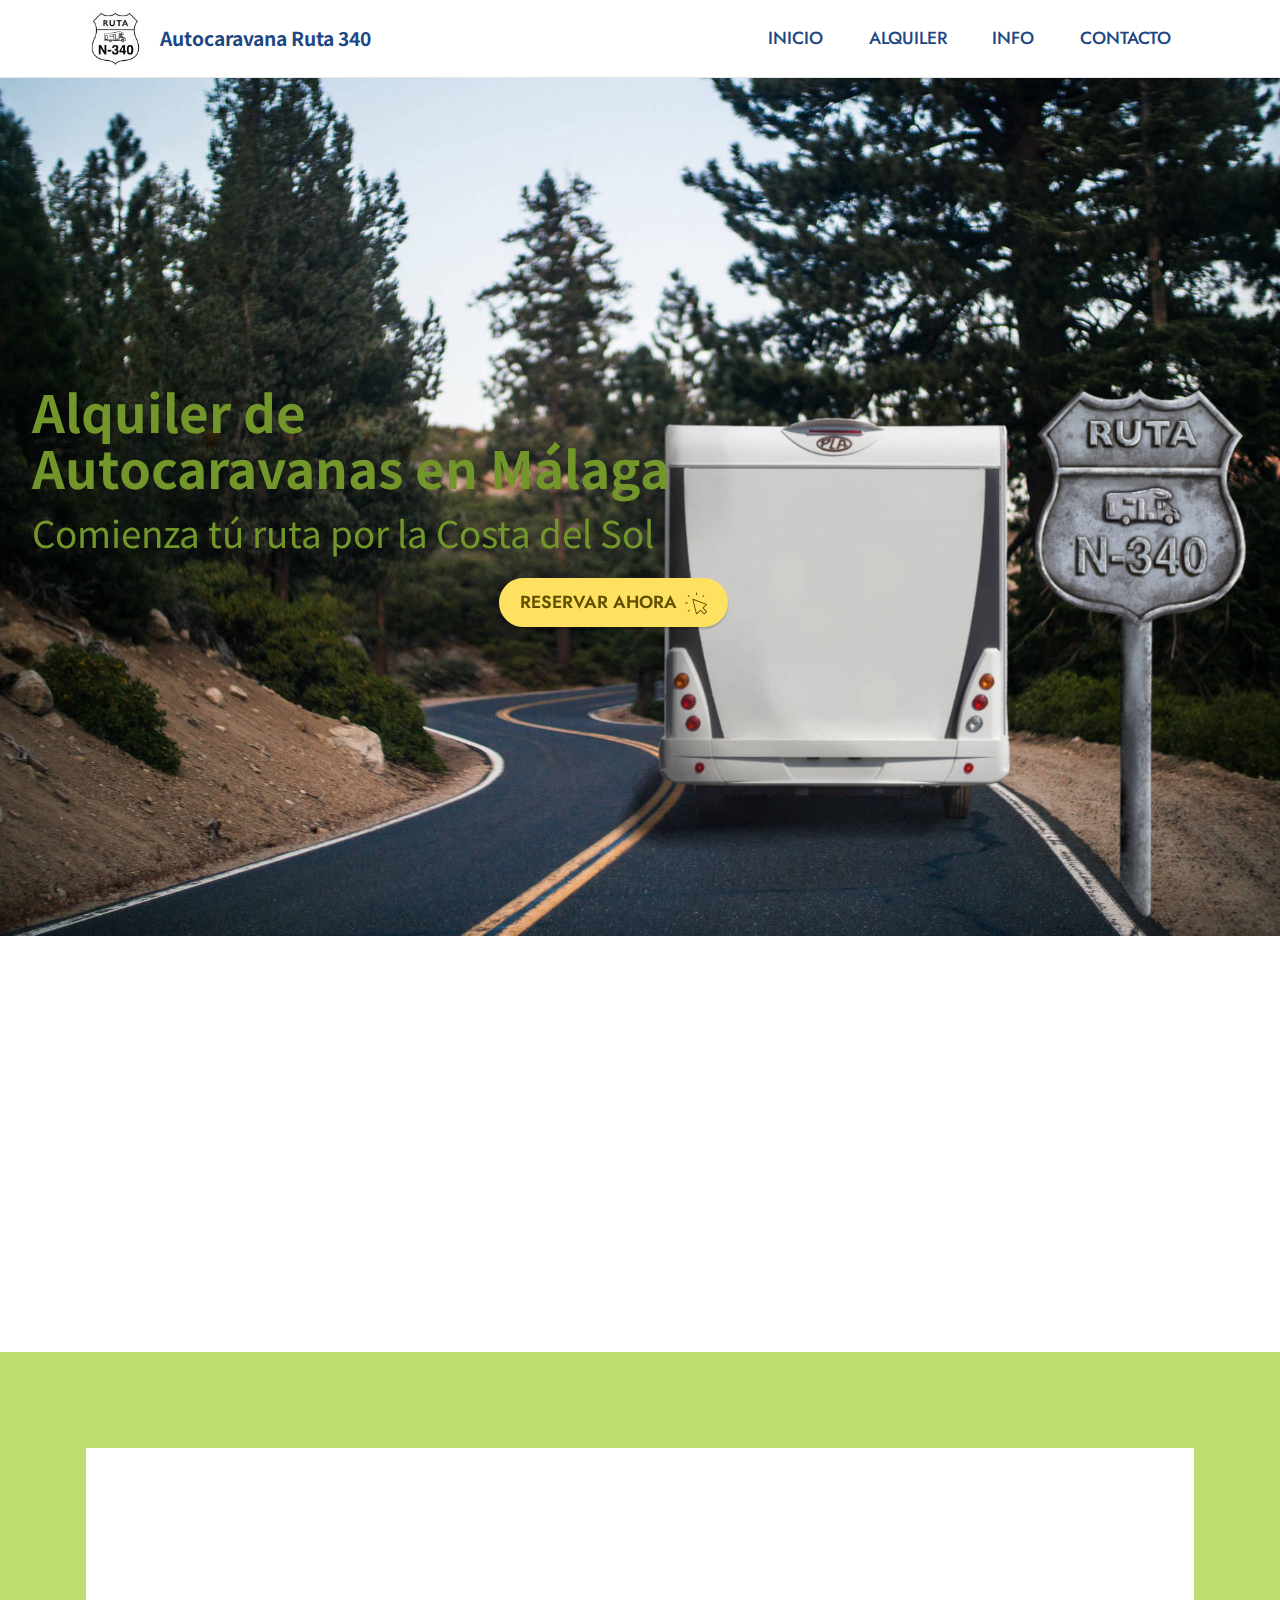
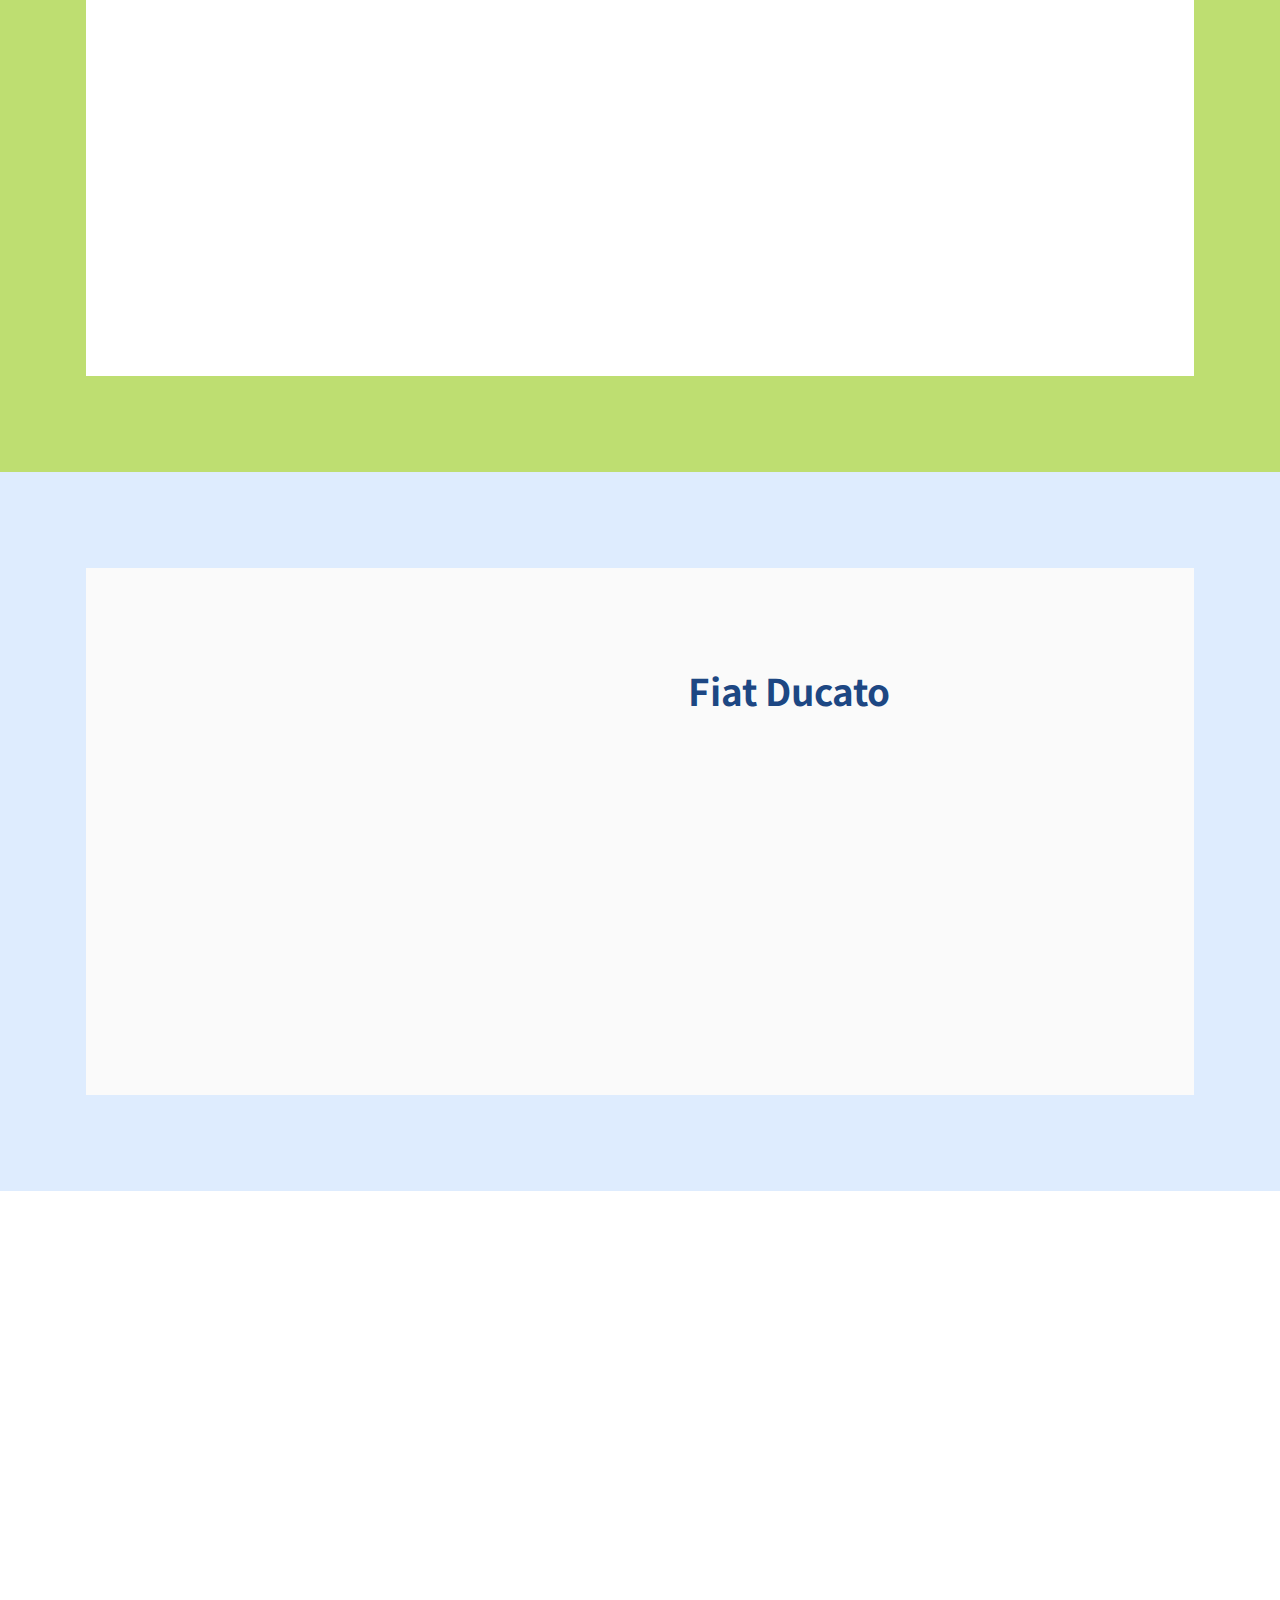
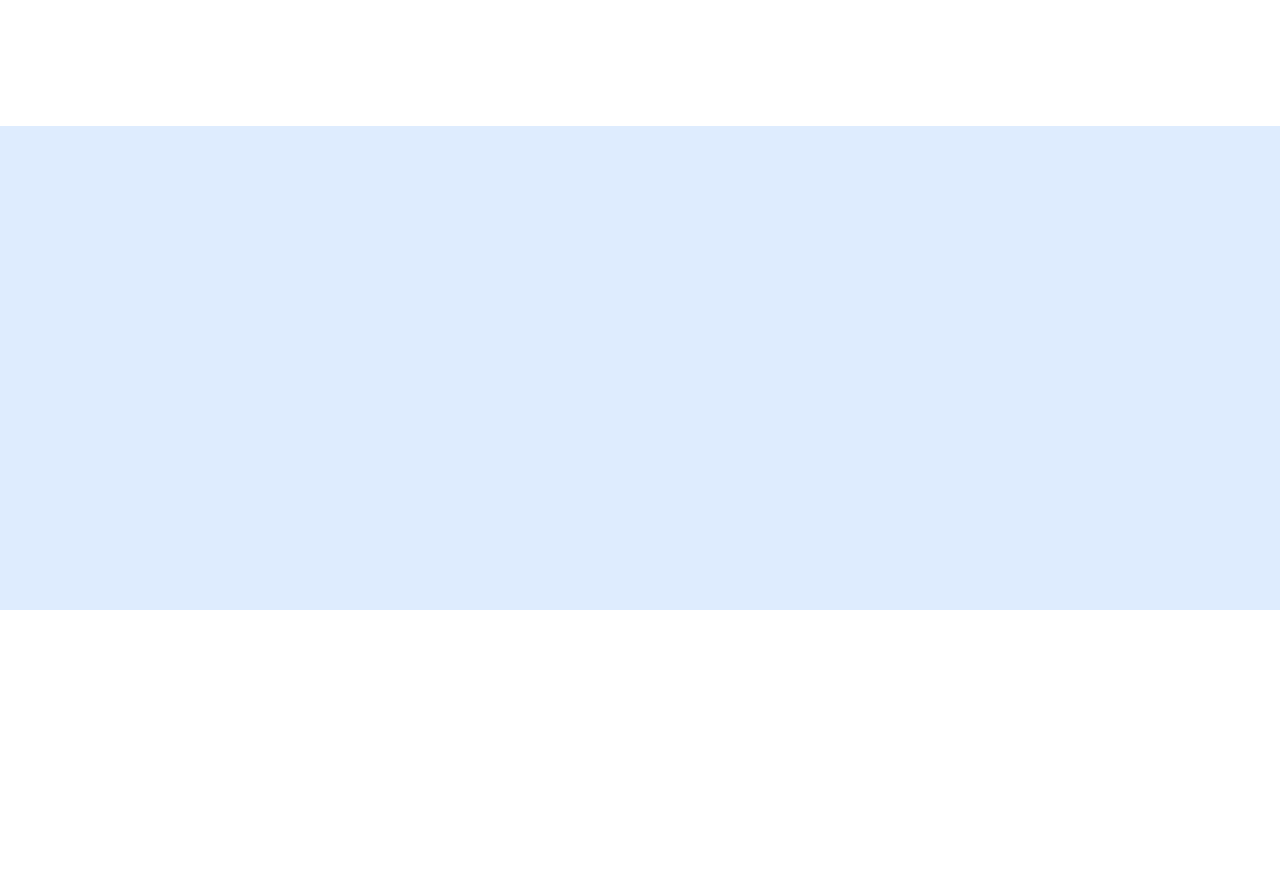
<file: index.html>
<!DOCTYPE html>
<html  >
<head>
  <!-- Site made with Mobirise Website Builder v5.3.0, https://mobirise.com -->
  <meta charset="UTF-8">
  <meta http-equiv="X-UA-Compatible" content="IE=edge">
  <meta name="generator" content="Mobirise v5.3.0, mobirise.com">
  <meta name="viewport" content="width=device-width, initial-scale=1, minimum-scale=1">
  <link rel="shortcut icon" href="assets/images/logo-blanco-y-negro-96x96.jpeg" type="image/x-icon">
  <meta name="description" content="">
  
  
  <title>INICIO</title>
  <link rel="stylesheet" href="assets/web/assets/mobirise-icons2/mobirise2.css">
  <link rel="stylesheet" href="assets/web/assets/mobirise-icons/mobirise-icons.css">
  <link rel="stylesheet" href="assets/tether/tether.min.css">
  <link rel="stylesheet" href="assets/bootstrap/css/bootstrap.min.css">
  <link rel="stylesheet" href="assets/bootstrap/css/bootstrap-grid.min.css">
  <link rel="stylesheet" href="assets/bootstrap/css/bootstrap-reboot.min.css">
  <link rel="stylesheet" href="assets/web/assets/gdpr-plugin/gdpr-styles.css">
  <link rel="stylesheet" href="assets/animatecss/animate.css">
  <link rel="stylesheet" href="assets/dropdown/css/style.css">
  <link rel="stylesheet" href="assets/socicon/css/styles.css">
  <link rel="stylesheet" href="assets/theme/css/style.css">
  <link rel="preload" as="style" href="assets/mobirise/css/mbr-additional.css"><link rel="stylesheet" href="assets/mobirise/css/mbr-additional.css" type="text/css">
  
  
  
  
</head>
<body>
  
  <section class="menu cid-s48OLK6784" once="menu" id="menu1-h">
    
    <nav class="navbar navbar-dropdown navbar-fixed-top navbar-expand-lg">
        <div class="container">
            <div class="navbar-brand">
                <span class="navbar-logo">
                    <a href="index.html#header1-f">
                        <img src="assets/images/logo-blanco-y-negro-96x96.jpeg" alt="Autocaravanas Ruta N-340" style="height: 3.8rem;">
                    </a>
                </span>
                <span class="navbar-caption-wrap"><a class="navbar-caption text-info text-primary display-7" href="index.html#header1-f">Autocaravana Ruta 340</a></span>
            </div>
            <button class="navbar-toggler" type="button" data-toggle="collapse" data-target="#navbarSupportedContent" aria-controls="navbarNavAltMarkup" aria-expanded="false" aria-label="Toggle navigation">
                <div class="hamburger">
                    <span></span>
                    <span></span>
                    <span></span>
                    <span></span>
                </div>
            </button>
            <div class="collapse navbar-collapse" id="navbarSupportedContent">
                <ul class="navbar-nav nav-dropdown nav-right" data-app-modern-menu="true"><li class="nav-item"><a class="nav-link link text-info text-primary display-4" href="index.html#header1-f">INICIO</a></li>
                    <li class="nav-item"><a class="nav-link link text-info text-primary display-4" href="alquiler.html#info3-23">
                            ALQUILER</a></li><li class="nav-item"><a class="nav-link link text-info text-primary display-4" href="info.html#content4-y">
                            INFO</a></li><li class="nav-item"><a class="nav-link link text-info text-primary display-4" href="contacto.html#content4-1c">
                            CONTACTO</a></li></ul>
                
                
            </div>
        </div>
    </nav>

</section>

<section class="header1 cid-s48MCQYojq mbr-fullscreen mbr-parallax-background" id="header1-f">

    

    

    <div class="align-center container-fluid">
        <div class="row">
            <div class="col-12 col-lg-7">
                <h1 class="mbr-section-title mbr-fonts-style mb-3 display-1"><strong>Alquiler de Autocaravanas&nbsp;</strong><strong>en Málaga</strong></h1>
                <h2 class="mbr-section-title mbr-fonts-style mb-3 display-2">Comienza tú ruta por la Costa del Sol</h2>
                <p></p><p></p>
                <div class="mbr-section-btn mt-3"><a class="btn btn-warning display-4" href="contacto.html#form5-1d"><span class="mbri-cursor-click mbr-iconfont mbr-iconfont-btn"></span>RESERVAR AHORA</a></div>
            </div>
        </div>
    </div>
</section>

<section class="content5 cid-sv1GdPwaRU" id="content5-24">
    
    <div class="container">
        <div class="row justify-content-center">
            <div class="col-md-12 col-lg-10">
                
                <h4 class="mbr-section-subtitle mbr-fonts-style mb-4 display-2"><strong>
                    Autocaravana Ruta 340</strong></h4>
                <p class="mbr-text mbr-fonts-style display-7">El ritmo no lo marcamos nosotros pero sabemos adaptarnos a él, por eso hemos decidido promocionar una <strong>nueva forma viajar, cómoda y segura</strong>. <br><br>En Ruta N-340 no solo ofrecemos <strong>alquiler de Autocaravanas en Málaga</strong>, Mijas, Fuengirola, Marbella y Estepona. Ofrecemos <strong>experiencias únicas</strong>, porque el ritmo lo marcas tú.</p>
            </div>
        </div>
    </div>
</section>

<section class="features15 cid-suQEsU2H2c" id="features16-21">

    

    
    <div class="container">
        <div class="content-wrapper">
            <div class="row align-items-center">
                <div class="col-12 col-lg">
                    <div class="text-wrapper">
                        <h6 class="card-title mbr-fonts-style display-2"><a href="page5.html#top" class="text-primary" target="_blank"><strong>PLA Happy 440</strong></a><br></h6>
                        <p class="mbr-text mbr-fonts-style mb-4 display-7">Citroën 2000 TDI 110 CV<br><br>La autocaravana perfecta para una familia de hasta 6 personas o para un grupo de amigos. Comodidad y disfrute en un espacio perfectamente optimizado.</p>
                        <div class="mbr-section-btn mt-3"><a class="btn btn-warning display-4" href="caravana1.html#content4-1o">MÁS INFO</a></div>
                    </div>
                </div>
                <div class="col-12 col-lg-6">
                    <div class="image-wrapper">
                        <a href="page5.html#top" target="_blank"><img src="assets/images/happy-presentacion-980x980.jpeg" alt="Autocaravana capuchina"></a>
                    </div>
                </div>
            </div>
        </div>
    </div>
</section>

<section class="features16 cid-swmLqVhMVh" id="features17-36">
    

    
    <div class="container">
        <div class="content-wrapper">
            <div class="row align-items-center">
                <div class="col-12 col-lg-6">
                    <div class="image-wrapper">
                        <img src="assets/images/autocaravanas-410x300.jpeg" alt="Fiat Ducato Rapido">
                    </div>
                </div>
                <div class="col-12 col-lg">
                    <div class="text-wrapper">
                        <h6 class="card-title mbr-fonts-style display-2">
                            <strong>Fiat Ducato </strong><br></h6>
                        <p class="mbr-text mbr-fonts-style mb-4 display-7">
                            Rapido 7097F<br><br>Nuestro vehículo más goloso. Dispone de extras que harán de tu viaje una experiencia única y de máximo confort. Tiene una capacidad de hasta 4 personas. Calidades de lujo... ¿quieres saber más?</p>
                        <div class="mbr-section-btn mt-3"><a class="btn btn-warning display-4" href="caravana2.html#content4-2x">
                                MÁS INFO</a></div>
                    </div>
                </div>
            </div>
        </div>
    </div>
</section>

<section class="content5 cid-swmNAXZEuL" id="content5-38">
    
    <div class="container-fluid">
        <div class="row justify-content-center">
            <div class="col-md-12 col-lg-10">
                
                <h4 class="mbr-section-subtitle mbr-fonts-style mb-4 display-2"><strong>Autocaravana Ruta 340</strong></h4>
                <p class="mbr-text mbr-fonts-style display-7">Ponemos a tu disposición nuestros <strong>conocimientos y nuestra experiencia</strong> en este maravilloso mundo de viajar con tu casa a cuestas. <br><br>Y si lo necesitas, te damos todas las pautas para que tu primera vez sea todo un éxito. <br><br>Nuestra flota está equipada con una <strong>amplia gama de prestaciones</strong>, para que no te falte de nada. Queremos que el objetivo sea <strong>disfrutar y hacer única tu ruta</strong>.</p>
            </div>
        </div>
    </div>
</section>

<section class="content11 cid-swmNlARbZg" id="content11-37">
    
    <div class="container">
        <div class="row justify-content-center">
            <div class="col-md-12 col-lg-10">
                <div class="mbr-section-btn align-center"><a class="btn btn-warning display-4" href="contacto.html#form5-1d">RESERVAR</a>
                    <a class="btn btn-warning display-4" href="alquiler.html#features8-v">PRECIOS</a></div>
            </div>
        </div>
    </div>
</section>

<section class="testimonials2 cid-ssG2vJBWAQ" id="testimonials2-n">
    
    
    <div class="container">
        <h3 class="mbr-section-title mbr-fonts-style align-center mb-4 display-2">
            <strong>Opiniones de nuestros clientes</strong></h3>
        <div class="row justify-content-center">
            <div class="card col-12 col-md-6">
                <p class="mbr-text mbr-fonts-style mb-4 display-7">La experiencia ha sido muy buena, la autocaravana era cómoda de manejar, bonita y con un montón de extras.&nbsp; Sinceramente una de las mejores vacaciones que he vivido.</p>
                <div class="d-flex mb-md-0 mb-4">
                    <div class="image-wrapper">
                        <img src="assets/images/gaston-100x100.jpg" alt="Cliente de camping ">
                    </div>
                    <div class="text-wrapper">
                        <p class="name mbr-fonts-style mb-1 display-4"><strong>Gastón Gaiduk</strong>&nbsp; &nbsp; &nbsp; &nbsp; &nbsp; &nbsp; &nbsp; &nbsp; &nbsp; &nbsp; &nbsp; &nbsp; &nbsp;</p>
                        <p class="position mbr-fonts-style display-4">
                            <strong>Cliente</strong></p>
                    </div>
                </div>
            </div>
            <div class="card col-12 col-md-6">
                <p class="mbr-text mbr-fonts-style mb-4 display-7">Durante las vacaciones de este año quisimos hacer algo distinto y unos amigos nos pasaron el contacto de Ruta N-340, ha sido una pasada. Recomiendo enormemente una escapada por la costa malagueña de esta forma.&nbsp;</p>
                <div class="d-flex mb-md-0 mb-4">
                    <div class="image-wrapper">
                        <img src="assets/images/team2.jpg" alt="Cliente autocaravanas">
                    </div>
                    <div class="text-wrapper">
                        <p class="name mbr-fonts-style mb-1 display-4"><strong>Paula</strong>&nbsp; &nbsp; &nbsp; &nbsp; &nbsp; &nbsp; &nbsp; &nbsp; &nbsp; &nbsp; &nbsp; &nbsp; &nbsp;</p>
                        <p class="position mbr-fonts-style display-4">
                            <strong>Cliente</strong></p>
                    </div>
                </div>
            </div>
        </div>
    </div>
</section>

<section class="footer3 cid-svCAo4ftIM mbr-reveal" once="footers" id="footer3-2v">

    

    

    <div class="container-fluid">
        <div class="media-container-row align-center mbr-white">
            <div class="row row-links">
                <ul class="foot-menu">
                    
                    
                    
                    
                    
                <li class="foot-menu-item mbr-fonts-style display-7"><a href="aviso-legal.html#content15-2i" class="text-white text-primary">Aviso Legal</a></li><li class="foot-menu-item mbr-fonts-style display-7"><a href="privacidad.html#content15-2j" class="text-white text-primary">Política de Privacidad</a></li><li class="foot-menu-item mbr-fonts-style display-7"><a href="cookies.html#content15-2k" class="text-white text-primary">Política de Cookies</a></li><li class="foot-menu-item mbr-fonts-style display-7"><a href="contacto.html#form5-1d" class="text-white text-primary">Contacto</a></li></ul>
            </div>
            <div class="row social-row">
                <div class="social-list align-right pb-2">
                    
                    
                    
                    
                    
                    
                <div class="soc-item">
                        <a href="https://www.instagram.com/autocaravanaruta340/" target="_blank">
                            <span class="mbr-iconfont mbr-iconfont-social socicon-instagram socicon"></span>
                        </a>
                    </div><div class="soc-item">
                        <a href="https://www.facebook.com/AutocaravanaRuta340/" target="_blank">
                            <span class="mbr-iconfont mbr-iconfont-social socicon-facebook socicon"></span>
                        </a>
                    </div></div>
            </div>
            <div class="row row-copirayt">
                <p class="mbr-text mb-0 mbr-fonts-style mbr-white align-center display-7">Autocaravana Ruta 340 <br>Málaga<br><br></p>
            </div>
        </div>
    </div>
</section><section style="background-color: #fff; font-family: -apple-system, BlinkMacSystemFont, 'Segoe UI', 'Roboto', 'Helvetica Neue', Arial, sans-serif; color:#aaa; font-size:12px; padding: 0; align-items: center; display: flex;"><a href="https://mobirise.site/k" style="flex: 1 1; height: 3rem; padding-left: 1rem;"></a><p style="flex: 0 0 auto; margin:0; padding-right:1rem;">Mobirise website builder - <a href="https://mobirise.site/o" style="color:#aaa;">Click for more</a></p></section><script src="assets/web/assets/jquery/jquery.min.js"></script>  <script src="assets/popper/popper.min.js"></script>  <script src="assets/tether/tether.min.js"></script>  <script src="assets/bootstrap/js/bootstrap.min.js"></script>  <script src="assets/web/assets/cookies-alert-plugin/cookies-alert-core.js"></script>  <script src="assets/web/assets/cookies-alert-plugin/cookies-alert-script.js"></script>  <script src="assets/smoothscroll/smooth-scroll.js"></script>  <script src="assets/viewportchecker/jquery.viewportchecker.js"></script>  <script src="assets/parallax/jarallax.min.js"></script>  <script src="assets/dropdown/js/nav-dropdown.js"></script>  <script src="assets/dropdown/js/navbar-dropdown.js"></script>  <script src="assets/touchswipe/jquery.touch-swipe.min.js"></script>  <script src="assets/theme/js/script.js"></script>  
  
  
<input name="cookieData" type="hidden" data-cookie-customDialogSelector='null' data-cookie-colorText='#424a4d' data-cookie-colorBg='rgba(234, 239, 241, 0.99)' data-cookie-textButton='Agree' data-cookie-colorButton='' data-cookie-colorLink='#424a4d' data-cookie-underlineLink='true' data-cookie-text="We use cookies to give you the best experience. Read our <a href='privacy.html'>cookie policy</a>.">
   <div id="scrollToTop" class="scrollToTop mbr-arrow-up"><a style="text-align: center;"><i class="mbr-arrow-up-icon mbr-arrow-up-icon-cm cm-icon cm-icon-smallarrow-up"></i></a></div>
    <input name="animation" type="hidden">
  </body>
</html>
</file>
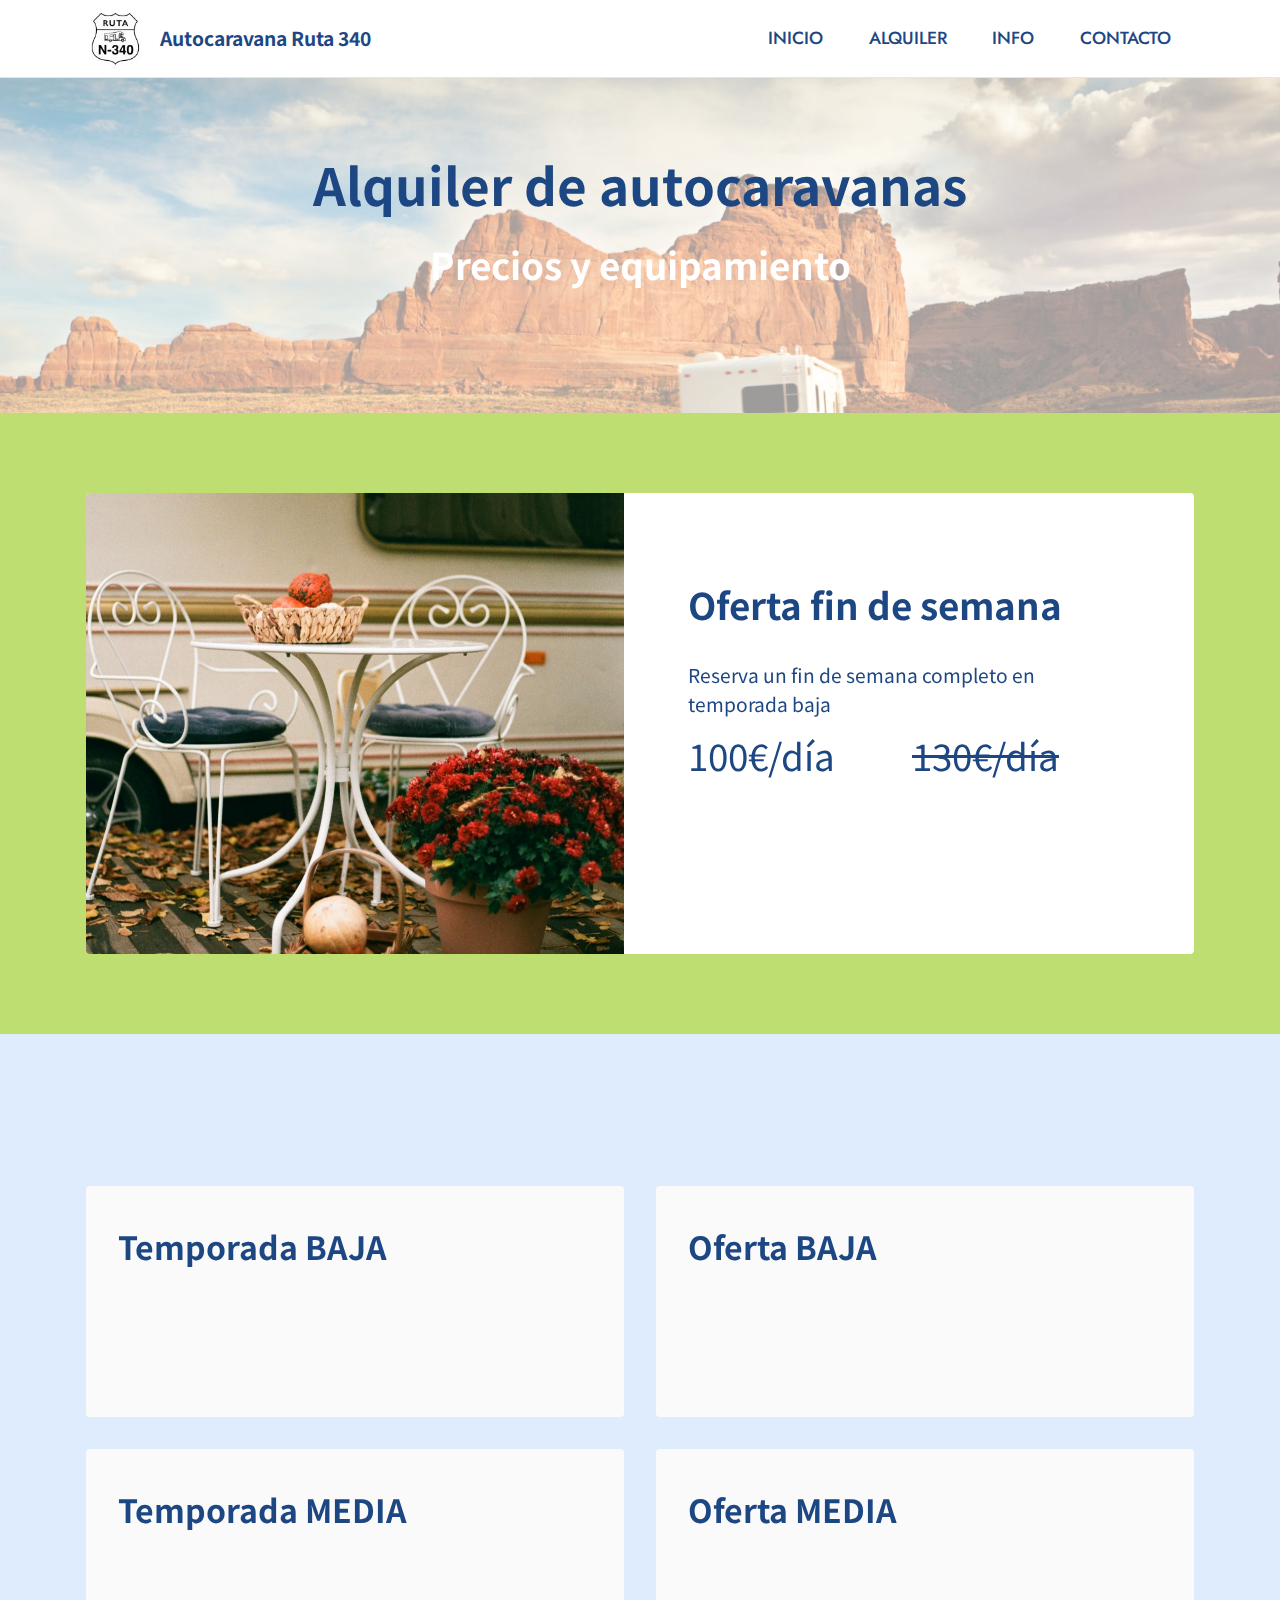
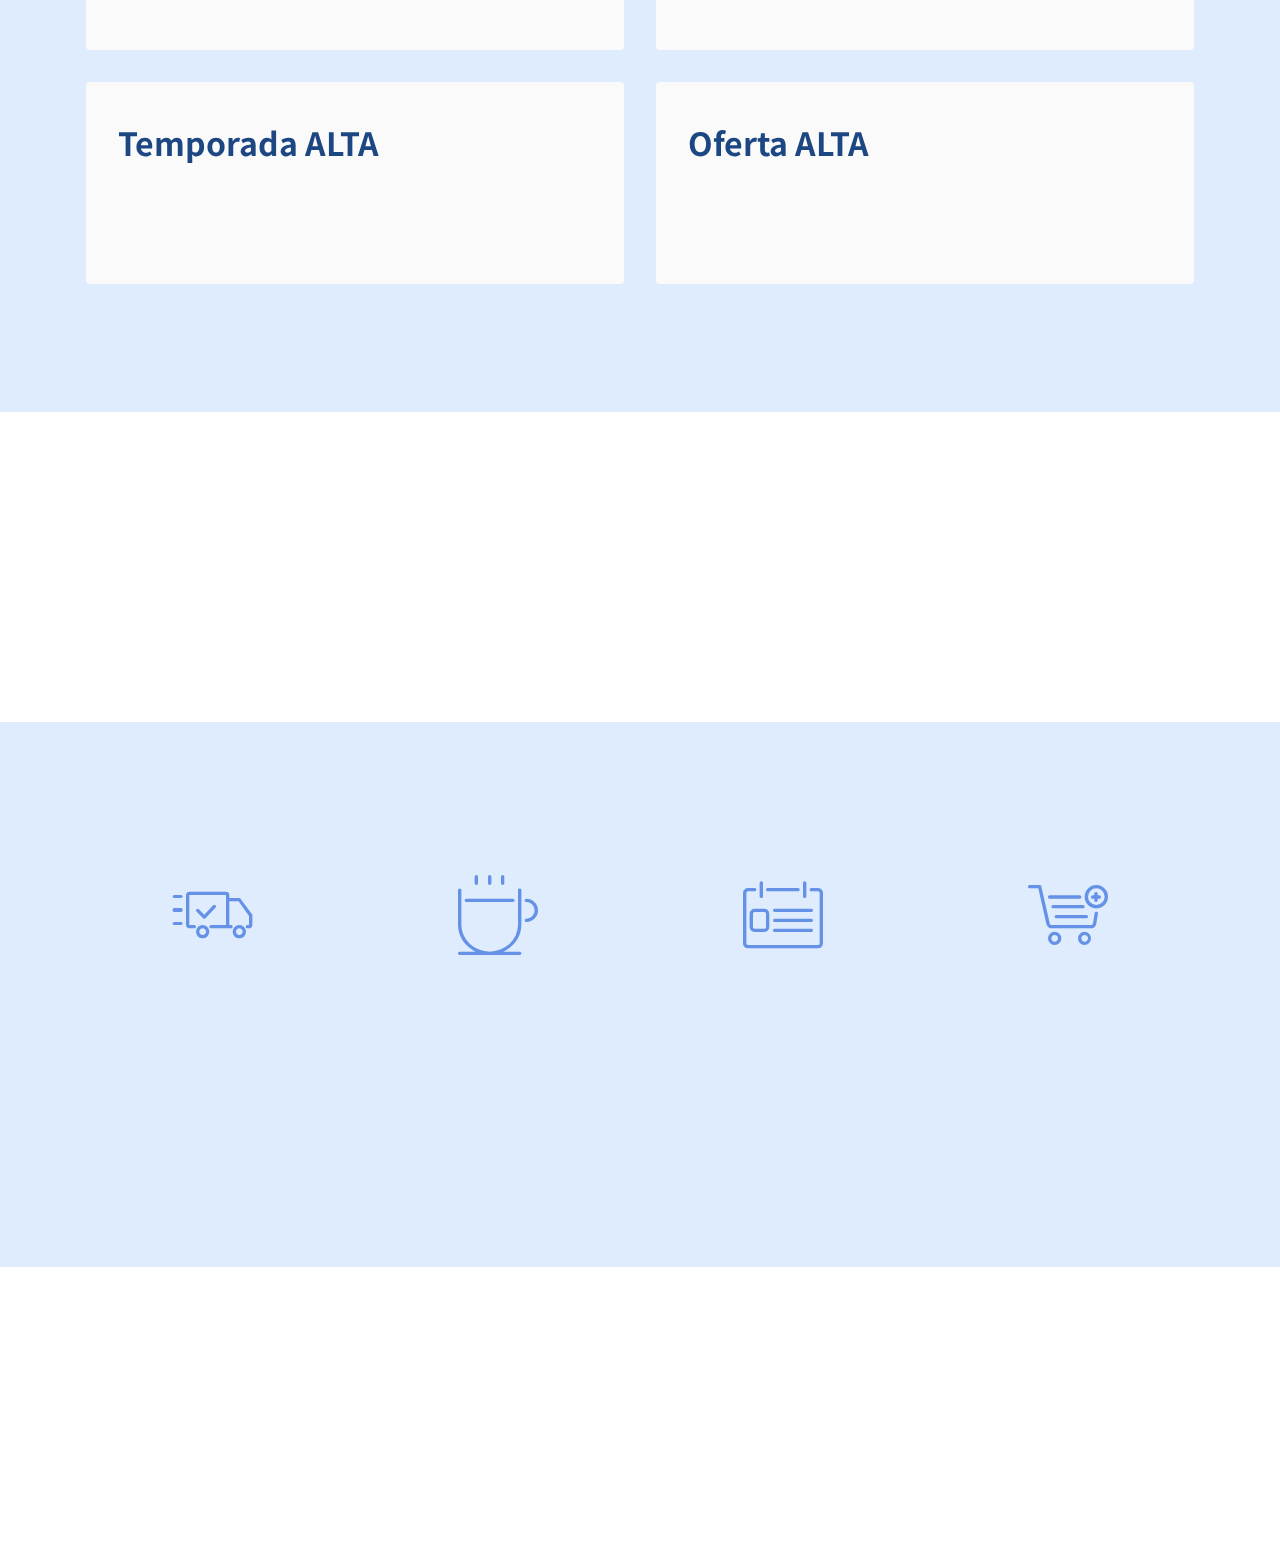
<file: alquiler.html>
<!DOCTYPE html>
<html  >
<head>
  <!-- Site made with Mobirise Website Builder v5.3.0, https://mobirise.com -->
  <meta charset="UTF-8">
  <meta http-equiv="X-UA-Compatible" content="IE=edge">
  <meta name="generator" content="Mobirise v5.3.0, mobirise.com">
  <meta name="viewport" content="width=device-width, initial-scale=1, minimum-scale=1">
  <link rel="shortcut icon" href="assets/images/logo-blanco-y-negro-96x96.jpeg" type="image/x-icon">
  <meta name="description" content="">
  
  
  <title>ALQUILER</title>
  <link rel="stylesheet" href="assets/web/assets/mobirise-icons2/mobirise2.css">
  <link rel="stylesheet" href="assets/web/assets/mobirise-icons/mobirise-icons.css">
  <link rel="stylesheet" href="assets/tether/tether.min.css">
  <link rel="stylesheet" href="assets/bootstrap/css/bootstrap.min.css">
  <link rel="stylesheet" href="assets/bootstrap/css/bootstrap-grid.min.css">
  <link rel="stylesheet" href="assets/bootstrap/css/bootstrap-reboot.min.css">
  <link rel="stylesheet" href="assets/web/assets/gdpr-plugin/gdpr-styles.css">
  <link rel="stylesheet" href="assets/animatecss/animate.css">
  <link rel="stylesheet" href="assets/dropdown/css/style.css">
  <link rel="stylesheet" href="assets/socicon/css/styles.css">
  <link rel="stylesheet" href="assets/theme/css/style.css">
  <link rel="preload" as="style" href="assets/mobirise/css/mbr-additional.css"><link rel="stylesheet" href="assets/mobirise/css/mbr-additional.css" type="text/css">
  
  
  
  
</head>
<body>
  
  <section class="menu cid-s48OLK6784" once="menu" id="menu1-o">
    
    <nav class="navbar navbar-dropdown navbar-fixed-top navbar-expand-lg">
        <div class="container">
            <div class="navbar-brand">
                <span class="navbar-logo">
                    <a href="index.html#header1-f">
                        <img src="assets/images/logo-blanco-y-negro-96x96.jpeg" alt="Autocaravanas Ruta N-340" style="height: 3.8rem;">
                    </a>
                </span>
                <span class="navbar-caption-wrap"><a class="navbar-caption text-info text-primary display-7" href="index.html#header1-f">Autocaravana Ruta 340</a></span>
            </div>
            <button class="navbar-toggler" type="button" data-toggle="collapse" data-target="#navbarSupportedContent" aria-controls="navbarNavAltMarkup" aria-expanded="false" aria-label="Toggle navigation">
                <div class="hamburger">
                    <span></span>
                    <span></span>
                    <span></span>
                    <span></span>
                </div>
            </button>
            <div class="collapse navbar-collapse" id="navbarSupportedContent">
                <ul class="navbar-nav nav-dropdown nav-right" data-app-modern-menu="true"><li class="nav-item"><a class="nav-link link text-info text-primary display-4" href="index.html#header1-f">INICIO</a></li>
                    <li class="nav-item"><a class="nav-link link text-info text-primary display-4" href="alquiler.html#info3-23">
                            ALQUILER</a></li><li class="nav-item"><a class="nav-link link text-info text-primary display-4" href="info.html#content4-y">
                            INFO</a></li><li class="nav-item"><a class="nav-link link text-info text-primary display-4" href="contacto.html#content4-1c">
                            CONTACTO</a></li></ul>
                
                
            </div>
        </div>
    </nav>

</section>

<section class="info3 cid-sv1wN681Uf mbr-parallax-background" id="info3-23">

    

    <div class="mbr-overlay" style="opacity: 0.6; background-color: rgb(255, 255, 255);">
    </div>

    <div class="container">
        <div class="row justify-content-center">
            <div class="card col-12 col-lg-10">
                <div class="card-wrapper">
                    <div class="card-box align-center">
                        <h4 class="card-title mbr-fonts-style align-center mb-4 display-1">
                            <strong>Alquiler de autocaravanas</strong></h4>
                        <p class="mbr-text mbr-fonts-style mb-4 display-2"><strong>Precios y equipamiento</strong></p>
                        
                    </div>
                </div>
            </div>
        </div>
    </div>
</section>

<section class="features6 cid-ssGb6X9dos" id="features7-u">
    <!---->
    

    
    <div class="container">
        <div class="card-wrapper">
            <div class="row align-items-center">
                <div class="col-12 col-lg-6">
                    <div class="image-wrapper">
                        <img src="assets/images/olena-sergienko-tdarzibmsb0-unsplash-1076x1623.jpeg" alt="Alquiler autocaravanas en Málaga">
                    </div>
                </div>
                <div class="col-12 col-lg">
                    <div class="text-box">
                        <h5 class="mbr-title mbr-fonts-style display-2"><strong>Oferta fin de semana</strong></h5>
                        <p class="mbr-text mbr-fonts-style display-7"><br>Reserva un fin de semana completo en temporada baja&nbsp;</p>
                        <div class="cost">
                            <span class="currentcost mbr-fonts-style pr-2 display-2">100€/día&nbsp; &nbsp; &nbsp; &nbsp;&nbsp;</span>
                            <span class="oldcost mbr-fonts-style display-2">130€/día</span>
                        </div>
                        <div class="mbr-section-btn pt-3"><a href="contacto.html#form5-1d" class="btn btn-success display-4">RESERVAR</a></div>
                    </div>
                </div>
            </div>
        </div>
    </div>
</section>

<section class="features7 cid-ssGb8u9hkJ" id="features8-v">
    <!---->
    
    
    <div class="container">
        <div class="row">
            <div class="title col-12">
                <h5 class="mbr-section-title mbr-fonts-style mb-3 display-2"><strong>Lista de precios</strong></h5>
                
            </div>
            <div class="card col-12 col-md-6">
                <div class="card-wrapper">
                    <div class="top-line">
                        <h6 class="card-title mbr-fonts-style display-5"><strong>Temporada BAJA</strong></h6>
                        <p class="mbr-text cost mbr-fonts-style display-5">100€/día<br></p>
                    </div>
                    <div class="bottom-line">
                        <p class="mbr-text mbr-fonts-style display-7">Mínimo 3 días de reserva.<br>ENERO - FEBRERO - MARZO - ABRIL - MAYO - OCTUBRE - NOVIEMBRE - DICIEMBRE&nbsp;</p>
                    </div>
                </div>
            </div>
            <div class="card col-12 col-md-6">
                <div class="card-wrapper">
                    <div class="top-line">
                        <h6 class="card-title mbr-fonts-style display-5"><strong>Oferta BAJA</strong></h6>
                        <p class="mbr-text cost mbr-fonts-style display-5">90€/día</p>
                    </div>
                    <div class="bottom-line">
                        <p class="mbr-text mbr-fonts-style display-7">Descuento por la reserva de 7 días en temporada baja.<br></p>
                    </div>
                </div>
            </div>
            <div class="card col-12 col-md-6">
                <div class="card-wrapper">
                    <div class="top-line">
                        <h6 class="card-title mbr-fonts-style display-5"><strong>Temporada MEDIA</strong></h6>
                        <p class="mbr-text cost mbr-fonts-style display-5">110€/día</p>
                    </div>
                    <div class="bottom-line">
                        <p class="mbr-text mbr-fonts-style display-7">Mínimo 7 días de reserva.<br>JUNIO - SEPTIEMBRE - SEMANA SANTA</p>
                    </div>
                </div>
            </div>
            <div class="card col-12 col-md-6">
                <div class="card-wrapper">
                    <div class="top-line">
                        <h6 class="card-title mbr-fonts-style display-5"><strong>Oferta MEDIA</strong></h6>
                        <p class="mbr-text cost mbr-fonts-style display-5">100€/día</p>
                    </div>
                    <div class="bottom-line">
                        <p class="mbr-text mbr-fonts-style display-7">
                            Descuento por la reserva de 15 días en temporada media.</p>
                    </div>
                </div>
            </div>
            <div class="card col-12 col-md-6">
                <div class="card-wrapper">
                    <div class="top-line">
                        <h6 class="card-title mbr-fonts-style display-5"><strong>Temporada ALTA</strong></h6>
                        <p class="mbr-text cost mbr-fonts-style display-5">140€/día</p>
                    </div>
                    <div class="bottom-line">
                        <p class="mbr-text mbr-fonts-style display-7">Mínimo 7 días de reserva.<br>JULIO - AGOSTO</p>
                    </div>
                </div>
            </div>
            <div class="card col-12 col-md-6">
                <div class="card-wrapper">
                    <div class="top-line">
                        <h6 class="card-title mbr-fonts-style display-5"><strong>Oferta ALTA</strong></h6>
                        <p class="mbr-text cost mbr-fonts-style display-5">130€/día</p>
                    </div>
                    <div class="bottom-line">
                        <p class="mbr-text mbr-fonts-style display-7">
                            Descuento por la reserva de 15 días en temporada alta.
                        </p>
                    </div>
                </div>
            </div>
            
            
            
            
            
            
        </div>
    </div>
</section>

<section class="content7 cid-svj1CvRtZd" id="content7-2g">
    
    <div class="container">
        <div class="row justify-content-center">
            <div class="col-12 col-md-10">
                <blockquote>
                <h5 class="mbr-section-title mbr-fonts-style mb-2 display-5"><strong>¿Quieres más información?</strong></h5>
                <p class="mbr-text mbr-fonts-style display-7">Resuelve tus dudas, ponte en contacto con nosotros a través del formulario de contacto o llámanos al <strong>951 01 10 50</strong></p></blockquote>
            </div>
        </div>
    </div>
</section>

<section class="features1 cid-ssG73ny3oY" id="features1-q">
    

    
    <div class="container">
        <div class="row">
            <div class="col-12">
                <h3 class="mbr-section-title mbr-fonts-style align-center mb-0 display-2">
                    <strong>Equipamiento incluido</strong></h3>
                
            </div>
        </div>
        <div class="row">
            <div class="card col-12 col-md-6 col-lg-3">
                <div class="card-wrapper">
                    <div class="card-box align-center">
                        <div class="iconfont-wrapper">
                            <span class="mbr-iconfont mbri-delivery"></span>
                        </div>
                        <h5 class="card-title mbr-fonts-style display-7"><strong>Entrega y recogida</strong></h5>
                        <p class="card-text mbr-fonts-style display-7">Ofrecemos entrega a domicilio en Málaga. Hasta un máximo de 40 km.&nbsp;<br></p>
                    </div>
                </div>
            </div>
            <div class="card col-12 col-md-6 col-lg-3">
                <div class="card-wrapper">
                    <div class="card-box align-center">
                        <div class="iconfont-wrapper">
                            <span class="mbr-iconfont mbri-hot-cup"></span>
                        </div>
                        <h5 class="card-title mbr-fonts-style display-7"><strong>Equipamiento incluido</strong></h5>
                        <p class="card-text mbr-fonts-style display-7">Menaje de cocina, ropa de cama entre otros también incluidos.</p>
                    </div>
                </div>
            </div>
            <div class="card col-12 col-md-6 col-lg-3">
                <div class="card-wrapper">
                    <div class="card-box align-center">
                        <div class="iconfont-wrapper">
                            <span class="mbr-iconfont mbri-contact-form"></span>
                        </div>
                        <h5 class="card-title mbr-fonts-style display-7"><strong>Guía para autocaravanas</strong></h5>
                        <p class="card-text mbr-fonts-style display-7">Manual de viaje en autocaravana y mapa de carreteras.</p>
                    </div>
                </div>
            </div>
            <div class="card col-12 col-md-6 col-lg-3">
                <div class="card-wrapper">
                    <div class="card-box align-center">
                        <div class="iconfont-wrapper">
                            <span class="mbr-iconfont mbri-cart-add"></span>
                        </div>
                        <h5 class="card-title mbr-fonts-style display-7"><strong>Gestión de extras</strong></h5>
                        <p class="card-text mbr-fonts-style display-7">Puedes incluir en tú reserva complementos extras: bicicletas, patinetes, moto, etc..</p>
                    </div>
                </div>
            </div>
        </div>
    </div>
</section>

<section class="footer3 cid-svCAo4ftIM mbr-reveal" once="footers" id="footer3-2v">

    

    

    <div class="container-fluid">
        <div class="media-container-row align-center mbr-white">
            <div class="row row-links">
                <ul class="foot-menu">
                    
                    
                    
                    
                    
                <li class="foot-menu-item mbr-fonts-style display-7"><a href="aviso-legal.html#content15-2i" class="text-white text-primary">Aviso Legal</a></li><li class="foot-menu-item mbr-fonts-style display-7"><a href="privacidad.html#content15-2j" class="text-white text-primary">Política de Privacidad</a></li><li class="foot-menu-item mbr-fonts-style display-7"><a href="cookies.html#content15-2k" class="text-white text-primary">Política de Cookies</a></li><li class="foot-menu-item mbr-fonts-style display-7"><a href="contacto.html#form5-1d" class="text-white text-primary">Contacto</a></li></ul>
            </div>
            <div class="row social-row">
                <div class="social-list align-right pb-2">
                    
                    
                    
                    
                    
                    
                <div class="soc-item">
                        <a href="https://www.instagram.com/autocaravanaruta340/" target="_blank">
                            <span class="mbr-iconfont mbr-iconfont-social socicon-instagram socicon"></span>
                        </a>
                    </div><div class="soc-item">
                        <a href="https://www.facebook.com/AutocaravanaRuta340/" target="_blank">
                            <span class="mbr-iconfont mbr-iconfont-social socicon-facebook socicon"></span>
                        </a>
                    </div></div>
            </div>
            <div class="row row-copirayt">
                <p class="mbr-text mb-0 mbr-fonts-style mbr-white align-center display-7">Autocaravana Ruta 340 <br>Málaga<br><br></p>
            </div>
        </div>
    </div>
</section><section style="background-color: #fff; font-family: -apple-system, BlinkMacSystemFont, 'Segoe UI', 'Roboto', 'Helvetica Neue', Arial, sans-serif; color:#aaa; font-size:12px; padding: 0; align-items: center; display: flex;"><a href="https://mobirise.site/u" style="flex: 1 1; height: 3rem; padding-left: 1rem;"></a><p style="flex: 0 0 auto; margin:0; padding-right:1rem;">Made with <a href="https://mobirise.site/b" style="color:#aaa;">Mobirise</a> website templates</p></section><script src="assets/web/assets/jquery/jquery.min.js"></script>  <script src="assets/popper/popper.min.js"></script>  <script src="assets/tether/tether.min.js"></script>  <script src="assets/bootstrap/js/bootstrap.min.js"></script>  <script src="assets/web/assets/cookies-alert-plugin/cookies-alert-core.js"></script>  <script src="assets/web/assets/cookies-alert-plugin/cookies-alert-script.js"></script>  <script src="assets/smoothscroll/smooth-scroll.js"></script>  <script src="assets/viewportchecker/jquery.viewportchecker.js"></script>  <script src="assets/parallax/jarallax.min.js"></script>  <script src="assets/dropdown/js/nav-dropdown.js"></script>  <script src="assets/dropdown/js/navbar-dropdown.js"></script>  <script src="assets/touchswipe/jquery.touch-swipe.min.js"></script>  <script src="assets/theme/js/script.js"></script>  
  
  
<input name="cookieData" type="hidden" data-cookie-customDialogSelector='null' data-cookie-colorText='#424a4d' data-cookie-colorBg='rgba(234, 239, 241, 0.99)' data-cookie-textButton='Agree' data-cookie-colorButton='' data-cookie-colorLink='#424a4d' data-cookie-underlineLink='true' data-cookie-text="We use cookies to give you the best experience. Read our <a href='privacy.html'>cookie policy</a>.">
   <div id="scrollToTop" class="scrollToTop mbr-arrow-up"><a style="text-align: center;"><i class="mbr-arrow-up-icon mbr-arrow-up-icon-cm cm-icon cm-icon-smallarrow-up"></i></a></div>
    <input name="animation" type="hidden">
  </body>
</html>
</file>
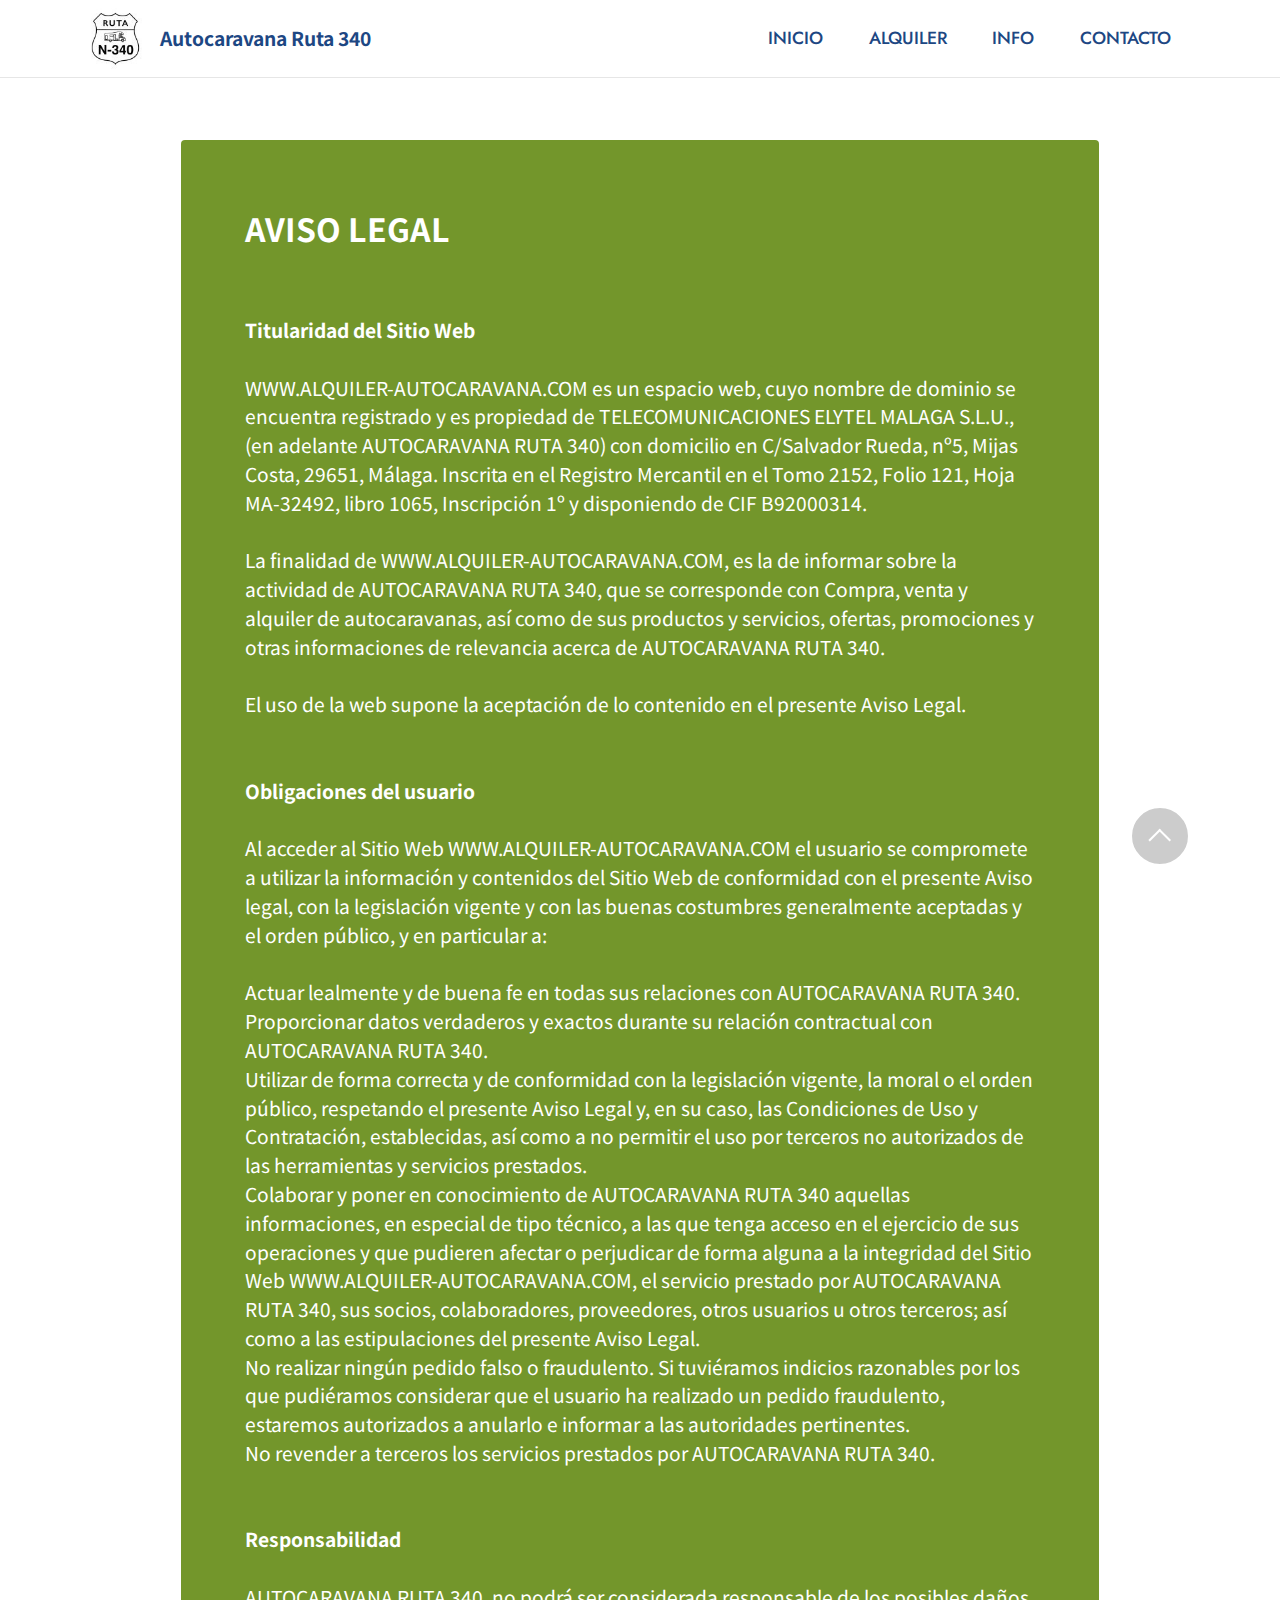
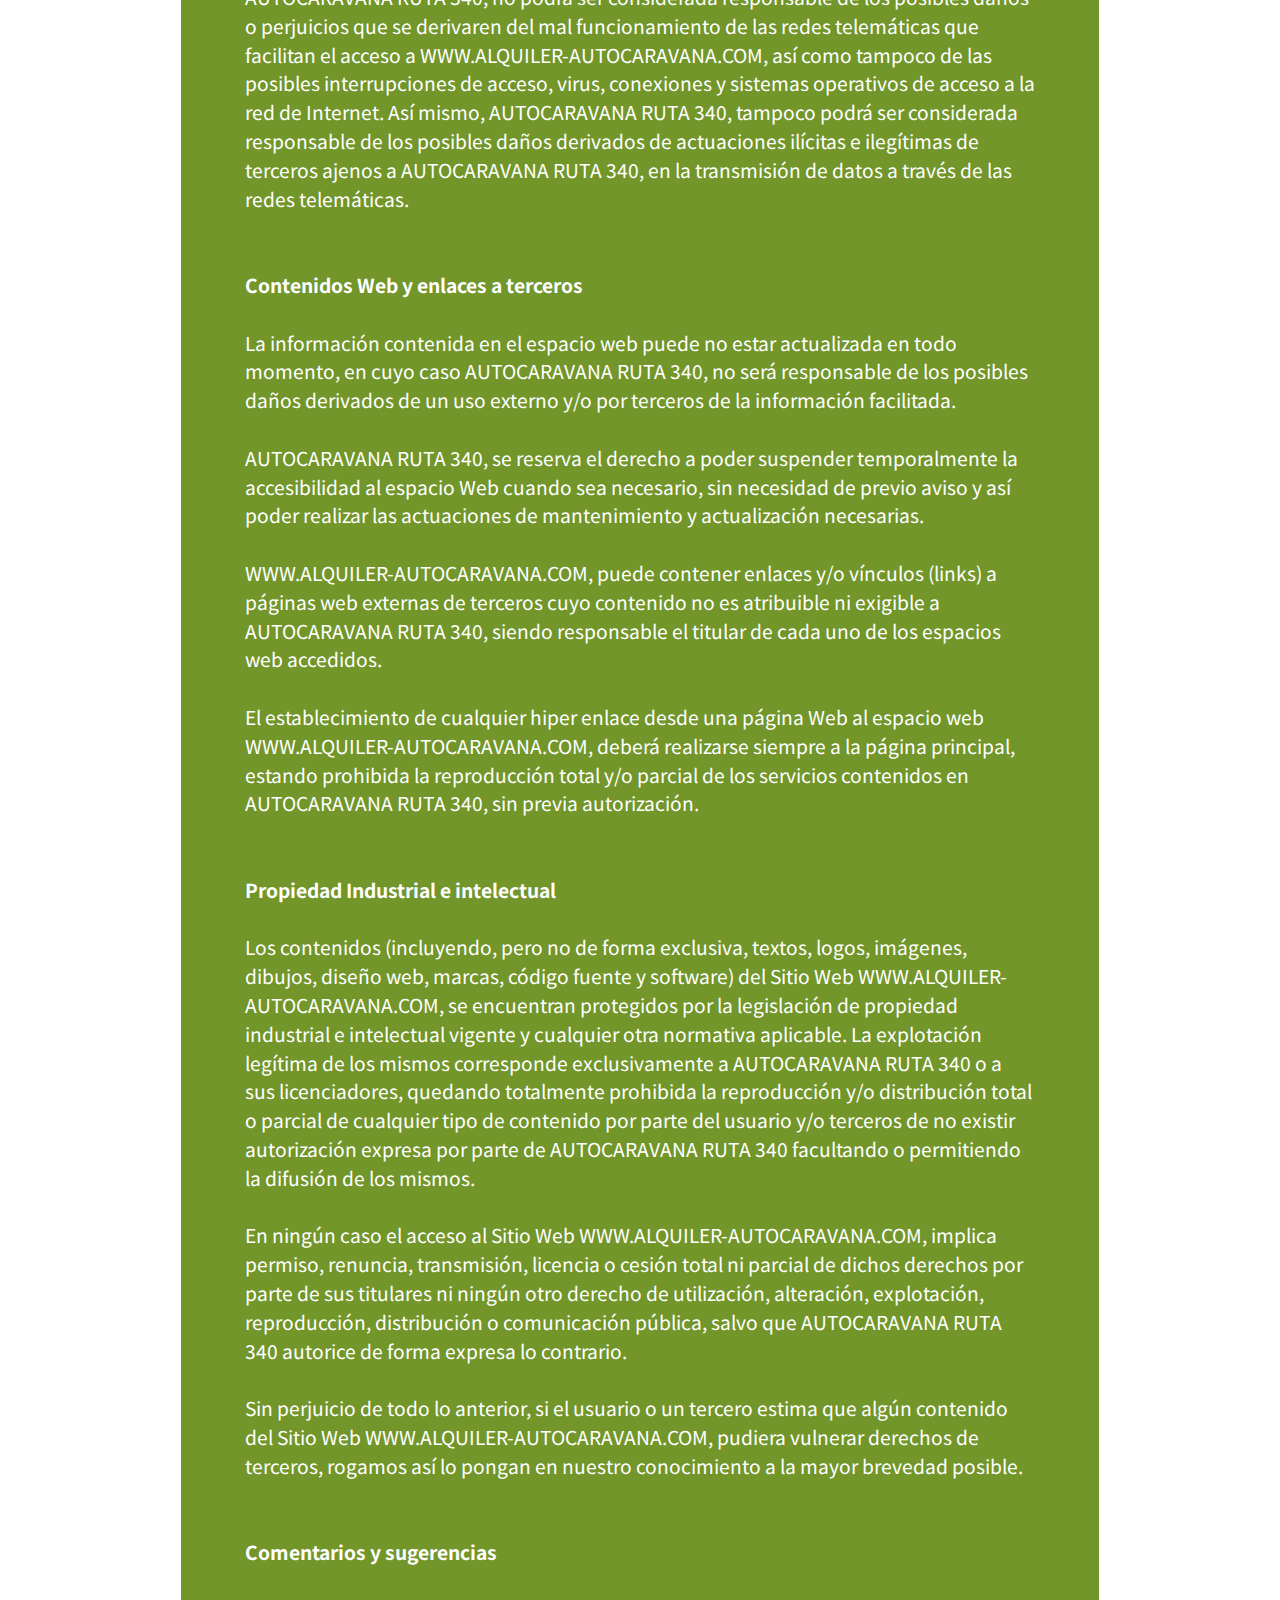
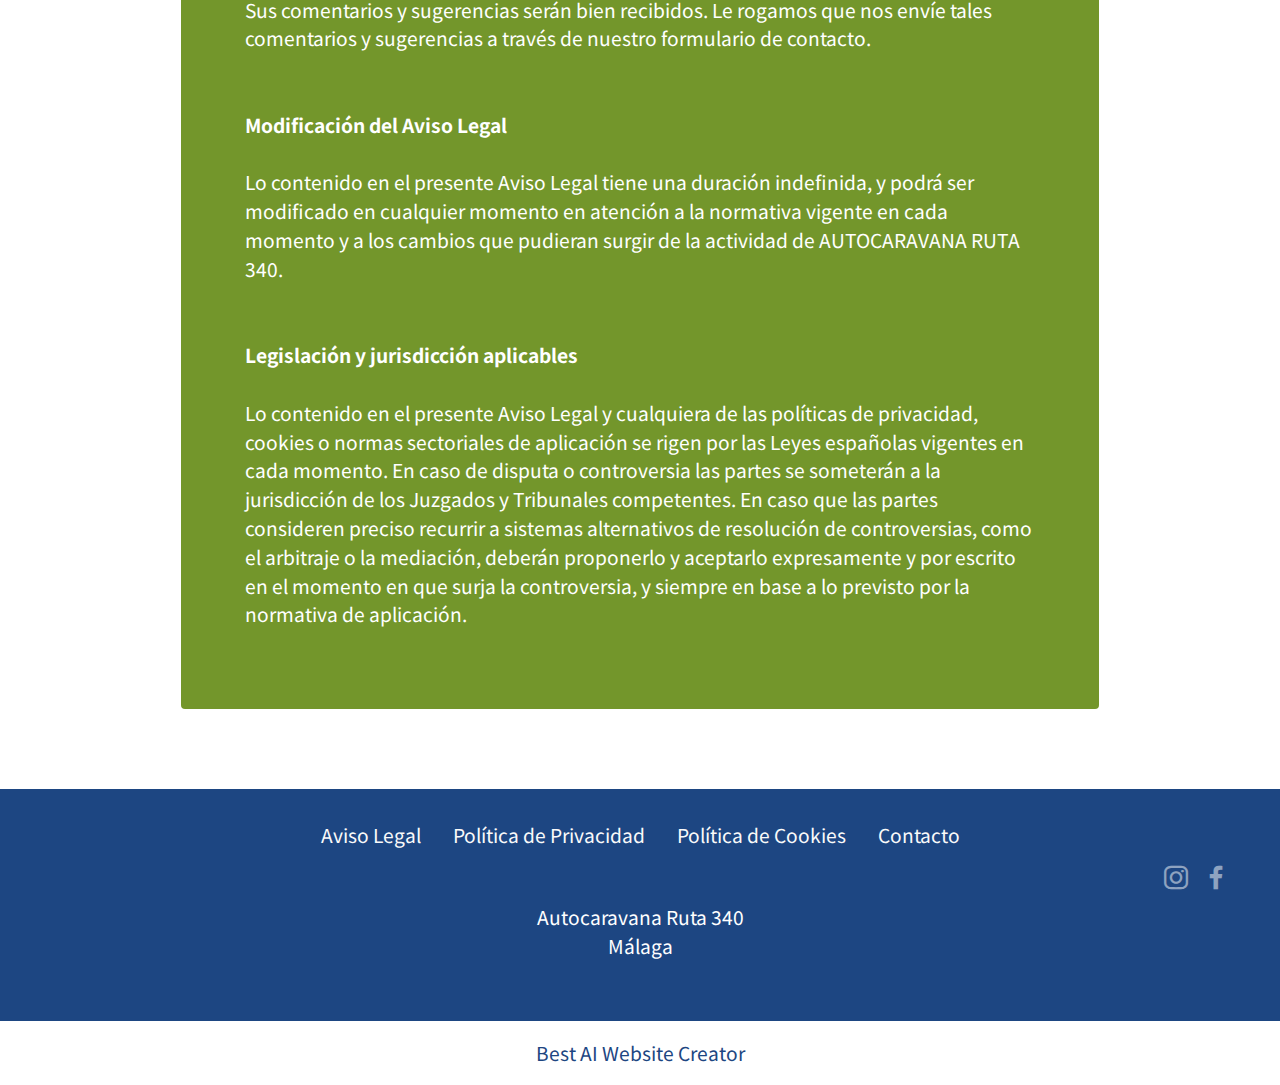
<file: aviso-legal.html>
<!DOCTYPE html>
<html  >
<head>
  <!-- Site made with Mobirise Website Builder v5.9.25, https://mobirise.com -->
  <meta charset="UTF-8">
  <meta http-equiv="X-UA-Compatible" content="IE=edge">
  <meta name="generator" content="Mobirise v5.9.25, mobirise.com">
  <meta name="viewport" content="width=device-width, initial-scale=1, minimum-scale=1">
  <link rel="shortcut icon" href="assets/images/logo-blanco-y-negro-96x96.jpeg" type="image/x-icon">
  <meta name="description" content="">
  
  
  <title>AVISO LEGAL</title>
  <link rel="stylesheet" href="assets/bootstrap/css/bootstrap.min.css">
  <link rel="stylesheet" href="assets/bootstrap/css/bootstrap-grid.min.css">
  <link rel="stylesheet" href="assets/bootstrap/css/bootstrap-reboot.min.css">
  <link rel="stylesheet" href="assets/web/assets/gdpr-plugin/gdpr-styles.css">
  <link rel="stylesheet" href="assets/animatecss/animate.css">
  <link rel="stylesheet" href="assets/dropdown/css/style.css">
  <link rel="stylesheet" href="assets/socicon/css/styles.css">
  <link rel="stylesheet" href="assets/theme/css/style.css">
  <link rel="preload" href="https://fonts.googleapis.com/css?family=Noto+Sans+HK:100,300,400,500,700,900&display=swap" as="style" onload="this.onload=null;this.rel='stylesheet'">
  <noscript><link rel="stylesheet" href="https://fonts.googleapis.com/css?family=Noto+Sans+HK:100,300,400,500,700,900&display=swap"></noscript>
  <link rel="preload" href="https://fonts.googleapis.com/css?family=Noto+Sans+TC:100,300,400,500,700,900&display=swap" as="style" onload="this.onload=null;this.rel='stylesheet'">
  <noscript><link rel="stylesheet" href="https://fonts.googleapis.com/css?family=Noto+Sans+TC:100,300,400,500,700,900&display=swap"></noscript>
  <link rel="preload" href="https://fonts.googleapis.com/css?family=Jost:100,200,300,400,500,600,700,800,900,100i,200i,300i,400i,500i,600i,700i,800i,900i&display=swap" as="style" onload="this.onload=null;this.rel='stylesheet'">
  <noscript><link rel="stylesheet" href="https://fonts.googleapis.com/css?family=Jost:100,200,300,400,500,600,700,800,900,100i,200i,300i,400i,500i,600i,700i,800i,900i&display=swap"></noscript>
  <link rel="preload" as="style" href="assets/mobirise/css/mbr-additional.css?v=vpPzSm"><link rel="stylesheet" href="assets/mobirise/css/mbr-additional.css?v=vpPzSm" type="text/css">

  
  
  
</head>
<body>
  
  <section data-bs-version="5.1" class="menu cid-ssLfA0FrqR" once="menu" id="menu1-25">
    
    <nav class="navbar navbar-dropdown navbar-fixed-top navbar-expand-lg">
        <div class="container">
            <div class="navbar-brand">
                <span class="navbar-logo">
                    <a href="index.html#header1-f">
                        <img src="assets/images/logo-blanco-y-negro-96x96.jpeg" alt="Autocaravanas Ruta N-340" style="height: 3.8rem;">
                    </a>
                </span>
                <span class="navbar-caption-wrap"><a class="navbar-caption text-info text-primary display-7" href="index.html#header1-f">Autocaravana Ruta 340</a></span>
            </div>
            <button class="navbar-toggler" type="button" data-toggle="collapse" data-bs-toggle="collapse" data-target="#navbarSupportedContent" data-bs-target="#navbarSupportedContent" aria-controls="navbarNavAltMarkup" aria-expanded="false" aria-label="Toggle navigation">
                <div class="hamburger">
                    <span></span>
                    <span></span>
                    <span></span>
                    <span></span>
                </div>
            </button>
            <div class="collapse navbar-collapse" id="navbarSupportedContent">
                <ul class="navbar-nav nav-dropdown nav-right" data-app-modern-menu="true"><li class="nav-item"><a class="nav-link link text-info text-primary display-4" href="index.html#header1-f">INICIO</a></li>
                    <li class="nav-item"><a class="nav-link link text-info text-primary display-4" href="alquiler.html#info3-23">
                            ALQUILER</a></li><li class="nav-item"><a class="nav-link link text-info text-primary display-4" href="info.html#content4-y">
                            INFO</a></li><li class="nav-item"><a class="nav-link link text-info text-primary display-4" href="contacto.html#content4-1c">
                            CONTACTO</a></li></ul>
                
                
            </div>
        </div>
    </nav>

</section>

<section data-bs-version="5.1" class="content15 cid-svvSFeZsOS" id="content15-2i">

    

    
    <div class="container">
        <div class="row justify-content-center">
            <div class="card col-md-12 col-lg-10">
                <div class="card-wrapper">
                    <div class="card-box align-left">
                        <h4 class="card-title mbr-fonts-style mbr-white mb-3 display-5"><strong>AVISO LEGAL</strong><div><strong><br></strong></div></h4>
                        <p class="mbr-text mbr-fonts-style display-7"><strong>Titularidad del Sitio Web<br></strong><br>WWW.ALQUILER-AUTOCARAVANA.COM es un espacio web, cuyo nombre de dominio se encuentra registrado y es propiedad de TELECOMUNICACIONES ELYTEL MALAGA S.L.U., (en adelante AUTOCARAVANA RUTA 340) con domicilio en C/Salvador Rueda, nº5, Mijas Costa, 29651, Málaga. Inscrita en el Registro Mercantil en el Tomo 2152, Folio 121, Hoja MA-32492, libro 1065, Inscripción 1º y disponiendo de CIF B92000314.<br><br>La finalidad de WWW.ALQUILER-AUTOCARAVANA.COM, es la de informar sobre la actividad de AUTOCARAVANA RUTA 340, que se corresponde con Compra, venta y alquiler de autocaravanas, así como de sus productos y servicios, ofertas, promociones y otras informaciones de relevancia acerca de AUTOCARAVANA RUTA 340.<br><br>El uso de la web supone la aceptación de lo contenido en el presente Aviso Legal.<br><br><strong><br></strong><strong>Obligaciones del usuario<br></strong><br>Al acceder al Sitio Web WWW.ALQUILER-AUTOCARAVANA.COM el usuario se compromete a utilizar la información y contenidos del Sitio Web de conformidad con el presente Aviso legal, con la legislación vigente y con las buenas costumbres generalmente aceptadas y el orden público, y en particular a:<br><br>Actuar lealmente y de buena fe en todas sus relaciones con AUTOCARAVANA RUTA 340.<br>Proporcionar datos verdaderos y exactos durante su relación contractual con AUTOCARAVANA RUTA 340.<br>Utilizar de forma correcta y de conformidad con la legislación vigente, la moral o el orden público, respetando el presente Aviso Legal y, en su caso, las Condiciones de Uso y Contratación, establecidas, así como a no permitir el uso por terceros no autorizados de las herramientas y servicios prestados.<br>Colaborar y poner en conocimiento de AUTOCARAVANA RUTA 340 aquellas informaciones, en especial de tipo técnico, a las que tenga acceso en el ejercicio de sus operaciones y que pudieren afectar o perjudicar de forma alguna a la integridad del Sitio Web WWW.ALQUILER-AUTOCARAVANA.COM, el servicio prestado por AUTOCARAVANA RUTA 340, sus socios, colaboradores, proveedores, otros usuarios u otros terceros; así como a las estipulaciones del presente Aviso Legal.<br>No realizar ningún pedido falso o fraudulento. Si tuviéramos indicios razonables por los que pudiéramos considerar que el usuario ha realizado un pedido fraudulento, estaremos autorizados a anularlo e informar a las autoridades pertinentes.<br>No revender a terceros los servicios prestados por AUTOCARAVANA RUTA 340.<br> <br><br><strong>Responsabilidad<br></strong><br>AUTOCARAVANA RUTA 340, no podrá ser considerada responsable de los posibles daños o perjuicios que se derivaren del mal funcionamiento de las redes telemáticas que facilitan el acceso a WWW.ALQUILER-AUTOCARAVANA.COM, así como tampoco de las posibles interrupciones de acceso, virus, conexiones y sistemas operativos de acceso a la red de Internet. Así mismo, AUTOCARAVANA RUTA 340, tampoco podrá ser considerada responsable de los posibles daños derivados de actuaciones ilícitas e ilegítimas de terceros ajenos a AUTOCARAVANA RUTA 340, en la transmisión de datos a través de las redes telemáticas.<br><br><br><strong>Contenidos Web y enlaces a terceros<br></strong><br>La información contenida en el espacio web puede no estar actualizada en todo momento, en cuyo caso AUTOCARAVANA RUTA 340, no será responsable de los posibles daños derivados de un uso externo y/o por terceros de la información facilitada.<br><br>AUTOCARAVANA RUTA 340, se reserva el derecho a poder suspender temporalmente la accesibilidad al espacio Web cuando sea necesario, sin necesidad de previo aviso y así poder realizar las actuaciones de mantenimiento y actualización necesarias.<br><br>WWW.ALQUILER-AUTOCARAVANA.COM, puede contener enlaces y/o vínculos (links) a páginas web externas de terceros cuyo contenido no es atribuible ni exigible a AUTOCARAVANA RUTA 340, siendo responsable el titular de cada uno de los espacios web accedidos.<br><br>El establecimiento de cualquier hiper enlace desde una página Web al espacio web WWW.ALQUILER-AUTOCARAVANA.COM, deberá realizarse siempre a la página principal, estando prohibida la reproducción total y/o parcial de los servicios contenidos en AUTOCARAVANA RUTA 340, sin previa autorización.<br> <br><br><strong>Propiedad Industrial e intelectual<br></strong><br>Los contenidos (incluyendo, pero no de forma exclusiva, textos, logos, imágenes, dibujos, diseño web, marcas, código fuente y software) del Sitio Web WWW.ALQUILER-AUTOCARAVANA.COM, se encuentran protegidos por la legislación de propiedad industrial e intelectual vigente y cualquier otra normativa aplicable. La explotación legítima de los mismos corresponde exclusivamente a AUTOCARAVANA RUTA 340 o a sus licenciadores, quedando totalmente prohibida la reproducción y/o distribución total o parcial de cualquier tipo de contenido por parte del usuario y/o terceros de no existir autorización expresa por parte de AUTOCARAVANA RUTA 340 facultando o permitiendo la difusión de los mismos.<br><br>En ningún caso el acceso al Sitio Web WWW.ALQUILER-AUTOCARAVANA.COM, implica permiso, renuncia, transmisión, licencia o cesión total ni parcial de dichos derechos por parte de sus titulares ni ningún otro derecho de utilización, alteración, explotación, reproducción, distribución o comunicación pública, salvo que AUTOCARAVANA RUTA 340 autorice de forma expresa lo contrario.<br><br>Sin perjuicio de todo lo anterior, si el usuario o un tercero estima que algún contenido del Sitio Web WWW.ALQUILER-AUTOCARAVANA.COM, pudiera vulnerar derechos de terceros, rogamos así lo pongan en nuestro conocimiento a la mayor brevedad posible.<br><br><br><strong>Comentarios y sugerencias<br></strong><br>Sus comentarios y sugerencias serán bien recibidos. Le rogamos que nos envíe tales comentarios y sugerencias a través de nuestro formulario de contacto.<br><br><br><strong>Modificación del Aviso Legal<br></strong><br>Lo contenido en el presente Aviso Legal tiene una duración indefinida, y podrá ser modificado en cualquier momento en atención a la normativa vigente en cada momento y a los cambios que pudieran surgir de la actividad de AUTOCARAVANA RUTA 340.<br><br><br><strong>Legislación y jurisdicción aplicables<br></strong><br>Lo contenido en el presente Aviso Legal y cualquiera de las políticas de privacidad, cookies o normas sectoriales de aplicación se rigen por las Leyes españolas vigentes en cada momento. En caso de disputa o controversia las partes se someterán a la jurisdicción de los Juzgados y Tribunales competentes. En caso que las partes consideren preciso recurrir a sistemas alternativos de resolución de controversias, como el arbitraje o la mediación, deberán proponerlo y aceptarlo expresamente y por escrito en el momento en que surja la controversia, y siempre en base a lo previsto por la normativa de aplicación.</p>
                        
                    </div>
                </div>
            </div>
        </div>
    </div>
</section>

<section data-bs-version="5.1" class="footer3 cid-svCAo4ftIM mbr-reveal" once="footers" id="footer3-2v">

    

    

    <div class="container-fluid">
        <div class="media-container-row align-center mbr-white">
            <div class="row row-links">
                <ul class="foot-menu">
                    
                    
                    
                    
                    
                <li class="foot-menu-item mbr-fonts-style display-7"><a href="aviso-legal.html#content15-2i" class="text-white text-primary">Aviso Legal</a></li><li class="foot-menu-item mbr-fonts-style display-7"><a href="privacidad.html#content15-2j" class="text-white text-primary">Política de Privacidad</a></li><li class="foot-menu-item mbr-fonts-style display-7"><a href="cookies.html#content15-2k" class="text-white text-primary">Política de Cookies</a></li><li class="foot-menu-item mbr-fonts-style display-7"><a href="contacto.html#form5-1d" class="text-white text-primary">Contacto</a></li></ul>
            </div>
            <div class="row social-row">
                <div class="social-list align-right pb-2">
                    
                    
                    
                    
                    
                    
                <div class="soc-item">
                        <a href="https://www.instagram.com/autocaravanaruta340/" target="_blank">
                            <span class="mbr-iconfont mbr-iconfont-social socicon-instagram socicon"></span>
                        </a>
                    </div><div class="soc-item">
                        <a href="https://www.facebook.com/AutocaravanaRuta340/" target="_blank">
                            <span class="mbr-iconfont mbr-iconfont-social socicon-facebook socicon"></span>
                        </a>
                    </div></div>
            </div>
            <div class="row row-copirayt">
                <p class="mbr-text mb-0 mbr-fonts-style mbr-white align-center display-7">Autocaravana Ruta 340 <br>Málaga<br><br></p>
            </div>
        </div>
    </div>
</section><section class="display-7" style="padding: 0;align-items: center;justify-content: center;flex-wrap: wrap;    align-content: center;display: flex;position: relative;height: 4rem;"><a href="https://mobiri.se/3789137" style="flex: 1 1;height: 4rem;position: absolute;width: 100%;z-index: 1;"><img alt="" style="height: 4rem;" src="[data-uri]"></a><p style="margin: 0;text-align: center;" class="display-7">&#8204;</p><a style="z-index:1" href="https://mobirise.com/builder/ai-website-creator.html">Best AI Website Creator</a></section><script src="assets/bootstrap/js/bootstrap.bundle.min.js"></script>  <script src="assets/web/assets/cookies-alert-plugin/cookies-alert-core.js"></script>  <script src="assets/web/assets/cookies-alert-plugin/cookies-alert-script.js"></script>  <script src="assets/smoothscroll/smooth-scroll.js"></script>  <script src="assets/ytplayer/index.js"></script>  <script src="assets/dropdown/js/navbar-dropdown.js"></script>  <script src="assets/theme/js/script.js"></script>  
  
  
<input name="cookieData" type="hidden" data-cookie-cookiesAlertType='false' data-cookie-customDialogSelector='null' data-cookie-colorText='#424a4d' data-cookie-colorBg='rgb(234, 239, 241)' data-cookie-opacityOverlay='80' data-cookie-bgOpacity='undefined' data-cookie-textButton='Agree' data-cookie-rejectText='REJECT' data-cookie-colorButton='' data-cookie-rejectColor='' data-cookie-colorLink='#424a4d' data-cookie-underlineLink='true' data-cookie-text="We use cookies to give you the best experience. Read our <a href='privacy.html'>cookie policy</a>.">
   <div id="scrollToTop" class="scrollToTop mbr-arrow-up"><a style="text-align: center;"><i class="mbr-arrow-up-icon mbr-arrow-up-icon-cm cm-icon cm-icon-smallarrow-up"></i></a></div>
    <input name="animation" type="hidden">
  </body>
</html>
</file>
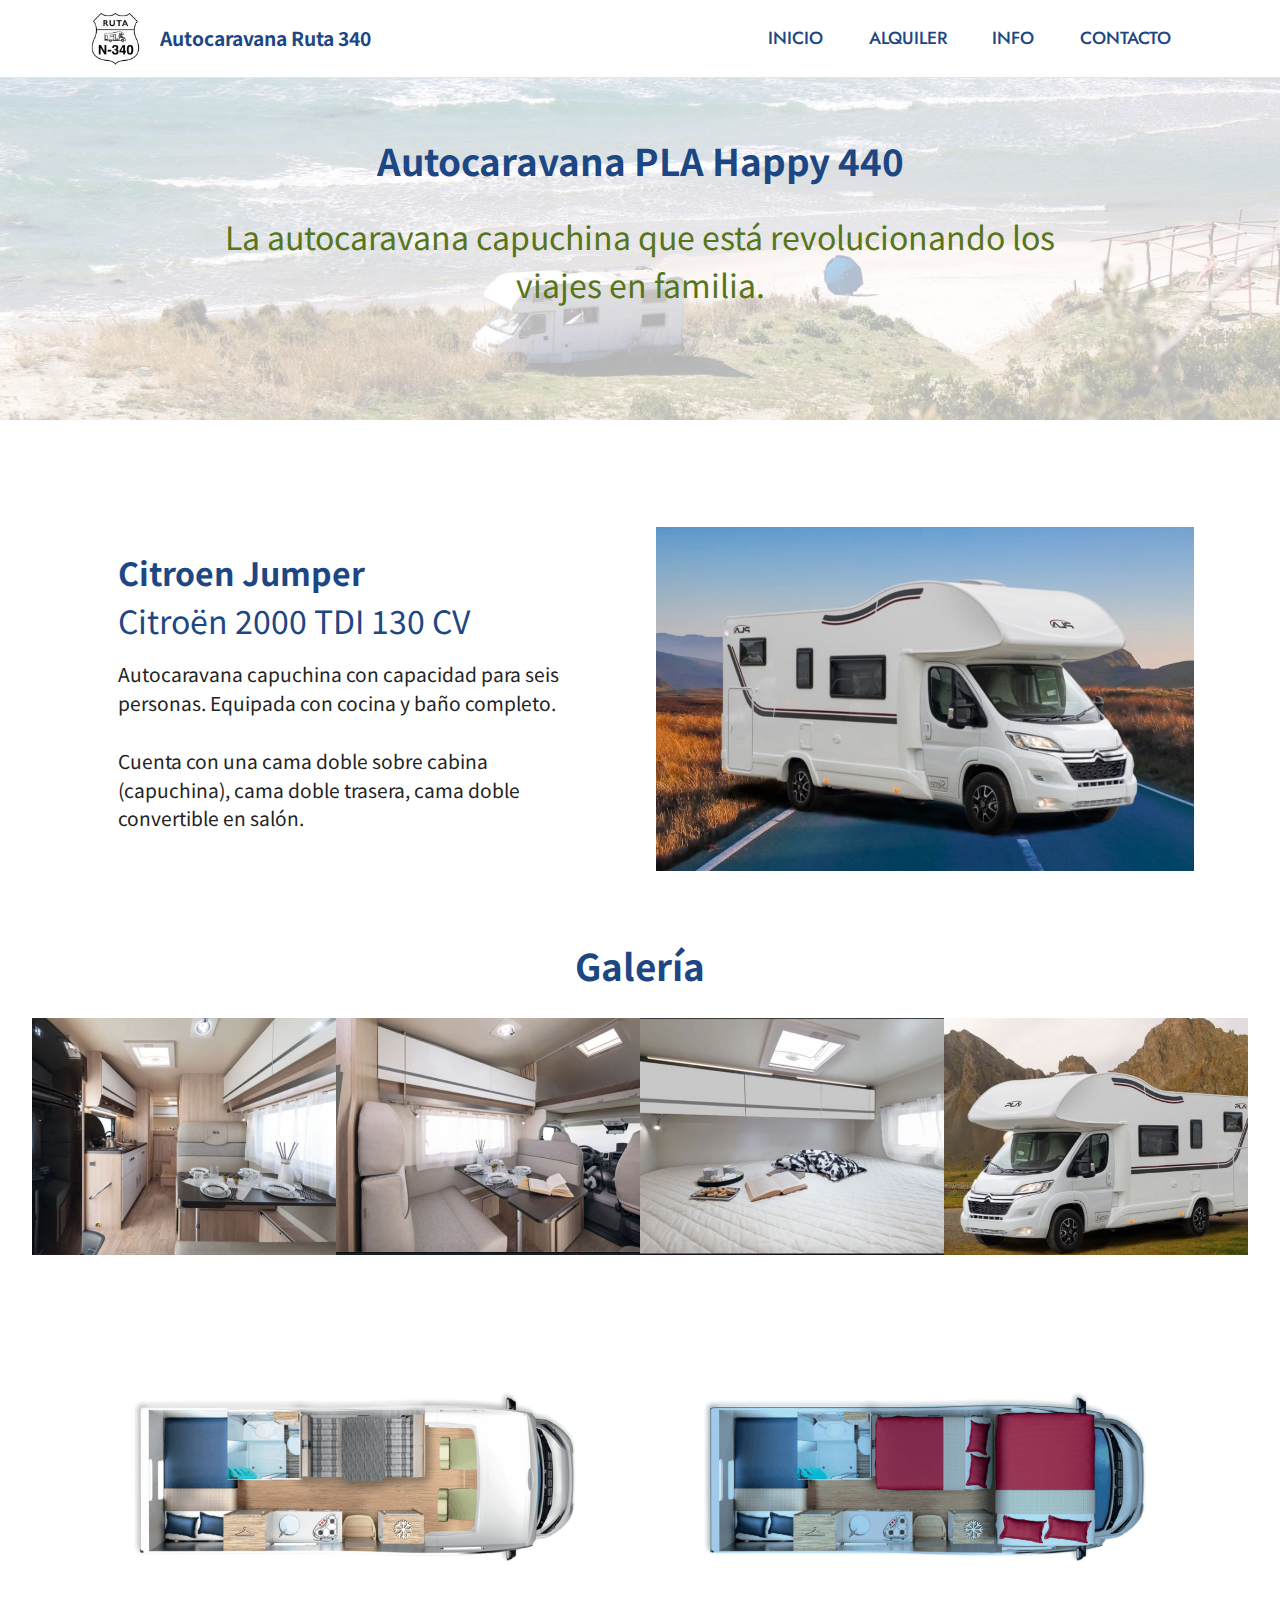
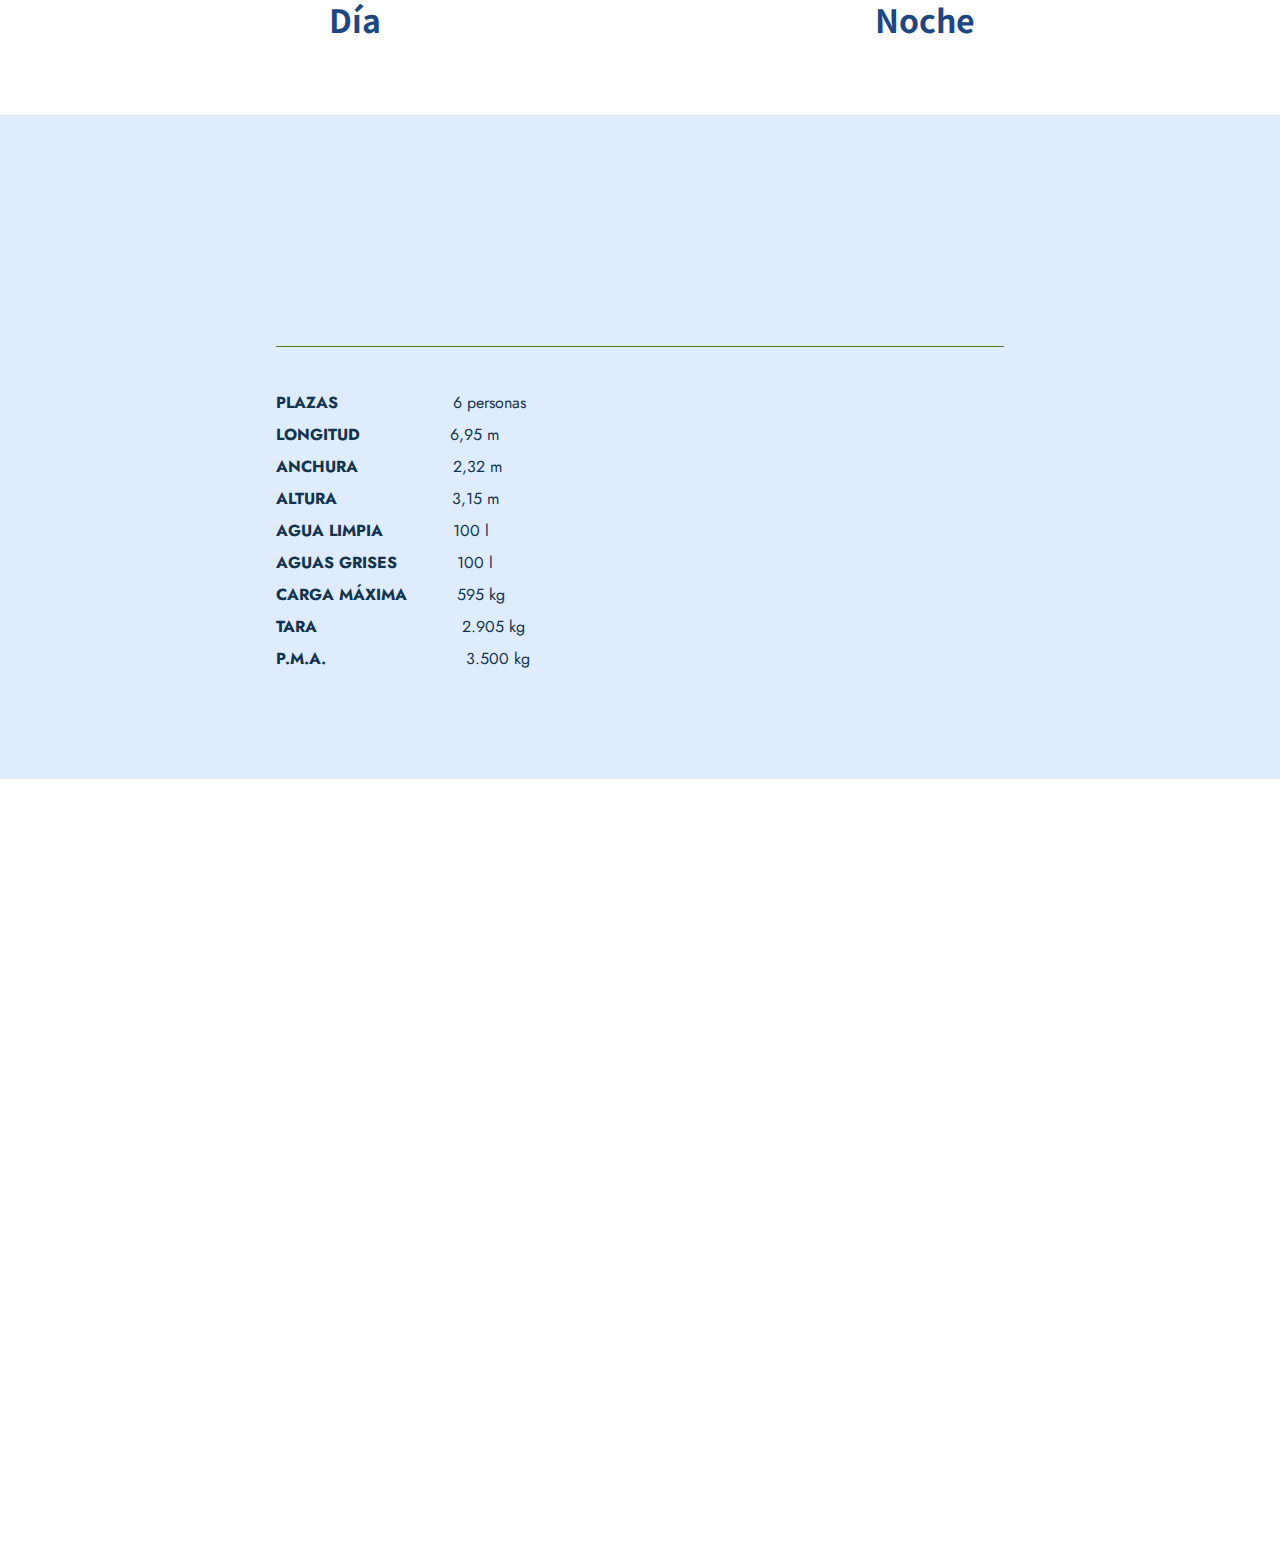
<file: caravana1.html>
<!DOCTYPE html>
<html  >
<head>
  <!-- Site made with Mobirise Website Builder v5.3.0, https://mobirise.com -->
  <meta charset="UTF-8">
  <meta http-equiv="X-UA-Compatible" content="IE=edge">
  <meta name="generator" content="Mobirise v5.3.0, mobirise.com">
  <meta name="viewport" content="width=device-width, initial-scale=1, minimum-scale=1">
  <link rel="shortcut icon" href="assets/images/logo-blanco-y-negro-96x96.jpeg" type="image/x-icon">
  <meta name="description" content="">
  
  
  <title>CARAVANA 1</title>
  <link rel="stylesheet" href="assets/web/assets/mobirise-icons2/mobirise2.css">
  <link rel="stylesheet" href="assets/tether/tether.min.css">
  <link rel="stylesheet" href="assets/bootstrap/css/bootstrap.min.css">
  <link rel="stylesheet" href="assets/bootstrap/css/bootstrap-grid.min.css">
  <link rel="stylesheet" href="assets/bootstrap/css/bootstrap-reboot.min.css">
  <link rel="stylesheet" href="assets/web/assets/gdpr-plugin/gdpr-styles.css">
  <link rel="stylesheet" href="assets/animatecss/animate.css">
  <link rel="stylesheet" href="assets/dropdown/css/style.css">
  <link rel="stylesheet" href="assets/formstyler/jquery.formstyler.css">
  <link rel="stylesheet" href="assets/formstyler/jquery.formstyler.theme.css">
  <link rel="stylesheet" href="assets/datepicker/jquery.datetimepicker.min.css">
  <link rel="stylesheet" href="assets/socicon/css/styles.css">
  <link rel="stylesheet" href="assets/theme/css/style.css">
  <link rel="preload" as="style" href="assets/mobirise/css/mbr-additional.css"><link rel="stylesheet" href="assets/mobirise/css/mbr-additional.css" type="text/css">
  
  
  
  
</head>
<body>
  
  <section class="menu cid-s48OLK6784" once="menu" id="menu1-1m">
    
    <nav class="navbar navbar-dropdown navbar-fixed-top navbar-expand-lg">
        <div class="container">
            <div class="navbar-brand">
                <span class="navbar-logo">
                    <a href="index.html#header1-f">
                        <img src="assets/images/logo-blanco-y-negro-96x96.jpeg" alt="Autocaravanas Ruta N-340" style="height: 3.8rem;">
                    </a>
                </span>
                <span class="navbar-caption-wrap"><a class="navbar-caption text-info text-primary display-7" href="index.html#header1-f">Autocaravana Ruta 340</a></span>
            </div>
            <button class="navbar-toggler" type="button" data-toggle="collapse" data-target="#navbarSupportedContent" aria-controls="navbarNavAltMarkup" aria-expanded="false" aria-label="Toggle navigation">
                <div class="hamburger">
                    <span></span>
                    <span></span>
                    <span></span>
                    <span></span>
                </div>
            </button>
            <div class="collapse navbar-collapse" id="navbarSupportedContent">
                <ul class="navbar-nav nav-dropdown nav-right" data-app-modern-menu="true"><li class="nav-item"><a class="nav-link link text-info text-primary display-4" href="index.html#header1-f">INICIO</a></li>
                    <li class="nav-item"><a class="nav-link link text-info text-primary display-4" href="alquiler.html#info3-23">
                            ALQUILER</a></li><li class="nav-item"><a class="nav-link link text-info text-primary display-4" href="info.html#content4-y">
                            INFO</a></li><li class="nav-item"><a class="nav-link link text-info text-primary display-4" href="contacto.html#content4-1c">
                            CONTACTO</a></li></ul>
                
                
            </div>
        </div>
    </nav>

</section>

<section class="content4 cid-ssLe3NHMiA" id="content4-1o">
    
    <div class="mbr-overlay" style="opacity: 0.7; background-color: rgb(255, 255, 255);">
    </div>
    <div class="container">
        <div class="row justify-content-center">
            <div class="title col-md-12 col-lg-10">
                <h3 class="mbr-section-title mbr-fonts-style align-center mb-4 display-2">
                    <strong>Autocaravana PLA Happy 440</strong></h3>
                <h4 class="mbr-section-subtitle align-center mbr-fonts-style mb-4 display-5">La autocaravana capuchina que está revolucionando los viajes en familia.</h4>
                
            </div>
        </div>
    </div>
</section>

<section class="image2 cid-ssLedKay8q" id="image2-1q">
    

    

    <div class="container">
        <div class="row align-items-center">
            <div class="col-12 col-lg-6">
                <div class="image-wrapper">
                    <img src="assets/images/pla-auto-1076x723.jpeg" alt="Autocaravana capuchina seis plazas">
                    
                </div>
            </div>
            <div class="col-12 col-lg">
                <div class="text-wrapper">
                    <h3 class="mbr-section-title mbr-fonts-style mb-3 display-5"><strong>Citroen Jumper</strong><br>Citroën 2000 TDI 130 CV</h3>
                    <p class="mbr-text mbr-fonts-style display-7">Autocaravana capuchina con capacidad para seis personas. Equipada con cocina y baño completo.<br><br>Cuenta con una cama doble sobre cabina (capuchina), cama doble trasera, cama doble convertible en salón.<br></p><p></p><p></p><p></p>
                </div>
            </div>
        </div>
    </div>
</section>

<section class="gallery6 mbr-gallery cid-ssLe92WCDb" id="gallery6-1p">
    

    

    <div class="container-fluid">
        <div class="mbr-section-head">
            <h3 class="mbr-section-title mbr-fonts-style align-center m-0 display-2"><strong>Galería</strong></h3>
            
        </div>
        <div class="row mbr-gallery mt-4">
            
            <div class="col-12 col-md-6 col-lg-3 item gallery-image active">
                <div class="item-wrapper" data-toggle="modal" data-target="#svCBRovT8q-modal">
                    <img class="w-100" src="assets/images/4-566x441.jpg" alt="Salón transformable en dormitorio - autocaravana" data-slide-to="0" data-target="#lb-svCBRovT8q">
                    <div class="icon-wrapper">
                        <span class="mobi-mbri mobi-mbri-search mbr-iconfont mbr-iconfont-btn"></span>
                    </div>
                </div>
                
            </div>
            <div class="col-12 col-md-6 col-lg-3 item gallery-image">
                <div class="item-wrapper" data-toggle="modal" data-target="#svCBRovT8q-modal">
                    <img class="w-100" src="assets/images/3-566x441.jpg" alt="Salón + cabina - autocaravana" data-slide-to="1" data-target="#lb-svCBRovT8q">
                    <div class="icon-wrapper">
                        <span class="mobi-mbri mobi-mbri-search mbr-iconfont mbr-iconfont-btn"></span>
                    </div>
                </div>
                
            </div>
            <div class="col-12 col-md-6 col-lg-3 item gallery-image">
                <div class="item-wrapper" data-toggle="modal" data-target="#svCBRovT8q-modal">
                    <img class="w-100" src="assets/images/2-566x441.jpg" alt="Cama doble autocaravana happy" data-slide-to="2" data-target="#lb-svCBRovT8q">
                    <div class="icon-wrapper">
                        <span class="mobi-mbri mobi-mbri-search mbr-iconfont mbr-iconfont-btn"></span>
                    </div>
                </div>
                
            </div><div class="col-12 col-md-6 col-lg-3 item gallery-image">
                <div class="item-wrapper" data-toggle="modal" data-target="#svCBRovT8q-modal">
                    <img class="w-100" src="assets/images/pla440-566x388.jpg" alt="Pla Happy 440 - autocaravana" data-slide-to="3" data-target="#lb-svCBRovT8q">
                    <div class="icon-wrapper">
                        <span class="mobi-mbri mobi-mbri-search mbr-iconfont mbr-iconfont-btn"></span>
                    </div>
                </div>
                
            </div>
        </div>

        <div class="modal mbr-slider" tabindex="-1" role="dialog" aria-hidden="true" id="svCBRovT8q-modal">
            <div class="modal-dialog" role="document">
                <div class="modal-content">
                    <div class="modal-body">
                        <div class="carousel slide" id="lb-svCBRovT8q" data-interval="5000">
                            <div class="carousel-inner">
                                
                                <div class="carousel-item active">
                                    <img class="d-block w-100" src="assets/images/4-566x441.jpg" alt="">
                                </div>
                                <div class="carousel-item">
                                    <img class="d-block w-100" src="assets/images/3-566x441.jpg" alt="">
                                </div>
                                <div class="carousel-item">
                                    <img class="d-block w-100" src="assets/images/2-566x441.jpg" alt="">
                                </div><div class="carousel-item">
                                    <img class="d-block w-100" src="assets/images/pla440-566x388.jpg" alt="">
                                </div>
                            </div>
                            <ol class="carousel-indicators">
                                <li data-slide-to="0" class="active" data-target="#lb-svCBRovT8q"></li>
                                <li data-slide-to="1" data-target="#lb-svCBRovT8q"></li>
                                <li data-slide-to="2" data-target="#lb-svCBRovT8q"></li><li data-slide-to="3" data-target="#lb-svCBRovT8q"></li>
                                
                            </ol>
                            <a role="button" href="" class="close" data-dismiss="modal" aria-label="Close">
                            </a>
                            <a class="carousel-control-prev carousel-control" role="button" data-slide="prev" href="#lb-svCBRovT8q">
                                <span class="mobi-mbri mobi-mbri-arrow-prev" aria-hidden="true"></span>
                                <span class="sr-only">Previous</span>
                            </a>
                            <a class="carousel-control-next carousel-control" role="button" data-slide="next" href="#lb-svCBRovT8q">
                                <span class="mobi-mbri mobi-mbri-arrow-next" aria-hidden="true"></span>
                                <span class="sr-only">Next</span>
                            </a>
                        </div>
                    </div>
                </div>
            </div>
        </div>
    </div>
</section>

<section class="gallery5 mbr-gallery cid-sv1Ryp0rlZ" id="gallery5-2c">
    

    

    <div class="container">
        
        <div class="row mbr-gallery mt-4">
            <div class="col-12 col-md-6 col-lg-6 item gallery-image">
                <div class="item-wrapper" data-toggle="modal" data-target="#svCBRpcaMP-modal">
                    <img class="w-100" src="assets/images/img-513-1076x440.png" alt="Interior autocaravana día" data-slide-to="0" data-target="#lb-svCBRpcaMP">
                    <div class="icon-wrapper">
                        <span class="mobi-mbri mobi-mbri-search mbr-iconfont mbr-iconfont-btn"></span>
                    </div>
                </div>
                <h6 class="mbr-item-subtitle mbr-fonts-style align-center mb-2 mt-2 display-5"><strong>Día</strong></h6>
            </div>
            <div class="col-12 col-md-6 col-lg-6 item gallery-image">
                <div class="item-wrapper" data-toggle="modal" data-target="#svCBRpcaMP-modal">
                    <img class="w-100" src="assets/images/img-512-1076x440.png" alt="Interior autocaravana noche" data-slide-to="1" data-target="#lb-svCBRpcaMP">
                    <div class="icon-wrapper">
                        <span class="mobi-mbri mobi-mbri-search mbr-iconfont mbr-iconfont-btn"></span>
                    </div>
                </div>
                <h6 class="mbr-item-subtitle mbr-fonts-style align-center mb-2 mt-2 display-5"><strong>Noche</strong></h6>
            </div>
            
            
        </div>

        <div class="modal mbr-slider" tabindex="-1" role="dialog" aria-hidden="true" id="svCBRpcaMP-modal">
            <div class="modal-dialog" role="document">
                <div class="modal-content">
                    <div class="modal-body">
                        <div class="carousel slide" id="lb-svCBRpcaMP" data-interval="5000">
                            <div class="carousel-inner">
                                <div class="carousel-item active">
                                    <img class="d-block w-100" src="assets/images/img-513-1076x440.png" alt="">
                                </div>
                                <div class="carousel-item">
                                    <img class="d-block w-100" src="assets/images/img-512-1076x440.png" alt="">
                                </div>
                                
                                
                            </div>
                            <ol class="carousel-indicators">
                                <li data-slide-to="0" class="active" data-target="#lb-svCBRpcaMP"></li>
                                <li data-slide-to="1" data-target="#lb-svCBRpcaMP"></li>
                                
                                
                            </ol>
                            <a role="button" href="" class="close" data-dismiss="modal" aria-label="Close">
                            </a>
                            <a class="carousel-control-prev carousel-control" role="button" data-slide="prev" href="#lb-svCBRpcaMP">
                                <span class="mobi-mbri mobi-mbri-arrow-prev" aria-hidden="true"></span>
                                <span class="sr-only">Previous</span>
                            </a>
                            <a class="carousel-control-next carousel-control" role="button" data-slide="next" href="#lb-svCBRpcaMP">
                                <span class="mobi-mbri mobi-mbri-arrow-next" aria-hidden="true"></span>
                                <span class="sr-only">Next</span>
                            </a>
                        </div>
                    </div>
                </div>
            </div>
        </div>
    </div>
</section>

<section class="tabs content18 cid-sv1mrLTntJ" id="tabs1-22">

    

    
    <div class="container">
        <div class="row justify-content-center">
            <div class="col-12 col-md-8">
                <h3 class="mbr-section-title mb-0 mbr-fonts-style display-2">
                    <strong>Info Pla Happy 440</strong></h3>
                
            </div>
        </div>
        <div class="row justify-content-center mt-4">
            <div class="col-12 col-md-8">
                <ul class="nav nav-tabs mb-4" role="tablist">
                    <li class="nav-item first mbr-fonts-style"><a class="nav-link mbr-fonts-style show active display-7" role="tab" data-toggle="tab" href="#tabs1-22_tab0" aria-selected="true"><strong>Características</strong></a></li>
                    <li class="nav-item"><a class="nav-link mbr-fonts-style display-7" role="tab" data-toggle="tab" href="#tabs1-22_tab1" aria-selected="false">
                            <strong>Equipamiento</strong></a></li>
                    <li class="nav-item"><a class="nav-link mbr-fonts-style active display-7" role="tab" data-toggle="tab" href="#tabs1-22_tab2" aria-selected="true"><strong>Condiciones</strong></a></li>
                    
                    
                    
                </ul>
                <div class="tab-content">
                    <div id="tab1" class="tab-pane in active" role="tabpanel">
                        <div class="row">
                            <div class="col-md-12">
                                <p class="mbr-text mbr-fonts-style display-7"></p><p><strong>PLAZAS</strong>&nbsp; &nbsp; &nbsp; &nbsp; &nbsp; &nbsp; &nbsp; &nbsp; &nbsp; &nbsp; &nbsp; &nbsp;6 personas</p><p></p><p><strong>LONGITUD</strong>&nbsp; &nbsp; &nbsp; &nbsp; &nbsp; &nbsp; &nbsp; &nbsp; &nbsp; 6,95 m<br><br><strong>ANCHURA</strong>&nbsp;&nbsp;&nbsp;&nbsp;&nbsp;&nbsp;&nbsp;&nbsp;&nbsp;&nbsp;&nbsp;&nbsp;&nbsp;&nbsp;&nbsp;&nbsp;&nbsp;&nbsp;&nbsp;2,32 m<br><br><strong>ALTURA</strong>&nbsp; &nbsp; &nbsp; &nbsp; &nbsp; &nbsp; &nbsp; &nbsp; &nbsp; &nbsp; &nbsp; &nbsp;3,15 m<br><br><strong>AGUA LIMPIA</strong>&nbsp;&nbsp;&nbsp;&nbsp;&nbsp;&nbsp;&nbsp;&nbsp;&nbsp;&nbsp;&nbsp;&nbsp;&nbsp;&nbsp;100 l<br></p><p></p><p></p><p><strong>AGUAS GRISES</strong>&nbsp;&nbsp;&nbsp;&nbsp;&nbsp;&nbsp;&nbsp;&nbsp;&nbsp;&nbsp; &nbsp;100 l<br></p><p></p><p><strong>CARGA MÁXIMA</strong>&nbsp; &nbsp; &nbsp; &nbsp; &nbsp; 595 kg<br></p><p><strong>TARA</strong>&nbsp;&nbsp;&nbsp;&nbsp;&nbsp;&nbsp;&nbsp;&nbsp;&nbsp;&nbsp;&nbsp;&nbsp;&nbsp;&nbsp;&nbsp;&nbsp;&nbsp;&nbsp;&nbsp;&nbsp;&nbsp;&nbsp;&nbsp;&nbsp;&nbsp;&nbsp;&nbsp;&nbsp;&nbsp;2.905 kg</p><p><strong>P.M.A.&nbsp;</strong>&nbsp;&nbsp;&nbsp;&nbsp;&nbsp;&nbsp;&nbsp;&nbsp;&nbsp;&nbsp;&nbsp;&nbsp;&nbsp;&nbsp;&nbsp;&nbsp;&nbsp;&nbsp;&nbsp;&nbsp;&nbsp;&nbsp;&nbsp;&nbsp; &nbsp; 3.500 kg</p><p></p>
                            </div>
                        </div>
                    </div>
                    <div id="tab2" class="tab-pane" role="tabpanel">
                        <div class="row">
                            <div class="col-md-12">
                                <p class="mbr-text mbr-fonts-style display-7"><strong>Vivienda</strong><br>· Agua caliente a gas<br>· Armario(s)<br>· Asientos de cabina giratorios<br>· 1 batería adicional<br>· Placa solar<br>· Toldo<br>· Calefacción estática a gas<br>· Cocina 3 fuegos<br>· Ducha separada del baño<br>· Escalón<br>· Fregadero<br>· Garaje grande<br>· Lavabo<br>· Toma eléctrica para conexión a red 220v<br>· WC químico<br><strong><br></strong><br><strong>Confort</strong><br>· Aire acondicionado<br>· Retrovisores eléctricos<br>· Ordenador de a bordo<br>· Control de velocidad<br><br><strong>Seguridad<br></strong>· Airbag(s)<br><br><strong>Multimedia<br></strong>· Radio CD<br>· TV<br></p>
                            </div>
                        </div>
                    </div>
                    <div id="tab3" class="tab-pane" role="tabpanel">
                        <div class="row">
                            <div class="col-md-12">
                                <p class="mbr-text mbr-fonts-style display-7"><strong>Depósito de seguridad (fianza) y franquicia<br></strong>Depósito : 600,00 €<br>Cobertura: Seguro a todo riesgo - (Asistencia 24 h en carretera)<br>Cantidad deducible: 600,00 €<br><br><strong>Conductor</strong><br>Edad mínima: 23 años<br>Edad máxima: ninguno<br>Los conductores deben estar en posesión de un permiso de conducir válido desde: 2 años<br><br><strong>Kilometraje</strong><br>El precio del alquiler incluye 300 km por día. Kilometraje adicional tiene un coste extra de 0,30 € / km.<br><br><strong>Fumar</strong><br>Está prohibido fumar en el vehículo.<br><br><strong>Restricciones de viaje</strong><br>Está generalmente permitido viajar hacia otros países europeos.<br><br><strong>Costes de cancelación</strong><br>En caso de producirse una cancelación de una reserva confirmada se aplicarán los siguientes cargos:<br>30 días o más antes de comenzar el alquiler - 50 % del precio total de alquiler<br>29 a 15 días antes de comenzar el alquiler - 80 % del precio total de alquiler<br>Menos de 15 días antes de comenzar el alquiler - 100 % del precio total de alquiler<br><br><strong>Mascotas<br></strong>Está permitido llevar mascotas sólo previa consulta.</p>
                            </div>
                        </div>
                    </div>
                    
                    
                    
                </div>
            </div>
        </div>
    </div>
</section>

<section class="form5 cid-ssLeky0QcL" id="form5-1r">
    
    
    <div class="container">
        <div class="mbr-section-head">
            <h3 class="mbr-section-title mbr-fonts-style align-center mb-0 display-2">
                <strong>¡Resérvala!</strong><strong><br></strong></h3>
            
        </div>
        <div class="row justify-content-center mt-4">
            <div class="col-lg-8 mx-auto mbr-form" data-form-type="formoid">
                <form action="https://mobirise.eu/" method="POST" class="mbr-form form-with-styler" data-form-title="Form Name"><input type="hidden" name="email" data-form-email="true" value="dWoeNsRVU7Y/psaQ46GA/FKXnT+jUyk/dIemUHjGVZME6J72jGqhs6nsfxLb4Spt1y+KXDYSZgUdjxn7x0/GBMUU0G2tPi+0cKCsDRa5kwo+XaIzRxKSMU/a1QApPz+Z">
                    <div class="row">
                        <div hidden="hidden" data-form-alert="" class="alert alert-success col-12">¡Muchas gracias por ponerte en contacto con nosotros!</div>
                        <div hidden="hidden" data-form-alert-danger="" class="alert alert-danger col-12">Oops...! some
                            problem!</div>
                    </div>
                    <div class="dragArea row">
                        <div class="col-md col-sm-12 form-group" data-for="name">
                            <input type="text" name="name" placeholder="Nombre" data-form-field="name" class="form-control" value="" id="name-form5-1r">
                        </div>
                        <div class="col-md col-sm-12 form-group" data-for="email">
                            <input type="email" name="email" placeholder="E-mail" data-form-field="email" class="form-control" value="" id="email-form5-1r">
                        </div>
                        
                        <div class="col-12 form-group" data-for="textarea">
                            <textarea name="textarea" placeholder="Cuéntanos que tipo de viaje estás buscando, número de personas, fecha, duración......" data-form-field="textarea" class="form-control" id="textarea-form5-1r"></textarea>
                        </div>
                        <div class="col-lg-12 col-md-12 col-sm-12 align-center mbr-section-btn"><button type="submit" class="btn btn-warning display-4">Reservar</button></div>
                    </div>
                <span class="gdpr-block">
<label>
<span class="textGDPR display-7" style="color: #a7a7a7"><input type="checkbox" name="gdpr" id="gdpr-form5-1r" required="">By continuing you agree to our <a style="color: #149dcc; text-decoration: none;" href="terms.html">Terms of Service</a> and <a style="color: #149dcc; text-decoration: none;" href="policy.html">Privacy Policy</a>.</span>
</label>
</span></form>
            </div>
        </div>
    </div>
</section>

<section class="footer3 cid-svCAo4ftIM mbr-reveal" once="footers" id="footer3-2v">

    

    

    <div class="container-fluid">
        <div class="media-container-row align-center mbr-white">
            <div class="row row-links">
                <ul class="foot-menu">
                    
                    
                    
                    
                    
                <li class="foot-menu-item mbr-fonts-style display-7"><a href="aviso-legal.html#content15-2i" class="text-white text-primary">Aviso Legal</a></li><li class="foot-menu-item mbr-fonts-style display-7"><a href="privacidad.html#content15-2j" class="text-white text-primary">Política de Privacidad</a></li><li class="foot-menu-item mbr-fonts-style display-7"><a href="cookies.html#content15-2k" class="text-white text-primary">Política de Cookies</a></li><li class="foot-menu-item mbr-fonts-style display-7"><a href="contacto.html#form5-1d" class="text-white text-primary">Contacto</a></li></ul>
            </div>
            <div class="row social-row">
                <div class="social-list align-right pb-2">
                    
                    
                    
                    
                    
                    
                <div class="soc-item">
                        <a href="https://www.instagram.com/autocaravanaruta340/" target="_blank">
                            <span class="mbr-iconfont mbr-iconfont-social socicon-instagram socicon"></span>
                        </a>
                    </div><div class="soc-item">
                        <a href="https://www.facebook.com/AutocaravanaRuta340/" target="_blank">
                            <span class="mbr-iconfont mbr-iconfont-social socicon-facebook socicon"></span>
                        </a>
                    </div></div>
            </div>
            <div class="row row-copirayt">
                <p class="mbr-text mb-0 mbr-fonts-style mbr-white align-center display-7">Autocaravanas Ruta 340 Málaga<br><br></p>
            </div>
        </div>
    </div>
</section><section style="background-color: #fff; font-family: -apple-system, BlinkMacSystemFont, 'Segoe UI', 'Roboto', 'Helvetica Neue', Arial, sans-serif; color:#aaa; font-size:12px; padding: 0; align-items: center; display: flex;"><a href="https://mobirise.site/t" style="flex: 1 1; height: 3rem; padding-left: 1rem;"></a><p style="flex: 0 0 auto; margin:0; padding-right:1rem;">Built with Mobirise - <a href="https://mobirise.site/l" style="color:#aaa;">Click here</a></p></section><script src="assets/web/assets/jquery/jquery.min.js"></script>  <script src="assets/popper/popper.min.js"></script>  <script src="assets/tether/tether.min.js"></script>  <script src="assets/bootstrap/js/bootstrap.min.js"></script>  <script src="assets/web/assets/cookies-alert-plugin/cookies-alert-core.js"></script>  <script src="assets/web/assets/cookies-alert-plugin/cookies-alert-script.js"></script>  <script src="assets/smoothscroll/smooth-scroll.js"></script>  <script src="assets/viewportchecker/jquery.viewportchecker.js"></script>  <script src="assets/dropdown/js/nav-dropdown.js"></script>  <script src="assets/dropdown/js/navbar-dropdown.js"></script>  <script src="assets/touchswipe/jquery.touch-swipe.min.js"></script>  <script src="assets/mbr-tabs/mbr-tabs.js"></script>  <script src="assets/formstyler/jquery.formstyler.js"></script>  <script src="assets/formstyler/jquery.formstyler.min.js"></script>  <script src="assets/datepicker/jquery.datetimepicker.full.js"></script>  <script src="assets/theme/js/script.js"></script>  <script src="assets/formoid/formoid.min.js"></script>  
  
  
<input name="cookieData" type="hidden" data-cookie-customDialogSelector='null' data-cookie-colorText='#424a4d' data-cookie-colorBg='rgba(234, 239, 241, 0.99)' data-cookie-textButton='Agree' data-cookie-colorButton='' data-cookie-colorLink='#424a4d' data-cookie-underlineLink='true' data-cookie-text="We use cookies to give you the best experience. Read our <a href='privacy.html'>cookie policy</a>.">
   <div id="scrollToTop" class="scrollToTop mbr-arrow-up"><a style="text-align: center;"><i class="mbr-arrow-up-icon mbr-arrow-up-icon-cm cm-icon cm-icon-smallarrow-up"></i></a></div>
    <input name="animation" type="hidden">
  </body>
</html>
</file>
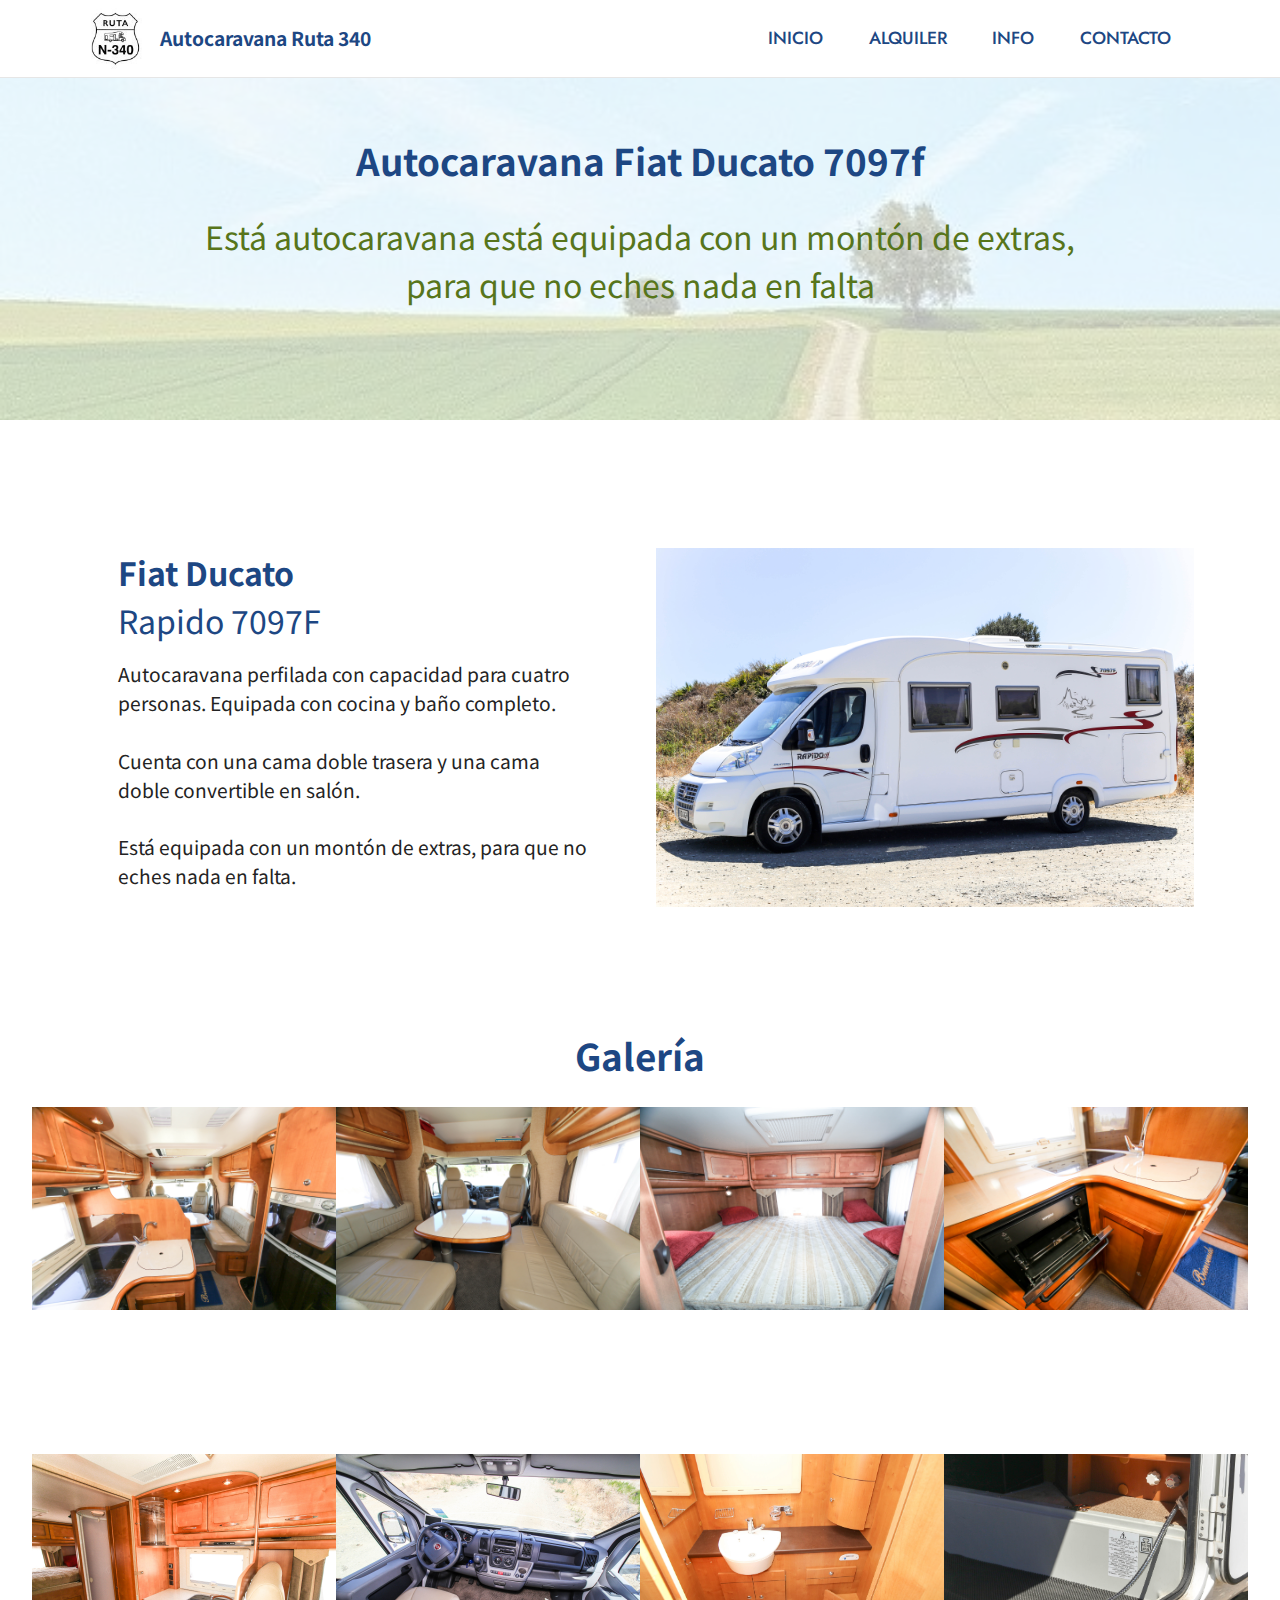
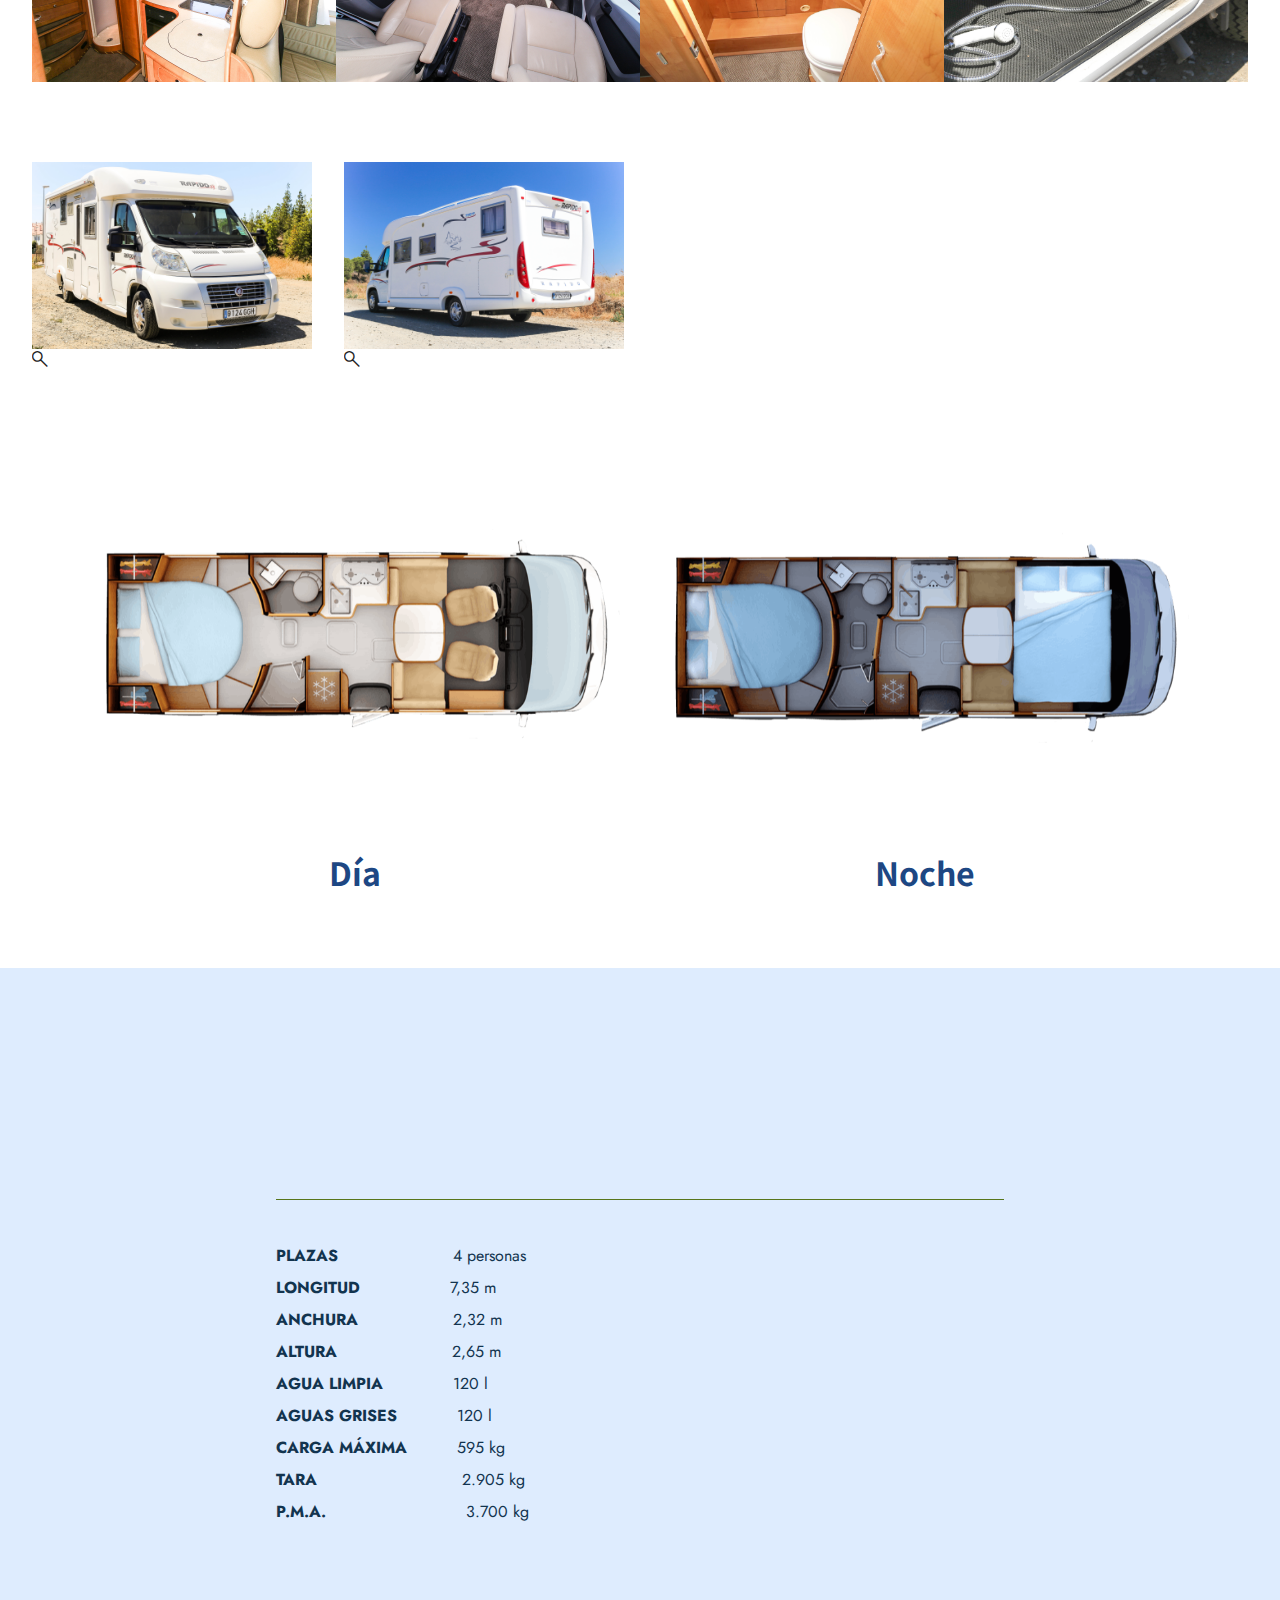
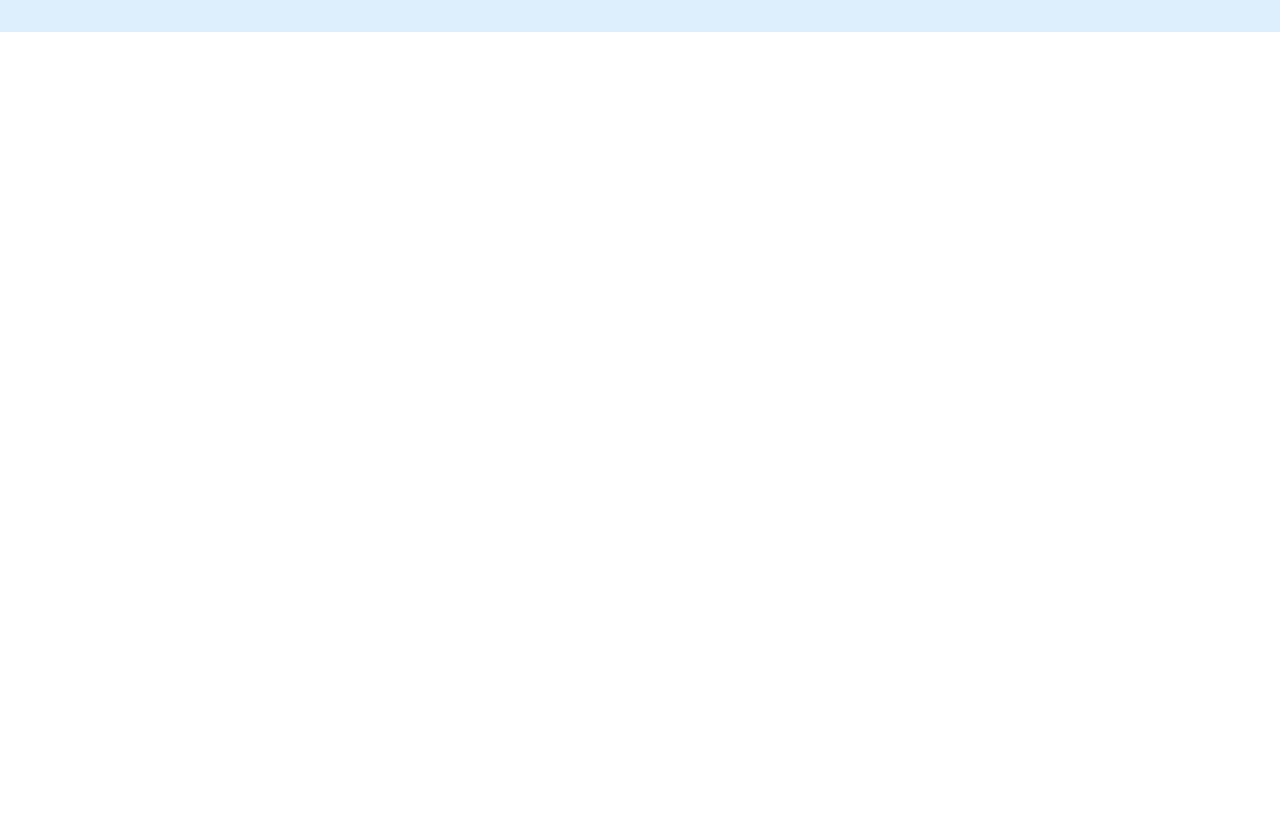
<file: caravana2.html>
<!DOCTYPE html>
<html  >
<head>
  <!-- Site made with Mobirise Website Builder v5.3.0, https://mobirise.com -->
  <meta charset="UTF-8">
  <meta http-equiv="X-UA-Compatible" content="IE=edge">
  <meta name="generator" content="Mobirise v5.3.0, mobirise.com">
  <meta name="viewport" content="width=device-width, initial-scale=1, minimum-scale=1">
  <link rel="shortcut icon" href="assets/images/logo-blanco-y-negro-96x96.jpeg" type="image/x-icon">
  <meta name="description" content="">
  
  
  <title>RAPIDO</title>
  <link rel="stylesheet" href="assets/web/assets/mobirise-icons2/mobirise2.css">
  <link rel="stylesheet" href="assets/tether/tether.min.css">
  <link rel="stylesheet" href="assets/bootstrap/css/bootstrap.min.css">
  <link rel="stylesheet" href="assets/bootstrap/css/bootstrap-grid.min.css">
  <link rel="stylesheet" href="assets/bootstrap/css/bootstrap-reboot.min.css">
  <link rel="stylesheet" href="assets/web/assets/gdpr-plugin/gdpr-styles.css">
  <link rel="stylesheet" href="assets/animatecss/animate.css">
  <link rel="stylesheet" href="assets/dropdown/css/style.css">
  <link rel="stylesheet" href="assets/formstyler/jquery.formstyler.css">
  <link rel="stylesheet" href="assets/formstyler/jquery.formstyler.theme.css">
  <link rel="stylesheet" href="assets/datepicker/jquery.datetimepicker.min.css">
  <link rel="stylesheet" href="assets/socicon/css/styles.css">
  <link rel="stylesheet" href="assets/theme/css/style.css">
  <link rel="preload" as="style" href="assets/mobirise/css/mbr-additional.css"><link rel="stylesheet" href="assets/mobirise/css/mbr-additional.css" type="text/css">
  
  
  
  
</head>
<body>
  
  <section class="menu cid-swlBybnNYD" once="menu" id="menu1-2w">
    
    <nav class="navbar navbar-dropdown navbar-fixed-top navbar-expand-lg">
        <div class="container">
            <div class="navbar-brand">
                <span class="navbar-logo">
                    <a href="index.html#header1-f">
                        <img src="assets/images/logo-blanco-y-negro-96x96.jpeg" alt="Autocaravanas Ruta N-340" style="height: 3.8rem;">
                    </a>
                </span>
                <span class="navbar-caption-wrap"><a class="navbar-caption text-info text-primary display-7" href="index.html#header1-f">Autocaravana Ruta 340</a></span>
            </div>
            <button class="navbar-toggler" type="button" data-toggle="collapse" data-target="#navbarSupportedContent" aria-controls="navbarNavAltMarkup" aria-expanded="false" aria-label="Toggle navigation">
                <div class="hamburger">
                    <span></span>
                    <span></span>
                    <span></span>
                    <span></span>
                </div>
            </button>
            <div class="collapse navbar-collapse" id="navbarSupportedContent">
                <ul class="navbar-nav nav-dropdown nav-right" data-app-modern-menu="true"><li class="nav-item"><a class="nav-link link text-info text-primary display-4" href="index.html#header1-f">INICIO</a></li>
                    <li class="nav-item"><a class="nav-link link text-info text-primary display-4" href="alquiler.html#info3-23">
                            ALQUILER</a></li><li class="nav-item"><a class="nav-link link text-info text-primary display-4" href="info.html#content4-y">
                            INFO</a></li><li class="nav-item"><a class="nav-link link text-info text-primary display-4" href="contacto.html#content4-1c">
                            CONTACTO</a></li></ul>
                
                
            </div>
        </div>
    </nav>

</section>

<section class="content4 cid-swlByc5zZm" id="content4-2x">
    
    <div class="mbr-overlay" style="opacity: 0.7; background-color: rgb(255, 255, 255);">
    </div>
    <div class="container">
        <div class="row justify-content-center">
            <div class="title col-md-12 col-lg-10">
                <h3 class="mbr-section-title mbr-fonts-style align-center mb-4 display-2">
                    <strong>Autocaravana Fiat Ducato 7097f</strong></h3>
                <h4 class="mbr-section-subtitle align-center mbr-fonts-style mb-4 display-5">Está autocaravana está equipada con un montón de extras, para que no eches nada en falta</h4>
                
            </div>
        </div>
    </div>
</section>

<section class="image2 cid-swlBycqIkW" id="image2-2y">
    

    

    <div class="container">
        <div class="row align-items-center">
            <div class="col-12 col-lg-6">
                <div class="image-wrapper">
                    <img src="assets/images/1-6518.jpg" alt="Autocaravana capuchina cuatro plazas">
                    
                </div>
            </div>
            <div class="col-12 col-lg">
                <div class="text-wrapper">
                    <h3 class="mbr-section-title mbr-fonts-style mb-3 display-5"><strong>Fiat Ducato</strong><strong><br></strong>Rapido 7097F</h3>
                    <p class="mbr-text mbr-fonts-style display-7">Autocaravana perfilada con capacidad para cuatro personas. Equipada con cocina y baño completo.<br><br>Cuenta con una cama doble trasera y una cama doble convertible en salón.<br><br>Está equipada con un montón de extras, para que no eches nada en falta.</p><p></p><p></p><p></p>
                </div>
            </div>
        </div>
    </div>
</section>

<section class="gallery6 mbr-gallery cid-swlBycRKKf" id="gallery6-2z">
    

    

    <div class="container-fluid">
        <div class="mbr-section-head">
            <h3 class="mbr-section-title mbr-fonts-style align-center m-0 display-2"><strong>Galería</strong></h3>
            
        </div>
        <div class="row mbr-gallery mt-4">
            
            <div class="col-12 col-md-6 col-lg-3 item gallery-image active">
                <div class="item-wrapper" data-toggle="modal" data-target="#sH7Ex7fYnd-modal">
                    <img class="w-100" src="assets/images/1-6542.jpg" alt="Cocina - autocaravana" data-slide-to="0" data-target="#lb-sH7Ex7fYnd">
                    <div class="icon-wrapper">
                        <span class="mobi-mbri mobi-mbri-search mbr-iconfont mbr-iconfont-btn"></span>
                    </div>
                </div>
                
            </div><div class="col-12 col-md-6 col-lg-3 item gallery-image">
                <div class="item-wrapper" data-toggle="modal" data-target="#sH7Ex7fYnd-modal">
                    <img class="w-100" src="assets/images/1-6526.jpg" alt="Sofá autocaravana fiat ducato" data-slide-to="1" data-target="#lb-sH7Ex7fYnd">
                    <div class="icon-wrapper">
                        <span class="mobi-mbri mobi-mbri-search mbr-iconfont mbr-iconfont-btn"></span>
                    </div>
                </div>
                
            </div><div class="col-12 col-md-6 col-lg-3 item gallery-image">
                <div class="item-wrapper" data-toggle="modal" data-target="#sH7Ex7fYnd-modal">
                    <img class="w-100" src="assets/images/1-6527.jpg" alt="Cama doble - autocaravana" data-slide-to="2" data-target="#lb-sH7Ex7fYnd">
                    <div class="icon-wrapper">
                        <span class="mobi-mbri mobi-mbri-search mbr-iconfont mbr-iconfont-btn"></span>
                    </div>
                </div>
                
            </div>
            
            <div class="col-12 col-md-6 col-lg-3 item gallery-image">
                <div class="item-wrapper" data-toggle="modal" data-target="#sH7Ex7fYnd-modal">
                    <img class="w-100" src="assets/images/1-6545.jpg" alt="Horno - autocaravana" data-slide-to="3" data-target="#lb-sH7Ex7fYnd">
                    <div class="icon-wrapper">
                        <span class="mobi-mbri mobi-mbri-search mbr-iconfont mbr-iconfont-btn"></span>
                    </div>
                </div>
                
            </div>
        </div>

        <div class="modal mbr-slider" tabindex="-1" role="dialog" aria-hidden="true" id="sH7Ex7fYnd-modal">
            <div class="modal-dialog" role="document">
                <div class="modal-content">
                    <div class="modal-body">
                        <div class="carousel slide" id="lb-sH7Ex7fYnd" data-interval="5000">
                            <div class="carousel-inner">
                                
                                <div class="carousel-item active">
                                    <img class="d-block w-100" src="assets/images/1-6542.jpg" alt="">
                                </div><div class="carousel-item">
                                    <img class="d-block w-100" src="assets/images/1-6526.jpg" alt="">
                                </div><div class="carousel-item">
                                    <img class="d-block w-100" src="assets/images/1-6527.jpg" alt="">
                                </div>
                                
                                <div class="carousel-item">
                                    <img class="d-block w-100" src="assets/images/1-6545.jpg" alt="">
                                </div>
                            </div>
                            <ol class="carousel-indicators">
                                <li data-slide-to="0" class="active" data-target="#lb-sH7Ex7fYnd"></li>
                                <li data-slide-to="1" data-target="#lb-sH7Ex7fYnd"></li>
                                <li data-slide-to="2" data-target="#lb-sH7Ex7fYnd"></li><li data-slide-to="3" data-target="#lb-sH7Ex7fYnd"></li>
                                
                            </ol>
                            <a role="button" href="" class="close" data-dismiss="modal" aria-label="Close">
                            </a>
                            <a class="carousel-control-prev carousel-control" role="button" data-slide="prev" href="#lb-sH7Ex7fYnd">
                                <span class="mobi-mbri mobi-mbri-arrow-prev" aria-hidden="true"></span>
                                <span class="sr-only">Previous</span>
                            </a>
                            <a class="carousel-control-next carousel-control" role="button" data-slide="next" href="#lb-sH7Ex7fYnd">
                                <span class="mobi-mbri mobi-mbri-arrow-next" aria-hidden="true"></span>
                                <span class="sr-only">Next</span>
                            </a>
                        </div>
                    </div>
                </div>
            </div>
        </div>
    </div>
</section>

<section class="gallery6 mbr-gallery cid-swmnGLoQIb" id="gallery6-34">
    

    

    <div class="container-fluid">
        
        <div class="row mbr-gallery mt-4">
            <div class="col-12 col-md-6 col-lg-3 item gallery-image active">
                <div class="item-wrapper" data-toggle="modal" data-target="#sH7Ex8b7y1-modal">
                    <img class="w-100" src="assets/images/1-6539.jpg" alt="Cocina" data-slide-to="0" data-target="#lb-sH7Ex8b7y1">
                    <div class="icon-wrapper">
                        <span class="mobi-mbri mobi-mbri-search mbr-iconfont mbr-iconfont-btn"></span>
                    </div>
                </div>
                
            </div>
            <div class="col-12 col-md-6 col-lg-3 item gallery-image">
                <div class="item-wrapper" data-toggle="modal" data-target="#sH7Ex8b7y1-modal">
                    <img class="w-100" src="assets/images/1-6524.jpg" alt="" data-slide-to="1" data-target="#lb-sH7Ex8b7y1">
                    <div class="icon-wrapper">
                        <span class="mobi-mbri mobi-mbri-search mbr-iconfont mbr-iconfont-btn"></span>
                    </div>
                </div>
                
            </div><div class="col-12 col-md-6 col-lg-3 item gallery-image">
                <div class="item-wrapper" data-toggle="modal" data-target="#sH7Ex8b7y1-modal">
                    <img class="w-100" src="assets/images/1-6537.jpeg" alt="Lavabo" data-slide-to="2" data-target="#lb-sH7Ex8b7y1">
                    <div class="icon-wrapper">
                        <span class="mobi-mbri mobi-mbri-search mbr-iconfont mbr-iconfont-btn"></span>
                    </div>
                </div>
                
            </div>
            
            <div class="col-12 col-md-6 col-lg-3 item gallery-image">
                <div class="item-wrapper" data-toggle="modal" data-target="#sH7Ex8b7y1-modal">
                    <img class="w-100" src="assets/images/1-6521.jpg" alt="Ducha exterior" data-slide-to="3" data-target="#lb-sH7Ex8b7y1">
                    <div class="icon-wrapper">
                        <span class="mobi-mbri mobi-mbri-search mbr-iconfont mbr-iconfont-btn"></span>
                    </div>
                </div>
                
            </div>
        </div>

        <div class="modal mbr-slider" tabindex="-1" role="dialog" aria-hidden="true" id="sH7Ex8b7y1-modal">
            <div class="modal-dialog" role="document">
                <div class="modal-content">
                    <div class="modal-body">
                        <div class="carousel slide" id="lb-sH7Ex8b7y1" data-interval="5000">
                            <div class="carousel-inner">
                                <div class="carousel-item active">
                                    <img class="d-block w-100" src="assets/images/1-6539.jpg" alt="">
                                </div>
                                <div class="carousel-item">
                                    <img class="d-block w-100" src="assets/images/1-6524.jpg" alt="">
                                </div><div class="carousel-item">
                                    <img class="d-block w-100" src="assets/images/1-6537.jpeg" alt="">
                                </div>
                                
                                <div class="carousel-item">
                                    <img class="d-block w-100" src="assets/images/1-6521.jpg" alt="">
                                </div>
                            </div>
                            <ol class="carousel-indicators">
                                <li data-slide-to="0" class="active" data-target="#lb-sH7Ex8b7y1"></li>
                                <li data-slide-to="1" data-target="#lb-sH7Ex8b7y1"></li>
                                <li data-slide-to="2" data-target="#lb-sH7Ex8b7y1"></li>
                                <li data-slide-to="3" data-target="#lb-sH7Ex8b7y1"></li>
                            </ol>
                            <a role="button" href="" class="close" data-dismiss="modal" aria-label="Close">
                            </a>
                            <a class="carousel-control-prev carousel-control" role="button" data-slide="prev" href="#lb-sH7Ex8b7y1">
                                <span class="mobi-mbri mobi-mbri-arrow-prev" aria-hidden="true"></span>
                                <span class="sr-only">Previous</span>
                            </a>
                            <a class="carousel-control-next carousel-control" role="button" data-slide="next" href="#lb-sH7Ex8b7y1">
                                <span class="mobi-mbri mobi-mbri-arrow-next" aria-hidden="true"></span>
                                <span class="sr-only">Next</span>
                            </a>
                        </div>
                    </div>
                </div>
            </div>
        </div>
    </div>
</section>

<section class="gallery6 mbr-gallery cid-sAolkHJqDR" id="gallery6-3e">
    

    

    <div class="container-fluid">
        
        <div class="row mbr-gallery mt-4">
            <div class="col-12 col-md-6 col-lg-3 item gallery-image">
                <div class="item-wrapper" data-toggle="modal" data-target="#sH7Ex9dnvn-modal">
                    <img class="w-100" src="assets/images/1-6514.jpg" alt="" data-slide-to="0" data-target="#lb-sH7Ex9dnvn">
                    <div class="icon-wrapper">
                        <span class="mobi-mbri mobi-mbri-search mbr-iconfont mbr-iconfont-btn"></span>
                    </div>
                </div>
                
            </div>
            <div class="col-12 col-md-6 col-lg-3 item gallery-image">
                <div class="item-wrapper" data-toggle="modal" data-target="#sH7Ex9dnvn-modal">
                    <img class="w-100" src="assets/images/1-6517.jpg" alt="" data-slide-to="1" data-target="#lb-sH7Ex9dnvn">
                    <div class="icon-wrapper">
                        <span class="mobi-mbri mobi-mbri-search mbr-iconfont mbr-iconfont-btn"></span>
                    </div>
                </div>
                
            </div>
            
            
        </div>

        <div class="modal mbr-slider" tabindex="-1" role="dialog" aria-hidden="true" id="sH7Ex9dnvn-modal">
            <div class="modal-dialog" role="document">
                <div class="modal-content">
                    <div class="modal-body">
                        <div class="carousel slide" id="lb-sH7Ex9dnvn" data-interval="5000">
                            <div class="carousel-inner">
                                <div class="carousel-item active">
                                    <img class="d-block w-100" src="assets/images/1-6514.jpg" alt="">
                                </div>
                                <div class="carousel-item">
                                    <img class="d-block w-100" src="assets/images/1-6517.jpg" alt="">
                                </div>
                                
                                
                            </div>
                            <ol class="carousel-indicators">
                                <li data-slide-to="0" class="active" data-target="#lb-sH7Ex9dnvn"></li>
                                <li data-slide-to="1" data-target="#lb-sH7Ex9dnvn"></li>
                                
                                
                            </ol>
                            <a role="button" href="" class="close" data-dismiss="modal" aria-label="Close">
                            </a>
                            <a class="carousel-control-prev carousel-control" role="button" data-slide="prev" href="#lb-sH7Ex9dnvn">
                                <span class="mobi-mbri mobi-mbri-arrow-prev" aria-hidden="true"></span>
                                <span class="sr-only">Previous</span>
                            </a>
                            <a class="carousel-control-next carousel-control" role="button" data-slide="next" href="#lb-sH7Ex9dnvn">
                                <span class="mobi-mbri mobi-mbri-arrow-next" aria-hidden="true"></span>
                                <span class="sr-only">Next</span>
                            </a>
                        </div>
                    </div>
                </div>
            </div>
        </div>
    </div>
</section>

<section class="gallery5 mbr-gallery cid-swlBydMuKU" id="gallery5-30">
    

    

    <div class="container">
        
        <div class="row mbr-gallery mt-4">
            <div class="col-12 col-md-6 col-lg-6 item gallery-image">
                <div class="item-wrapper" data-toggle="modal" data-target="#sH7Ex9ZxH2-modal">
                    <img class="w-100" src="assets/images/dia-1076x807.png" alt="Interior autocaravana día" data-slide-to="0" data-target="#lb-sH7Ex9ZxH2">
                    <div class="icon-wrapper">
                        <span class="mobi-mbri mobi-mbri-search mbr-iconfont mbr-iconfont-btn"></span>
                    </div>
                </div>
                <h6 class="mbr-item-subtitle mbr-fonts-style align-center mb-2 mt-2 display-5"><strong>Día</strong></h6>
            </div>
            <div class="col-12 col-md-6 col-lg-6 item gallery-image">
                <div class="item-wrapper" data-toggle="modal" data-target="#sH7Ex9ZxH2-modal">
                    <img class="w-100" src="assets/images/noche-1076x807.png" alt="Interior autocaravana noche" data-slide-to="1" data-target="#lb-sH7Ex9ZxH2">
                    <div class="icon-wrapper">
                        <span class="mobi-mbri mobi-mbri-search mbr-iconfont mbr-iconfont-btn"></span>
                    </div>
                </div>
                <h6 class="mbr-item-subtitle mbr-fonts-style align-center mb-2 mt-2 display-5"><strong>Noche</strong></h6>
            </div>
            
            
        </div>

        <div class="modal mbr-slider" tabindex="-1" role="dialog" aria-hidden="true" id="sH7Ex9ZxH2-modal">
            <div class="modal-dialog" role="document">
                <div class="modal-content">
                    <div class="modal-body">
                        <div class="carousel slide" id="lb-sH7Ex9ZxH2" data-interval="5000">
                            <div class="carousel-inner">
                                <div class="carousel-item active">
                                    <img class="d-block w-100" src="assets/images/dia-1076x807.png" alt="">
                                </div>
                                <div class="carousel-item">
                                    <img class="d-block w-100" src="assets/images/noche-1076x807.png" alt="">
                                </div>
                                
                                
                            </div>
                            <ol class="carousel-indicators">
                                <li data-slide-to="0" class="active" data-target="#lb-sH7Ex9ZxH2"></li>
                                <li data-slide-to="1" data-target="#lb-sH7Ex9ZxH2"></li>
                                
                                
                            </ol>
                            <a role="button" href="" class="close" data-dismiss="modal" aria-label="Close">
                            </a>
                            <a class="carousel-control-prev carousel-control" role="button" data-slide="prev" href="#lb-sH7Ex9ZxH2">
                                <span class="mobi-mbri mobi-mbri-arrow-prev" aria-hidden="true"></span>
                                <span class="sr-only">Previous</span>
                            </a>
                            <a class="carousel-control-next carousel-control" role="button" data-slide="next" href="#lb-sH7Ex9ZxH2">
                                <span class="mobi-mbri mobi-mbri-arrow-next" aria-hidden="true"></span>
                                <span class="sr-only">Next</span>
                            </a>
                        </div>
                    </div>
                </div>
            </div>
        </div>
    </div>
</section>

<section class="tabs content18 cid-swlByeqRcD" id="tabs1-31">

    

    
    <div class="container">
        <div class="row justify-content-center">
            <div class="col-12 col-md-8">
                <h3 class="mbr-section-title mb-0 mbr-fonts-style display-2">
                    <strong>Info Rapido 7097F</strong></h3>
                
            </div>
        </div>
        <div class="row justify-content-center mt-4">
            <div class="col-12 col-md-8">
                <ul class="nav nav-tabs mb-4" role="tablist">
                    <li class="nav-item first mbr-fonts-style"><a class="nav-link mbr-fonts-style show active display-7" role="tab" data-toggle="tab" href="#tabs1-31_tab0" aria-selected="true"><strong>Características</strong></a></li>
                    <li class="nav-item"><a class="nav-link mbr-fonts-style active display-7" role="tab" data-toggle="tab" href="#tabs1-31_tab1" aria-selected="true">
                            <strong>Equipamiento</strong></a></li>
                    <li class="nav-item"><a class="nav-link mbr-fonts-style active display-7" role="tab" data-toggle="tab" href="#tabs1-31_tab2" aria-selected="true"><strong>Condiciones</strong></a></li>
                    
                    
                    
                </ul>
                <div class="tab-content">
                    <div id="tab1" class="tab-pane in active" role="tabpanel">
                        <div class="row">
                            <div class="col-md-12">
                                <p class="mbr-text mbr-fonts-style display-7"></p><p><strong>PLAZAS</strong>&nbsp; &nbsp; &nbsp; &nbsp; &nbsp; &nbsp; &nbsp; &nbsp; &nbsp; &nbsp; &nbsp; &nbsp;4 personas</p><p></p><p><strong>LONGITUD</strong>&nbsp; &nbsp; &nbsp; &nbsp; &nbsp; &nbsp; &nbsp; &nbsp; &nbsp; 7,35 m<br><br><strong>ANCHURA</strong>&nbsp;&nbsp;&nbsp;&nbsp;&nbsp;&nbsp;&nbsp;&nbsp;&nbsp;&nbsp;&nbsp;&nbsp;&nbsp;&nbsp;&nbsp;&nbsp;&nbsp;&nbsp;&nbsp;2,32 m<br><br><strong>ALTURA</strong>&nbsp; &nbsp; &nbsp; &nbsp; &nbsp; &nbsp; &nbsp; &nbsp; &nbsp; &nbsp; &nbsp; &nbsp;2,65 m<br><br><strong>AGUA LIMPIA</strong>&nbsp;&nbsp;&nbsp;&nbsp;&nbsp;&nbsp;&nbsp;&nbsp;&nbsp;&nbsp;&nbsp;&nbsp;&nbsp;&nbsp;120 l<br></p><p></p><p></p><p><strong>AGUAS GRISES</strong>&nbsp;&nbsp;&nbsp;&nbsp;&nbsp;&nbsp;&nbsp;&nbsp;&nbsp;&nbsp; &nbsp;120 l<br></p><p></p><p><strong>CARGA MÁXIMA</strong>&nbsp; &nbsp; &nbsp; &nbsp; &nbsp; 595 kg<br></p><p><strong>TARA</strong>&nbsp;&nbsp;&nbsp;&nbsp;&nbsp;&nbsp;&nbsp;&nbsp;&nbsp;&nbsp;&nbsp;&nbsp;&nbsp;&nbsp;&nbsp;&nbsp;&nbsp;&nbsp;&nbsp;&nbsp;&nbsp;&nbsp;&nbsp;&nbsp;&nbsp;&nbsp;&nbsp;&nbsp;&nbsp;2.905 kg</p><p><strong>P.M.A.&nbsp;</strong>&nbsp;&nbsp;&nbsp;&nbsp;&nbsp;&nbsp;&nbsp;&nbsp;&nbsp;&nbsp;&nbsp;&nbsp;&nbsp;&nbsp;&nbsp;&nbsp;&nbsp;&nbsp;&nbsp;&nbsp;&nbsp;&nbsp;&nbsp;&nbsp; &nbsp; 3.700 kg</p><p></p>
                            </div>
                        </div>
                    </div>
                    <div id="tab2" class="tab-pane" role="tabpanel">
                        <div class="row">
                            <div class="col-md-12">
                                <p class="mbr-text mbr-fonts-style display-7"><strong>Vivienda</strong><br>· Dormitorio doble trasero<br>· Mosquiteras<br>· Persianas<br>· Control de crucero<br>· Asientos de cuero<br>· Baño con inodoro<br>· Ducha separada con mampara<br>· Ducha exterior<br>· Agua caliente a gas<br>· WC químico<br>· Tanque de agua interno grande de 120 L<br>· Nevera <br>· Congelador de 3 vías<br>· Parrilla<br>· Vitrocerámica<br>· Horno<br>· Toldo exterior completo<br>· Asiento giratorio del pasajero<br>· Asiento giratorio del conductor<br>· Garaje grande<br>· Toma eléctrica para conexión a red 220v<br><strong><br></strong><br><strong>Confort</strong><br>· Aire acondicionado y calefacción en cabina<br>· Cámara de marcha atrás<br>· Ordenador de a bordo<br>· Control de velocidad<br><br><strong>Seguridad<br></strong>· Airbag(s)<br><br><strong>Multimedia<br></strong>· Radio CD<br>· TV<br>· Antena de TV<br></p>
                            </div>
                        </div>
                    </div>
                    <div id="tab3" class="tab-pane" role="tabpanel">
                        <div class="row">
                            <div class="col-md-12">
                                <p class="mbr-text mbr-fonts-style display-7"><strong>Depósito de seguridad (fianza) y franquicia<br></strong>Depósito : 600,00 €<br>Cobertura: Seguro a todo riesgo - (Asistencia 24 h en carretera)<br>Cantidad deducible: 600,00 €<br><br><strong>Conductor</strong><br>Edad mínima: 23 años<br>Edad máxima: ninguno<br>Los conductores deben estar en posesión de un permiso de conducir válido desde: 2 años<br><br><strong>Kilometraje</strong><br>El precio del alquiler incluye 300 km por día. Kilometraje adicional tiene un coste extra de 0,30 € / km.<br><br><strong>Fumar</strong><br>Está prohibido fumar en el vehículo.<br><br><strong>Restricciones de viaje</strong><br>Está generalmente permitido viajar hacia otros países europeos.<br><br><strong>Costes de cancelación</strong><br>En caso de producirse una cancelación de una reserva confirmada se aplicarán los siguientes cargos:<br>30 días o más antes de comenzar el alquiler - 50 % del precio total de alquiler<br>29 a 15 días antes de comenzar el alquiler - 80 % del precio total de alquiler<br>Menos de 15 días antes de comenzar el alquiler - 100 % del precio total de alquiler<br><br><strong>Mascotas<br></strong>Está permitido llevar mascotas sólo previa consulta.</p>
                            </div>
                        </div>
                    </div>
                    
                    
                    
                </div>
            </div>
        </div>
    </div>
</section>

<section class="form5 cid-swlByffbpY" id="form5-32">
    
    
    <div class="container">
        <div class="mbr-section-head">
            <h3 class="mbr-section-title mbr-fonts-style align-center mb-0 display-2">
                <strong>¡Resérvala!</strong><strong><br></strong></h3>
            
        </div>
        <div class="row justify-content-center mt-4">
            <div class="col-lg-8 mx-auto mbr-form" data-form-type="formoid">
                <form action="https://mobirise.eu/" method="POST" class="mbr-form form-with-styler" data-form-title="Form Name"><input type="hidden" name="email" data-form-email="true" value="kF21sejXkUfUHq7Fuz1rY6jjH7l1lkRTDGOHvIxVstD4QmYHHBzzQ/WyfGHoQlz/rm7wuVQx03zRIO0uDDUPyREZoPdCXriCGEKveAT8JQ1JO0CWOzexuWv91OWoCqxo">
                    <div class="row">
                        <div hidden="hidden" data-form-alert="" class="alert alert-success col-12">¡Muchas gracias por ponerte en contacto con nosotros!</div>
                        <div hidden="hidden" data-form-alert-danger="" class="alert alert-danger col-12">Oops...! some
                            problem!</div>
                    </div>
                    <div class="dragArea row">
                        <div class="col-md col-sm-12 form-group" data-for="name">
                            <input type="text" name="name" placeholder="Nombre" data-form-field="name" class="form-control" value="" id="name-form5-32">
                        </div>
                        <div class="col-md col-sm-12 form-group" data-for="email">
                            <input type="email" name="email" placeholder="E-mail" data-form-field="email" class="form-control" value="" id="email-form5-32">
                        </div>
                        
                        <div class="col-12 form-group" data-for="textarea">
                            <textarea name="textarea" placeholder="Cuéntanos que tipo de viaje estás buscando, número de personas, fecha, duración......" data-form-field="textarea" class="form-control" id="textarea-form5-32"></textarea>
                        </div>
                        <div class="col-lg-12 col-md-12 col-sm-12 align-center mbr-section-btn"><button type="submit" class="btn btn-warning display-4">Reservar</button></div>
                    </div>
                <span class="gdpr-block">
<label>
<span class="textGDPR display-7" style="color: #a7a7a7"><input type="checkbox" name="gdpr" id="gdpr-form5-32" required="">By continuing you agree to our <a style="color: #149dcc; text-decoration: none;" href="terms.html">Terms of Service</a> and <a style="color: #149dcc; text-decoration: none;" href="policy.html">Privacy Policy</a>.</span>
</label>
</span></form>
            </div>
        </div>
    </div>
</section>

<section class="footer3 cid-swlByfWUGH mbr-reveal" once="footers" id="footer3-33">

    

    

    <div class="container-fluid">
        <div class="media-container-row align-center mbr-white">
            <div class="row row-links">
                <ul class="foot-menu">
                    
                    
                    
                    
                    
                <li class="foot-menu-item mbr-fonts-style display-7"><a href="aviso-legal.html#content15-2i" class="text-white text-primary">Aviso Legal</a></li><li class="foot-menu-item mbr-fonts-style display-7"><a href="privacidad.html#content15-2j" class="text-white text-primary">Política de Privacidad</a></li><li class="foot-menu-item mbr-fonts-style display-7"><a href="cookies.html#content15-2k" class="text-white text-primary">Política de Cookies</a></li><li class="foot-menu-item mbr-fonts-style display-7"><a href="contacto.html#form5-1d" class="text-white text-primary">Contacto</a></li></ul>
            </div>
            <div class="row social-row">
                <div class="social-list align-right pb-2">
                    
                    
                    
                    
                    
                    
                <div class="soc-item">
                        <a href="https://www.instagram.com/autocaravanaruta340/" target="_blank">
                            <span class="mbr-iconfont mbr-iconfont-social socicon-instagram socicon"></span>
                        </a>
                    </div><div class="soc-item">
                        <a href="https://www.facebook.com/AutocaravanaRuta340/" target="_blank">
                            <span class="mbr-iconfont mbr-iconfont-social socicon-facebook socicon"></span>
                        </a>
                    </div></div>
            </div>
            <div class="row row-copirayt">
                <p class="mbr-text mb-0 mbr-fonts-style mbr-white align-center display-7">Autocaravana Ruta 340 <br>Málaga<br><br></p>
            </div>
        </div>
    </div>
</section><section style="background-color: #fff; font-family: -apple-system, BlinkMacSystemFont, 'Segoe UI', 'Roboto', 'Helvetica Neue', Arial, sans-serif; color:#aaa; font-size:12px; padding: 0; align-items: center; display: flex;"><a href="https://mobirise.site/o" style="flex: 1 1; height: 3rem; padding-left: 1rem;"></a><p style="flex: 0 0 auto; margin:0; padding-right:1rem;">Built with Mobirise - <a href="https://mobirise.site/k" style="color:#aaa;">See it</a></p></section><script src="assets/web/assets/jquery/jquery.min.js"></script>  <script src="assets/popper/popper.min.js"></script>  <script src="assets/tether/tether.min.js"></script>  <script src="assets/bootstrap/js/bootstrap.min.js"></script>  <script src="assets/web/assets/cookies-alert-plugin/cookies-alert-core.js"></script>  <script src="assets/web/assets/cookies-alert-plugin/cookies-alert-script.js"></script>  <script src="assets/smoothscroll/smooth-scroll.js"></script>  <script src="assets/viewportchecker/jquery.viewportchecker.js"></script>  <script src="assets/dropdown/js/nav-dropdown.js"></script>  <script src="assets/dropdown/js/navbar-dropdown.js"></script>  <script src="assets/touchswipe/jquery.touch-swipe.min.js"></script>  <script src="assets/mbr-tabs/mbr-tabs.js"></script>  <script src="assets/formstyler/jquery.formstyler.js"></script>  <script src="assets/formstyler/jquery.formstyler.min.js"></script>  <script src="assets/datepicker/jquery.datetimepicker.full.js"></script>  <script src="assets/theme/js/script.js"></script>  <script src="assets/formoid/formoid.min.js"></script>  
  
  
<input name="cookieData" type="hidden" data-cookie-customDialogSelector='null' data-cookie-colorText='#424a4d' data-cookie-colorBg='rgba(234, 239, 241, 0.99)' data-cookie-textButton='Agree' data-cookie-colorButton='' data-cookie-colorLink='#424a4d' data-cookie-underlineLink='true' data-cookie-text="We use cookies to give you the best experience. Read our <a href='privacy.html'>cookie policy</a>.">
   <div id="scrollToTop" class="scrollToTop mbr-arrow-up"><a style="text-align: center;"><i class="mbr-arrow-up-icon mbr-arrow-up-icon-cm cm-icon cm-icon-smallarrow-up"></i></a></div>
    <input name="animation" type="hidden">
  </body>
</html>
</file>
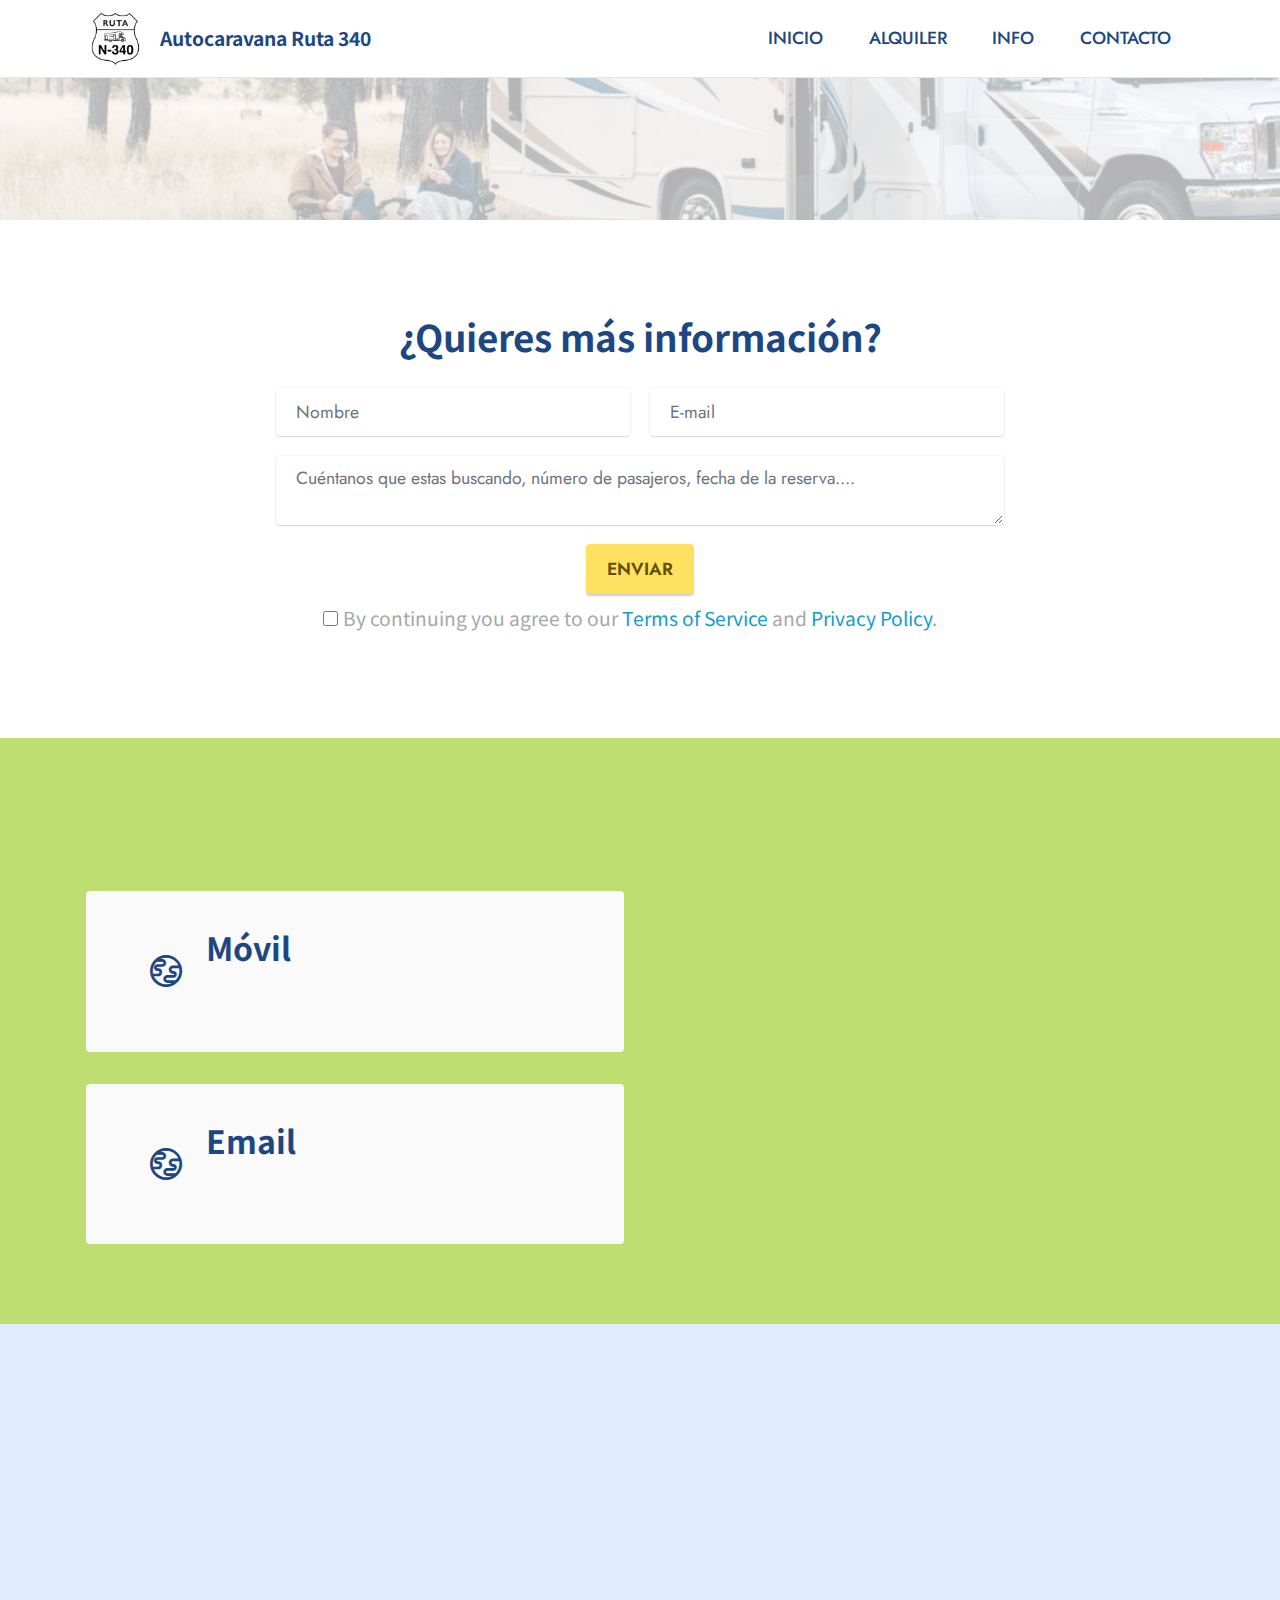
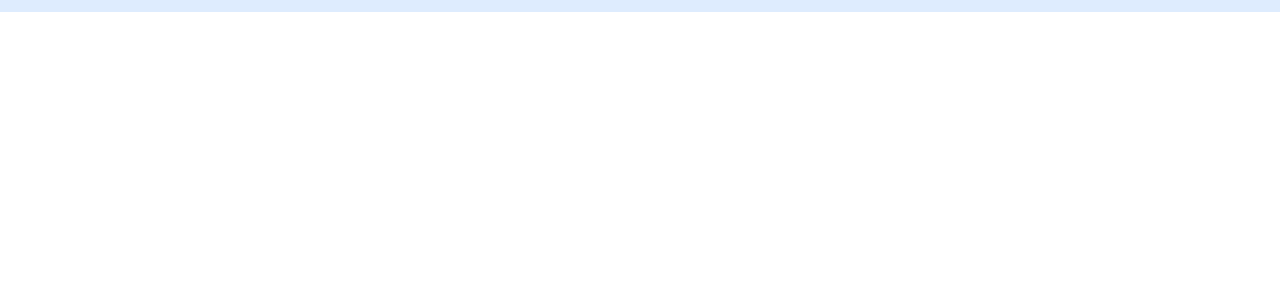
<file: contacto.html>
<!DOCTYPE html>
<html  >
<head>
  <!-- Site made with Mobirise Website Builder v5.3.0, https://mobirise.com -->
  <meta charset="UTF-8">
  <meta http-equiv="X-UA-Compatible" content="IE=edge">
  <meta name="generator" content="Mobirise v5.3.0, mobirise.com">
  <meta name="viewport" content="width=device-width, initial-scale=1, minimum-scale=1">
  <link rel="shortcut icon" href="assets/images/logo-blanco-y-negro-96x96.jpeg" type="image/x-icon">
  <meta name="description" content="">
  
  
  <title>CONTACTO</title>
  <link rel="stylesheet" href="assets/web/assets/mobirise-icons2/mobirise2.css">
  <link rel="stylesheet" href="assets/tether/tether.min.css">
  <link rel="stylesheet" href="assets/bootstrap/css/bootstrap.min.css">
  <link rel="stylesheet" href="assets/bootstrap/css/bootstrap-grid.min.css">
  <link rel="stylesheet" href="assets/bootstrap/css/bootstrap-reboot.min.css">
  <link rel="stylesheet" href="assets/web/assets/gdpr-plugin/gdpr-styles.css">
  <link rel="stylesheet" href="assets/animatecss/animate.css">
  <link rel="stylesheet" href="assets/dropdown/css/style.css">
  <link rel="stylesheet" href="assets/formstyler/jquery.formstyler.css">
  <link rel="stylesheet" href="assets/formstyler/jquery.formstyler.theme.css">
  <link rel="stylesheet" href="assets/datepicker/jquery.datetimepicker.min.css">
  <link rel="stylesheet" href="assets/socicon/css/styles.css">
  <link rel="stylesheet" href="assets/theme/css/style.css">
  <link rel="preload" as="style" href="assets/mobirise/css/mbr-additional.css"><link rel="stylesheet" href="assets/mobirise/css/mbr-additional.css" type="text/css">
  
  
  
  
</head>
<body>
  
  <section class="menu cid-s48OLK6784" once="menu" id="menu1-1a">
    
    <nav class="navbar navbar-dropdown navbar-fixed-top navbar-expand-lg">
        <div class="container">
            <div class="navbar-brand">
                <span class="navbar-logo">
                    <a href="index.html#header1-f">
                        <img src="assets/images/logo-blanco-y-negro-96x96.jpeg" alt="Autocaravanas Ruta N-340" style="height: 3.8rem;">
                    </a>
                </span>
                <span class="navbar-caption-wrap"><a class="navbar-caption text-info text-primary display-7" href="index.html#header1-f">Autocaravana Ruta 340</a></span>
            </div>
            <button class="navbar-toggler" type="button" data-toggle="collapse" data-target="#navbarSupportedContent" aria-controls="navbarNavAltMarkup" aria-expanded="false" aria-label="Toggle navigation">
                <div class="hamburger">
                    <span></span>
                    <span></span>
                    <span></span>
                    <span></span>
                </div>
            </button>
            <div class="collapse navbar-collapse" id="navbarSupportedContent">
                <ul class="navbar-nav nav-dropdown nav-right" data-app-modern-menu="true"><li class="nav-item"><a class="nav-link link text-info text-primary display-4" href="index.html#header1-f">INICIO</a></li>
                    <li class="nav-item"><a class="nav-link link text-info text-primary display-4" href="alquiler.html#info3-23">
                            ALQUILER</a></li><li class="nav-item"><a class="nav-link link text-info text-primary display-4" href="info.html#content4-y">
                            INFO</a></li><li class="nav-item"><a class="nav-link link text-info text-primary display-4" href="contacto.html#content4-1c">
                            CONTACTO</a></li></ul>
                
                
            </div>
        </div>
    </nav>

</section>

<section class="content4 cid-ssL6E0HVyp" id="content4-1c">
    
    <div class="mbr-overlay" style="opacity: 0.7; background-color: rgb(255, 255, 255);">
    </div>
    <div class="container">
        <div class="row justify-content-center">
            <div class="title col-md-12 col-lg-10">
                
                
                
            </div>
        </div>
    </div>
</section>

<section class="form5 cid-ssL6Q5OQuc" id="form5-1d">
    
    
    <div class="container">
        <div class="mbr-section-head">
            <h3 class="mbr-section-title mbr-fonts-style align-center mb-0 display-2"><strong>¿Quieres más información?</strong></h3>
            
        </div>
        <div class="row justify-content-center mt-4">
            <div class="col-lg-8 mx-auto mbr-form" data-form-type="formoid">
                <form action="https://mobirise.eu/" method="POST" class="mbr-form form-with-styler" data-form-title="Form Name"><input type="hidden" name="email" data-form-email="true" value="feR+uqxwvQPemMqQPXW7MFAQd4fylb793/NYX0PXjzgU0qwUAFlKNKzkb+Ng2V1l1TOmGnIJK6YsKQBHlGLEWFdp0hk0kEuAVjru0RX411hkbrIgPm1SUMQDDxGhEigU">
                    <div class="row">
                        <div hidden="hidden" data-form-alert="" class="alert alert-success col-12">¡Gracias! En breve nos pondremos en contacto contigo.</div>
                        <div hidden="hidden" data-form-alert-danger="" class="alert alert-danger col-12">Oops...! some
                            problem!</div>
                    </div>
                    <div class="dragArea row">
                        <div class="col-md col-sm-12 form-group" data-for="name">
                            <input type="text" name="name" placeholder="Nombre" data-form-field="name" class="form-control" value="" id="name-form5-1d">
                        </div>
                        <div class="col-md col-sm-12 form-group" data-for="email">
                            <input type="email" name="email" placeholder="E-mail" data-form-field="email" class="form-control" value="" id="email-form5-1d">
                        </div>
                        
                        <div class="col-12 form-group" data-for="textarea">
                            <textarea name="textarea" placeholder="Cuéntanos que estas buscando, número de pasajeros, fecha de la reserva...." data-form-field="textarea" class="form-control" id="textarea-form5-1d"></textarea>
                        </div>
                        <div class="col-lg-12 col-md-12 col-sm-12 align-center mbr-section-btn"><button type="submit" class="btn btn-warning display-4">ENVIAR</button></div>
                    </div>
                <span class="gdpr-block">
<label>
<span class="textGDPR display-7" style="color: #a7a7a7"><input type="checkbox" name="gdpr" id="gdpr-form5-1d" required="">By continuing you agree to our <a style="color: #149dcc; text-decoration: none;" href="terms.html">Terms of Service</a> and <a style="color: #149dcc; text-decoration: none;" href="policy.html">Privacy Policy</a>.</span>
</label>
</span></form>
            </div>
        </div>
    </div>
</section>

<section class="contacts3 map1 cid-ssL6ZTrqBx" id="contacts3-1g">

    
    
    <div class="container">
        <div class="mbr-section-head">
            <h3 class="mbr-section-title mbr-fonts-style align-center mb-0 display-2">
                <strong>Contacto</strong></h3>
            
        </div>
        <div class="row justify-content-center mt-4">
            <div class="card col-12 col-md-6">
                <div class="card-wrapper">
                    <div class="image-wrapper">
                        <span class="mbr-iconfont mobi-mbri-globe mobi-mbri"></span>
                    </div>
                    <div class="text-wrapper">
                        <h6 class="card-title mbr-fonts-style mb-1 display-5"><strong>Móvil&nbsp;</strong><br></h6>
                        <p class="mbr-text mbr-fonts-style display-7">605 97 55 18</p>
                    </div>
                </div>
                <div class="card-wrapper">
                    <div class="image-wrapper">
                        <span class="mbr-iconfont mobi-mbri-globe mobi-mbri"></span>
                    </div>
                    <div class="text-wrapper">
                        <h6 class="card-title mbr-fonts-style mb-1 display-5">
                            <strong>Email</strong><br></h6>
                        <p class="mbr-text mbr-fonts-style display-7">ruta340@alquiler-autocaravana.com</p>
                    </div>
                </div>
            </div>
            <div class="map-wrapper col-12 col-md-6">
                <div class="google-map"><iframe frameborder="0" style="border:0" src="https://www.google.com/maps/embed/v1/place?key=AIzaSyDk89J4FSunMF33ruMVWJaJht_Ro0kvoXs&amp;q=Arrabal Ue L16, 6, 29651, Málaga" allowfullscreen=""></iframe></div>
            </div>
        </div>
    </div>
</section>

<section class="share3 cid-ssLbSC4IN2" id="share3-1i">
    
     
    
    

    <div class="container">
        <div class="media-container-row">
            <div class="col-12">
                <h3 class="mbr-section-title align-center mb-3 mbr-fonts-style display-2"><strong>¡Síguenos!</strong></h3>
                <div class="social-list align-center">
                   
                    <a class="iconfont-wrapper bg-facebook m-2 " target="_blank" href="https://www.facebook.com/AutocaravanaRuta340/">
                            <span class="socicon-facebook socicon"></span>
                        </a>
                        
                        <a class="iconfont-wrapper bg-instagram m-2" href="https://www.instagram.com/autocaravanaruta340/" target="_blank">
                            <span class="socicon-instagram socicon"></span>
                        </a>
                        
                        
                        
                        
                        
                        
                        
                        
                </div>
            </div>
        </div>
    </div>
</section>

<section class="footer3 cid-svCAo4ftIM mbr-reveal" once="footers" id="footer3-2v">

    

    

    <div class="container-fluid">
        <div class="media-container-row align-center mbr-white">
            <div class="row row-links">
                <ul class="foot-menu">
                    
                    
                    
                    
                    
                <li class="foot-menu-item mbr-fonts-style display-7"><a href="aviso-legal.html#content15-2i" class="text-white text-primary">Aviso Legal</a></li><li class="foot-menu-item mbr-fonts-style display-7"><a href="privacidad.html#content15-2j" class="text-white text-primary">Política de Privacidad</a></li><li class="foot-menu-item mbr-fonts-style display-7"><a href="cookies.html#content15-2k" class="text-white text-primary">Política de Cookies</a></li><li class="foot-menu-item mbr-fonts-style display-7"><a href="contacto.html#form5-1d" class="text-white text-primary">Contacto</a></li></ul>
            </div>
            <div class="row social-row">
                <div class="social-list align-right pb-2">
                    
                    
                    
                    
                    
                    
                <div class="soc-item">
                        <a href="https://www.instagram.com/autocaravanaruta340/" target="_blank">
                            <span class="mbr-iconfont mbr-iconfont-social socicon-instagram socicon"></span>
                        </a>
                    </div><div class="soc-item">
                        <a href="https://www.facebook.com/AutocaravanaRuta340/" target="_blank">
                            <span class="mbr-iconfont mbr-iconfont-social socicon-facebook socicon"></span>
                        </a>
                    </div></div>
            </div>
            <div class="row row-copirayt">
                <p class="mbr-text mb-0 mbr-fonts-style mbr-white align-center display-7">Autocaravana Ruta 340 <br>Málaga<br><br></p>
            </div>
        </div>
    </div>
</section><section style="background-color: #fff; font-family: -apple-system, BlinkMacSystemFont, 'Segoe UI', 'Roboto', 'Helvetica Neue', Arial, sans-serif; color:#aaa; font-size:12px; padding: 0; align-items: center; display: flex;"><a href="https://mobirise.site/g" style="flex: 1 1; height: 3rem; padding-left: 1rem;"></a><p style="flex: 0 0 auto; margin:0; padding-right:1rem;">Made with <a href="https://mobirise.site/a" style="color:#aaa;">Mobirise</a></p></section><script src="assets/web/assets/jquery/jquery.min.js"></script>  <script src="assets/popper/popper.min.js"></script>  <script src="assets/tether/tether.min.js"></script>  <script src="assets/bootstrap/js/bootstrap.min.js"></script>  <script src="assets/web/assets/cookies-alert-plugin/cookies-alert-core.js"></script>  <script src="assets/web/assets/cookies-alert-plugin/cookies-alert-script.js"></script>  <script src="assets/smoothscroll/smooth-scroll.js"></script>  <script src="assets/viewportchecker/jquery.viewportchecker.js"></script>  <script src="assets/dropdown/js/nav-dropdown.js"></script>  <script src="assets/dropdown/js/navbar-dropdown.js"></script>  <script src="assets/touchswipe/jquery.touch-swipe.min.js"></script>  <script src="assets/formstyler/jquery.formstyler.js"></script>  <script src="assets/formstyler/jquery.formstyler.min.js"></script>  <script src="assets/datepicker/jquery.datetimepicker.full.js"></script>  <script src="assets/theme/js/script.js"></script>  <script src="assets/formoid/formoid.min.js"></script>  
  
  
<input name="cookieData" type="hidden" data-cookie-customDialogSelector='null' data-cookie-colorText='#424a4d' data-cookie-colorBg='rgba(234, 239, 241, 0.99)' data-cookie-textButton='Agree' data-cookie-colorButton='' data-cookie-colorLink='#424a4d' data-cookie-underlineLink='true' data-cookie-text="We use cookies to give you the best experience. Read our <a href='privacy.html'>cookie policy</a>.">
   <div id="scrollToTop" class="scrollToTop mbr-arrow-up"><a style="text-align: center;"><i class="mbr-arrow-up-icon mbr-arrow-up-icon-cm cm-icon cm-icon-smallarrow-up"></i></a></div>
    <input name="animation" type="hidden">
  </body>
</html>
</file>
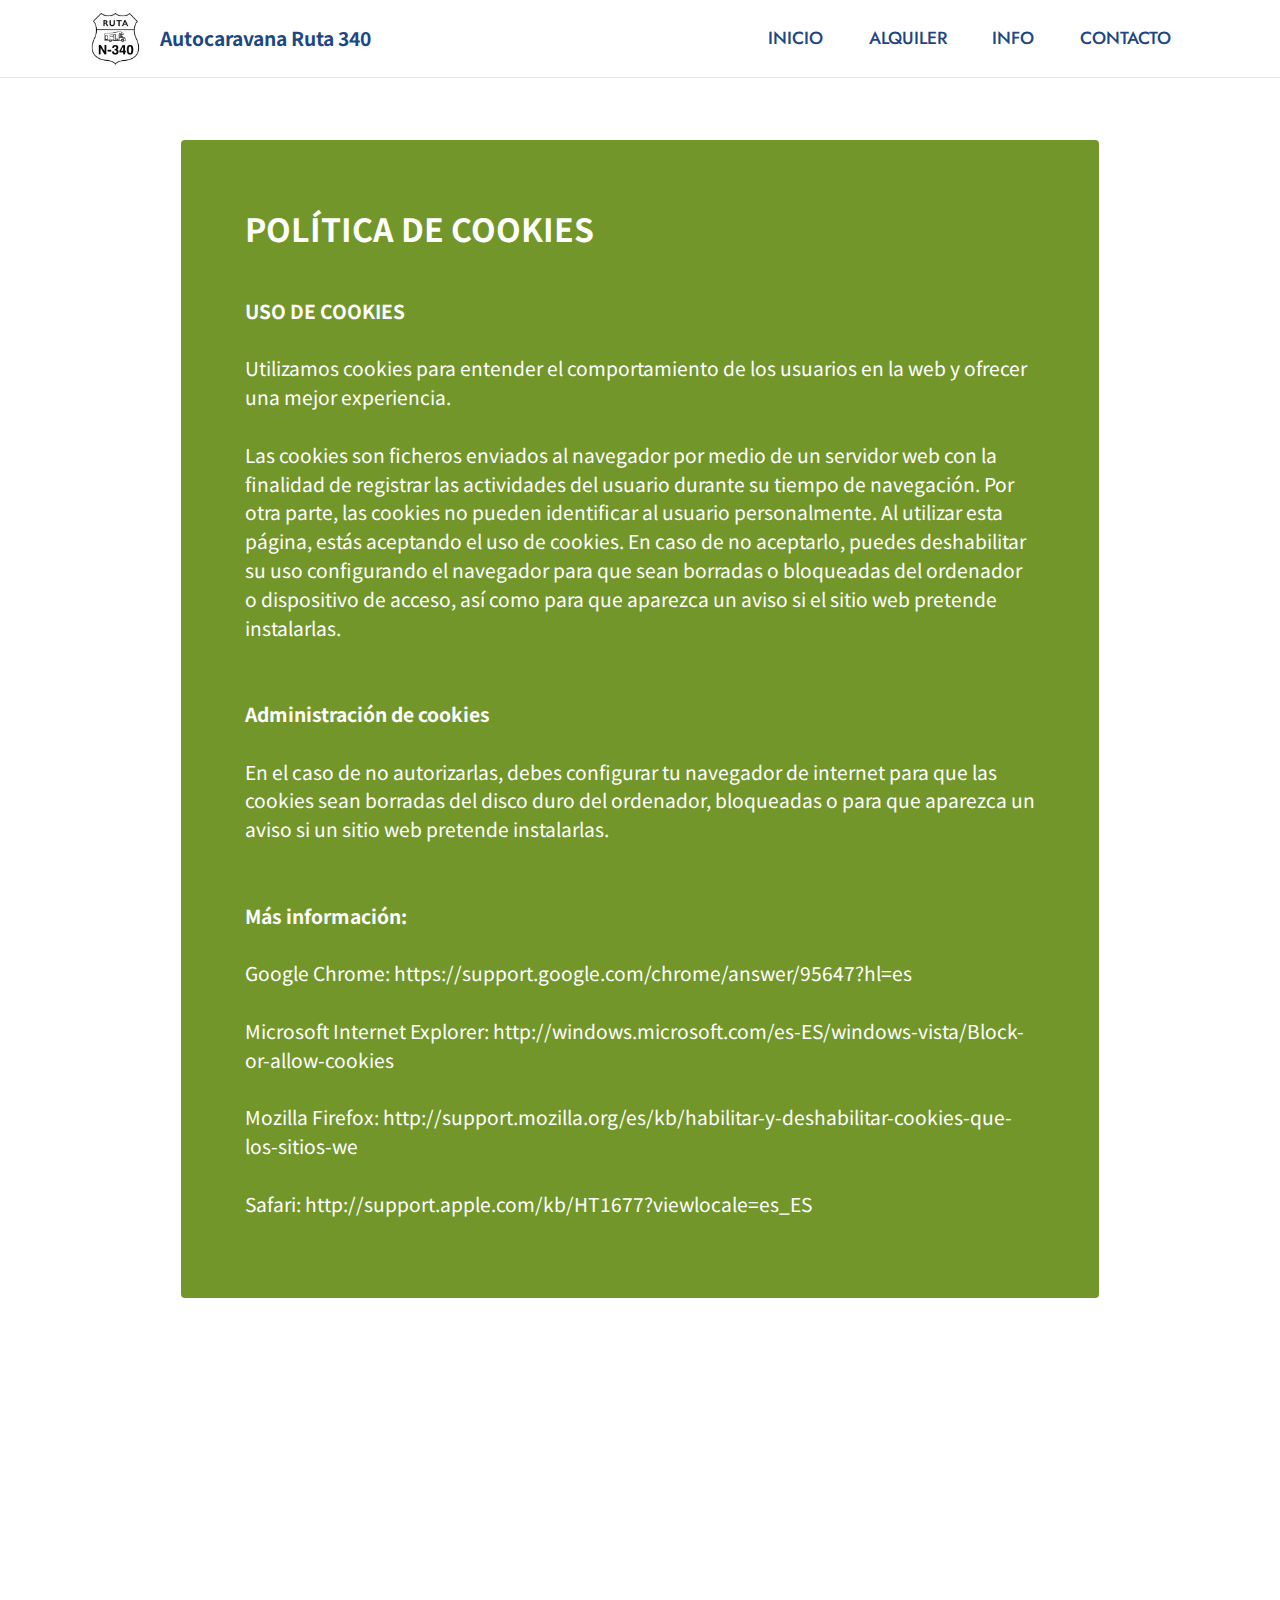
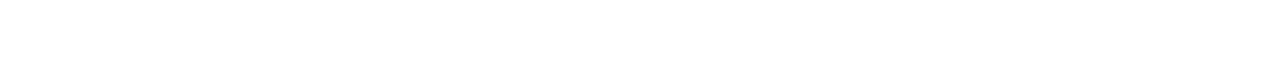
<file: cookies.html>
<!DOCTYPE html>
<html  >
<head>
  <!-- Site made with Mobirise Website Builder v5.3.0, https://mobirise.com -->
  <meta charset="UTF-8">
  <meta http-equiv="X-UA-Compatible" content="IE=edge">
  <meta name="generator" content="Mobirise v5.3.0, mobirise.com">
  <meta name="viewport" content="width=device-width, initial-scale=1, minimum-scale=1">
  <link rel="shortcut icon" href="assets/images/logo-blanco-y-negro-96x96.jpeg" type="image/x-icon">
  <meta name="description" content="">
  
  
  <title>POLITICA DE COOKIES</title>
  <link rel="stylesheet" href="assets/tether/tether.min.css">
  <link rel="stylesheet" href="assets/bootstrap/css/bootstrap.min.css">
  <link rel="stylesheet" href="assets/bootstrap/css/bootstrap-grid.min.css">
  <link rel="stylesheet" href="assets/bootstrap/css/bootstrap-reboot.min.css">
  <link rel="stylesheet" href="assets/web/assets/gdpr-plugin/gdpr-styles.css">
  <link rel="stylesheet" href="assets/animatecss/animate.css">
  <link rel="stylesheet" href="assets/dropdown/css/style.css">
  <link rel="stylesheet" href="assets/socicon/css/styles.css">
  <link rel="stylesheet" href="assets/theme/css/style.css">
  <link rel="preload" as="style" href="assets/mobirise/css/mbr-additional.css"><link rel="stylesheet" href="assets/mobirise/css/mbr-additional.css" type="text/css">
  
  
  
  
</head>
<body>
  
  <section class="menu cid-ssLfA0FrqR" once="menu" id="menu1-29">
    
    <nav class="navbar navbar-dropdown navbar-fixed-top navbar-expand-lg">
        <div class="container">
            <div class="navbar-brand">
                <span class="navbar-logo">
                    <a href="index.html#header1-f">
                        <img src="assets/images/logo-blanco-y-negro-96x96.jpeg" alt="Autocaravanas Ruta N-340" style="height: 3.8rem;">
                    </a>
                </span>
                <span class="navbar-caption-wrap"><a class="navbar-caption text-info text-primary display-7" href="index.html#header1-f">Autocaravana Ruta 340</a></span>
            </div>
            <button class="navbar-toggler" type="button" data-toggle="collapse" data-target="#navbarSupportedContent" aria-controls="navbarNavAltMarkup" aria-expanded="false" aria-label="Toggle navigation">
                <div class="hamburger">
                    <span></span>
                    <span></span>
                    <span></span>
                    <span></span>
                </div>
            </button>
            <div class="collapse navbar-collapse" id="navbarSupportedContent">
                <ul class="navbar-nav nav-dropdown nav-right" data-app-modern-menu="true"><li class="nav-item"><a class="nav-link link text-info text-primary display-4" href="index.html#header1-f">INICIO</a></li>
                    <li class="nav-item"><a class="nav-link link text-info text-primary display-4" href="alquiler.html#info3-23">
                            ALQUILER</a></li><li class="nav-item"><a class="nav-link link text-info text-primary display-4" href="info.html#content4-y">
                            INFO</a></li><li class="nav-item"><a class="nav-link link text-info text-primary display-4" href="contacto.html#content4-1c">
                            CONTACTO</a></li></ul>
                
                
            </div>
        </div>
    </nav>

</section>

<section class="content15 cid-svw196wRts" id="content15-2k">

    

    
    <div class="container">
        <div class="row justify-content-center">
            <div class="card col-md-12 col-lg-10">
                <div class="card-wrapper">
                    <div class="card-box align-left">
                        <h4 class="card-title mbr-fonts-style mbr-white mb-3 display-5"><strong>POLÍTICA DE COOKIES</strong></h4>
                        <p class="mbr-text mbr-fonts-style display-7"><br><strong>USO DE COOKIES<br></strong><br>Utilizamos cookies para entender el comportamiento de los usuarios en la web y ofrecer una mejor experiencia.<br><br>Las cookies son ficheros enviados al navegador por medio de un servidor web con la finalidad de registrar las actividades del usuario durante su tiempo de navegación. Por otra parte, las cookies no pueden identificar al usuario personalmente. Al utilizar esta página, estás aceptando el uso de cookies. En caso de no aceptarlo, puedes deshabilitar su uso configurando el navegador para que sean borradas o bloqueadas del ordenador o dispositivo de acceso, así como para que aparezca un aviso si el sitio web pretende instalarlas.<br><br><br><strong>Administración de cookies<br></strong><br>En el caso de no autorizarlas, debes configurar tu navegador de internet para que las cookies sean borradas del disco duro del ordenador, bloqueadas o para que aparezca un aviso si un sitio web pretende instalarlas.<br><br><br><strong>Más información:<br></strong><br>Google Chrome: https://support.google.com/chrome/answer/95647?hl=es<br><br>Microsoft Internet Explorer: http://windows.microsoft.com/es-ES/windows-vista/Block-or-allow-cookies<br><br>Mozilla Firefox: http://support.mozilla.org/es/kb/habilitar-y-deshabilitar-cookies-que-los-sitios-we<br><br>Safari: http://support.apple.com/kb/HT1677?viewlocale=es_ES</p>
                        
                    </div>
                </div>
            </div>
        </div>
    </div>
</section>

<section class="footer3 cid-svCAo4ftIM mbr-reveal" once="footers" id="footer3-2v">

    

    

    <div class="container-fluid">
        <div class="media-container-row align-center mbr-white">
            <div class="row row-links">
                <ul class="foot-menu">
                    
                    
                    
                    
                    
                <li class="foot-menu-item mbr-fonts-style display-7"><a href="aviso-legal.html#content15-2i" class="text-white text-primary">Aviso Legal</a></li><li class="foot-menu-item mbr-fonts-style display-7"><a href="privacidad.html#content15-2j" class="text-white text-primary">Política de Privacidad</a></li><li class="foot-menu-item mbr-fonts-style display-7"><a href="cookies.html#content15-2k" class="text-white text-primary">Política de Cookies</a></li><li class="foot-menu-item mbr-fonts-style display-7"><a href="contacto.html#form5-1d" class="text-white text-primary">Contacto</a></li></ul>
            </div>
            <div class="row social-row">
                <div class="social-list align-right pb-2">
                    
                    
                    
                    
                    
                    
                <div class="soc-item">
                        <a href="https://www.instagram.com/autocaravanaruta340/" target="_blank">
                            <span class="mbr-iconfont mbr-iconfont-social socicon-instagram socicon"></span>
                        </a>
                    </div><div class="soc-item">
                        <a href="https://www.facebook.com/AutocaravanaRuta340/" target="_blank">
                            <span class="mbr-iconfont mbr-iconfont-social socicon-facebook socicon"></span>
                        </a>
                    </div></div>
            </div>
            <div class="row row-copirayt">
                <p class="mbr-text mb-0 mbr-fonts-style mbr-white align-center display-7">Autocaravana Ruta 340 <br>Málaga<br><br></p>
            </div>
        </div>
    </div>
</section><section style="background-color: #fff; font-family: -apple-system, BlinkMacSystemFont, 'Segoe UI', 'Roboto', 'Helvetica Neue', Arial, sans-serif; color:#aaa; font-size:12px; padding: 0; align-items: center; display: flex;"><a href="https://mobirise.site/q" style="flex: 1 1; height: 3rem; padding-left: 1rem;"></a><p style="flex: 0 0 auto; margin:0; padding-right:1rem;"><a href="https://mobirise.site" style="color:#aaa;">https://mobirise.com</a> site maker</p></section><script src="assets/web/assets/jquery/jquery.min.js"></script>  <script src="assets/popper/popper.min.js"></script>  <script src="assets/tether/tether.min.js"></script>  <script src="assets/bootstrap/js/bootstrap.min.js"></script>  <script src="assets/web/assets/cookies-alert-plugin/cookies-alert-core.js"></script>  <script src="assets/web/assets/cookies-alert-plugin/cookies-alert-script.js"></script>  <script src="assets/smoothscroll/smooth-scroll.js"></script>  <script src="assets/viewportchecker/jquery.viewportchecker.js"></script>  <script src="assets/dropdown/js/nav-dropdown.js"></script>  <script src="assets/dropdown/js/navbar-dropdown.js"></script>  <script src="assets/touchswipe/jquery.touch-swipe.min.js"></script>  <script src="assets/theme/js/script.js"></script>  
  
  
<input name="cookieData" type="hidden" data-cookie-customDialogSelector='null' data-cookie-colorText='#424a4d' data-cookie-colorBg='rgba(234, 239, 241, 0.99)' data-cookie-textButton='Agree' data-cookie-colorButton='' data-cookie-colorLink='#424a4d' data-cookie-underlineLink='true' data-cookie-text="We use cookies to give you the best experience. Read our <a href='privacy.html'>cookie policy</a>.">
   <div id="scrollToTop" class="scrollToTop mbr-arrow-up"><a style="text-align: center;"><i class="mbr-arrow-up-icon mbr-arrow-up-icon-cm cm-icon cm-icon-smallarrow-up"></i></a></div>
    <input name="animation" type="hidden">
  </body>
</html>
</file>
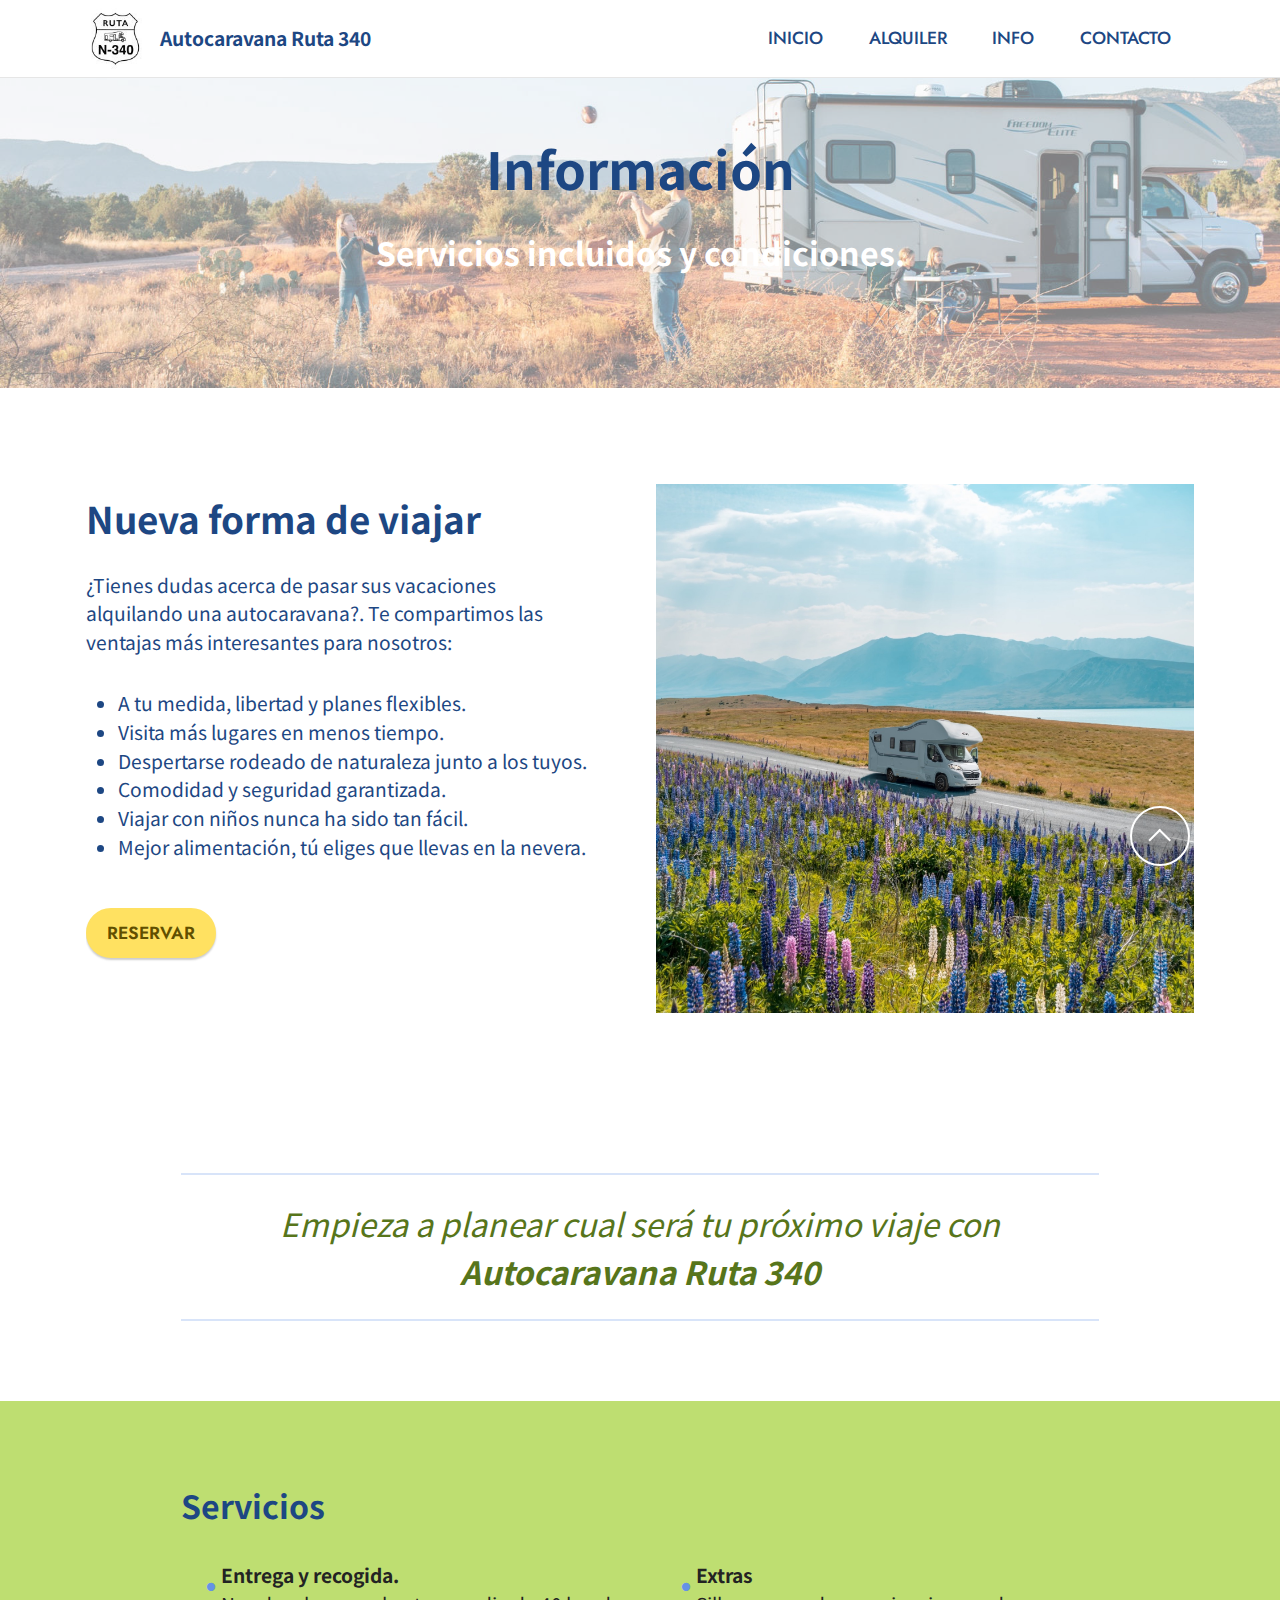
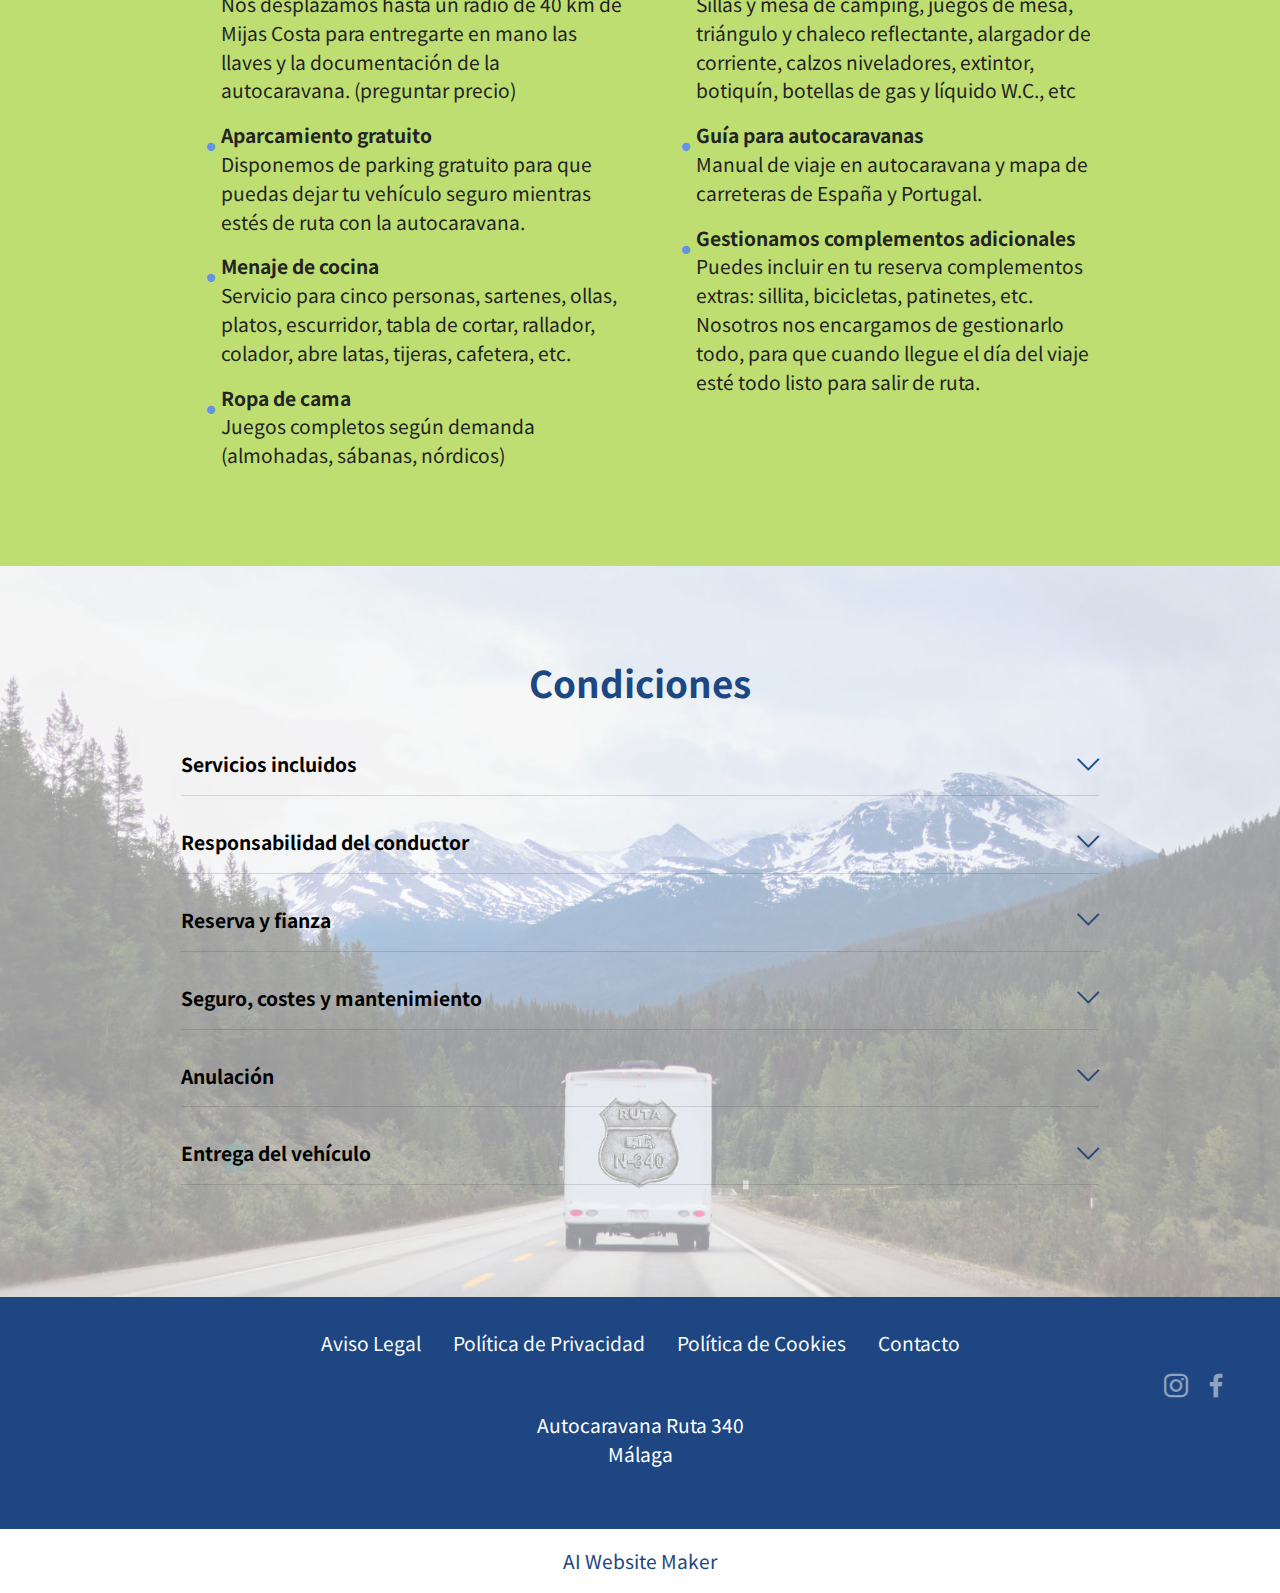
<file: info.html>
<!DOCTYPE html>
<html  >
<head>
  <!-- Site made with Mobirise Website Builder v5.9.25, https://mobirise.com -->
  <meta charset="UTF-8">
  <meta http-equiv="X-UA-Compatible" content="IE=edge">
  <meta name="generator" content="Mobirise v5.9.25, mobirise.com">
  <meta name="viewport" content="width=device-width, initial-scale=1, minimum-scale=1">
  <link rel="shortcut icon" href="assets/images/logo-blanco-y-negro-96x96.jpeg" type="image/x-icon">
  <meta name="description" content="">
  
  
  <title>INFO</title>
  <link rel="stylesheet" href="assets/web/assets/mobirise-icons2/mobirise2.css">
  <link rel="stylesheet" href="assets/web/assets/mobirise-icons/mobirise-icons.css">
  <link rel="stylesheet" href="assets/bootstrap/css/bootstrap.min.css">
  <link rel="stylesheet" href="assets/bootstrap/css/bootstrap-grid.min.css">
  <link rel="stylesheet" href="assets/bootstrap/css/bootstrap-reboot.min.css">
  <link rel="stylesheet" href="assets/parallax/jarallax.css">
  <link rel="stylesheet" href="assets/web/assets/gdpr-plugin/gdpr-styles.css">
  <link rel="stylesheet" href="assets/animatecss/animate.css">
  <link rel="stylesheet" href="assets/dropdown/css/style.css">
  <link rel="stylesheet" href="assets/socicon/css/styles.css">
  <link rel="stylesheet" href="assets/theme/css/style.css">
  <link rel="preload" href="https://fonts.googleapis.com/css?family=Noto+Sans+HK:100,300,400,500,700,900&display=swap" as="style" onload="this.onload=null;this.rel='stylesheet'">
  <noscript><link rel="stylesheet" href="https://fonts.googleapis.com/css?family=Noto+Sans+HK:100,300,400,500,700,900&display=swap"></noscript>
  <link rel="preload" href="https://fonts.googleapis.com/css?family=Noto+Sans+TC:100,300,400,500,700,900&display=swap" as="style" onload="this.onload=null;this.rel='stylesheet'">
  <noscript><link rel="stylesheet" href="https://fonts.googleapis.com/css?family=Noto+Sans+TC:100,300,400,500,700,900&display=swap"></noscript>
  <link rel="preload" href="https://fonts.googleapis.com/css?family=Jost:100,200,300,400,500,600,700,800,900,100i,200i,300i,400i,500i,600i,700i,800i,900i&display=swap" as="style" onload="this.onload=null;this.rel='stylesheet'">
  <noscript><link rel="stylesheet" href="https://fonts.googleapis.com/css?family=Jost:100,200,300,400,500,600,700,800,900,100i,200i,300i,400i,500i,600i,700i,800i,900i&display=swap"></noscript>
  <link rel="preload" as="style" href="assets/mobirise/css/mbr-additional.css?v=pmA4MV"><link rel="stylesheet" href="assets/mobirise/css/mbr-additional.css?v=pmA4MV" type="text/css">

  
  
  
</head>
<body>
  
  <section data-bs-version="5.1" class="menu cid-s48OLK6784" once="menu" id="menu1-w">
    
    <nav class="navbar navbar-dropdown navbar-fixed-top navbar-expand-lg">
        <div class="container">
            <div class="navbar-brand">
                <span class="navbar-logo">
                    <a href="index.html#header1-f">
                        <img src="assets/images/logo-blanco-y-negro-96x96.jpeg" alt="Autocaravanas Ruta N-340" style="height: 3.8rem;">
                    </a>
                </span>
                <span class="navbar-caption-wrap"><a class="navbar-caption text-info text-primary display-7" href="index.html#header1-f">Autocaravana Ruta 340</a></span>
            </div>
            <button class="navbar-toggler" type="button" data-toggle="collapse" data-bs-toggle="collapse" data-target="#navbarSupportedContent" data-bs-target="#navbarSupportedContent" aria-controls="navbarNavAltMarkup" aria-expanded="false" aria-label="Toggle navigation">
                <div class="hamburger">
                    <span></span>
                    <span></span>
                    <span></span>
                    <span></span>
                </div>
            </button>
            <div class="collapse navbar-collapse" id="navbarSupportedContent">
                <ul class="navbar-nav nav-dropdown nav-right" data-app-modern-menu="true"><li class="nav-item"><a class="nav-link link text-info text-primary display-4" href="index.html#header1-f">INICIO</a></li>
                    <li class="nav-item"><a class="nav-link link text-info text-primary display-4" href="alquiler.html#info3-23">
                            ALQUILER</a></li><li class="nav-item"><a class="nav-link link text-info text-primary display-4" href="info.html#content4-y">
                            INFO</a></li><li class="nav-item"><a class="nav-link link text-info text-primary display-4" href="contacto.html#content4-1c">
                            CONTACTO</a></li></ul>
                
                
            </div>
        </div>
    </nav>

</section>

<section data-bs-version="5.1" class="content4 cid-ssKY55tTMF mbr-parallax-background" id="content4-y">
    
    <div class="mbr-overlay" style="opacity: 0.5; background-color: rgb(255, 255, 255);">
    </div>
    <div class="container">
        <div class="row justify-content-center">
            <div class="title col-md-12 col-lg-10">
                <h3 class="mbr-section-title mbr-fonts-style align-center mb-4 display-1"><strong>Información</strong></h3>
                <h4 class="mbr-section-subtitle align-center mbr-fonts-style mb-4 display-5"><strong>
                    Servicios incluidos y condiciones.</strong></h4>
                
            </div>
        </div>
    </div>
</section>

<section data-bs-version="5.1" class="features11 cid-sv1X548Grg" id="features12-2f">

    
    
    <div class="container">
        <div class="row align-items-center">
            <div class="col-12 col-lg">
                <div class="card-wrapper">
                    <div class="card-box">
                        <h4 class="card-title mbr-fonts-style mb-4 display-2"><strong>Nueva forma de viajar</strong></h4>
                        <p class="mbr-text mbr-fonts-style mb-4 display-7">¿Tienes dudas acerca de pasar sus vacaciones alquilando una autocaravana?. Te compartimos las ventajas más interesantes para nosotros:</p>
                        <div class="mbr-text mbr-fonts-style counter-container display-7">
                            <ul>
                                <li><span style="font-size: 1.2rem;">A tu medida, libertad y planes flexibles.</span></li><li><span style="font-size: 1.2rem;">Visita más lugares en menos tiempo.</span></li><li><span style="font-size: 1.2rem;">Despertarse rodeado de naturaleza junto a los tuyos.</span></li><li>Comodidad y seguridad garantizada.</li><li>Viajar con niños nunca ha sido tan fácil.</li><li>Mejor alimentación, tú eliges que llevas en la nevera.</li>
                            </ul>
                        </div>
                        <div class="mbr-section-btn mb-4"><a class="btn btn-warning display-4" href="contacto.html#form5-1d">RESERVAR</a></div>
                    </div>
                </div>
            </div>
            <div class="col-12 col-lg-6 md-pb">
                <div class="image-wrapper">
                    <img src="assets/images/publi-1.jpeg" alt="Ruta en camper">
                </div>
            </div>
        </div>
    </div>
</section>

<section data-bs-version="5.1" class="content6 cid-ssKY9a37Gj" id="content6-11">
    
    <div class="container">
        <div class="row justify-content-center">
            <div class="col-md-12 col-lg-10">
                <hr class="line">
                <p class="mbr-text align-center mbr-fonts-style my-4 display-5">
                    <em>Empieza a planear cual será tu próximo viaje con <strong>Autocaravana Ruta 340</strong></em></p>
                <hr class="line">
            </div>
        </div>
    </div>
</section>

<section data-bs-version="5.1" class="content13 cid-ssKY6SPUtN" id="content13-10">
    
    
    <div class="container">
        <div class="row justify-content-center">
            <div class="col-md-12 col-lg-10">
                <h3 class="mbr-section-title mbr-fonts-style mb-4 display-5">
                    <strong>Servicios</strong></h3>
            </div>
        </div>
        <div class="row justify-content-center">
            <div class="col-md-12 col-lg-10">
                <div class="row justify-content-center">
                    <div class="col-12 col-lg-6">
                        <ul class="list mbr-fonts-style display-7">
                            <li><strong>Entrega y recogida.<br></strong>Nos desplazamos hasta un radio de 40 km de Mijas Costa para entregarte en mano las llaves y la documentación de la autocaravana. (preguntar precio)</li><li><span style="font-size: 1.2rem;"><strong>Aparcamiento gratuito<br></strong></span>Disponemos de parking gratuito para que puedas dejar tu vehículo seguro mientras estés de ruta con la autocaravana.</li>
                            <li><strong>Menaje de cocina</strong><br>Servicio para cinco personas, sartenes, ollas, platos, escurridor, tabla de cortar, rallador, colador, abre latas, tijeras, cafetera, etc.</li><li><strong>Ropa de cama<br></strong>Juegos completos según demanda (almohadas, sábanas, nórdicos)&nbsp;</li>
                        </ul>
                    </div>
                    <div class="col-12 col-lg-6">
                        <ul class="list mbr-fonts-style display-7">
                            <li><strong>Extras<br></strong><span style="font-size: 1.2rem;">Sillas y mesa de camping, juegos de mesa, triángulo y chaleco reflectante, alargador de corriente, calzos niveladores, extintor, botiquín, botellas de gas y líquido W.C., etc</span></li><li><span style="font-size: 1.2rem;"><strong>Guía para autocaravanas<br></strong></span>Manual de viaje en autocaravana y mapa de carreteras de España y Portugal.</li><li><span style="font-size: 1.2rem;"><strong>Gestionamos complementos adicionales<br></strong>Puedes incluir en tu reserva complementos extras: sillita, bicicletas, patinetes, etc.<br></span>Nosotros nos encargamos de gestionarlo todo, para que cuando llegue el día del viaje esté todo listo para salir de ruta.</li>
                        </ul>
                    </div>
                </div>
            </div>
        </div>
    </div>
</section>

<section data-bs-version="5.1" class="content17 cid-ssKYtBRfaG" id="content17-13">

    

    <div class="mbr-overlay" style="opacity: 0.6; background-color: rgb(255, 255, 255);">
    </div>
    
    <div class="container">
        
            <div class="row justify-content-center">
                <div class="col-12 col-md-10">
                    <div class="section-head align-center mb-4">
                        <h3 class="mbr-section-title mb-0 mbr-fonts-style display-2"><strong>Condiciones</strong></h3>
                        
                    </div>
                    
                    <div id="bootstrap-toggle" class="toggle-panel accordionStyles tab-content">
                        <div class="card mb-3">
                            <div class="card-header" role="tab" id="headingOne">
                                <a role="button" class="collapsed panel-title text-black" data-toggle="collapse" data-bs-toggle="collapse" data-core="" href="#collapse1_16" aria-expanded="false" aria-controls="collapse1">
                                    <h6 class="panel-title-edit mbr-fonts-style mb-0 display-7"><strong>Servicios incluidos</strong></h6>
                                    <span class="sign mbr-iconfont mbri-arrow-down"></span>
                                </a>
                            </div>
                            <div id="collapse1_16" class="panel-collapse noScroll collapse" role="tabpanel" aria-labelledby="headingOne">
                                <div class="panel-body">
                                    <p class="mbr-fonts-style panel-text display-7">- Seguro Todo Riesgo (excepto 900 € de franquicia).<br>- Se entregara totalmente limpia e higienizada.<br>- Parking gratuito para su vehículo.<br>- Asistencia en carretera 24 horas.<br>- Asistencia telefónica.<br><br></p>
                                </div>
                            </div>
                        </div>
                        <div class="card mb-3">
                            <div class="card-header" role="tab" id="headingTwo">
                                <a role="button" class="collapsed panel-title text-black" data-toggle="collapse" data-bs-toggle="collapse" data-core="" href="#collapse2_16" aria-expanded="false" aria-controls="collapse2">
                                    <h6 class="panel-title-edit mbr-fonts-style mb-0 display-7"><strong>Responsabilidad del conductor</strong></h6>
                                    <span class="sign mbr-iconfont mbri-arrow-down"></span>
                                </a>

                            </div>
                            <div id="collapse2_16" class="panel-collapse noScroll collapse" role="tabpanel" aria-labelledby="headingTwo">
                                <div class="panel-body">
                                    <p class="mbr-fonts-style panel-text display-7">El arrendatario y conductor adicionales deben de tener mas de 25 años y con una antigüedad mínima de 2 años de carnet de conducir clase B.<br><br>Es obligatorio <strong>presentar los documentos identificativos</strong> tanto del arrendatarios como los posibles conductores, con un mínimo de 48 horas de antelación al inicio del alquiler, así mismo el arrendador podrá exigir, si lo considera necesario cualquier tipo de documento identificativo.<br><br>Está totalmente <strong>prohibido fumar dentro del vehículo</strong>.<br><br>No cumplir con lo anteriormente indicado, se penaliza con el 50% de la fianza.<br><br>El conductor responde de cualquier <strong>multa, sanción y otras responsabilidades</strong> en las que pudiera incurrir por infringir la legislación vigente en materia de circulación, mientras dure el periodo de alquiler.<br><br>El vehículo se destinara a un uso normal, no pudiendo transportas mas personas de las permitidas, estando prohibido expresamente al arrendatario destinarlo a concursos o carreras, transporte de mercancías, empujar o remolcar cualquier vehículo, ceder el uso a terceros y conducir bajo los efectos del alcohol o drogas.<br></p>
                                </div>
                            </div>
                        </div>
                        <div class="card mb-3">
                            <div class="card-header" role="tab" id="headingThree">
                                <a role="button" class="collapsed panel-title text-black" data-toggle="collapse" data-bs-toggle="collapse" data-core="" href="#collapse3_16" aria-expanded="false" aria-controls="collapse3">
                                    <h6 class="panel-title-edit mbr-fonts-style mb-0 display-7"><strong>Reserva y fianza</strong></h6>
                                    <span class="sign mbr-iconfont mbri-arrow-down"></span>
                                </a>
                            </div>
                            <div id="collapse3_16" class="panel-collapse noScroll collapse" role="tabpanel" aria-labelledby="headingThree">
                                <div class="panel-body">
                                    <p class="mbr-fonts-style panel-text display-7">Para confirmar la reserva es imprescindible <strong>abonar el 30 % del importe total del alquiler. </strong><br>Para retirar la autocaravana deberá ser abonado el importe total de alquiler al igual que la <strong>fianza de 900 €</strong>, que se devolverá un plazo máximo de 48 horas tras verificar si no hay desperfectos.<br></p>
                                </div>
                            </div>
                        </div>
                        <div class="card mb-3">
                            <div class="card-header" role="tab" id="headingThree">
                                <a role="button" class="collapsed panel-title text-black" data-toggle="collapse" data-bs-toggle="collapse" data-core="" href="#collapse4_16" aria-expanded="false" aria-controls="collapse4">
                                    <h6 class="panel-title-edit mbr-fonts-style mb-0 display-7"><strong>Seguro, costes y mantenimiento</strong></h6>
                                    <span class="sign mbr-iconfont mbri-arrow-down"></span>
                                </a>
                            </div>
                            <div id="collapse4_16" class="panel-collapse noScroll collapse" role="tabpanel" aria-labelledby="headingThree">
                                <div class="panel-body">
                                    <p class="mbr-fonts-style panel-text display-7">La autocaravana dispone de <strong>seguro a todo riesgo con franquicia de 900 euros.</strong><br>En caso de siniestro corren a cargo del conductor únicamente el coste de los daños propios hasta el límite del importe de la franquicia, salvo que el culpable sea un tercero, en este caso la cobertura es completa, siempre que el parte de accidentes este debidamente cumplimentado y firmado por ambas partes.<br><br>El vehículo solo tiene <strong>cobertura para viajar dentro de la UE</strong>, estando prohibida la conducción de la autocaravana en un país no perteneciente a la UE.<br><br>El arrendatario se hará cargo del pago en caso de rotura o perdida de cualquier tipo de accesorio o equipamiento que incluya la autocaravana, así como todo el equipamiento extra que contrate, bicicletas, navegador, sillita, etc.<br><br>En caso de rotura, desperfecto o síntoma de avería, el conductor deberá obligatoriamente notificarlo dentro de las siguientes 12 horas a la apreciación del problema.<br><br>La NO notificación podría perjudicar la entrega a tiempo al siguiente cliente, por lo que se le podrá exigir el importe correspondiente a un día de alquiler.<br><br>Los <strong>costes de carburante</strong> corren a cargo del conductor. Los gastos de mantenimiento, cambio de aceite y otros corren a cargo del propietario. Cualquier reparación deberá de ser autorizada por el propietario.<br></p>
                                </div>
                            </div>
                        </div>
                        <div class="card mb-3">
                            <div class="card-header" role="tab" id="headingThree">
                                <a role="button" class="collapsed panel-title text-black" data-toggle="collapse" data-bs-toggle="collapse" data-core="" href="#collapse5_16" aria-expanded="false" aria-controls="collapse5">
                                   <h6 class="panel-title-edit mbr-fonts-style mb-0 display-7"><strong>Anulación</strong></h6>
                                        <span class="mbr-iconfont mobi-mbri-arrow-down mobi-mbri"></span>
                                </a>
                            </div>
                            <div id="collapse5_16" class="panel-collapse noScroll collapse" role="tabpanel" aria-labelledby="headingThree">
                                <div class="panel-body">
                                    <p class="mbr-fonts-style panel-text display-7">Anulación 30 días antes de la fecha de inicio, tendrá una penalización del 50 % de la reserva.<br>Entre 29 y 16 días antes de inicio, penalización será del 80 % de la reserva.<br>Menos de quince días, penalización del 100 % de la reserva.</p>
                                </div>
                            </div>
                        </div>
                        <div class="card mb-3">
                            <div class="card-header" role="tab" id="headingThree">
                                <a role="button" class="collapsed panel-title text-black" data-toggle="collapse" data-bs-toggle="collapse" data-core="" href="#collapse6_16" aria-expanded="false" aria-controls="collapse6">
                                    <h6 class="panel-title-edit mbr-fonts-style mb-0 display-7"><strong>Entrega del vehículo</strong></h6>
                                    <span class="mbr-iconfont mobi-mbri-arrow-down mobi-mbri"></span>
                                </a>
                            </div>
                            <div id="collapse6_16" class="panel-collapse noScroll collapse" role="tabpanel" aria-labelledby="headingThree">
                                <div class="panel-body">
                                    <p class="mbr-fonts-style panel-text display-7">
                                       La entrega y devolución de la autocaravana se efectuará en el lugar, fecha y hora convenidos.<br><br>El retorno del vehículo antes de la fecha indicada no supondrá reembolso alguno.<br><br>La no presentación del arrendatario en el lugar y hora convenido, para el inicio del alquiler, tendrá la consideración y rescisión unilateral el contrato y de la reserva por parte del arrendatario, con penalización del 100 % de la reserva, dicha no presentación facultará al arrendador a disponer del vehículo reservado no teniendo el cliente derecho a indemnización y compensación ninguna.<br><br>Cualquier aumento del periodo del alquiler deberá ser comunicado con una antelación mínima de tres días para su confirmación, dependiendo esta de la disponibilidad del vehículo para dichas fechas, en el supuesto de que la prorroga fuera posible el arrendatario se obliga a pagar por anticipado, el coste adicional que origine dicha prorroga, no pudiendo retraerse bajo ningún concepto de la fianza depositada (Entiéndase por prorroga la ampliación del periodo de alquiler una vez iniciado el viaje), los retrasos en la entrega no autorizado serán penalizado con una tarifa diaria triple a la cantidad aplicada por contrato.<br><br>Sí por motivos ajenos al arrendador, tales como averías, accidente o similares o de fuerza mayor no se pudiera entregar el día indicado el arrendatario sólo podrá reclamar la señal abonada al arrendador no dando derecho a ninguna indemnización.<br><br><strong>Limpieza</strong><br>Las autocaravanas se entregan totalmente limpias e higienizadas, tanto interior como exterior listas para su uso, debiéndose retornar en el mismo estado y con los depósitos de aguas residuales vacíos, sino se entregara en estas condiciones se tendría que abonar 60 € en concepto de limpieza.</p>
                                </div>
                            </div>
                        </div>
                    </div>
                </div>
            </div>
        </div>
</section>

<section data-bs-version="5.1" class="footer3 cid-svCAo4ftIM mbr-reveal" once="footers" id="footer3-2v">

    

    

    <div class="container-fluid">
        <div class="media-container-row align-center mbr-white">
            <div class="row row-links">
                <ul class="foot-menu">
                    
                    
                    
                    
                    
                <li class="foot-menu-item mbr-fonts-style display-7"><a href="aviso-legal.html#content15-2i" class="text-white text-primary">Aviso Legal</a></li><li class="foot-menu-item mbr-fonts-style display-7"><a href="privacidad.html#content15-2j" class="text-white text-primary">Política de Privacidad</a></li><li class="foot-menu-item mbr-fonts-style display-7"><a href="cookies.html#content15-2k" class="text-white text-primary">Política de Cookies</a></li><li class="foot-menu-item mbr-fonts-style display-7"><a href="contacto.html#form5-1d" class="text-white text-primary">Contacto</a></li></ul>
            </div>
            <div class="row social-row">
                <div class="social-list align-right pb-2">
                    
                    
                    
                    
                    
                    
                <div class="soc-item">
                        <a href="https://www.instagram.com/autocaravanaruta340/" target="_blank">
                            <span class="mbr-iconfont mbr-iconfont-social socicon-instagram socicon"></span>
                        </a>
                    </div><div class="soc-item">
                        <a href="https://www.facebook.com/AutocaravanaRuta340/" target="_blank">
                            <span class="mbr-iconfont mbr-iconfont-social socicon-facebook socicon"></span>
                        </a>
                    </div></div>
            </div>
            <div class="row row-copirayt">
                <p class="mbr-text mb-0 mbr-fonts-style mbr-white align-center display-7">Autocaravana Ruta 340 <br>Málaga<br><br></p>
            </div>
        </div>
    </div>
</section><section class="display-7" style="padding: 0;align-items: center;justify-content: center;flex-wrap: wrap;    align-content: center;display: flex;position: relative;height: 4rem;"><a href="https://mobiri.se/3789137" style="flex: 1 1;height: 4rem;position: absolute;width: 100%;z-index: 1;"><img alt="" style="height: 4rem;" src="[data-uri]"></a><p style="margin: 0;text-align: center;" class="display-7">&#8204;</p><a style="z-index:1" href="https://mobirise.com/builder/ai-website-maker.html">AI Website Maker</a></section><script src="assets/bootstrap/js/bootstrap.bundle.min.js"></script>  <script src="assets/parallax/jarallax.js"></script>  <script src="assets/web/assets/cookies-alert-plugin/cookies-alert-core.js"></script>  <script src="assets/web/assets/cookies-alert-plugin/cookies-alert-script.js"></script>  <script src="assets/smoothscroll/smooth-scroll.js"></script>  <script src="assets/ytplayer/index.js"></script>  <script src="assets/dropdown/js/navbar-dropdown.js"></script>  <script src="assets/mbr-switch-arrow/mbr-switch-arrow.js"></script>  <script src="assets/theme/js/script.js"></script>  
  
  
<input name="cookieData" type="hidden" data-cookie-cookiesAlertType='false' data-cookie-customDialogSelector='null' data-cookie-colorText='#424a4d' data-cookie-colorBg='rgb(234, 239, 241)' data-cookie-opacityOverlay='80' data-cookie-bgOpacity='undefined' data-cookie-textButton='Agree' data-cookie-rejectText='REJECT' data-cookie-colorButton='' data-cookie-rejectColor='' data-cookie-colorLink='#424a4d' data-cookie-underlineLink='true' data-cookie-text="We use cookies to give you the best experience. Read our <a href='privacy.html'>cookie policy</a>.">
   <div id="scrollToTop" class="scrollToTop mbr-arrow-up"><a style="text-align: center;"><i class="mbr-arrow-up-icon mbr-arrow-up-icon-cm cm-icon cm-icon-smallarrow-up"></i></a></div>
    <input name="animation" type="hidden">
  </body>
</html>
</file>
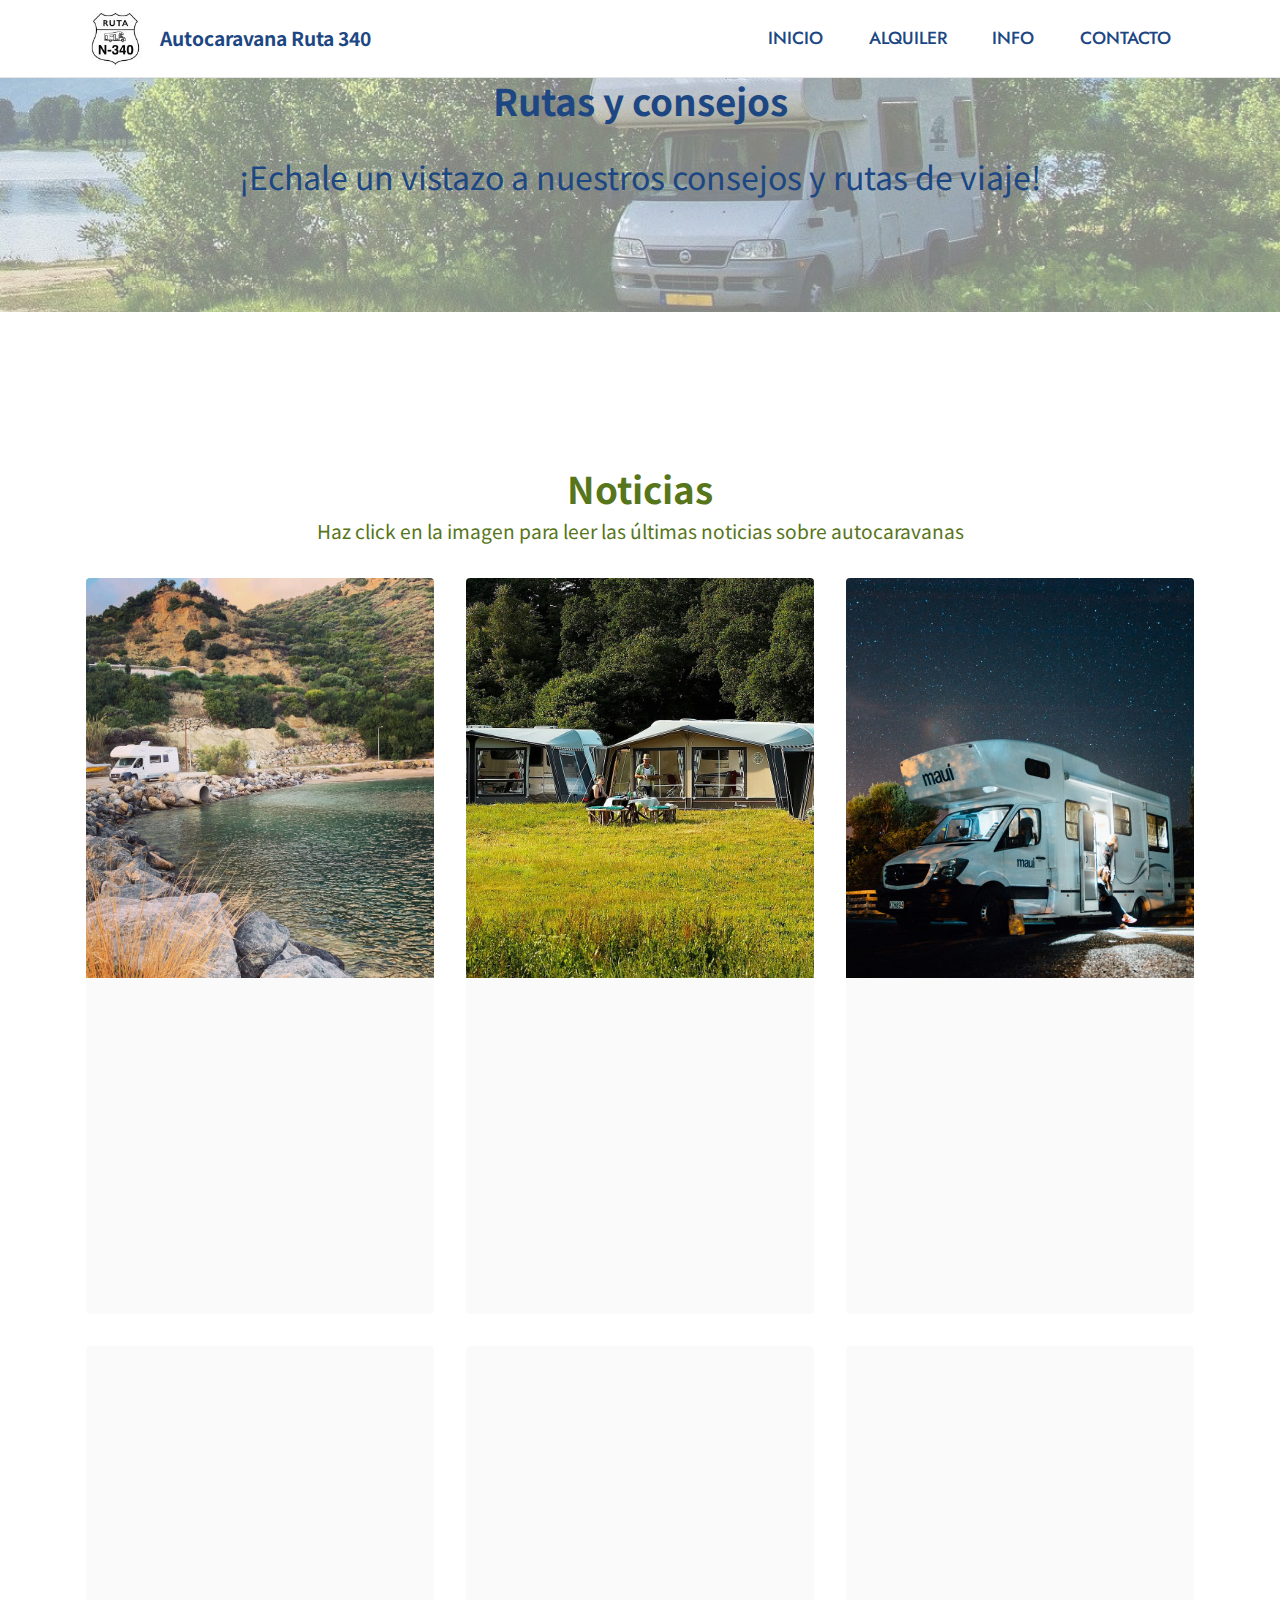
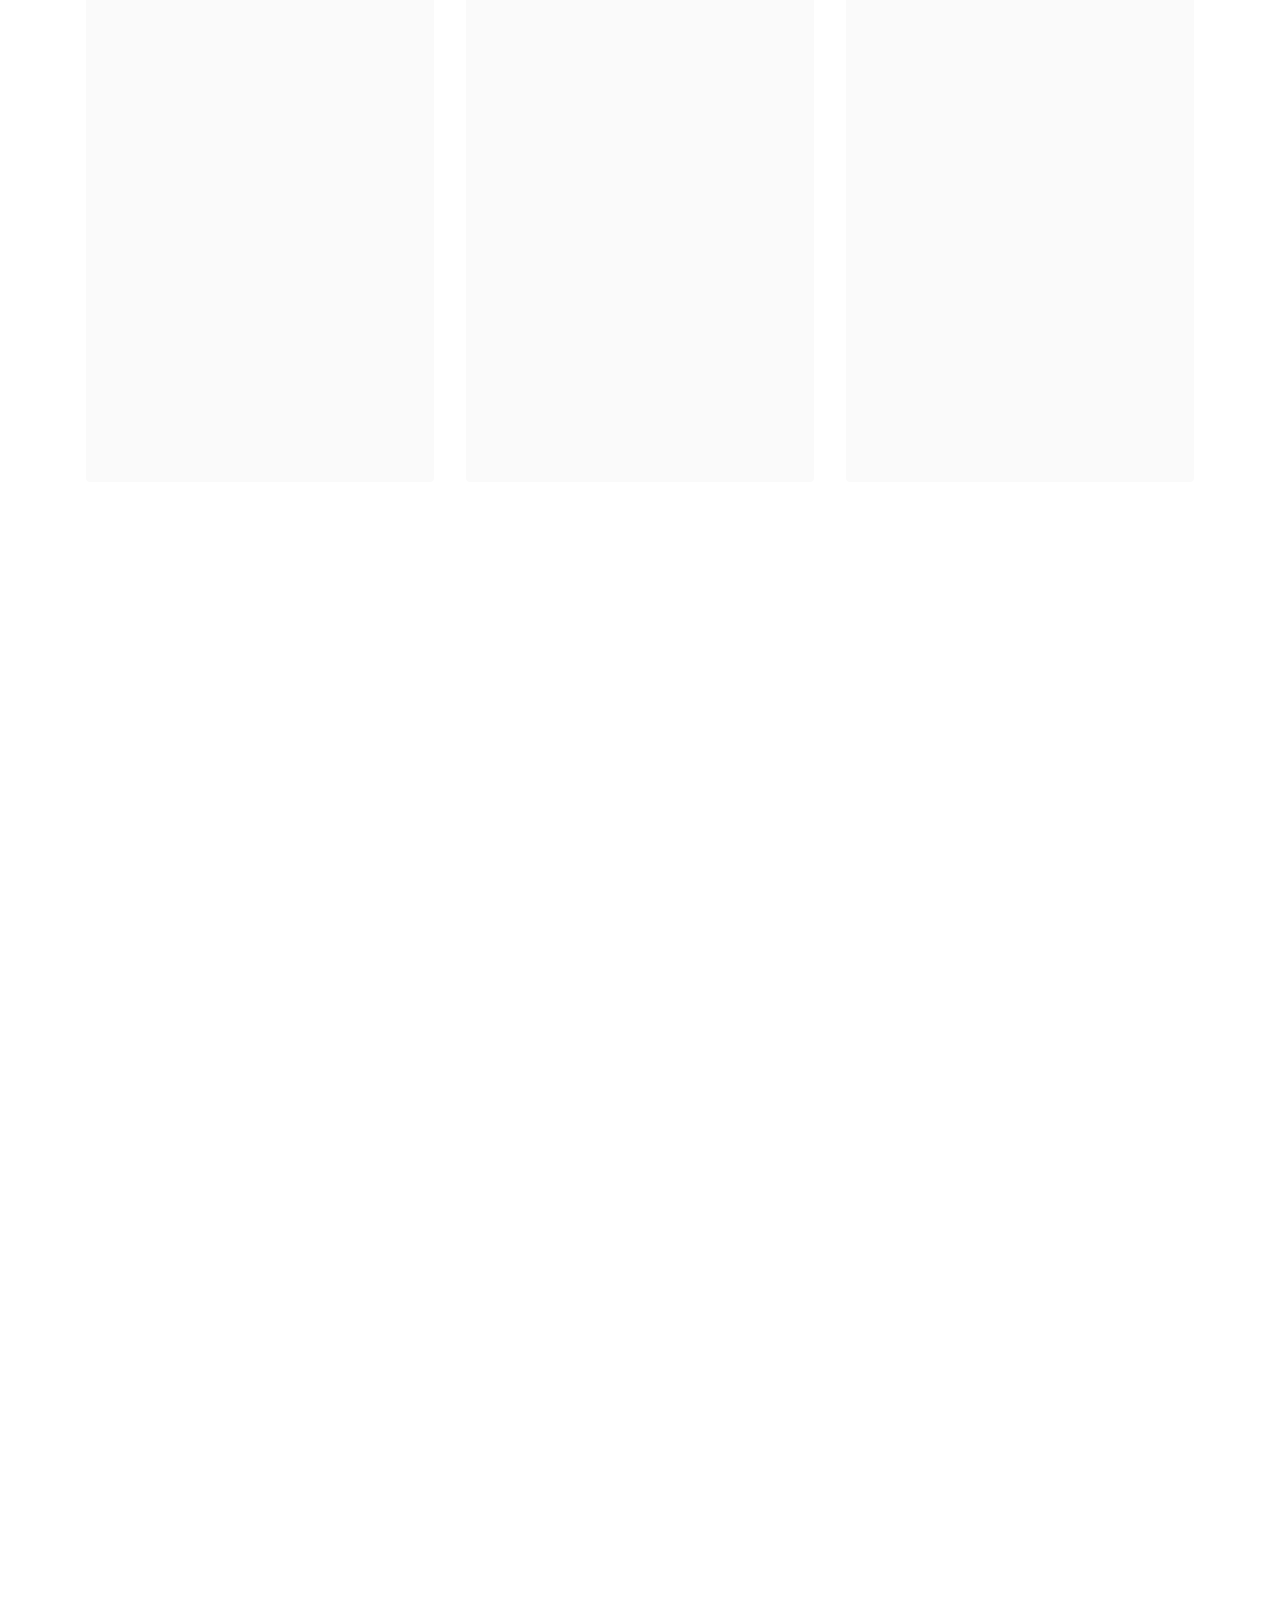
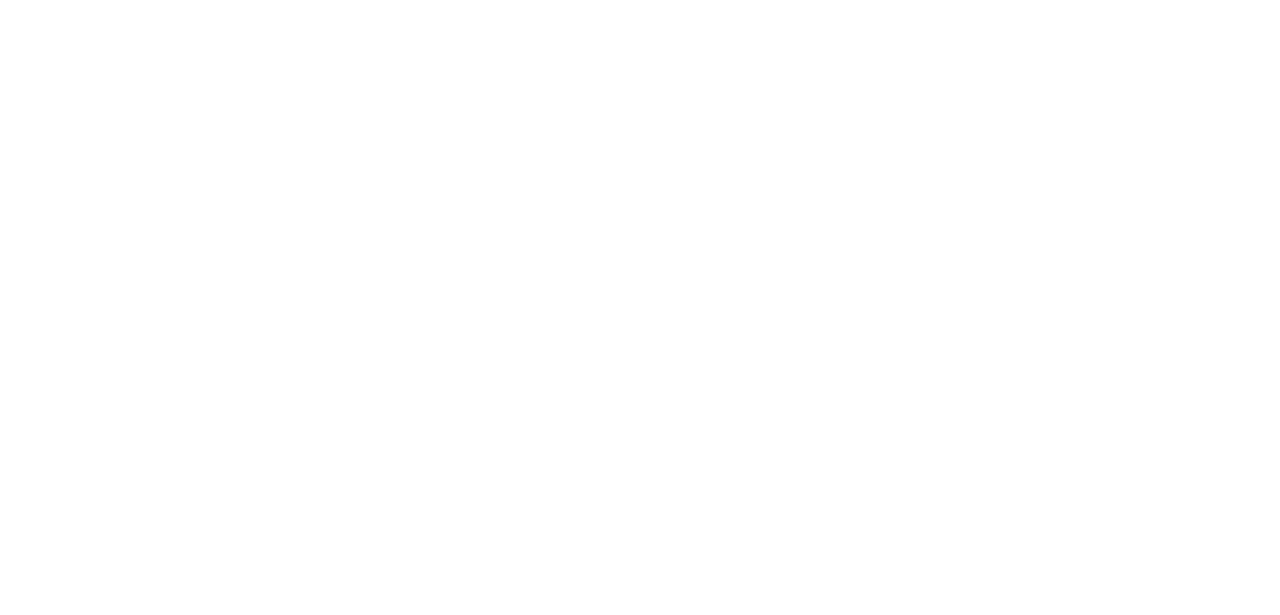
<file: noticias.html>
<!DOCTYPE html>
<html  >
<head>
  <!-- Site made with Mobirise Website Builder v5.3.0, https://mobirise.com -->
  <meta charset="UTF-8">
  <meta http-equiv="X-UA-Compatible" content="IE=edge">
  <meta name="generator" content="Mobirise v5.3.0, mobirise.com">
  <meta name="viewport" content="width=device-width, initial-scale=1, minimum-scale=1">
  <link rel="shortcut icon" href="assets/images/logo-blanco-y-negro-96x96.jpeg" type="image/x-icon">
  <meta name="description" content="">
  
  
  <title>NOTICIAS</title>
  <link rel="stylesheet" href="assets/tether/tether.min.css">
  <link rel="stylesheet" href="assets/bootstrap/css/bootstrap.min.css">
  <link rel="stylesheet" href="assets/bootstrap/css/bootstrap-grid.min.css">
  <link rel="stylesheet" href="assets/bootstrap/css/bootstrap-reboot.min.css">
  <link rel="stylesheet" href="assets/web/assets/gdpr-plugin/gdpr-styles.css">
  <link rel="stylesheet" href="assets/animatecss/animate.css">
  <link rel="stylesheet" href="assets/dropdown/css/style.css">
  <link rel="stylesheet" href="assets/socicon/css/styles.css">
  <link rel="stylesheet" href="assets/theme/css/style.css">
  <link rel="preload" as="style" href="assets/mobirise/css/mbr-additional.css"><link rel="stylesheet" href="assets/mobirise/css/mbr-additional.css" type="text/css">
  
  
  
  
</head>
<body>
  
  <section class="content4 cid-ssL2qMDI5a" id="content4-18">
    
    <div class="mbr-overlay" style="opacity: 0.5; background-color: rgb(255, 255, 255);">
    </div>
    <div class="container">
        <div class="row justify-content-center">
            <div class="title col-md-12 col-lg-10">
                <h3 class="mbr-section-title mbr-fonts-style align-center mb-4 display-2">
                    <strong>Rutas y consejos</strong></h3>
                <h4 class="mbr-section-subtitle align-center mbr-fonts-style mb-4 display-5">¡Echale un vistazo a nuestros consejos y rutas de viaje!</h4>
                
            </div>
        </div>
    </div>
</section>

<section class="menu cid-s48OLK6784" once="menu" id="menu1-14">
    
    <nav class="navbar navbar-dropdown navbar-fixed-top navbar-expand-lg">
        <div class="container">
            <div class="navbar-brand">
                <span class="navbar-logo">
                    <a href="index.html#header1-f">
                        <img src="assets/images/logo-blanco-y-negro-96x96.jpeg" alt="Autocaravanas Ruta N-340" style="height: 3.8rem;">
                    </a>
                </span>
                <span class="navbar-caption-wrap"><a class="navbar-caption text-info text-primary display-7" href="index.html#header1-f">Autocaravana Ruta 340</a></span>
            </div>
            <button class="navbar-toggler" type="button" data-toggle="collapse" data-target="#navbarSupportedContent" aria-controls="navbarNavAltMarkup" aria-expanded="false" aria-label="Toggle navigation">
                <div class="hamburger">
                    <span></span>
                    <span></span>
                    <span></span>
                    <span></span>
                </div>
            </button>
            <div class="collapse navbar-collapse" id="navbarSupportedContent">
                <ul class="navbar-nav nav-dropdown nav-right" data-app-modern-menu="true"><li class="nav-item"><a class="nav-link link text-info text-primary display-4" href="index.html#header1-f">INICIO</a></li>
                    <li class="nav-item"><a class="nav-link link text-info text-primary display-4" href="alquiler.html#info3-23">
                            ALQUILER</a></li><li class="nav-item"><a class="nav-link link text-info text-primary display-4" href="info.html#content4-y">
                            INFO</a></li><li class="nav-item"><a class="nav-link link text-info text-primary display-4" href="contacto.html#content4-1c">
                            CONTACTO</a></li></ul>
                
                
            </div>
        </div>
    </nav>

</section>

<section class="content1 cid-ssL21zM4dD" id="content1-16">
    
    
    <div class="container">
        <div class="mbr-section-head">
            <h4 class="mbr-section-title mbr-fonts-style align-center mb-0 display-2"><strong>Noticias</strong></h4>
            <h5 class="mbr-section-subtitle mbr-fonts-style align-center mb-0 mt-2 display-7">Haz click en la imagen para leer las últimas noticias sobre autocaravanas</h5>
        </div>
        <div class="row mt-4">
            <div class="item features-image сol-12 col-md-6 col-lg-4 active">
                <div class="item-wrapper">
                    <div class="item-img">
                        <img src="assets/images/camper-4682369-1920-696x522.jpg" alt="" title="" data-slide-to="2">
                    </div>
                    <div class="item-content">
                        <h5 class="item-title mbr-fonts-style display-5"><strong>Visitando nuevos lugares</strong></h5>
                        
                        <p class="mbr-text mbr-fonts-style mt-3 display-7">Mobirise Page Maker is a free and simple
                            website builder - just drop site blocks to your page, add content and sty it! <a href="#" class="text-success">Seguir leyendo...</a></p>
                    </div>
                    
                </div>
            </div><div class="item features-image сol-12 col-md-6 col-lg-4">
                <div class="item-wrapper">
                    <div class="item-img">
                        <img src="assets/images/camping-987707-1920-1920x1094.jpg" alt="" title="" data-slide-to="1">
                    </div>
                    <div class="item-content">
                        <h5 class="item-title mbr-fonts-style display-5"><strong>Pernocta en campings</strong></h5>
                        
                        <p class="mbr-text mbr-fonts-style mt-3 display-7">Mobirise Site Creator offers a huge
                            collection of 3500+ site blocks, templates and themes with thousands flexible oons. <a href="#top" class="text-success">Seguir leyendo...</a><br></p>
                    </div>
                    
                </div>
            </div><div class="item features-image сol-12 col-md-6 col-lg-4">
                <div class="item-wrapper">
                    <div class="item-img">
                        <img src="assets/images/hanson-lu-avc2aie1-q-unsplash-1-1076x717.jpg" alt="" title="" data-slide-to="2">
                    </div>
                    <div class="item-content">
                        <h5 class="item-title mbr-fonts-style display-5"><strong>Noches a la luz de las estrellas</strong></h5>
                        
                        <p class="mbr-text mbr-fonts-style mt-3 display-7">Mobirise Site Creator offers a huge
                            collection of 3500+ site blocks, templates and themes with thousands flexible options. <a href="#top" class="text-success">Read more..</a><br></p>
                    </div>
                    
                </div>
            </div><div class="item features-image сol-12 col-md-6 col-lg-4">
                <div class="item-wrapper">
                    <div class="item-img">
                        <img src="assets/images/mbr-1076x673.jpg" alt="" title="" data-slide-to="3">
                    </div>
                    <div class="item-content">
                        <h5 class="item-title mbr-fonts-style display-5"><strong>Noches a la luz de las estrellas</strong></h5>
                        
                        <p class="mbr-text mbr-fonts-style mt-3 display-7">Mobirise Site Creator offers a huge
                            collection of 3500+ site blocks, templates and themes with thousands flexible options. <a href="#top" class="text-success">Read more..</a><br></p>
                    </div>
                    
                </div>
            </div><div class="item features-image сol-12 col-md-6 col-lg-4">
                <div class="item-wrapper">
                    <div class="item-img">
                        <img src="assets/images/mbr-1-1920x1280.jpg" alt="" title="" data-slide-to="4">
                    </div>
                    <div class="item-content">
                        <h5 class="item-title mbr-fonts-style display-5"><strong>Noches a la luz de las estrellas</strong></h5>
                        
                        <p class="mbr-text mbr-fonts-style mt-3 display-7">Mobirise Site Creator offers a huge
                            collection of 3500+ site blocks, templates and themes with thousands flexible options. <a href="#top" class="text-success">Read more..</a><br></p>
                    </div>
                    
                </div>
            </div><div class="item features-image сol-12 col-md-6 col-lg-4">
                <div class="item-wrapper">
                    <div class="item-img">
                        <img src="assets/images/mbr-1440x1920.jpg" alt="" title="" data-slide-to="5">
                    </div>
                    <div class="item-content">
                        <h5 class="item-title mbr-fonts-style display-5"><strong>Noches a la luz de las estrellas</strong></h5>
                        
                        <p class="mbr-text mbr-fonts-style mt-3 display-7">Mobirise Site Creator offers a huge
                            collection of 3500+ site blocks, templates and themes with thousands flexible options. <a href="#top" class="text-success">Read more..</a><br></p>
                    </div>
                    
                </div>
            </div>
            


        </div>
    </div>
</section>

<section class="content7 cid-ssL2sg3Lo2" id="content7-19">
    
    <div class="container">
        <div class="row justify-content-center">
            <div class="col-12 col-md-10">
                <blockquote>
                <h5 class="mbr-section-title mbr-fonts-style mb-2 display-7"><strong>How mobirise works?</strong></h5>
                <p class="mbr-text mbr-fonts-style display-4">Use Mobirise website building software to create multiple sites for commercial and non-profit projects. Themes in the Mobirise website builder offer multiple blocks: intros, sliders, galleries, forms, articles, and so on. Start a project and click on the red plus buttons to see the blocks available for your theme.</p></blockquote>
            </div>
        </div>
    </div>
</section>

<section class="form1 cid-ssL25AgFJe mbr-fullscreen mbr-parallax-background" id="form1-17">

    

    
    <div class="align-center container">
        <div class="row justify-content-center">
            <div class="col-lg-8 mx-auto mbr-form" data-form-type="formoid">
                <form action="https://mobirise.eu/" method="POST" class="mbr-form form-with-styler" data-form-title="Form Name"><input type="hidden" name="email" data-form-email="true" value="bqRzOKDB7mplqmO9c4fM9Xd72sCTE2enTLKo4r4E3T4BiAAV8O0nMtn6ByfNxaxmbkN1T72eGqYV6QFzdB9OwN0bHc0bSxW9JrLWFxjRzPP/u1H33I70/YuyfL1HTXAr">
                    <div class="row">
                        <div hidden="hidden" data-form-alert="" class="alert alert-success col-12">Gracias por rellenar el formulario!</div>
                        <div hidden="hidden" data-form-alert-danger="" class="alert alert-danger col-12">Oops...! some
                            problem!</div>
                    </div>
                    <div class="dragArea row">
                        <div class="col-12">
                            <h1 class="mbr-section-title mb-4 display-2"><strong>¿Quieres estar al día de nuestras ofertas?</strong></h1>
                        </div>
                        <div class="col-12">
                            <p class="mbr-text mbr-fonts-style mb-5 display-7">Start with creating a new website and picking up the theme. Then expand the blocks panel with the big red "plus" button in the lower right corner and start dragging the blocks you like.</p>
                        </div>
                        <div class="col-md col-12 form-group" data-for="name">
                            <input type="text" name="name" placeholder="Nombre" data-form-field="Name" class="form-control" id="name-form1-17">
                        </div>
                        <div class="col-md col-12 form-group" data-for="email">
                            <input type="email" name="email" placeholder="Email" data-form-field="Email" class="form-control" id="email-form1-17">
                        </div>
                        <div class="mbr-section-btn col-12 col-md-auto"><button type="submit" class="btn btn-primary display-4">Subscribete</button></div>
                    </div>
                <span class="gdpr-block">
<label>
<span class="textGDPR display-7" style="color: #a7a7a7"><input type="checkbox" name="gdpr" id="gdpr-form1-17" required="">By continuing you agree to our <a style="color: #149dcc; text-decoration: none;" href="terms.html">Terms of Service</a> and <a style="color: #149dcc; text-decoration: none;" href="policy.html">Privacy Policy</a>.</span>
</label>
</span></form>
            </div>
        </div>
    </div>
</section>

<section class="footer3 cid-svCAo4ftIM mbr-reveal" once="footers" id="footer3-2v">

    

    

    <div class="container-fluid">
        <div class="media-container-row align-center mbr-white">
            <div class="row row-links">
                <ul class="foot-menu">
                    
                    
                    
                    
                    
                <li class="foot-menu-item mbr-fonts-style display-7"><a href="aviso-legal.html#content15-2i" class="text-white text-primary">Aviso Legal</a></li><li class="foot-menu-item mbr-fonts-style display-7"><a href="privacidad.html#content15-2j" class="text-white text-primary">Política de Privacidad</a></li><li class="foot-menu-item mbr-fonts-style display-7"><a href="cookies.html#content15-2k" class="text-white text-primary">Política de Cookies</a></li><li class="foot-menu-item mbr-fonts-style display-7"><a href="contacto.html#form5-1d" class="text-white text-primary">Contacto</a></li></ul>
            </div>
            <div class="row social-row">
                <div class="social-list align-right pb-2">
                    
                    
                    
                    
                    
                    
                <div class="soc-item">
                        <a href="https://www.instagram.com/autocaravanaruta340/" target="_blank">
                            <span class="mbr-iconfont mbr-iconfont-social socicon-instagram socicon"></span>
                        </a>
                    </div><div class="soc-item">
                        <a href="https://www.facebook.com/AutocaravanaRuta340/" target="_blank">
                            <span class="mbr-iconfont mbr-iconfont-social socicon-facebook socicon"></span>
                        </a>
                    </div></div>
            </div>
            <div class="row row-copirayt">
                <p class="mbr-text mb-0 mbr-fonts-style mbr-white align-center display-7">Autocaravana Ruta 340 <br>Málaga<br><br></p>
            </div>
        </div>
    </div>
</section><section style="background-color: #fff; font-family: -apple-system, BlinkMacSystemFont, 'Segoe UI', 'Roboto', 'Helvetica Neue', Arial, sans-serif; color:#aaa; font-size:12px; padding: 0; align-items: center; display: flex;"><a href="https://mobirise.site/p" style="flex: 1 1; height: 3rem; padding-left: 1rem;"></a><p style="flex: 0 0 auto; margin:0; padding-right:1rem;">Create your own <a href="https://mobirise.site/y" style="color:#aaa;">website</a> with Mobirise</p></section><script src="assets/web/assets/jquery/jquery.min.js"></script>  <script src="assets/popper/popper.min.js"></script>  <script src="assets/tether/tether.min.js"></script>  <script src="assets/bootstrap/js/bootstrap.min.js"></script>  <script src="assets/web/assets/cookies-alert-plugin/cookies-alert-core.js"></script>  <script src="assets/web/assets/cookies-alert-plugin/cookies-alert-script.js"></script>  <script src="assets/smoothscroll/smooth-scroll.js"></script>  <script src="assets/viewportchecker/jquery.viewportchecker.js"></script>  <script src="assets/dropdown/js/nav-dropdown.js"></script>  <script src="assets/dropdown/js/navbar-dropdown.js"></script>  <script src="assets/touchswipe/jquery.touch-swipe.min.js"></script>  <script src="assets/parallax/jarallax.min.js"></script>  <script src="assets/theme/js/script.js"></script>  <script src="assets/formoid/formoid.min.js"></script>  
  
  
<input name="cookieData" type="hidden" data-cookie-customDialogSelector='null' data-cookie-colorText='#424a4d' data-cookie-colorBg='rgba(234, 239, 241, 0.99)' data-cookie-textButton='Agree' data-cookie-colorButton='' data-cookie-colorLink='#424a4d' data-cookie-underlineLink='true' data-cookie-text="We use cookies to give you the best experience. Read our <a href='privacy.html'>cookie policy</a>.">
   <div id="scrollToTop" class="scrollToTop mbr-arrow-up"><a style="text-align: center;"><i class="mbr-arrow-up-icon mbr-arrow-up-icon-cm cm-icon cm-icon-smallarrow-up"></i></a></div>
    <input name="animation" type="hidden">
  </body>
</html>
</file>
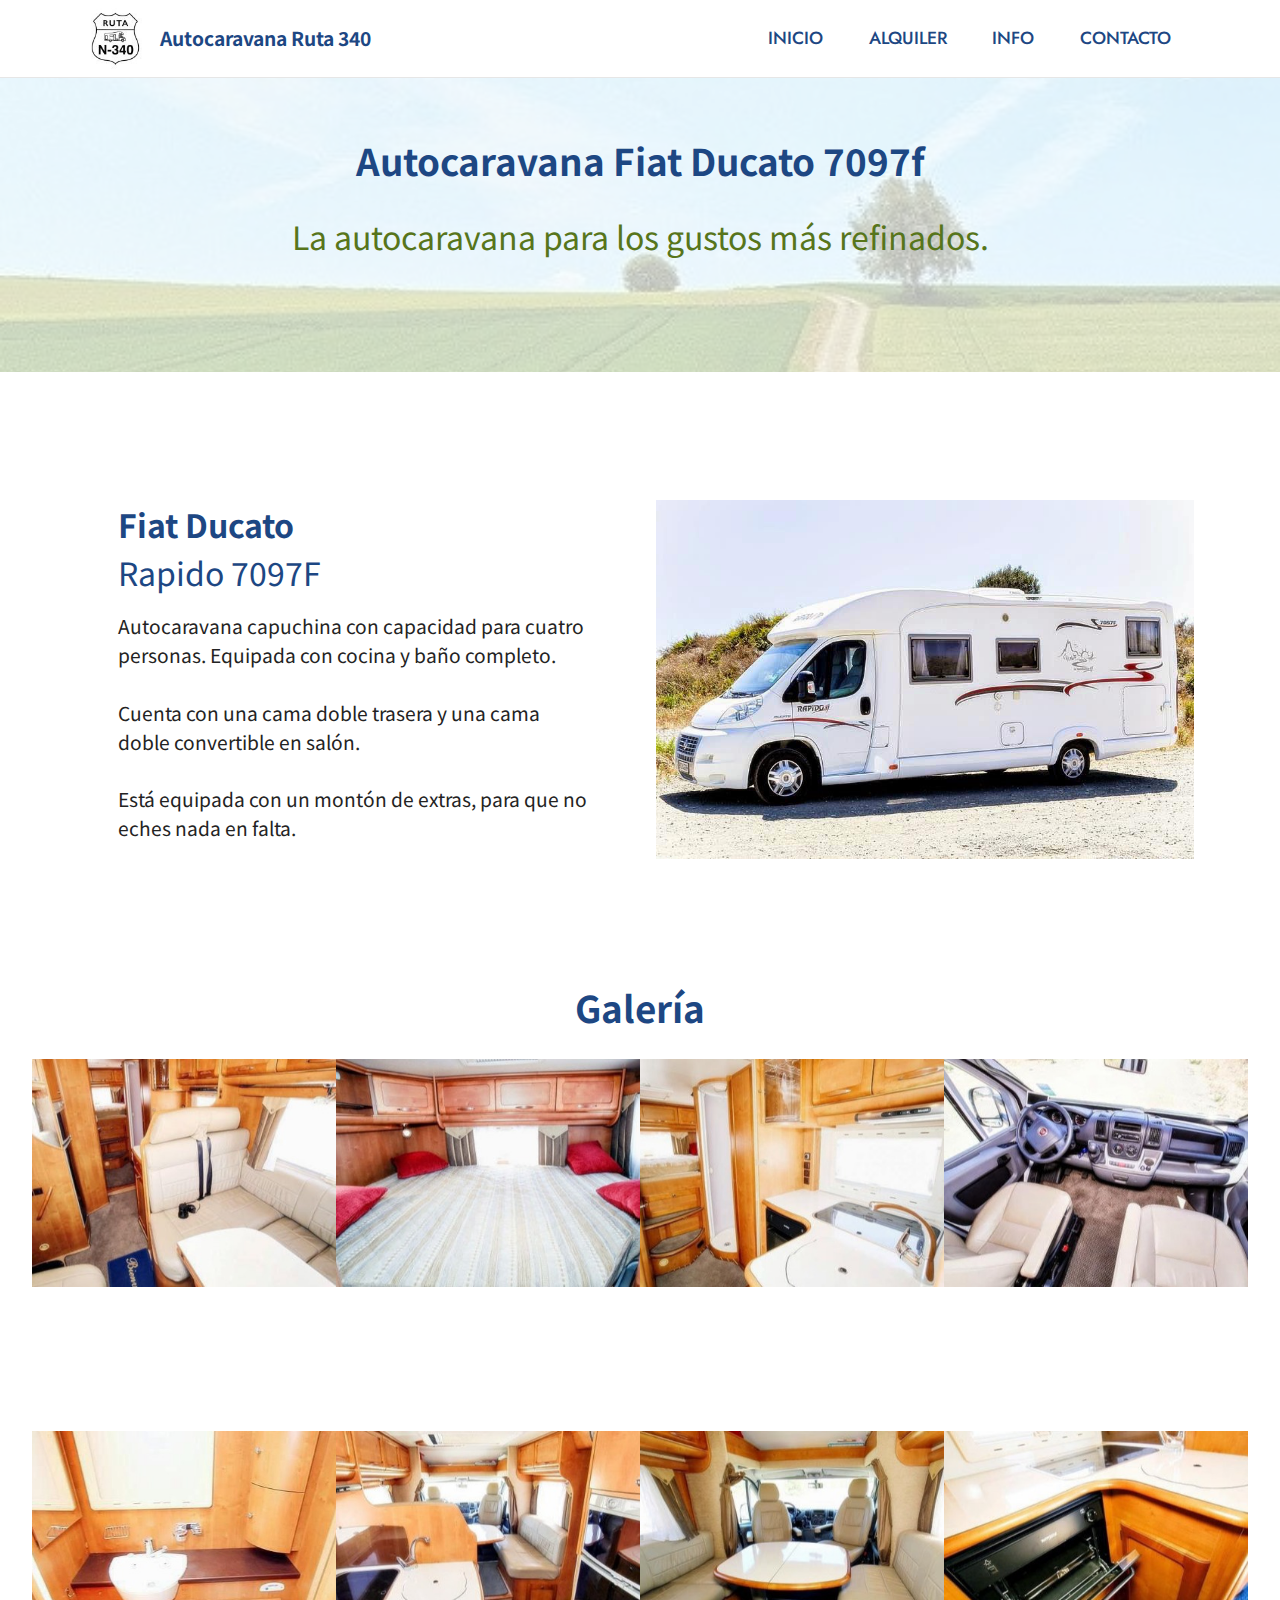
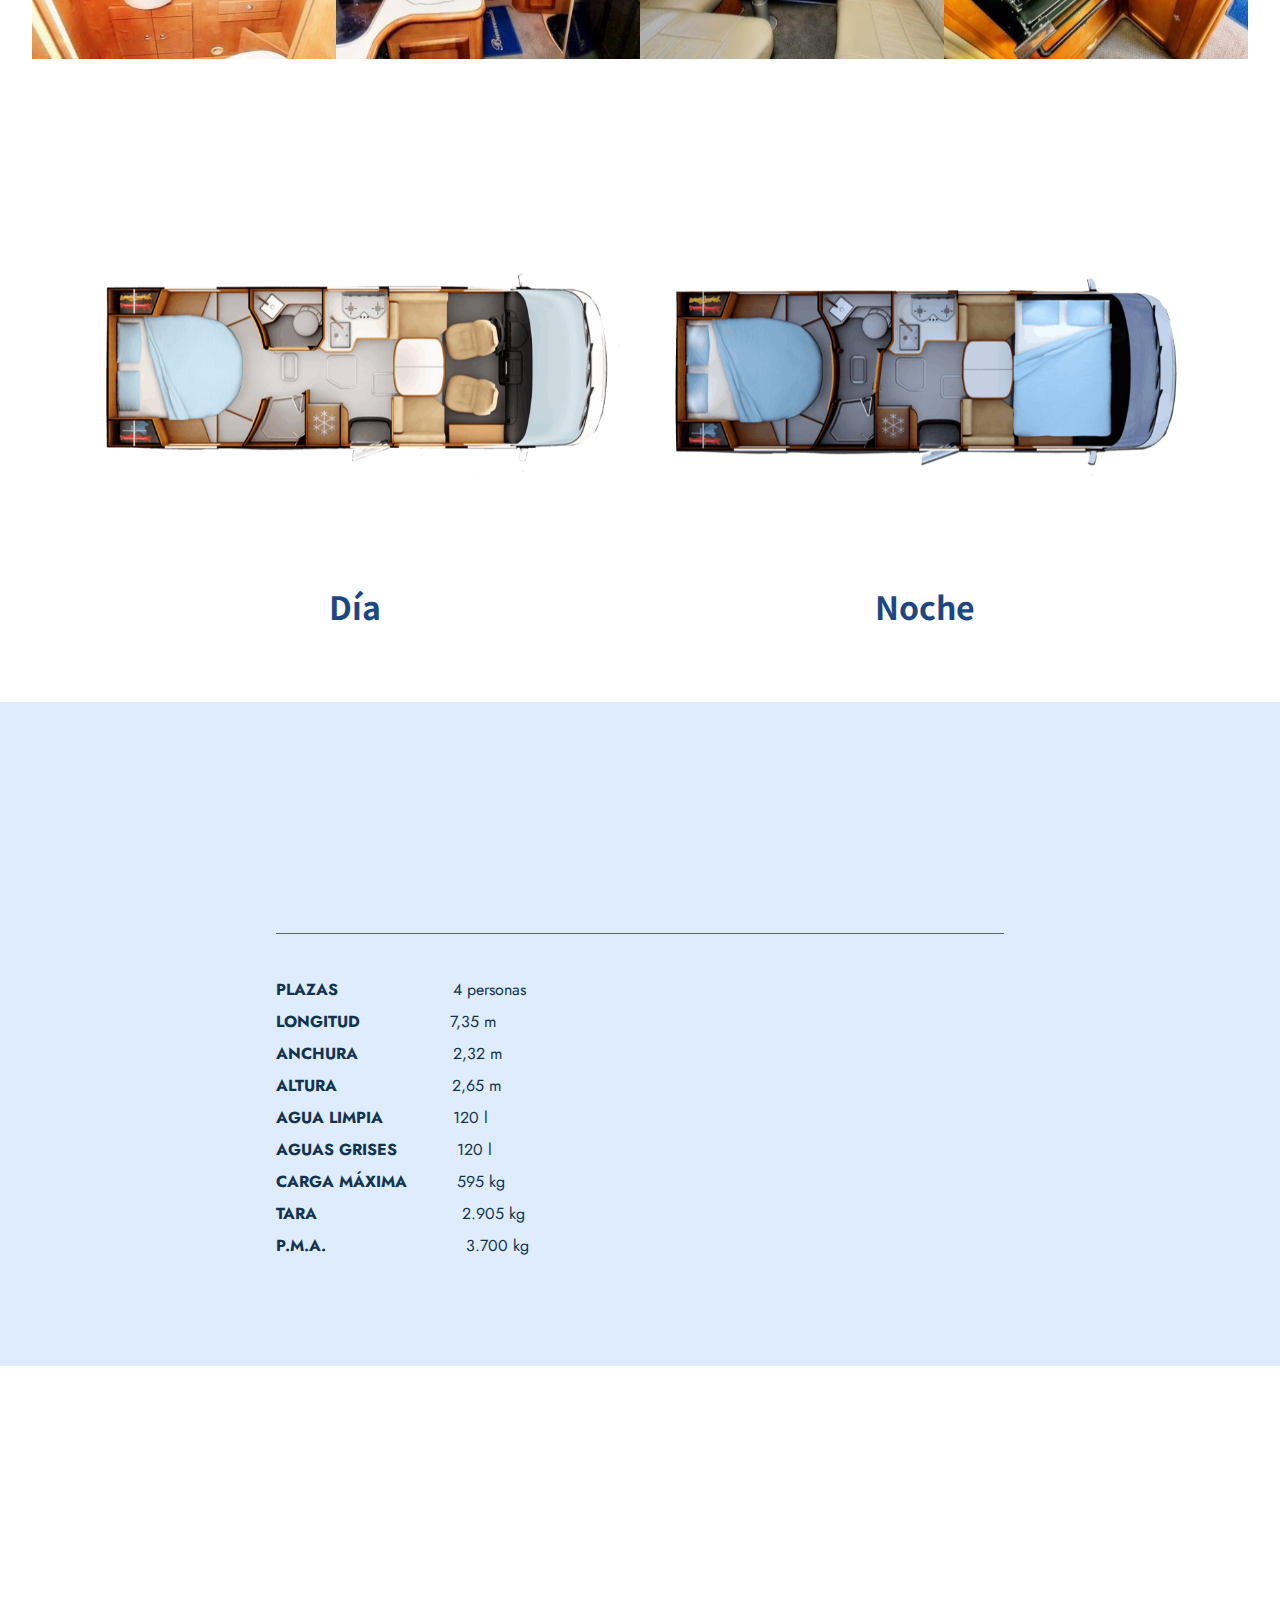
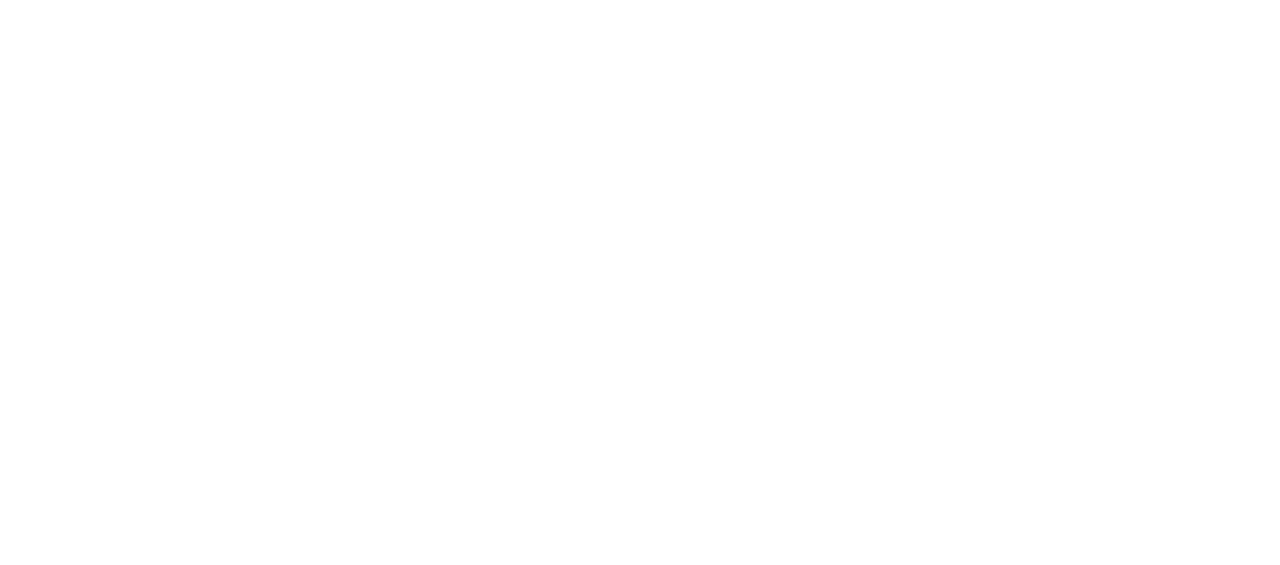
<file: page10.html>
<!DOCTYPE html>
<html  >
<head>
  <!-- Site made with Mobirise Website Builder v5.3.0, https://mobirise.com -->
  <meta charset="UTF-8">
  <meta http-equiv="X-UA-Compatible" content="IE=edge">
  <meta name="generator" content="Mobirise v5.3.0, mobirise.com">
  <meta name="viewport" content="width=device-width, initial-scale=1, minimum-scale=1">
  <link rel="shortcut icon" href="assets/images/logo-blanco-y-negro-96x96.jpeg" type="image/x-icon">
  <meta name="description" content="">
  
  
  <title>RAPIDO</title>
  <link rel="stylesheet" href="assets/web/assets/mobirise-icons2/mobirise2.css">
  <link rel="stylesheet" href="assets/tether/tether.min.css">
  <link rel="stylesheet" href="assets/bootstrap/css/bootstrap.min.css">
  <link rel="stylesheet" href="assets/bootstrap/css/bootstrap-grid.min.css">
  <link rel="stylesheet" href="assets/bootstrap/css/bootstrap-reboot.min.css">
  <link rel="stylesheet" href="assets/web/assets/gdpr-plugin/gdpr-styles.css">
  <link rel="stylesheet" href="assets/animatecss/animate.css">
  <link rel="stylesheet" href="assets/dropdown/css/style.css">
  <link rel="stylesheet" href="assets/formstyler/jquery.formstyler.css">
  <link rel="stylesheet" href="assets/formstyler/jquery.formstyler.theme.css">
  <link rel="stylesheet" href="assets/datepicker/jquery.datetimepicker.min.css">
  <link rel="stylesheet" href="assets/socicon/css/styles.css">
  <link rel="stylesheet" href="assets/theme/css/style.css">
  <link rel="preload" as="style" href="assets/mobirise/css/mbr-additional.css"><link rel="stylesheet" href="assets/mobirise/css/mbr-additional.css" type="text/css">
  
  
  
  
</head>
<body>
  
  <section class="menu cid-swlBybnNYD" once="menu" id="menu1-2w">
    
    <nav class="navbar navbar-dropdown navbar-fixed-top navbar-expand-lg">
        <div class="container">
            <div class="navbar-brand">
                <span class="navbar-logo">
                    <a href="index.html#header1-f">
                        <img src="assets/images/logo-blanco-y-negro-96x96.jpeg" alt="Autocaravanas Ruta N-340" style="height: 3.8rem;">
                    </a>
                </span>
                <span class="navbar-caption-wrap"><a class="navbar-caption text-info text-primary display-7" href="index.html#header1-f">Autocaravana Ruta 340</a></span>
            </div>
            <button class="navbar-toggler" type="button" data-toggle="collapse" data-target="#navbarSupportedContent" aria-controls="navbarNavAltMarkup" aria-expanded="false" aria-label="Toggle navigation">
                <div class="hamburger">
                    <span></span>
                    <span></span>
                    <span></span>
                    <span></span>
                </div>
            </button>
            <div class="collapse navbar-collapse" id="navbarSupportedContent">
                <ul class="navbar-nav nav-dropdown nav-right" data-app-modern-menu="true"><li class="nav-item"><a class="nav-link link text-info text-primary display-4" href="index.html#header1-f">INICIO</a></li>
                    <li class="nav-item"><a class="nav-link link text-info text-primary display-4" href="alquiler.html#info3-23">
                            ALQUILER</a></li><li class="nav-item"><a class="nav-link link text-info text-primary display-4" href="info.html#content4-y">
                            INFO</a></li><li class="nav-item"><a class="nav-link link text-info text-primary display-4" href="contacto.html#content4-1c">
                            CONTACTO</a></li></ul>
                
                
            </div>
        </div>
    </nav>

</section>

<section class="content4 cid-swlByc5zZm" id="content4-2x">
    
    <div class="mbr-overlay" style="opacity: 0.7; background-color: rgb(255, 255, 255);">
    </div>
    <div class="container">
        <div class="row justify-content-center">
            <div class="title col-md-12 col-lg-10">
                <h3 class="mbr-section-title mbr-fonts-style align-center mb-4 display-2">
                    <strong>Autocaravana Fiat Ducato 7097f</strong></h3>
                <h4 class="mbr-section-subtitle align-center mbr-fonts-style mb-4 display-5">La autocaravana para los gustos más refinados.</h4>
                
            </div>
        </div>
    </div>
</section>

<section class="image2 cid-swlBycqIkW" id="image2-2y">
    

    

    <div class="container">
        <div class="row align-items-center">
            <div class="col-12 col-lg-6">
                <div class="image-wrapper">
                    <img src="assets/images/whatsapp-image-2021-05-01-at-22.10.09-800x533.jpg" alt="Autocaravana capuchina cuatro plazas">
                    
                </div>
            </div>
            <div class="col-12 col-lg">
                <div class="text-wrapper">
                    <h3 class="mbr-section-title mbr-fonts-style mb-3 display-5"><strong>Fiat Ducato</strong><strong><br></strong>Rapido 7097F</h3>
                    <p class="mbr-text mbr-fonts-style display-7">Autocaravana capuchina con capacidad para cuatro personas. Equipada con cocina y baño completo.<br><br>Cuenta con una cama doble trasera y una cama doble convertible en salón.<br><br>Está equipada con un montón de extras, para que no eches nada en falta.</p><p></p><p></p><p></p>
                </div>
            </div>
        </div>
    </div>
</section>

<section class="gallery6 mbr-gallery cid-swlBycRKKf" id="gallery6-2z">
    

    

    <div class="container-fluid">
        <div class="mbr-section-head">
            <h3 class="mbr-section-title mbr-fonts-style align-center m-0 display-2"><strong>Galería</strong></h3>
            
        </div>
        <div class="row mbr-gallery mt-4">
            
            <div class="col-12 col-md-6 col-lg-3 item gallery-image active">
                <div class="item-wrapper" data-toggle="modal" data-target="#swnaCeueU3-modal">
                    <img class="w-100" src="assets/images/whatsapp-image-2021-05-01-at-22.10.11-566x377.jpeg" alt="Salón transformable en dormitorio - autocaravana" data-slide-to="0" data-target="#lb-swnaCeueU3">
                    <div class="icon-wrapper">
                        <span class="mobi-mbri mobi-mbri-search mbr-iconfont mbr-iconfont-btn"></span>
                    </div>
                </div>
                
            </div><div class="col-12 col-md-6 col-lg-3 item gallery-image">
                <div class="item-wrapper" data-toggle="modal" data-target="#swnaCeueU3-modal">
                    <img class="w-100" src="assets/images/2014-07-02-11.31.41-566x377.jpeg" alt="Cama doble autocaravana fiat ducato" data-slide-to="1" data-target="#lb-swnaCeueU3">
                    <div class="icon-wrapper">
                        <span class="mobi-mbri mobi-mbri-search mbr-iconfont mbr-iconfont-btn"></span>
                    </div>
                </div>
                
            </div><div class="col-12 col-md-6 col-lg-3 item gallery-image">
                <div class="item-wrapper" data-toggle="modal" data-target="#swnaCeueU3-modal">
                    <img class="w-100" src="assets/images/2014-07-02-11.31.30-566x377.jpeg" alt="Cocina + baño - autocaravana" data-slide-to="2" data-target="#lb-swnaCeueU3">
                    <div class="icon-wrapper">
                        <span class="mobi-mbri mobi-mbri-search mbr-iconfont mbr-iconfont-btn"></span>
                    </div>
                </div>
                
            </div>
            
            <div class="col-12 col-md-6 col-lg-3 item gallery-image">
                <div class="item-wrapper" data-toggle="modal" data-target="#swnaCeueU3-modal">
                    <img class="w-100" src="assets/images/whatsapp-image-2021-05-01-at-22.10.10-3-566x377.jpeg" alt="Cabina - autocaravana" data-slide-to="3" data-target="#lb-swnaCeueU3">
                    <div class="icon-wrapper">
                        <span class="mobi-mbri mobi-mbri-search mbr-iconfont mbr-iconfont-btn"></span>
                    </div>
                </div>
                
            </div>
        </div>

        <div class="modal mbr-slider" tabindex="-1" role="dialog" aria-hidden="true" id="swnaCeueU3-modal">
            <div class="modal-dialog" role="document">
                <div class="modal-content">
                    <div class="modal-body">
                        <div class="carousel slide" id="lb-swnaCeueU3" data-interval="5000">
                            <div class="carousel-inner">
                                
                                <div class="carousel-item active">
                                    <img class="d-block w-100" src="assets/images/whatsapp-image-2021-05-01-at-22.10.11-566x377.jpeg" alt="">
                                </div><div class="carousel-item">
                                    <img class="d-block w-100" src="assets/images/2014-07-02-11.31.41-566x377.jpeg" alt="">
                                </div><div class="carousel-item">
                                    <img class="d-block w-100" src="assets/images/2014-07-02-11.31.30-566x377.jpeg" alt="">
                                </div>
                                
                                <div class="carousel-item">
                                    <img class="d-block w-100" src="assets/images/whatsapp-image-2021-05-01-at-22.10.10-3-566x377.jpeg" alt="">
                                </div>
                            </div>
                            <ol class="carousel-indicators">
                                <li data-slide-to="0" class="active" data-target="#lb-swnaCeueU3"></li>
                                <li data-slide-to="1" data-target="#lb-swnaCeueU3"></li>
                                <li data-slide-to="2" data-target="#lb-swnaCeueU3"></li><li data-slide-to="3" data-target="#lb-swnaCeueU3"></li>
                                
                            </ol>
                            <a role="button" href="" class="close" data-dismiss="modal" aria-label="Close">
                            </a>
                            <a class="carousel-control-prev carousel-control" role="button" data-slide="prev" href="#lb-swnaCeueU3">
                                <span class="mobi-mbri mobi-mbri-arrow-prev" aria-hidden="true"></span>
                                <span class="sr-only">Previous</span>
                            </a>
                            <a class="carousel-control-next carousel-control" role="button" data-slide="next" href="#lb-swnaCeueU3">
                                <span class="mobi-mbri mobi-mbri-arrow-next" aria-hidden="true"></span>
                                <span class="sr-only">Next</span>
                            </a>
                        </div>
                    </div>
                </div>
            </div>
        </div>
    </div>
</section>

<section class="gallery6 mbr-gallery cid-swmnGLoQIb" id="gallery6-34">
    

    

    <div class="container-fluid">
        
        <div class="row mbr-gallery mt-4">
            <div class="col-12 col-md-6 col-lg-3 item gallery-image">
                <div class="item-wrapper" data-toggle="modal" data-target="#swnaCfelO6-modal">
                    <img class="w-100" src="assets/images/whatsapp-image-2021-05-01-at-22.10.11-1-533x800.jpeg" alt="" data-slide-to="0" data-target="#lb-swnaCfelO6">
                    <div class="icon-wrapper">
                        <span class="mobi-mbri mobi-mbri-search mbr-iconfont mbr-iconfont-btn"></span>
                    </div>
                </div>
                
            </div>
            <div class="col-12 col-md-6 col-lg-3 item gallery-image">
                <div class="item-wrapper" data-toggle="modal" data-target="#swnaCfelO6-modal">
                    <img class="w-100" src="assets/images/2014-07-02-11.31.11-566x377.jpeg" alt="" data-slide-to="1" data-target="#lb-swnaCfelO6">
                    <div class="icon-wrapper">
                        <span class="mobi-mbri mobi-mbri-search mbr-iconfont mbr-iconfont-btn"></span>
                    </div>
                </div>
                
            </div>
            <div class="col-12 col-md-6 col-lg-3 item gallery-image">
                <div class="item-wrapper" data-toggle="modal" data-target="#swnaCfelO6-modal">
                    <img class="w-100" src="assets/images/2014-07-02-11.31.28-566x377.jpeg" alt="" data-slide-to="2" data-target="#lb-swnaCfelO6">
                    <div class="icon-wrapper">
                        <span class="mobi-mbri mobi-mbri-search mbr-iconfont mbr-iconfont-btn"></span>
                    </div>
                </div>
                
            </div>
            <div class="col-12 col-md-6 col-lg-3 item gallery-image">
                <div class="item-wrapper" data-toggle="modal" data-target="#swnaCfelO6-modal">
                    <img class="w-100" src="assets/images/2014-07-02-11.31.44-566x377.jpeg" alt="" data-slide-to="3" data-target="#lb-swnaCfelO6">
                    <div class="icon-wrapper">
                        <span class="mobi-mbri mobi-mbri-search mbr-iconfont mbr-iconfont-btn"></span>
                    </div>
                </div>
                
            </div>
        </div>

        <div class="modal mbr-slider" tabindex="-1" role="dialog" aria-hidden="true" id="swnaCfelO6-modal">
            <div class="modal-dialog" role="document">
                <div class="modal-content">
                    <div class="modal-body">
                        <div class="carousel slide" id="lb-swnaCfelO6" data-interval="5000">
                            <div class="carousel-inner">
                                <div class="carousel-item active">
                                    <img class="d-block w-100" src="assets/images/whatsapp-image-2021-05-01-at-22.10.11-1-533x800.jpeg" alt="">
                                </div>
                                <div class="carousel-item">
                                    <img class="d-block w-100" src="assets/images/2014-07-02-11.31.11-566x377.jpeg" alt="">
                                </div>
                                <div class="carousel-item">
                                    <img class="d-block w-100" src="assets/images/2014-07-02-11.31.28-566x377.jpeg" alt="">
                                </div>
                                <div class="carousel-item">
                                    <img class="d-block w-100" src="assets/images/2014-07-02-11.31.44-566x377.jpeg" alt="">
                                </div>
                            </div>
                            <ol class="carousel-indicators">
                                <li data-slide-to="0" class="active" data-target="#lb-swnaCfelO6"></li>
                                <li data-slide-to="1" data-target="#lb-swnaCfelO6"></li>
                                <li data-slide-to="2" data-target="#lb-swnaCfelO6"></li>
                                <li data-slide-to="3" data-target="#lb-swnaCfelO6"></li>
                            </ol>
                            <a role="button" href="" class="close" data-dismiss="modal" aria-label="Close">
                            </a>
                            <a class="carousel-control-prev carousel-control" role="button" data-slide="prev" href="#lb-swnaCfelO6">
                                <span class="mobi-mbri mobi-mbri-arrow-prev" aria-hidden="true"></span>
                                <span class="sr-only">Previous</span>
                            </a>
                            <a class="carousel-control-next carousel-control" role="button" data-slide="next" href="#lb-swnaCfelO6">
                                <span class="mobi-mbri mobi-mbri-arrow-next" aria-hidden="true"></span>
                                <span class="sr-only">Next</span>
                            </a>
                        </div>
                    </div>
                </div>
            </div>
        </div>
    </div>
</section>

<section class="gallery5 mbr-gallery cid-swlBydMuKU" id="gallery5-30">
    

    

    <div class="container">
        
        <div class="row mbr-gallery mt-4">
            <div class="col-12 col-md-6 col-lg-6 item gallery-image">
                <div class="item-wrapper" data-toggle="modal" data-target="#swnaCfQR3o-modal">
                    <img class="w-100" src="assets/images/dia-1076x807.png" alt="Interior autocaravana día" data-slide-to="0" data-target="#lb-swnaCfQR3o">
                    <div class="icon-wrapper">
                        <span class="mobi-mbri mobi-mbri-search mbr-iconfont mbr-iconfont-btn"></span>
                    </div>
                </div>
                <h6 class="mbr-item-subtitle mbr-fonts-style align-center mb-2 mt-2 display-5"><strong>Día</strong></h6>
            </div>
            <div class="col-12 col-md-6 col-lg-6 item gallery-image">
                <div class="item-wrapper" data-toggle="modal" data-target="#swnaCfQR3o-modal">
                    <img class="w-100" src="assets/images/noche-1076x807.png" alt="Interior autocaravana noche" data-slide-to="1" data-target="#lb-swnaCfQR3o">
                    <div class="icon-wrapper">
                        <span class="mobi-mbri mobi-mbri-search mbr-iconfont mbr-iconfont-btn"></span>
                    </div>
                </div>
                <h6 class="mbr-item-subtitle mbr-fonts-style align-center mb-2 mt-2 display-5"><strong>Noche</strong></h6>
            </div>
            
            
        </div>

        <div class="modal mbr-slider" tabindex="-1" role="dialog" aria-hidden="true" id="swnaCfQR3o-modal">
            <div class="modal-dialog" role="document">
                <div class="modal-content">
                    <div class="modal-body">
                        <div class="carousel slide" id="lb-swnaCfQR3o" data-interval="5000">
                            <div class="carousel-inner">
                                <div class="carousel-item active">
                                    <img class="d-block w-100" src="assets/images/dia-1076x807.png" alt="">
                                </div>
                                <div class="carousel-item">
                                    <img class="d-block w-100" src="assets/images/noche-1076x807.png" alt="">
                                </div>
                                
                                
                            </div>
                            <ol class="carousel-indicators">
                                <li data-slide-to="0" class="active" data-target="#lb-swnaCfQR3o"></li>
                                <li data-slide-to="1" data-target="#lb-swnaCfQR3o"></li>
                                
                                
                            </ol>
                            <a role="button" href="" class="close" data-dismiss="modal" aria-label="Close">
                            </a>
                            <a class="carousel-control-prev carousel-control" role="button" data-slide="prev" href="#lb-swnaCfQR3o">
                                <span class="mobi-mbri mobi-mbri-arrow-prev" aria-hidden="true"></span>
                                <span class="sr-only">Previous</span>
                            </a>
                            <a class="carousel-control-next carousel-control" role="button" data-slide="next" href="#lb-swnaCfQR3o">
                                <span class="mobi-mbri mobi-mbri-arrow-next" aria-hidden="true"></span>
                                <span class="sr-only">Next</span>
                            </a>
                        </div>
                    </div>
                </div>
            </div>
        </div>
    </div>
</section>

<section class="tabs content18 cid-swlByeqRcD" id="tabs1-31">

    

    
    <div class="container">
        <div class="row justify-content-center">
            <div class="col-12 col-md-8">
                <h3 class="mbr-section-title mb-0 mbr-fonts-style display-2">
                    <strong>Info Rapido 7097F</strong></h3>
                
            </div>
        </div>
        <div class="row justify-content-center mt-4">
            <div class="col-12 col-md-8">
                <ul class="nav nav-tabs mb-4" role="tablist">
                    <li class="nav-item first mbr-fonts-style"><a class="nav-link mbr-fonts-style show active display-7" role="tab" data-toggle="tab" href="#tabs1-31_tab0" aria-selected="true"><strong>Características</strong></a></li>
                    <li class="nav-item"><a class="nav-link mbr-fonts-style active display-7" role="tab" data-toggle="tab" href="#tabs1-31_tab1" aria-selected="true">
                            <strong>Equipamiento</strong></a></li>
                    <li class="nav-item"><a class="nav-link mbr-fonts-style active display-7" role="tab" data-toggle="tab" href="#tabs1-31_tab2" aria-selected="true"><strong>Condiciones</strong></a></li>
                    
                    
                    
                </ul>
                <div class="tab-content">
                    <div id="tab1" class="tab-pane in active" role="tabpanel">
                        <div class="row">
                            <div class="col-md-12">
                                <p class="mbr-text mbr-fonts-style display-7"></p><p><strong>PLAZAS</strong>&nbsp; &nbsp; &nbsp; &nbsp; &nbsp; &nbsp; &nbsp; &nbsp; &nbsp; &nbsp; &nbsp; &nbsp;4 personas</p><p></p><p><strong>LONGITUD</strong>&nbsp; &nbsp; &nbsp; &nbsp; &nbsp; &nbsp; &nbsp; &nbsp; &nbsp; 7,35 m<br><br><strong>ANCHURA</strong>&nbsp;&nbsp;&nbsp;&nbsp;&nbsp;&nbsp;&nbsp;&nbsp;&nbsp;&nbsp;&nbsp;&nbsp;&nbsp;&nbsp;&nbsp;&nbsp;&nbsp;&nbsp;&nbsp;2,32 m<br><br><strong>ALTURA</strong>&nbsp; &nbsp; &nbsp; &nbsp; &nbsp; &nbsp; &nbsp; &nbsp; &nbsp; &nbsp; &nbsp; &nbsp;2,65 m<br><br><strong>AGUA LIMPIA</strong>&nbsp;&nbsp;&nbsp;&nbsp;&nbsp;&nbsp;&nbsp;&nbsp;&nbsp;&nbsp;&nbsp;&nbsp;&nbsp;&nbsp;120 l<br></p><p></p><p></p><p><strong>AGUAS GRISES</strong>&nbsp;&nbsp;&nbsp;&nbsp;&nbsp;&nbsp;&nbsp;&nbsp;&nbsp;&nbsp; &nbsp;120 l<br></p><p></p><p><strong>CARGA MÁXIMA</strong>&nbsp; &nbsp; &nbsp; &nbsp; &nbsp; 595 kg<br></p><p><strong>TARA</strong>&nbsp;&nbsp;&nbsp;&nbsp;&nbsp;&nbsp;&nbsp;&nbsp;&nbsp;&nbsp;&nbsp;&nbsp;&nbsp;&nbsp;&nbsp;&nbsp;&nbsp;&nbsp;&nbsp;&nbsp;&nbsp;&nbsp;&nbsp;&nbsp;&nbsp;&nbsp;&nbsp;&nbsp;&nbsp;2.905 kg</p><p><strong>P.M.A.&nbsp;</strong>&nbsp;&nbsp;&nbsp;&nbsp;&nbsp;&nbsp;&nbsp;&nbsp;&nbsp;&nbsp;&nbsp;&nbsp;&nbsp;&nbsp;&nbsp;&nbsp;&nbsp;&nbsp;&nbsp;&nbsp;&nbsp;&nbsp;&nbsp;&nbsp; &nbsp; 3.700 kg</p><p></p>
                            </div>
                        </div>
                    </div>
                    <div id="tab2" class="tab-pane" role="tabpanel">
                        <div class="row">
                            <div class="col-md-12">
                                <p class="mbr-text mbr-fonts-style display-7"><strong>Vivienda</strong><br>· Dormitorio doble trasero<br>· Mosquiteras<br>· Persianas, <br>· Control de crucero<br>· Asientos de cuero<br>· Baño con inodoro<br>· Ducha separada con mampara<br>· Ducha exterior<br>· Agua caliente a gas<br>· WC químico<br>· Tanque de agua interno grande de 120 L<br>· Nevera <br>· Congelador de 3 vías<br>· Parrilla<br>· Vitrocerámica<br>· Horno<br>· Toldo exterior completo<br>· Asiento giratorio del pasajero<br>· Asiento giratorio del conductor<br>· Garaje grande<br>· Toma eléctrica para conexión a red 220v<br><strong><br></strong><br><strong>Confort</strong><br>· Aire acondicionado y calefacción.<br>· Cámara de marcha atrás<br>· Ordenador de a bordo<br>· Control de velocidad<br><br><strong>Seguridad<br></strong>· Airbag(s)<br><br><strong>Multimedia<br></strong>· Radio CD<br>· TV<br>· Antena de TV<br></p>
                            </div>
                        </div>
                    </div>
                    <div id="tab3" class="tab-pane" role="tabpanel">
                        <div class="row">
                            <div class="col-md-12">
                                <p class="mbr-text mbr-fonts-style display-7"><strong>Depósito de seguridad (fianza) y franquicia<br></strong>Depósito : 600,00 €<br>Cobertura: Seguro a todo riesgo - (Asistencia 24 h en carretera)<br>Cantidad deducible: 600,00 €<br><br><strong>Conductor</strong><br>Edad mínima: 23 años<br>Edad máxima: ninguno<br>Los conductores deben estar en posesión de un permiso de conducir válido desde: 2 años<br><br><strong>Kilometraje</strong><br>El precio del alquiler incluye 300 km por día. Kilometraje adicional tiene un coste extra de 0,30 € / km.<br><br><strong>Fumar</strong><br>Está prohibido fumar en el vehículo.<br><br><strong>Restricciones de viaje</strong><br>Está generalmente permitido viajar hacia otros países europeos.<br><br><strong>Costes de cancelación</strong><br>En caso de producirse una cancelación de una reserva confirmada se aplicarán los siguientes cargos:<br>30 días o más antes de comenzar el alquiler - 50 % del precio total de alquiler<br>29 a 15 días antes de comenzar el alquiler - 80 % del precio total de alquiler<br>Menos de 15 días antes de comenzar el alquiler - 100 % del precio total de alquiler<br><br><strong>Mascotas<br></strong>Está permitido llevar mascotas sólo previa consulta.</p>
                            </div>
                        </div>
                    </div>
                    
                    
                    
                </div>
            </div>
        </div>
    </div>
</section>

<section class="form5 cid-swlByffbpY" id="form5-32">
    
    
    <div class="container">
        <div class="mbr-section-head">
            <h3 class="mbr-section-title mbr-fonts-style align-center mb-0 display-2">
                <strong>¡Resérvala!</strong><strong><br></strong></h3>
            
        </div>
        <div class="row justify-content-center mt-4">
            <div class="col-lg-8 mx-auto mbr-form" data-form-type="formoid">
                <form action="https://mobirise.eu/" method="POST" class="mbr-form form-with-styler" data-form-title="Form Name"><input type="hidden" name="email" data-form-email="true" value="Kgo4MarOje+lPWhvtKBCt9rAGSOqsygdgQop9xtjo7uBScWCbmvg27zQM0NmzAlvbR9aEXCKYY9bhe3W9CfRrUXqNl1GB2dVg64VP+VTrbPAuAGmDCp5hbw2DdZcHOvC">
                    <div class="row">
                        <div hidden="hidden" data-form-alert="" class="alert alert-success col-12">¡Muchas gracias por ponerte en contacto con nosotros!</div>
                        <div hidden="hidden" data-form-alert-danger="" class="alert alert-danger col-12">Oops...! some
                            problem!</div>
                    </div>
                    <div class="dragArea row">
                        <div class="col-md col-sm-12 form-group" data-for="name">
                            <input type="text" name="name" placeholder="Nombre" data-form-field="name" class="form-control" value="" id="name-form5-32">
                        </div>
                        <div class="col-md col-sm-12 form-group" data-for="email">
                            <input type="email" name="email" placeholder="E-mail" data-form-field="email" class="form-control" value="" id="email-form5-32">
                        </div>
                        
                        <div class="col-12 form-group" data-for="textarea">
                            <textarea name="textarea" placeholder="Cuéntanos que tipo de viaje estás buscando, número de personas, fecha, duración......" data-form-field="textarea" class="form-control" id="textarea-form5-32"></textarea>
                        </div>
                        <div class="col-lg-12 col-md-12 col-sm-12 align-center mbr-section-btn"><button type="submit" class="btn btn-warning display-4">Reservar</button></div>
                    </div>
                <span class="gdpr-block">
<label>
<span class="textGDPR display-7" style="color: #a7a7a7"><input type="checkbox" name="gdpr" id="gdpr-form5-32" required="">By continuing you agree to our <a style="color: #149dcc; text-decoration: none;" href="terms.html">Terms of Service</a> and <a style="color: #149dcc; text-decoration: none;" href="policy.html">Privacy Policy</a>.</span>
</label>
</span></form>
            </div>
        </div>
    </div>
</section>

<section class="footer3 cid-swlByfWUGH mbr-reveal" once="footers" id="footer3-33">

    

    

    <div class="container-fluid">
        <div class="media-container-row align-center mbr-white">
            <div class="row row-links">
                <ul class="foot-menu">
                    
                    
                    
                    
                    
                <li class="foot-menu-item mbr-fonts-style display-7"><a href="aviso-legal.html#content15-2i" class="text-white text-primary">Aviso Legal</a></li><li class="foot-menu-item mbr-fonts-style display-7"><a href="privacidad.html#content15-2j" class="text-white text-primary">Política de Privacidad</a></li><li class="foot-menu-item mbr-fonts-style display-7"><a href="cookies.html#content15-2k" class="text-white text-primary">Política de Cookies</a></li><li class="foot-menu-item mbr-fonts-style display-7"><a href="contacto.html#form5-1d" class="text-white text-primary">Contacto</a></li></ul>
            </div>
            <div class="row social-row">
                <div class="social-list align-right pb-2">
                    
                    
                    
                    
                    
                    
                <div class="soc-item">
                        <a href="https://www.instagram.com/autocaravanaruta340/" target="_blank">
                            <span class="mbr-iconfont mbr-iconfont-social socicon-instagram socicon"></span>
                        </a>
                    </div><div class="soc-item">
                        <a href="https://www.facebook.com/AutocaravanaRuta340/" target="_blank">
                            <span class="mbr-iconfont mbr-iconfont-social socicon-facebook socicon"></span>
                        </a>
                    </div></div>
            </div>
            <div class="row row-copirayt">
                <p class="mbr-text mb-0 mbr-fonts-style mbr-white align-center display-7">Autocaravana Ruta 340 <br>Málaga<br><br></p>
            </div>
        </div>
    </div>
</section><section style="background-color: #fff; font-family: -apple-system, BlinkMacSystemFont, 'Segoe UI', 'Roboto', 'Helvetica Neue', Arial, sans-serif; color:#aaa; font-size:12px; padding: 0; align-items: center; display: flex;"><a href="https://mobirise.site/t" style="flex: 1 1; height: 3rem; padding-left: 1rem;"></a><p style="flex: 0 0 auto; margin:0; padding-right:1rem;">Designed with Mobirise - <a href="https://mobirise.site/k" style="color:#aaa;">More</a></p></section><script src="assets/web/assets/jquery/jquery.min.js"></script>  <script src="assets/popper/popper.min.js"></script>  <script src="assets/tether/tether.min.js"></script>  <script src="assets/bootstrap/js/bootstrap.min.js"></script>  <script src="assets/web/assets/cookies-alert-plugin/cookies-alert-core.js"></script>  <script src="assets/web/assets/cookies-alert-plugin/cookies-alert-script.js"></script>  <script src="assets/smoothscroll/smooth-scroll.js"></script>  <script src="assets/viewportchecker/jquery.viewportchecker.js"></script>  <script src="assets/dropdown/js/nav-dropdown.js"></script>  <script src="assets/dropdown/js/navbar-dropdown.js"></script>  <script src="assets/touchswipe/jquery.touch-swipe.min.js"></script>  <script src="assets/mbr-tabs/mbr-tabs.js"></script>  <script src="assets/formstyler/jquery.formstyler.js"></script>  <script src="assets/formstyler/jquery.formstyler.min.js"></script>  <script src="assets/datepicker/jquery.datetimepicker.full.js"></script>  <script src="assets/theme/js/script.js"></script>  <script src="assets/formoid/formoid.min.js"></script>  
  
  
<input name="cookieData" type="hidden" data-cookie-customDialogSelector='null' data-cookie-colorText='#424a4d' data-cookie-colorBg='rgba(234, 239, 241, 0.99)' data-cookie-textButton='Agree' data-cookie-colorButton='' data-cookie-colorLink='#424a4d' data-cookie-underlineLink='true' data-cookie-text="We use cookies to give you the best experience. Read our <a href='privacy.html'>cookie policy</a>.">
   <div id="scrollToTop" class="scrollToTop mbr-arrow-up"><a style="text-align: center;"><i class="mbr-arrow-up-icon mbr-arrow-up-icon-cm cm-icon cm-icon-smallarrow-up"></i></a></div>
    <input name="animation" type="hidden">
  </body>
</html>
</file>
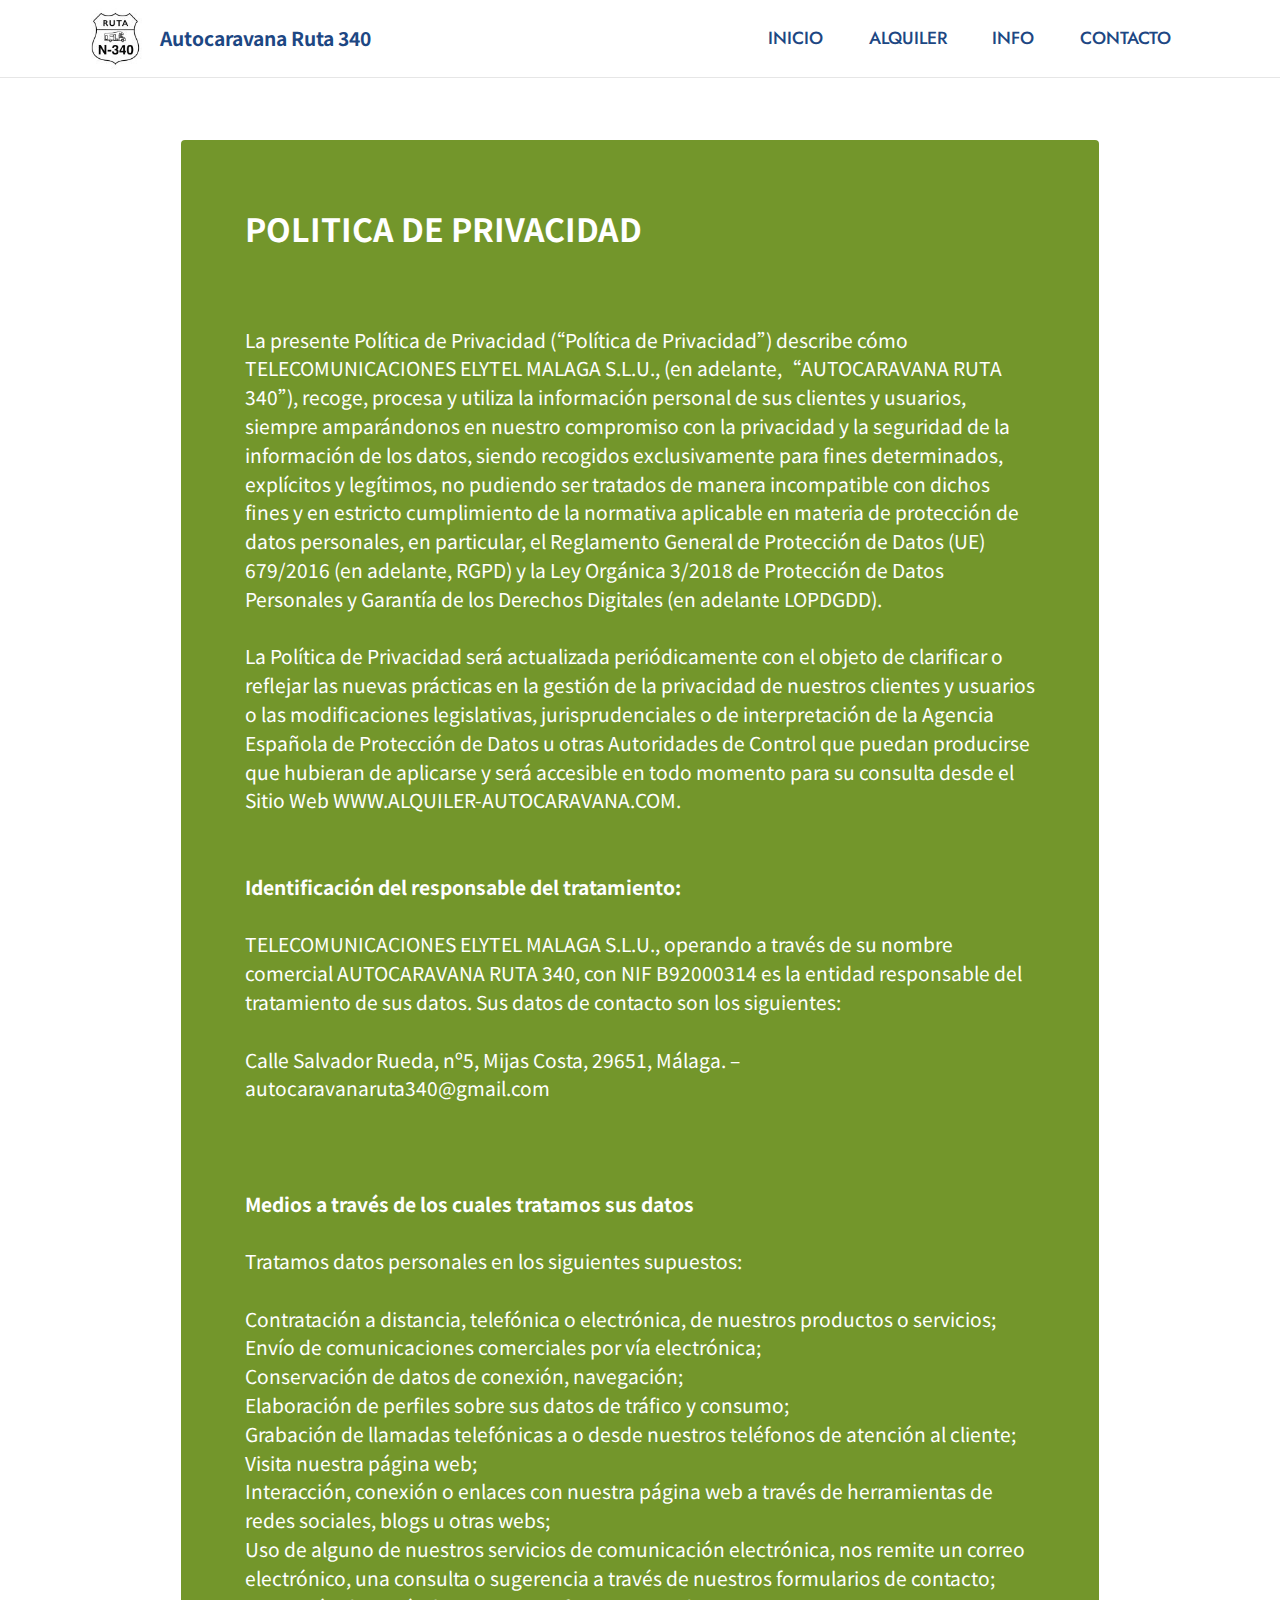
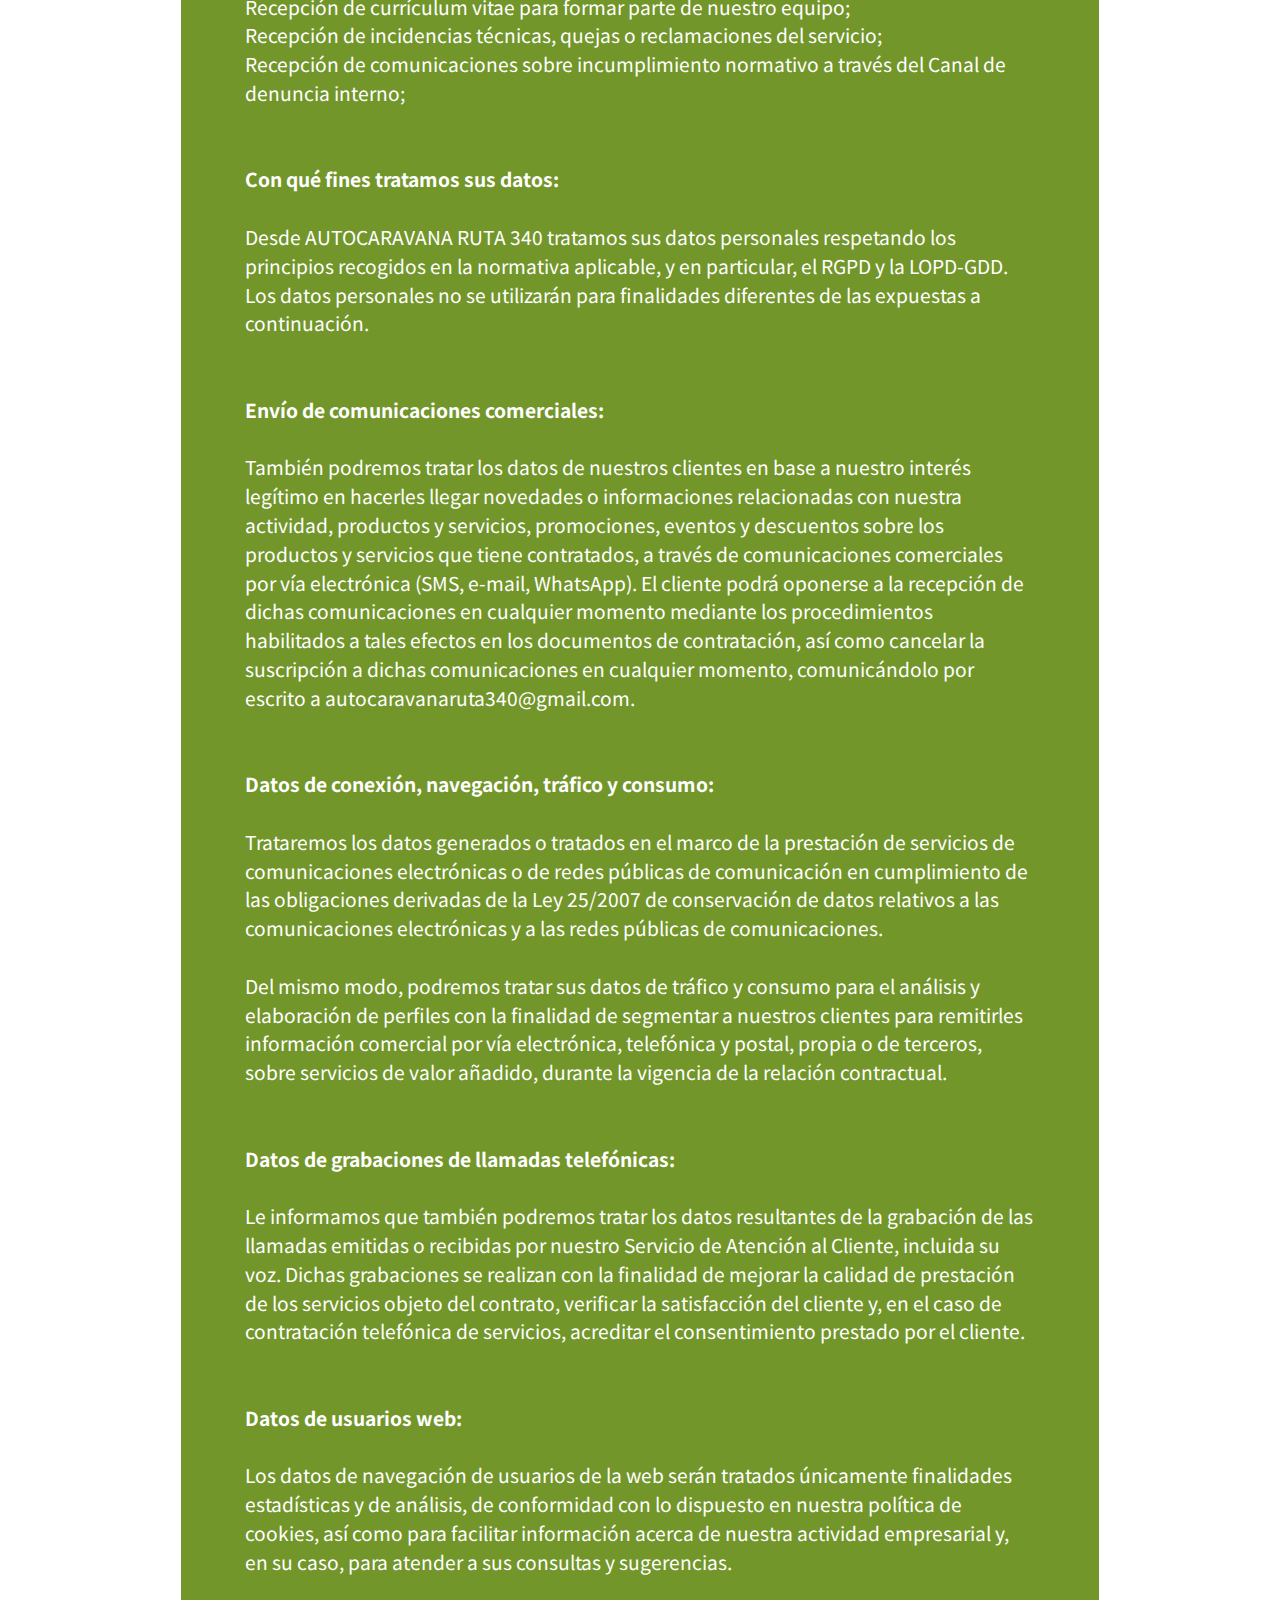
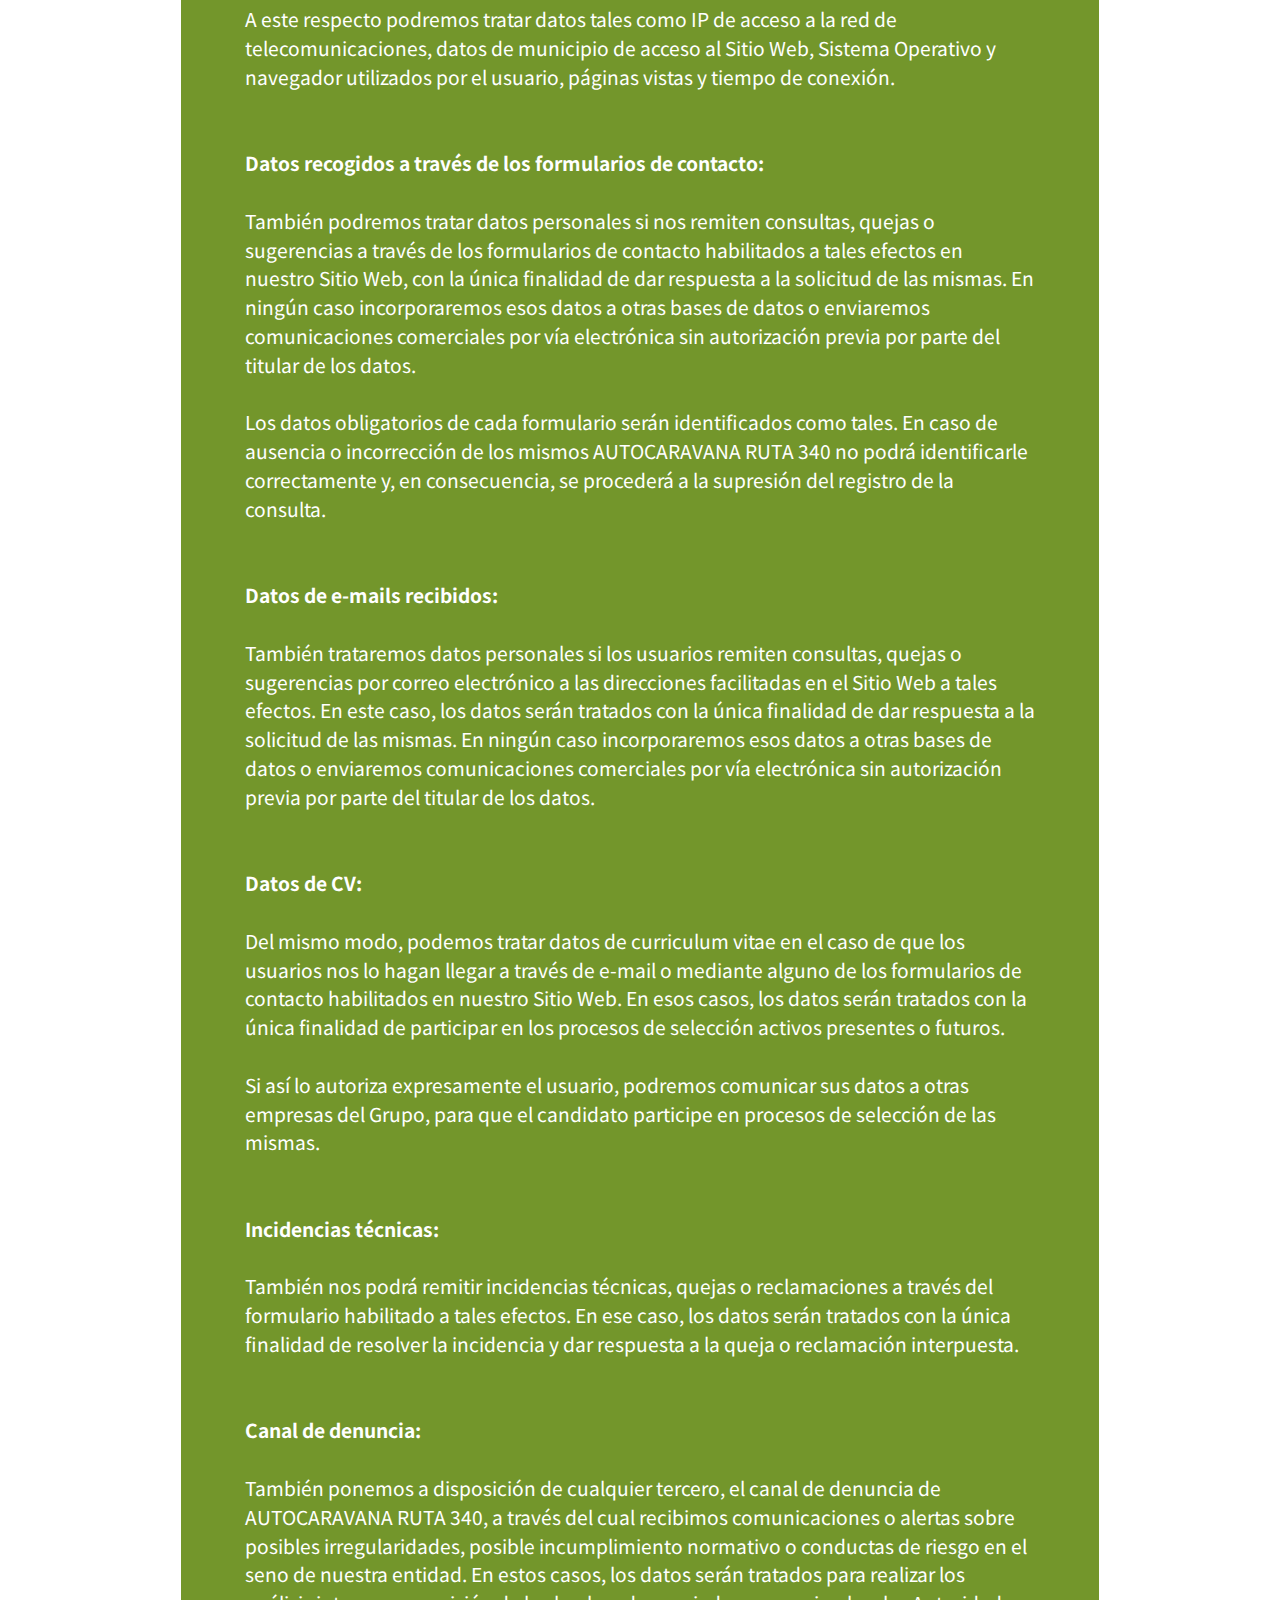
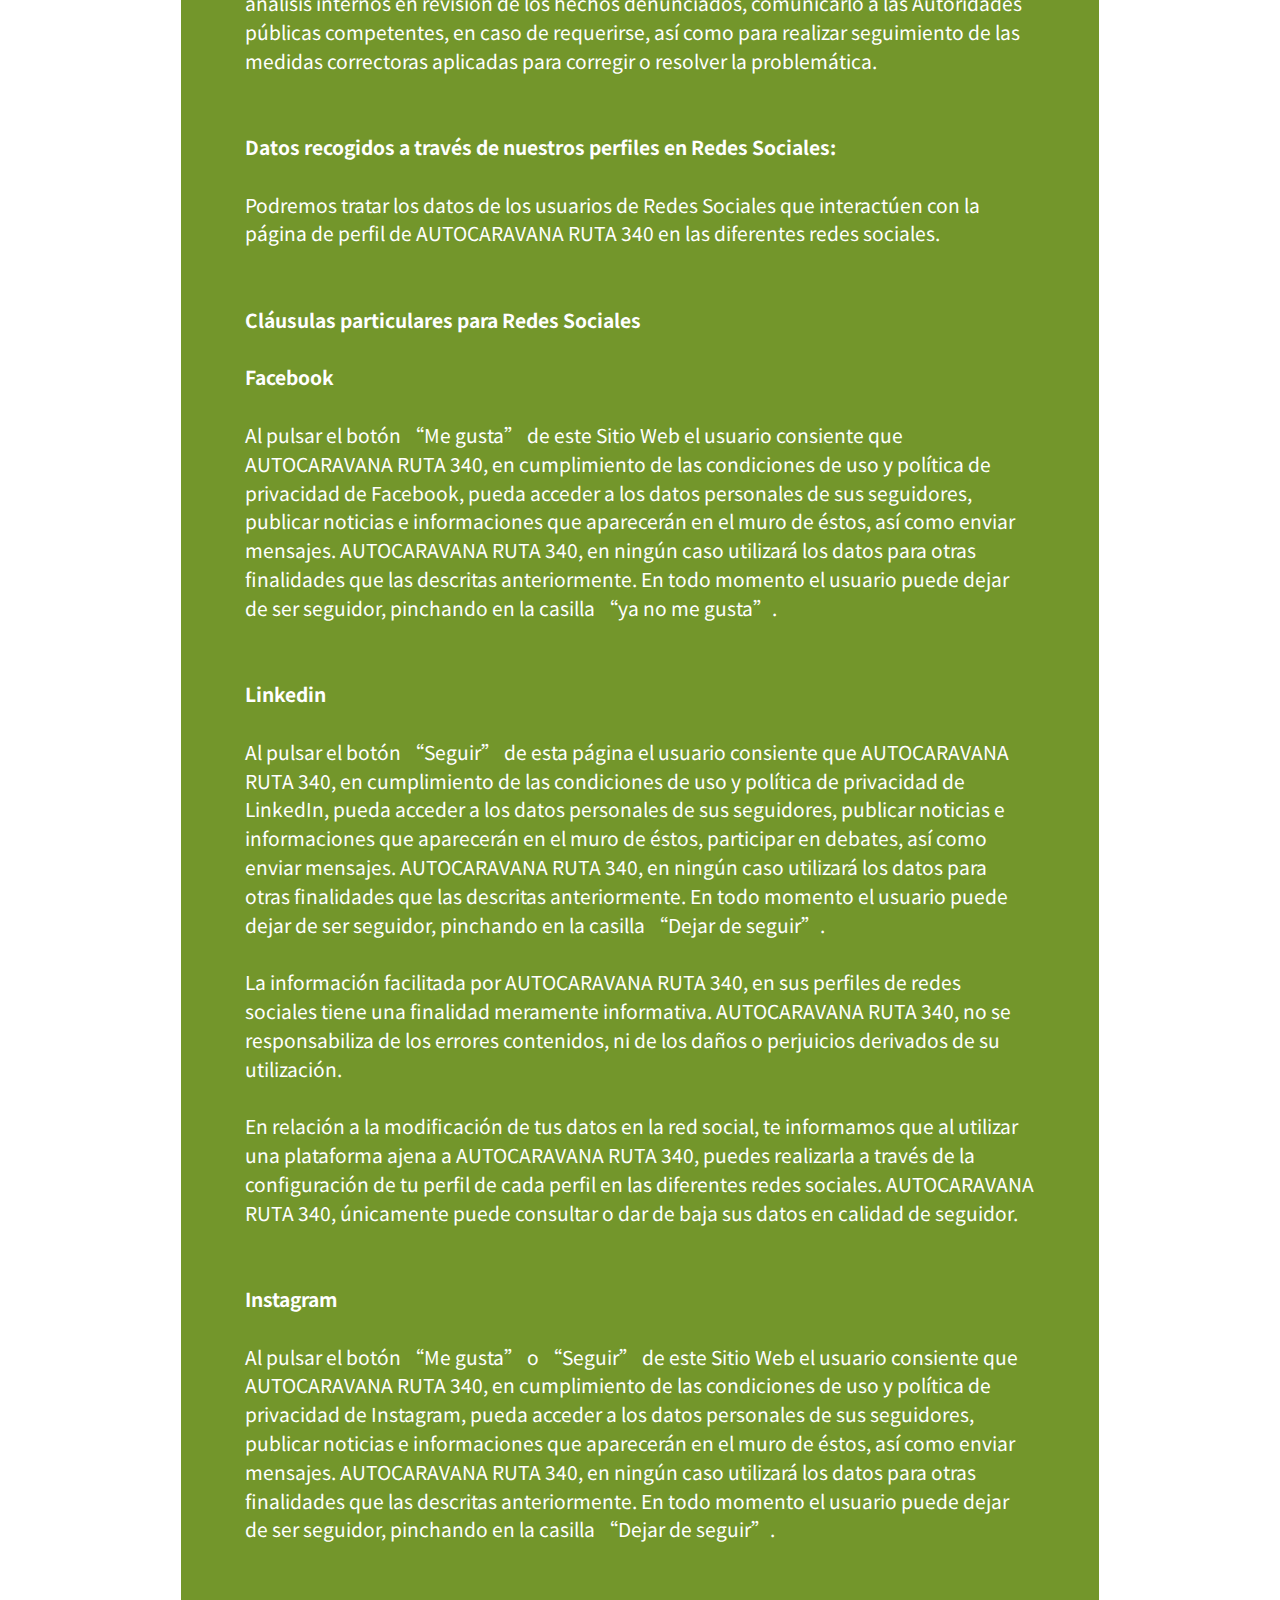
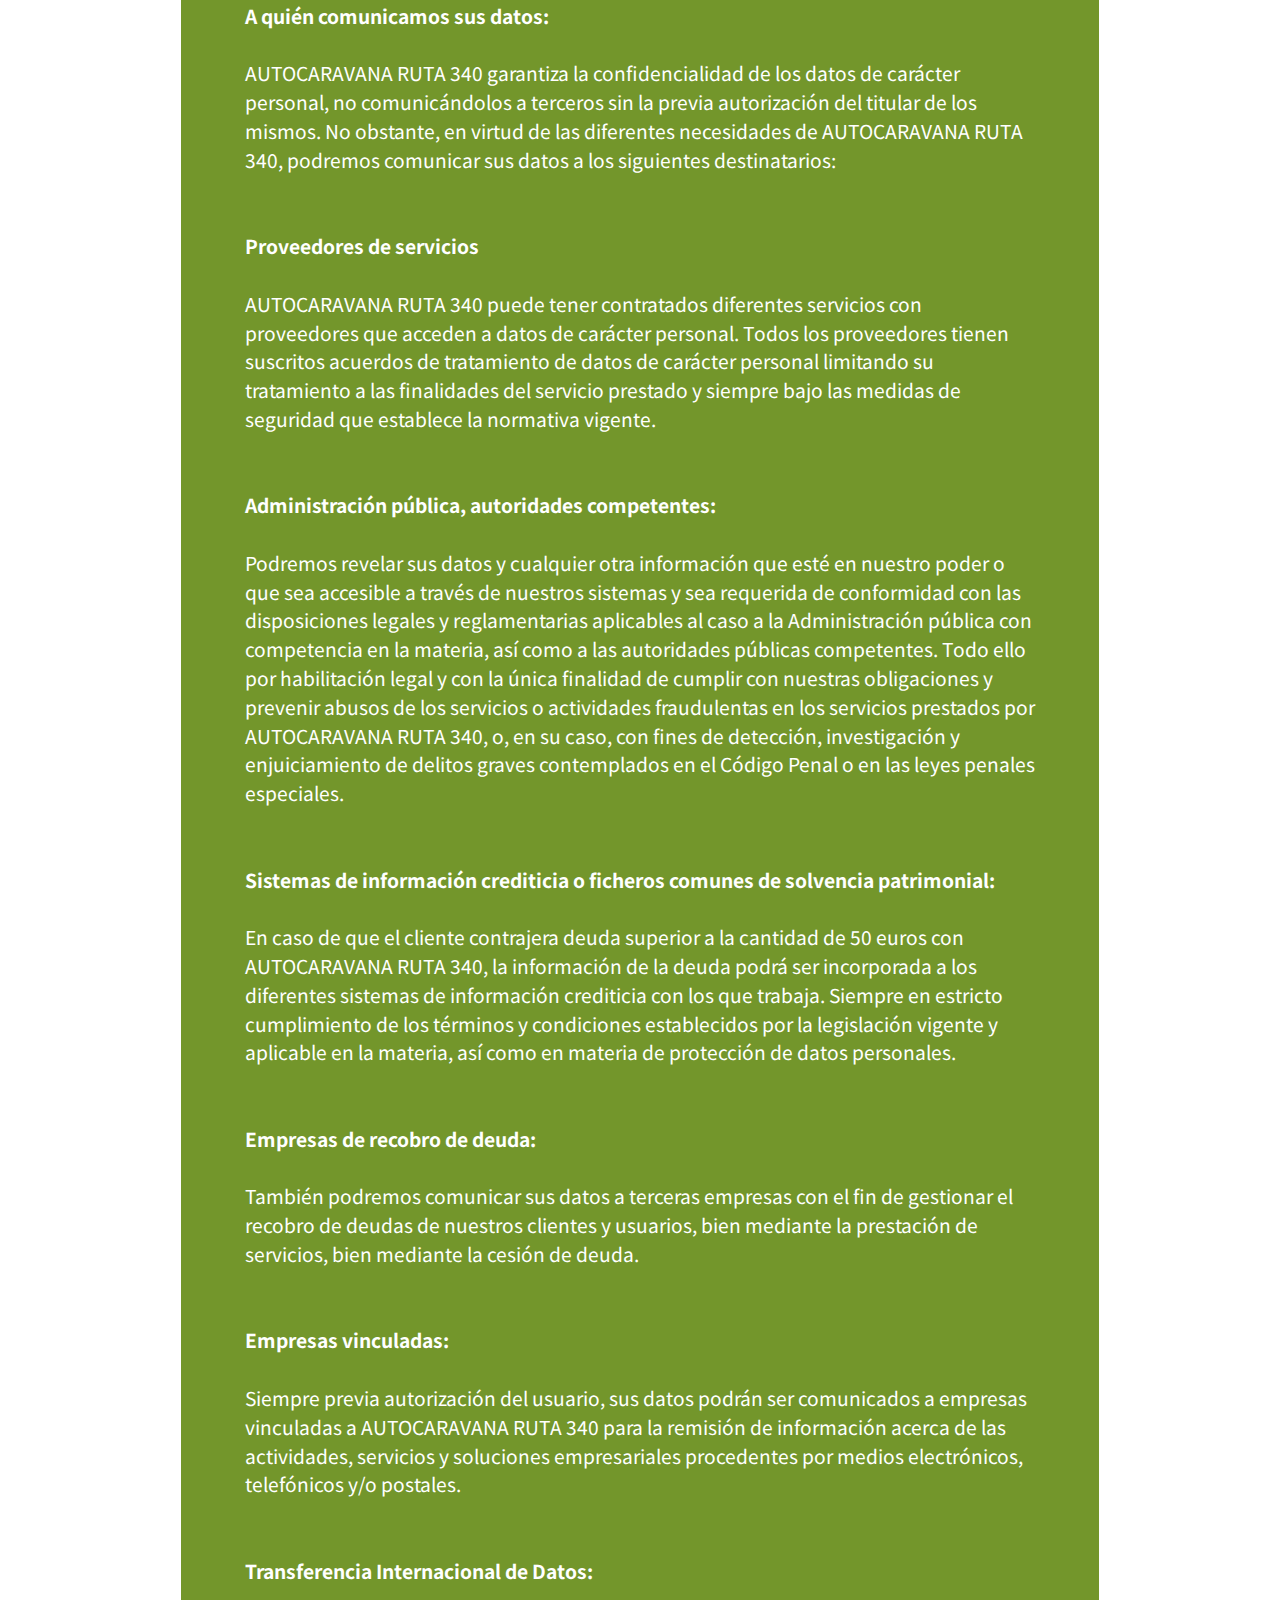
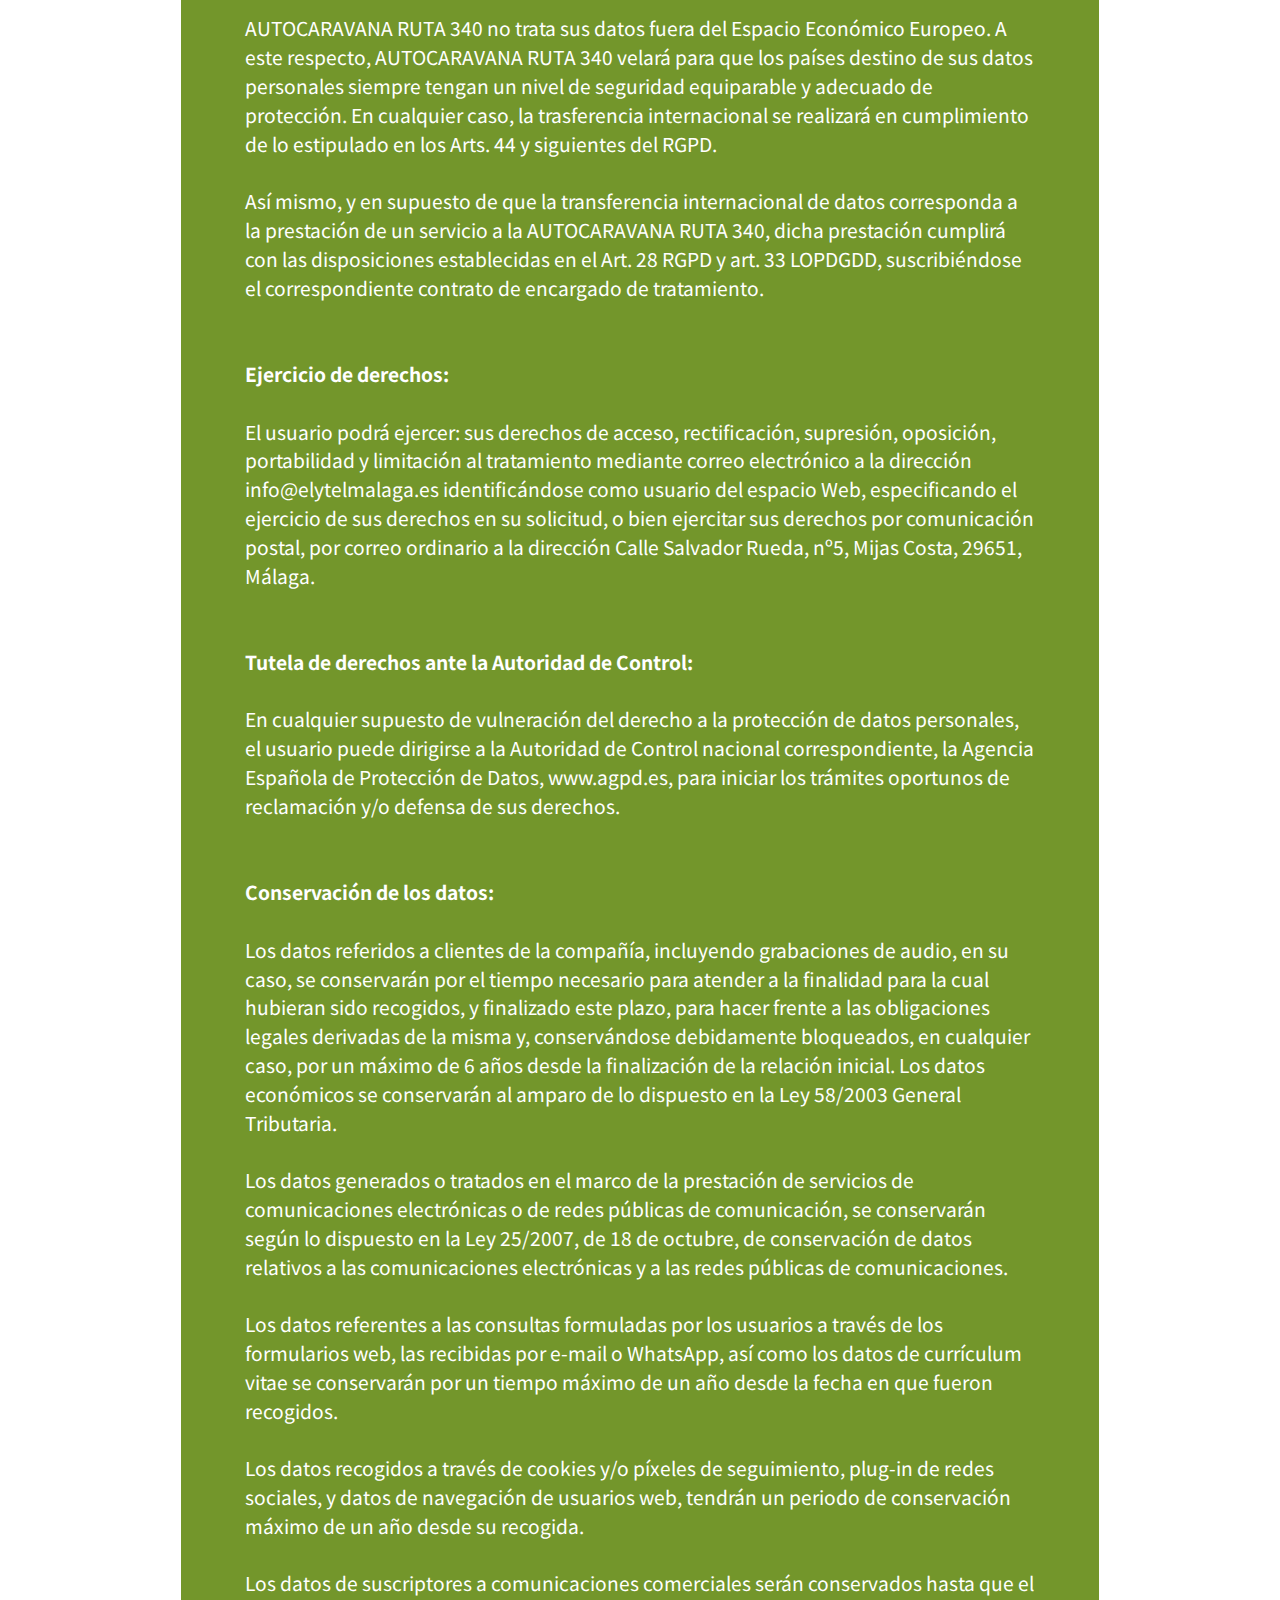
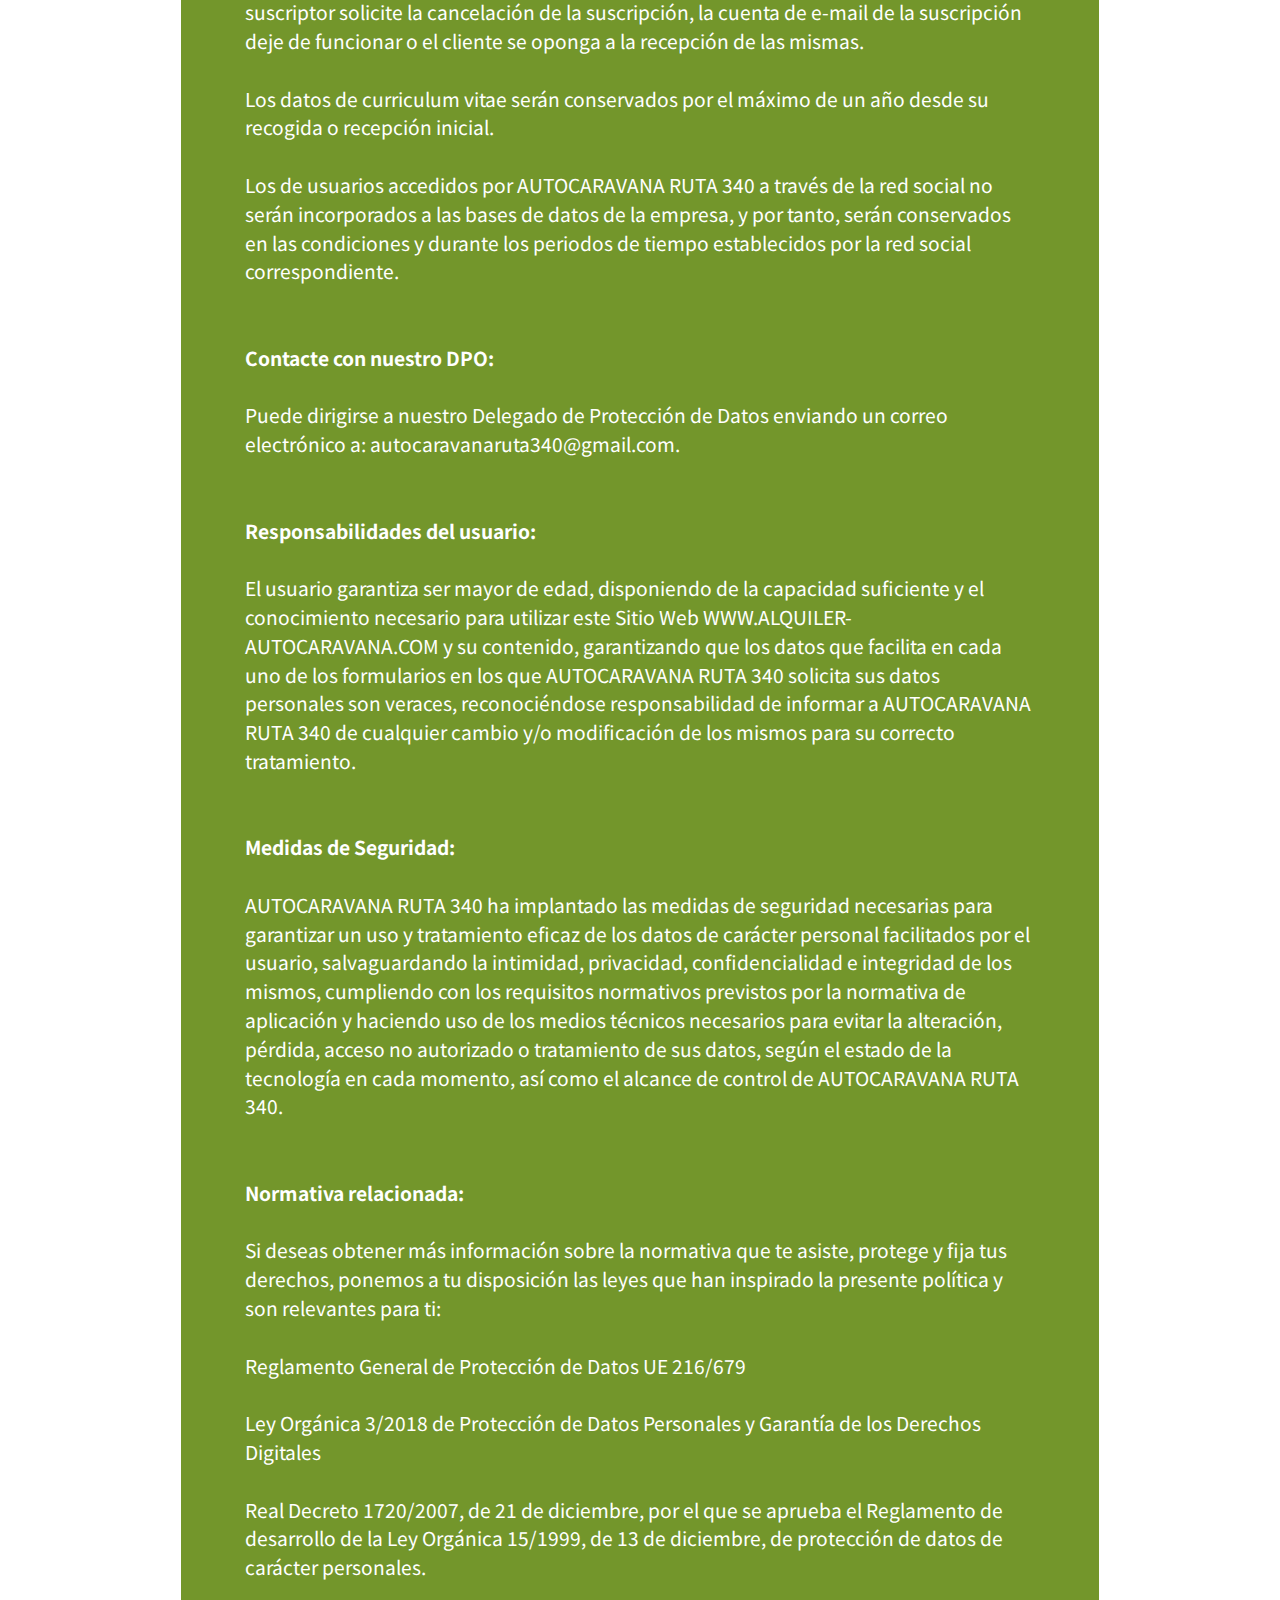
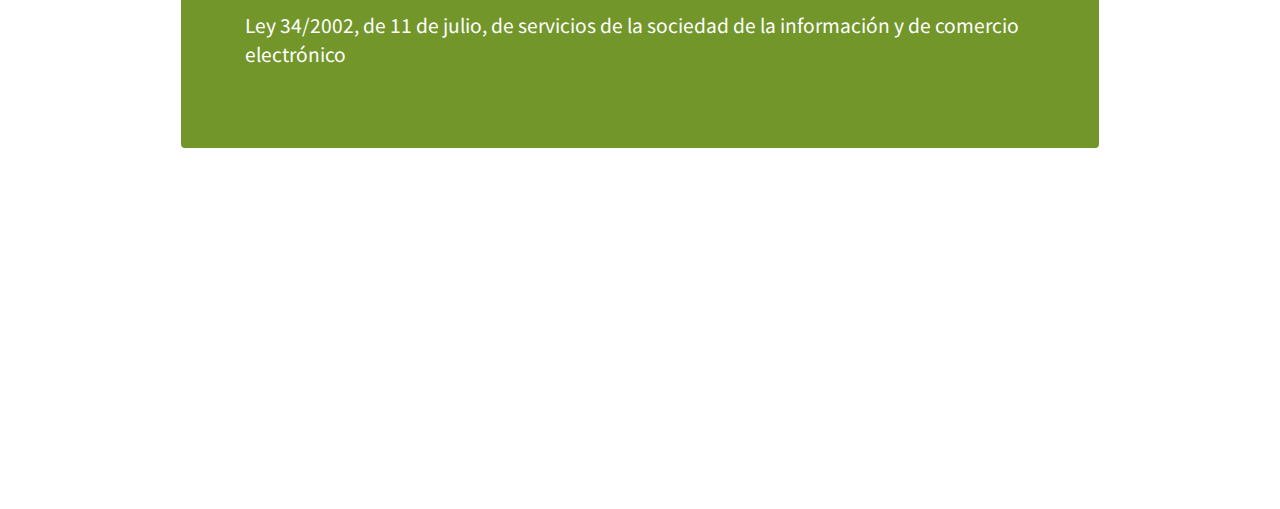
<file: privacidad.html>
<!DOCTYPE html>
<html  >
<head>
  <!-- Site made with Mobirise Website Builder v5.3.0, https://mobirise.com -->
  <meta charset="UTF-8">
  <meta http-equiv="X-UA-Compatible" content="IE=edge">
  <meta name="generator" content="Mobirise v5.3.0, mobirise.com">
  <meta name="viewport" content="width=device-width, initial-scale=1, minimum-scale=1">
  <link rel="shortcut icon" href="assets/images/logo-blanco-y-negro-96x96.jpeg" type="image/x-icon">
  <meta name="description" content="">
  
  
  <title>POLITICA DE PRIVACIDAD</title>
  <link rel="stylesheet" href="assets/tether/tether.min.css">
  <link rel="stylesheet" href="assets/bootstrap/css/bootstrap.min.css">
  <link rel="stylesheet" href="assets/bootstrap/css/bootstrap-grid.min.css">
  <link rel="stylesheet" href="assets/bootstrap/css/bootstrap-reboot.min.css">
  <link rel="stylesheet" href="assets/web/assets/gdpr-plugin/gdpr-styles.css">
  <link rel="stylesheet" href="assets/animatecss/animate.css">
  <link rel="stylesheet" href="assets/dropdown/css/style.css">
  <link rel="stylesheet" href="assets/socicon/css/styles.css">
  <link rel="stylesheet" href="assets/theme/css/style.css">
  <link rel="preload" as="style" href="assets/mobirise/css/mbr-additional.css"><link rel="stylesheet" href="assets/mobirise/css/mbr-additional.css" type="text/css">
  
  
  
  
</head>
<body>
  
  <section class="menu cid-ssLfA0FrqR" once="menu" id="menu1-27">
    
    <nav class="navbar navbar-dropdown navbar-fixed-top navbar-expand-lg">
        <div class="container">
            <div class="navbar-brand">
                <span class="navbar-logo">
                    <a href="index.html#header1-f">
                        <img src="assets/images/logo-blanco-y-negro-96x96.jpeg" alt="Autocaravanas Ruta N-340" style="height: 3.8rem;">
                    </a>
                </span>
                <span class="navbar-caption-wrap"><a class="navbar-caption text-info text-primary display-7" href="index.html#header1-f">Autocaravana Ruta 340</a></span>
            </div>
            <button class="navbar-toggler" type="button" data-toggle="collapse" data-target="#navbarSupportedContent" aria-controls="navbarNavAltMarkup" aria-expanded="false" aria-label="Toggle navigation">
                <div class="hamburger">
                    <span></span>
                    <span></span>
                    <span></span>
                    <span></span>
                </div>
            </button>
            <div class="collapse navbar-collapse" id="navbarSupportedContent">
                <ul class="navbar-nav nav-dropdown nav-right" data-app-modern-menu="true"><li class="nav-item"><a class="nav-link link text-info text-primary display-4" href="index.html#header1-f">INICIO</a></li>
                    <li class="nav-item"><a class="nav-link link text-info text-primary display-4" href="alquiler.html#info3-23">
                            ALQUILER</a></li><li class="nav-item"><a class="nav-link link text-info text-primary display-4" href="info.html#content4-y">
                            INFO</a></li><li class="nav-item"><a class="nav-link link text-info text-primary display-4" href="contacto.html#content4-1c">
                            CONTACTO</a></li></ul>
                
                
            </div>
        </div>
    </nav>

</section>

<section class="content15 cid-svvWzdiWbT" id="content15-2j">

    

    
    <div class="container">
        <div class="row justify-content-center">
            <div class="card col-md-12 col-lg-10">
                <div class="card-wrapper">
                    <div class="card-box align-left">
                        <h4 class="card-title mbr-fonts-style mbr-white mb-3 display-5"><strong>POLITICA DE PRIVACIDAD</strong></h4>
                        <p class="mbr-text mbr-fonts-style display-7"><br><br>La presente Política de Privacidad (“Política de Privacidad”) describe cómo TELECOMUNICACIONES ELYTEL MALAGA S.L.U., (en adelante,“AUTOCARAVANA RUTA 340”), recoge, procesa y utiliza la información personal de sus clientes y usuarios, siempre amparándonos en nuestro compromiso con la privacidad y la seguridad de la información de los datos, siendo recogidos exclusivamente para fines determinados, explícitos y legítimos, no pudiendo ser tratados de manera incompatible con dichos fines y en estricto cumplimiento de la normativa aplicable en materia de protección de datos personales, en particular, el Reglamento General de Protección de Datos (UE) 679/2016 (en adelante, RGPD) y la Ley Orgánica 3/2018 de Protección de Datos Personales y Garantía de los Derechos Digitales (en adelante LOPDGDD).<br><br>La Política de Privacidad será actualizada periódicamente con el objeto de clarificar o reflejar las nuevas prácticas en la gestión de la privacidad de nuestros clientes y usuarios o las modificaciones legislativas, jurisprudenciales o de interpretación de la Agencia Española de Protección de Datos u otras Autoridades de Control que puedan producirse que hubieran de aplicarse y será accesible en todo momento para su consulta desde el Sitio Web WWW.ALQUILER-AUTOCARAVANA.COM.<br><br><br><strong>Identificación del responsable del tratamiento:<br></strong><br>TELECOMUNICACIONES ELYTEL MALAGA S.L.U., operando a través de su nombre comercial AUTOCARAVANA RUTA 340, con NIF B92000314 es la entidad responsable del tratamiento de sus datos. Sus datos de contacto son los siguientes:<br><br>Calle Salvador Rueda, nº5, Mijas Costa, 29651, Málaga. – autocaravanaruta340@gmail.com<br><br><br><br><strong>Medios a través de los cuales tratamos sus datos</strong><br><br>Tratamos datos personales en los siguientes supuestos:<br><br>Contratación a distancia, telefónica o electrónica, de nuestros productos o servicios;<br>Envío de comunicaciones comerciales por vía electrónica;<br>Conservación de datos de conexión, navegación;<br>Elaboración de perfiles sobre sus datos de tráfico y consumo;<br>Grabación de llamadas telefónicas a o desde nuestros teléfonos de atención al cliente;<br>Visita nuestra página web;<br>Interacción, conexión o enlaces con nuestra página web a través de herramientas de redes sociales, blogs u otras webs;<br>Uso de alguno de nuestros servicios de comunicación electrónica, nos remite un correo electrónico, una consulta o sugerencia a través de nuestros formularios de contacto;<br>Recepción de currículum vitae para formar parte de nuestro equipo;<br>Recepción de incidencias técnicas, quejas o reclamaciones del servicio;<br>Recepción de comunicaciones sobre incumplimiento normativo a través del Canal de denuncia interno;<br> <br><br><strong>Con qué fines tratamos sus datos:</strong><br><br>Desde AUTOCARAVANA RUTA 340 tratamos sus datos personales respetando los principios recogidos en la normativa aplicable, y en particular, el RGPD y la LOPD-GDD. Los datos personales no se utilizarán para finalidades diferentes de las expuestas a continuación.<br><br><br><strong>Envío de comunicaciones comerciales: <br></strong><br>También podremos tratar los datos de nuestros clientes en base a nuestro interés legítimo en hacerles llegar novedades o informaciones relacionadas con nuestra actividad, productos y servicios, promociones, eventos y descuentos sobre los productos y servicios que tiene contratados, a través de comunicaciones comerciales por vía electrónica (SMS, e-mail, WhatsApp). El cliente podrá oponerse a la recepción de dichas comunicaciones en cualquier momento mediante los procedimientos habilitados a tales efectos en los documentos de contratación, así como cancelar la suscripción a dichas comunicaciones en cualquier momento, comunicándolo por escrito a autocaravanaruta340@gmail.com.<br><br><br><strong>Datos de conexión, navegación, tráfico y consumo:<br></strong><br>Trataremos los datos generados o tratados en el marco de la prestación de servicios de comunicaciones electrónicas o de redes públicas de comunicación en cumplimiento de las obligaciones derivadas de la Ley 25/2007 de conservación de datos relativos a las comunicaciones electrónicas y a las redes públicas de comunicaciones.<br><br>Del mismo modo, podremos tratar sus datos de tráfico y consumo para el análisis y elaboración de perfiles con la finalidad de segmentar a nuestros clientes para remitirles información comercial por vía electrónica, telefónica y postal, propia o de terceros, sobre servicios de valor añadido, durante la vigencia de la relación contractual.<br><br><br><strong>Datos de grabaciones de llamadas telefónicas:<br></strong><br>Le informamos que también podremos tratar los datos resultantes de la grabación de las llamadas emitidas o recibidas por nuestro Servicio de Atención al Cliente, incluida su voz. Dichas grabaciones se realizan con la finalidad de mejorar la calidad de prestación de los servicios objeto del contrato, verificar la satisfacción del cliente y, en el caso de contratación telefónica de servicios, acreditar el consentimiento prestado por el cliente.<br> <br><br><strong>Datos de usuarios web:<br></strong><br>Los datos de navegación de usuarios de la web serán tratados únicamente finalidades estadísticas y de análisis, de conformidad con lo dispuesto en nuestra política de cookies, así como para facilitar información acerca de nuestra actividad empresarial y, en su caso, para atender a sus consultas y sugerencias.<br><br>A este respecto podremos tratar datos tales como IP de acceso a la red de telecomunicaciones, datos de municipio de acceso al Sitio Web, Sistema Operativo y navegador utilizados por el usuario, páginas vistas y tiempo de conexión.<br><br><br><strong>Datos recogidos a través de los formularios de contacto:<br></strong><br>También podremos tratar datos personales si nos remiten consultas, quejas o sugerencias a través de los formularios de contacto habilitados a tales efectos en nuestro Sitio Web, con la única finalidad de dar respuesta a la solicitud de las mismas. En ningún caso incorporaremos esos datos a otras bases de datos o enviaremos comunicaciones comerciales por vía electrónica sin autorización previa por parte del titular de los datos.<br><br>Los datos obligatorios de cada formulario serán identificados como tales. En caso de ausencia o incorrección de los mismos AUTOCARAVANA RUTA 340 no podrá identificarle correctamente y, en consecuencia, se procederá a la supresión del registro de la consulta.<br><br><br><strong>Datos de e-mails recibidos:<br></strong><br>También trataremos datos personales si los usuarios remiten consultas, quejas o sugerencias por correo electrónico a las direcciones facilitadas en el Sitio Web a tales efectos. En este caso, los datos serán tratados con la única finalidad de dar respuesta a la solicitud de las mismas. En ningún caso incorporaremos esos datos a otras bases de datos o enviaremos comunicaciones comerciales por vía electrónica sin autorización previa por parte del titular de los datos.<br><br><br><strong>Datos de CV:<br></strong><br>Del mismo modo, podemos tratar datos de curriculum vitae en el caso de que los usuarios nos lo hagan llegar a través de e-mail o mediante alguno de los formularios de contacto habilitados en nuestro Sitio Web. En esos casos, los datos serán tratados con la única finalidad de participar en los procesos de selección activos presentes o futuros.<br><br>Si así lo autoriza expresamente el usuario, podremos comunicar sus datos a otras empresas del Grupo, para que el candidato participe en procesos de selección de las mismas.<br><br><br><strong>Incidencias técnicas:<br></strong><br>También nos podrá remitir incidencias técnicas, quejas o reclamaciones a través del formulario habilitado a tales efectos. En ese caso, los datos serán tratados con la única finalidad de resolver la incidencia y dar respuesta a la queja o reclamación interpuesta.<br><br><br><strong>Canal de denuncia:<br></strong><br>También ponemos a disposición de cualquier tercero, el canal de denuncia de AUTOCARAVANA RUTA 340, a través del cual recibimos comunicaciones o alertas sobre posibles irregularidades, posible incumplimiento normativo o conductas de riesgo en el seno de nuestra entidad. En estos casos, los datos serán tratados para realizar los análisis internos en revisión de los hechos denunciados, comunicarlo a las Autoridades públicas competentes, en caso de requerirse, así como para realizar seguimiento de las medidas correctoras aplicadas para corregir o resolver la problemática.<br><br><br><strong>Datos recogidos a través de nuestros perfiles en Redes Sociales:<br></strong><br>Podremos tratar los datos de los usuarios de Redes Sociales que interactúen con la página de perfil de AUTOCARAVANA RUTA 340 en las diferentes redes sociales.<br><br> <br><strong>Cláusulas particulares para Redes Sociales<br></strong><br><strong>Facebook<br></strong><br>Al pulsar el botón “Me gusta” de este Sitio Web el usuario consiente que AUTOCARAVANA RUTA 340, en cumplimiento de las condiciones de uso y política de privacidad de Facebook, pueda acceder a los datos personales de sus seguidores, publicar noticias e informaciones que aparecerán en el muro de éstos, así como enviar mensajes. AUTOCARAVANA RUTA 340, en ningún caso utilizará los datos para otras finalidades que las descritas anteriormente. En todo momento el usuario puede dejar de ser seguidor, pinchando en la casilla “ya no me gusta”.<br><br><br><strong>Linkedin</strong><br><br>Al pulsar el botón “Seguir” de esta página el usuario consiente que AUTOCARAVANA RUTA 340, en cumplimiento de las condiciones de uso y política de privacidad de LinkedIn, pueda acceder a los datos personales de sus seguidores, publicar noticias e informaciones que aparecerán en el muro de éstos, participar en debates, así como enviar mensajes. AUTOCARAVANA RUTA 340, en ningún caso utilizará los datos para otras finalidades que las descritas anteriormente. En todo momento el usuario puede dejar de ser seguidor, pinchando en la casilla “Dejar de seguir”.<br><br>La información facilitada por AUTOCARAVANA RUTA 340, en sus perfiles de redes sociales tiene una finalidad meramente informativa. AUTOCARAVANA RUTA 340, no se responsabiliza de los errores contenidos, ni de los daños o perjuicios derivados de su utilización.<br><br>En relación a la modificación de tus datos en la red social, te informamos que al utilizar una plataforma ajena a AUTOCARAVANA RUTA 340, puedes realizarla a través de la configuración de tu perfil de cada perfil en las diferentes redes sociales. AUTOCARAVANA RUTA 340, únicamente puede consultar o dar de baja sus datos en calidad de seguidor.<br><br><br><strong>Instagram<br></strong><br>Al pulsar el botón “Me gusta” o “Seguir” de este Sitio Web el usuario consiente que AUTOCARAVANA RUTA 340, en cumplimiento de las condiciones de uso y política de privacidad de Instagram, pueda acceder a los datos personales de sus seguidores, publicar noticias e informaciones que aparecerán en el muro de éstos, así como enviar mensajes. AUTOCARAVANA RUTA 340, en ningún caso utilizará los datos para otras finalidades que las descritas anteriormente. En todo momento el usuario puede dejar de ser seguidor, pinchando en la casilla “Dejar de seguir”.<br><br><br><strong>A quién comunicamos sus datos:<br></strong><br>AUTOCARAVANA RUTA 340 garantiza la confidencialidad de los datos de carácter personal, no comunicándolos a terceros sin la previa autorización del titular de los mismos. No obstante, en virtud de las diferentes necesidades de AUTOCARAVANA RUTA 340, podremos comunicar sus datos a los siguientes destinatarios:<br><br><br><strong>Proveedores de servicios<br></strong><br>AUTOCARAVANA RUTA 340 puede tener contratados diferentes servicios con proveedores que acceden a datos de carácter personal. Todos los proveedores tienen suscritos acuerdos de tratamiento de datos de carácter personal limitando su tratamiento a las finalidades del servicio prestado y siempre bajo las medidas de seguridad que establece la normativa vigente.<br><br><br><strong>Administración pública, autoridades competentes:<br></strong><br>Podremos revelar sus datos y cualquier otra información que esté en nuestro poder o que sea accesible a través de nuestros sistemas y sea requerida de conformidad con las disposiciones legales y reglamentarias aplicables al caso a la Administración pública con competencia en la materia, así como a las autoridades públicas competentes. Todo ello por habilitación legal y con la única finalidad de cumplir con nuestras obligaciones y prevenir abusos de los servicios o actividades fraudulentas en los servicios prestados por AUTOCARAVANA RUTA 340, o, en su caso, con fines de detección, investigación y enjuiciamiento de delitos graves contemplados en el Código Penal o en las leyes penales especiales.<br><br><br><strong>Sistemas de información crediticia o ficheros comunes de solvencia patrimonial:<br></strong><br>En caso de que el cliente contrajera deuda superior a la cantidad de 50 euros con AUTOCARAVANA RUTA 340, la información de la deuda podrá ser incorporada a los diferentes sistemas de información crediticia con los que trabaja. Siempre en estricto cumplimiento de los términos y condiciones establecidos por la legislación vigente y aplicable en la materia, así como en materia de protección de datos personales.<br><br><br><strong>Empresas de recobro de deuda:<br></strong><br>También podremos comunicar sus datos a terceras empresas con el fin de gestionar el recobro de deudas de nuestros clientes y usuarios, bien mediante la prestación de servicios, bien mediante la cesión de deuda.<br><br><br><strong>Empresas vinculadas:<br></strong><br>Siempre previa autorización del usuario, sus datos podrán ser comunicados a empresas vinculadas a AUTOCARAVANA RUTA 340 para la remisión de información acerca de las actividades, servicios y soluciones empresariales procedentes por medios electrónicos, telefónicos y/o postales.<br><br><br><strong>Transferencia Internacional de Datos:</strong><br><br>AUTOCARAVANA RUTA 340 no trata sus datos fuera del Espacio Económico Europeo. A este respecto, AUTOCARAVANA RUTA 340 velará para que los países destino de sus datos personales siempre tengan un nivel de seguridad equiparable y adecuado de protección. En cualquier caso, la trasferencia internacional se realizará en cumplimiento de lo estipulado en los Arts. 44 y siguientes del RGPD.<br><br>Así mismo, y en supuesto de que la transferencia internacional de datos corresponda a la prestación de un servicio a la AUTOCARAVANA RUTA 340, dicha prestación cumplirá con las disposiciones establecidas en el Art. 28 RGPD y art. 33 LOPDGDD, suscribiéndose el correspondiente contrato de encargado de tratamiento.<br><br><br><strong>Ejercicio de derechos:<br></strong><br>El usuario podrá ejercer: sus derechos de acceso, rectificación, supresión, oposición, portabilidad y limitación al tratamiento mediante correo electrónico a la dirección info@elytelmalaga.es identificándose como usuario del espacio Web, especificando el ejercicio de sus derechos en su solicitud, o bien ejercitar sus derechos por comunicación postal, por correo ordinario a la dirección Calle Salvador Rueda, nº5, Mijas Costa, 29651, Málaga.<br><br><br><strong>Tutela de derechos ante la Autoridad de Control:<br></strong><br>En cualquier supuesto de vulneración del derecho a la protección de datos personales, el usuario puede dirigirse a la Autoridad de Control nacional correspondiente, la Agencia Española de Protección de Datos, www.agpd.es, para iniciar los trámites oportunos de reclamación y/o defensa de sus derechos.<br><br><br><strong>Conservación de los datos:<br></strong><br>Los datos referidos a clientes de la compañía, incluyendo grabaciones de audio, en su caso, se conservarán por el tiempo necesario para atender a la finalidad para la cual hubieran sido recogidos, y finalizado este plazo, para hacer frente a las obligaciones legales derivadas de la misma y, conservándose debidamente bloqueados, en cualquier caso, por un máximo de 6 años desde la finalización de la relación inicial. Los datos económicos se conservarán al amparo de lo dispuesto en la Ley 58/2003 General Tributaria.<br><br>Los datos generados o tratados en el marco de la prestación de servicios de comunicaciones electrónicas o de redes públicas de comunicación, se conservarán según lo dispuesto en la Ley 25/2007, de 18 de octubre, de conservación de datos relativos a las comunicaciones electrónicas y a las redes públicas de comunicaciones.<br><br>Los datos referentes a las consultas formuladas por los usuarios a través de los formularios web, las recibidas por e-mail o WhatsApp, así como los datos de currículum vitae se conservarán por un tiempo máximo de un año desde la fecha en que fueron recogidos.<br><br>Los datos recogidos a través de cookies y/o píxeles de seguimiento, plug-in de redes sociales, y datos de navegación de usuarios web, tendrán un periodo de conservación máximo de un año desde su recogida.<br><br>Los datos de suscriptores a comunicaciones comerciales serán conservados hasta que el suscriptor solicite la cancelación de la suscripción, la cuenta de e-mail de la suscripción deje de funcionar o el cliente se oponga a la recepción de las mismas.<br><br>Los datos de curriculum vitae serán conservados por el máximo de un año desde su recogida o recepción inicial.<br><br>Los de usuarios accedidos por AUTOCARAVANA RUTA 340 a través de la red social no serán incorporados a las bases de datos de la empresa, y por tanto, serán conservados en las condiciones y durante los periodos de tiempo establecidos por la red social correspondiente.<br><br><br><strong>Contacte con nuestro DPO:<br></strong><br>Puede dirigirse a nuestro Delegado de Protección de Datos enviando un correo electrónico a: autocaravanaruta340@gmail.com.<br><br><br><strong>Responsabilidades del usuario:<br></strong><br>El usuario garantiza ser mayor de edad, disponiendo de la capacidad suficiente y el conocimiento necesario para utilizar este Sitio Web WWW.ALQUILER-AUTOCARAVANA.COM y su contenido, garantizando que los datos que facilita en cada uno de los formularios en los que AUTOCARAVANA RUTA 340 solicita sus datos personales son veraces, reconociéndose responsabilidad de informar a AUTOCARAVANA RUTA 340 de cualquier cambio y/o modificación de los mismos para su correcto tratamiento.<br><br><br><strong>Medidas de Seguridad:<br></strong><br>AUTOCARAVANA RUTA 340 ha implantado las medidas de seguridad necesarias para garantizar un uso y tratamiento eficaz de los datos de carácter personal facilitados por el usuario, salvaguardando la intimidad, privacidad, confidencialidad e integridad de los mismos, cumpliendo con los requisitos normativos previstos por la normativa de aplicación y haciendo uso de los medios técnicos necesarios para evitar la alteración, pérdida, acceso no autorizado o tratamiento de sus datos, según el estado de la tecnología en cada momento, así como el alcance de control de AUTOCARAVANA RUTA 340.<br><br><br><strong>Normativa relacionada:<br></strong><br>Si deseas obtener más información sobre la normativa que te asiste, protege y fija tus derechos, ponemos a tu disposición las leyes que han inspirado la presente política y son relevantes para ti:<br><br>Reglamento General de Protección de Datos UE 216/679<br><br>Ley Orgánica 3/2018 de Protección de Datos Personales y Garantía de los Derechos Digitales<br><br>Real Decreto 1720/2007, de 21 de diciembre, por el que se aprueba el Reglamento de desarrollo de la Ley Orgánica 15/1999, de 13 de diciembre, de protección de datos de carácter personales.<br><br>Ley 34/2002, de 11 de julio, de servicios de la sociedad de la información y de comercio electrónico</p>
                        
                    </div>
                </div>
            </div>
        </div>
    </div>
</section>

<section class="footer3 cid-svCAo4ftIM mbr-reveal" once="footers" id="footer3-2v">

    

    

    <div class="container-fluid">
        <div class="media-container-row align-center mbr-white">
            <div class="row row-links">
                <ul class="foot-menu">
                    
                    
                    
                    
                    
                <li class="foot-menu-item mbr-fonts-style display-7"><a href="aviso-legal.html#content15-2i" class="text-white text-primary">Aviso Legal</a></li><li class="foot-menu-item mbr-fonts-style display-7"><a href="privacidad.html#content15-2j" class="text-white text-primary">Política de Privacidad</a></li><li class="foot-menu-item mbr-fonts-style display-7"><a href="cookies.html#content15-2k" class="text-white text-primary">Política de Cookies</a></li><li class="foot-menu-item mbr-fonts-style display-7"><a href="contacto.html#form5-1d" class="text-white text-primary">Contacto</a></li></ul>
            </div>
            <div class="row social-row">
                <div class="social-list align-right pb-2">
                    
                    
                    
                    
                    
                    
                <div class="soc-item">
                        <a href="https://www.instagram.com/autocaravanaruta340/" target="_blank">
                            <span class="mbr-iconfont mbr-iconfont-social socicon-instagram socicon"></span>
                        </a>
                    </div><div class="soc-item">
                        <a href="https://www.facebook.com/AutocaravanaRuta340/" target="_blank">
                            <span class="mbr-iconfont mbr-iconfont-social socicon-facebook socicon"></span>
                        </a>
                    </div></div>
            </div>
            <div class="row row-copirayt">
                <p class="mbr-text mb-0 mbr-fonts-style mbr-white align-center display-7">Autocaravana Ruta 340 <br>Málaga<br><br></p>
            </div>
        </div>
    </div>
</section><section style="background-color: #fff; font-family: -apple-system, BlinkMacSystemFont, 'Segoe UI', 'Roboto', 'Helvetica Neue', Arial, sans-serif; color:#aaa; font-size:12px; padding: 0; align-items: center; display: flex;"><a href="https://mobirise.site/y" style="flex: 1 1; height: 3rem; padding-left: 1rem;"></a><p style="flex: 0 0 auto; margin:0; padding-right:1rem;">Made with Mobirise - <a href="https://mobirise.site/k" style="color:#aaa;">Try here</a></p></section><script src="assets/web/assets/jquery/jquery.min.js"></script>  <script src="assets/popper/popper.min.js"></script>  <script src="assets/tether/tether.min.js"></script>  <script src="assets/bootstrap/js/bootstrap.min.js"></script>  <script src="assets/web/assets/cookies-alert-plugin/cookies-alert-core.js"></script>  <script src="assets/web/assets/cookies-alert-plugin/cookies-alert-script.js"></script>  <script src="assets/smoothscroll/smooth-scroll.js"></script>  <script src="assets/viewportchecker/jquery.viewportchecker.js"></script>  <script src="assets/dropdown/js/nav-dropdown.js"></script>  <script src="assets/dropdown/js/navbar-dropdown.js"></script>  <script src="assets/touchswipe/jquery.touch-swipe.min.js"></script>  <script src="assets/theme/js/script.js"></script>  
  
  
<input name="cookieData" type="hidden" data-cookie-customDialogSelector='null' data-cookie-colorText='#424a4d' data-cookie-colorBg='rgba(234, 239, 241, 0.99)' data-cookie-textButton='Agree' data-cookie-colorButton='' data-cookie-colorLink='#424a4d' data-cookie-underlineLink='true' data-cookie-text="We use cookies to give you the best experience. Read our <a href='privacy.html'>cookie policy</a>.">
   <div id="scrollToTop" class="scrollToTop mbr-arrow-up"><a style="text-align: center;"><i class="mbr-arrow-up-icon mbr-arrow-up-icon-cm cm-icon cm-icon-smallarrow-up"></i></a></div>
    <input name="animation" type="hidden">
  </body>
</html>
</file>
<file: assets/web/assets/mobirise-icons2/mobirise2.css>
@font-face {
  font-family: 'Moririse2';
  font-display: swap;
  src:  url('mobirise2.eot?f2bix4');
  src:  url('mobirise2.eot?f2bix4#iefix') format('embedded-opentype'),
    url('mobirise2.ttf?f2bix4') format('truetype'),
    url('mobirise2.woff?f2bix4') format('woff'),
    url('mobirise2.svg?f2bix4#mobirise2') format('svg');
  font-weight: normal;
  font-style: normal;
}

[class^="mobi-"], [class*=" mobi-"] {
  /* use !important to prevent issues with browser extensions that change fonts */
  font-family: 'Moririse2' !important;
  speak: none;
  font-style: normal;
  font-weight: normal;
  font-variant: normal;
  text-transform: none;
  line-height: 1;

  /* Better Font Rendering =========== */
  -webkit-font-smoothing: antialiased;
  -moz-osx-font-smoothing: grayscale;
}

.mobi-mbri-add-submenu:before {
  content: "\e900";
}
.mobi-mbri-alert:before {
  content: "\e901";
}
.mobi-mbri-align-center:before {
  content: "\e902";
}
.mobi-mbri-align-justify:before {
  content: "\e903";
}
.mobi-mbri-align-left:before {
  content: "\e904";
}
.mobi-mbri-align-right:before {
  content: "\e905";
}
.mobi-mbri-android:before {
  content: "\e906";
}
.mobi-mbri-apple:before {
  content: "\e907";
}
.mobi-mbri-arrow-down:before {
  content: "\e908";
}
.mobi-mbri-arrow-next:before {
  content: "\e909";
}
.mobi-mbri-arrow-prev:before {
  content: "\e90a";
}
.mobi-mbri-arrow-up:before {
  content: "\e90b";
}
.mobi-mbri-bold:before {
  content: "\e90c";
}
.mobi-mbri-bookmark:before {
  content: "\e90d";
}
.mobi-mbri-bootstrap:before {
  content: "\e90e";
}
.mobi-mbri-briefcase:before {
  content: "\e90f";
}
.mobi-mbri-browse:before {
  content: "\e910";
}
.mobi-mbri-bulleted-list:before {
  content: "\e911";
}
.mobi-mbri-calendar:before {
  content: "\e912";
}
.mobi-mbri-camera:before {
  content: "\e913";
}
.mobi-mbri-cart-add:before {
  content: "\e914";
}
.mobi-mbri-cart-full:before {
  content: "\e915";
}
.mobi-mbri-cash:before {
  content: "\e916";
}
.mobi-mbri-change-style:before {
  content: "\e917";
}
.mobi-mbri-chat:before {
  content: "\e918";
}
.mobi-mbri-clock:before {
  content: "\e919";
}
.mobi-mbri-close:before {
  content: "\e91a";
}
.mobi-mbri-cloud:before {
  content: "\e91b";
}
.mobi-mbri-code:before {
  content: "\e91c";
}
.mobi-mbri-contact-form:before {
  content: "\e91d";
}
.mobi-mbri-credit-card:before {
  content: "\e91e";
}
.mobi-mbri-cursor-click:before {
  content: "\e91f";
}
.mobi-mbri-cust-feedback:before {
  content: "\e920";
}
.mobi-mbri-database:before {
  content: "\e921";
}
.mobi-mbri-delivery:before {
  content: "\e922";
}
.mobi-mbri-desktop:before {
  content: "\e923";
}
.mobi-mbri-devices:before {
  content: "\e924";
}
.mobi-mbri-down:before {
  content: "\e925";
}
.mobi-mbri-download-2:before {
  content: "\e926";
}
.mobi-mbri-download:before {
  content: "\e927";
}
.mobi-mbri-drag-n-drop-2:before {
  content: "\e928";
}
.mobi-mbri-drag-n-drop:before {
  content: "\e929";
}
.mobi-mbri-edit-2:before {
  content: "\e92a";
}
.mobi-mbri-edit:before {
  content: "\e92b";
}
.mobi-mbri-error:before {
  content: "\e92c";
}
.mobi-mbri-extension:before {
  content: "\e92d";
}
.mobi-mbri-features:before {
  content: "\e92e";
}
.mobi-mbri-file:before {
  content: "\e92f";
}
.mobi-mbri-flag:before {
  content: "\e930";
}
.mobi-mbri-folder:before {
  content: "\e931";
}
.mobi-mbri-gift:before {
  content: "\e932";
}
.mobi-mbri-github:before {
  content: "\e933";
}
.mobi-mbri-globe-2:before {
  content: "\e934";
}
.mobi-mbri-globe:before {
  content: "\e935";
}
.mobi-mbri-growing-chart:before {
  content: "\e936";
}
.mobi-mbri-hearth:before {
  content: "\e937";
}
.mobi-mbri-help:before {
  content: "\e938";
}
.mobi-mbri-home:before {
  content: "\e939";
}
.mobi-mbri-hot-cup:before {
  content: "\e93a";
}
.mobi-mbri-idea:before {
  content: "\e93b";
}
.mobi-mbri-image-gallery:before {
  content: "\e93c";
}
.mobi-mbri-image-slider:before {
  content: "\e93d";
}
.mobi-mbri-info:before {
  content: "\e93e";
}
.mobi-mbri-italic:before {
  content: "\e93f";
}
.mobi-mbri-key:before {
  content: "\e940";
}
.mobi-mbri-laptop:before {
  content: "\e941";
}
.mobi-mbri-layers:before {
  content: "\e942";
}
.mobi-mbri-left-right:before {
  content: "\e943";
}
.mobi-mbri-left:before {
  content: "\e944";
}
.mobi-mbri-letter:before {
  content: "\e945";
}
.mobi-mbri-like:before {
  content: "\e946";
}
.mobi-mbri-link:before {
  content: "\e947";
}
.mobi-mbri-lock:before {
  content: "\e948";
}
.mobi-mbri-login:before {
  content: "\e949";
}
.mobi-mbri-logout:before {
  content: "\e94a";
}
.mobi-mbri-magic-stick:before {
  content: "\e94b";
}
.mobi-mbri-map-pin:before {
  content: "\e94c";
}
.mobi-mbri-menu:before {
  content: "\e94d";
}
.mobi-mbri-mobile-2:before {
  content: "\e94e";
}
.mobi-mbri-mobile-horizontal:before {
  content: "\e94f";
}
.mobi-mbri-mobile:before {
  content: "\e950";
}
.mobi-mbri-mobirise:before {
  content: "\e951";
}
.mobi-mbri-more-horizontal:before {
  content: "\e952";
}
.mobi-mbri-more-vertical:before {
  content: "\e953";
}
.mobi-mbri-music:before {
  content: "\e954";
}
.mobi-mbri-new-file:before {
  content: "\e955";
}
.mobi-mbri-numbered-list:before {
  content: "\e956";
}
.mobi-mbri-opened-folder:before {
  content: "\e957";
}
.mobi-mbri-pages:before {
  content: "\e958";
}
.mobi-mbri-paper-plane:before {
  content: "\e959";
}
.mobi-mbri-paperclip:before {
  content: "\e95a";
}
.mobi-mbri-phone:before {
  content: "\e95b";
}
.mobi-mbri-photo:before {
  content: "\e95c";
}
.mobi-mbri-photos:before {
  content: "\e95d";
}
.mobi-mbri-pin:before {
  content: "\e95e";
}
.mobi-mbri-play:before {
  content: "\e95f";
}
.mobi-mbri-plus:before {
  content: "\e960";
}
.mobi-mbri-preview:before {
  content: "\e961";
}
.mobi-mbri-print:before {
  content: "\e962";
}
.mobi-mbri-protect:before {
  content: "\e963";
}
.mobi-mbri-question:before {
  content: "\e964";
}
.mobi-mbri-quote-left:before {
  content: "\e965";
}
.mobi-mbri-quote-right:before {
  content: "\e966";
}
.mobi-mbri-redo:before {
  content: "\e967";
}
.mobi-mbri-refresh:before {
  content: "\e968";
}
.mobi-mbri-responsive-2:before {
  content: "\e969";
}
.mobi-mbri-responsive:before {
  content: "\e96a";
}
.mobi-mbri-right:before {
  content: "\e96b";
}
.mobi-mbri-rocket:before {
  content: "\e96c";
}
.mobi-mbri-sad-face:before {
  content: "\e96d";
}
.mobi-mbri-sale:before {
  content: "\e96e";
}
.mobi-mbri-save:before {
  content: "\e96f";
}
.mobi-mbri-search:before {
  content: "\e970";
}
.mobi-mbri-setting-2:before {
  content: "\e971";
}
.mobi-mbri-setting-3:before {
  content: "\e972";
}
.mobi-mbri-setting:before {
  content: "\e973";
}
.mobi-mbri-share:before {
  content: "\e974";
}
.mobi-mbri-shopping-bag:before {
  content: "\e975";
}
.mobi-mbri-shopping-basket:before {
  content: "\e976";
}
.mobi-mbri-shopping-cart:before {
  content: "\e977";
}
.mobi-mbri-sites:before {
  content: "\e978";
}
.mobi-mbri-smile-face:before {
  content: "\e979";
}
.mobi-mbri-speed:before {
  content: "\e97a";
}
.mobi-mbri-star:before {
  content: "\e97b";
}
.mobi-mbri-success:before {
  content: "\e97c";
}
.mobi-mbri-sun:before {
  content: "\e97d";
}
.mobi-mbri-sun2:before {
  content: "\e97e";
}
.mobi-mbri-tablet-vertical:before {
  content: "\e97f";
}
.mobi-mbri-tablet:before {
  content: "\e980";
}
.mobi-mbri-target:before {
  content: "\e981";
}
.mobi-mbri-timer:before {
  content: "\e982";
}
.mobi-mbri-to-ftp:before {
  content: "\e983";
}
.mobi-mbri-to-local-drive:before {
  content: "\e984";
}
.mobi-mbri-touch-swipe:before {
  content: "\e985";
}
.mobi-mbri-touch:before {
  content: "\e986";
}
.mobi-mbri-trash:before {
  content: "\e987";
}
.mobi-mbri-underline:before {
  content: "\e988";
}
.mobi-mbri-undo:before {
  content: "\e989";
}
.mobi-mbri-unlink:before {
  content: "\e98a";
}
.mobi-mbri-unlock:before {
  content: "\e98b";
}
.mobi-mbri-up-down:before {
  content: "\e98c";
}
.mobi-mbri-up:before {
  content: "\e98d";
}
.mobi-mbri-update:before {
  content: "\e98e";
}
.mobi-mbri-upload-2:before {
  content: "\e98f";
}
.mobi-mbri-upload:before {
  content: "\e990";
}
.mobi-mbri-user-2:before {
  content: "\e991";
}
.mobi-mbri-user:before {
  content: "\e992";
}
.mobi-mbri-users:before {
  content: "\e993";
}
.mobi-mbri-video-play:before {
  content: "\e994";
}
.mobi-mbri-video:before {
  content: "\e995";
}
.mobi-mbri-watch:before {
  content: "\e996";
}
.mobi-mbri-website-theme-2:before {
  content: "\e997";
}
.mobi-mbri-website-theme:before {
  content: "\e998";
}
.mobi-mbri-wifi:before {
  content: "\e999";
}
.mobi-mbri-windows:before {
  content: "\e99a";
}
.mobi-mbri-zoom-in:before {
  content: "\e99b";
}
.mobi-mbri-zoom-out:before {
  content: "\e99c";
}
</file>
<file: assets/web/assets/mobirise-icons/mobirise-icons.css>
@font-face {
  font-family: 'MobiriseIcons';
  src:  url('mobirise-icons.eot?spat4u');
  src:  url('mobirise-icons.eot?spat4u#iefix') format('embedded-opentype'),
    url('mobirise-icons.ttf?spat4u') format('truetype'),
    url('mobirise-icons.woff?spat4u') format('woff'),
    url('mobirise-icons.svg?spat4u#MobiriseIcons') format('svg');
  font-weight: normal;
  font-style: normal;
  font-display: swap;
}

[class^="mbri-"], [class*=" mbri-"] {
  /* use !important to prevent issues with browser extensions that change fonts */
  font-family: MobiriseIcons !important;
  speak: none;
  font-style: normal;
  font-weight: normal;
  font-variant: normal;
  text-transform: none;
  line-height: 1;

  /* Better Font Rendering =========== */
  -webkit-font-smoothing: antialiased;
  -moz-osx-font-smoothing: grayscale;
}

.mbri-add-submenu:before {
  content: "\e900";
}
.mbri-alert:before {
  content: "\e901";
}
.mbri-align-center:before {
  content: "\e902";
}
.mbri-align-justify:before {
  content: "\e903";
}
.mbri-align-left:before {
  content: "\e904";
}
.mbri-align-right:before {
  content: "\e905";
}
.mbri-android:before {
  content: "\e906";
}
.mbri-apple:before {
  content: "\e907";
}
.mbri-arrow-down:before {
  content: "\e908";
}
.mbri-arrow-next:before {
  content: "\e909";
}
.mbri-arrow-prev:before {
  content: "\e90a";
}
.mbri-arrow-up:before {
  content: "\e90b";
}
.mbri-bold:before {
  content: "\e90c";
}
.mbri-bookmark:before {
  content: "\e90d";
}
.mbri-bootstrap:before {
  content: "\e90e";
}
.mbri-briefcase:before {
  content: "\e90f";
}
.mbri-browse:before {
  content: "\e910";
}
.mbri-bulleted-list:before {
  content: "\e911";
}
.mbri-calendar:before {
  content: "\e912";
}
.mbri-camera:before {
  content: "\e913";
}
.mbri-cart-add:before {
  content: "\e914";
}
.mbri-cart-full:before {
  content: "\e915";
}
.mbri-cash:before {
  content: "\e916";
}
.mbri-change-style:before {
  content: "\e917";
}
.mbri-chat:before {
  content: "\e918";
}
.mbri-clock:before {
  content: "\e919";
}
.mbri-close:before {
  content: "\e91a";
}
.mbri-cloud:before {
  content: "\e91b";
}
.mbri-code:before {
  content: "\e91c";
}
.mbri-contact-form:before {
  content: "\e91d";
}
.mbri-credit-card:before {
  content: "\e91e";
}
.mbri-cursor-click:before {
  content: "\e91f";
}
.mbri-cust-feedback:before {
  content: "\e920";
}
.mbri-database:before {
  content: "\e921";
}
.mbri-delivery:before {
  content: "\e922";
}
.mbri-desktop:before {
  content: "\e923";
}
.mbri-devices:before {
  content: "\e924";
}
.mbri-down:before {
  content: "\e925";
}
.mbri-download:before {
  content: "\e989";
}
.mbri-drag-n-drop:before {
  content: "\e927";
}
.mbri-drag-n-drop2:before {
  content: "\e928";
}
.mbri-edit:before {
  content: "\e929";
}
.mbri-edit2:before {
  content: "\e92a";
}
.mbri-error:before {
  content: "\e92b";
}
.mbri-extension:before {
  content: "\e92c";
}
.mbri-features:before {
  content: "\e92d";
}
.mbri-file:before {
  content: "\e92e";
}
.mbri-flag:before {
  content: "\e92f";
}
.mbri-folder:before {
  content: "\e930";
}
.mbri-gift:before {
  content: "\e931";
}
.mbri-github:before {
  content: "\e932";
}
.mbri-globe:before {
  content: "\e933";
}
.mbri-globe-2:before {
  content: "\e934";
}
.mbri-growing-chart:before {
  content: "\e935";
}
.mbri-hearth:before {
  content: "\e936";
}
.mbri-help:before {
  content: "\e937";
}
.mbri-home:before {
  content: "\e938";
}
.mbri-hot-cup:before {
  content: "\e939";
}
.mbri-idea:before {
  content: "\e93a";
}
.mbri-image-gallery:before {
  content: "\e93b";
}
.mbri-image-slider:before {
  content: "\e93c";
}
.mbri-info:before {
  content: "\e93d";
}
.mbri-italic:before {
  content: "\e93e";
}
.mbri-key:before {
  content: "\e93f";
}
.mbri-laptop:before {
  content: "\e940";
}
.mbri-layers:before {
  content: "\e941";
}
.mbri-left-right:before {
  content: "\e942";
}
.mbri-left:before {
  content: "\e943";
}
.mbri-letter:before {
  content: "\e944";
}
.mbri-like:before {
  content: "\e945";
}
.mbri-link:before {
  content: "\e946";
}
.mbri-lock:before {
  content: "\e947";
}
.mbri-login:before {
  content: "\e948";
}
.mbri-logout:before {
  content: "\e949";
}
.mbri-magic-stick:before {
  content: "\e94a";
}
.mbri-map-pin:before {
  content: "\e94b";
}
.mbri-menu:before {
  content: "\e94c";
}
.mbri-mobile:before {
  content: "\e94d";
}
.mbri-mobile2:before {
  content: "\e94e";
}
.mbri-mobirise:before {
  content: "\e94f";
}
.mbri-more-horizontal:before {
  content: "\e950";
}
.mbri-more-vertical:before {
  content: "\e951";
}
.mbri-music:before {
  content: "\e952";
}
.mbri-new-file:before {
  content: "\e953";
}
.mbri-numbered-list:before {
  content: "\e954";
}
.mbri-opened-folder:before {
  content: "\e955";
}
.mbri-pages:before {
  content: "\e956";
}
.mbri-paper-plane:before {
  content: "\e957";
}
.mbri-paperclip:before {
  content: "\e958";
}
.mbri-photo:before {
  content: "\e959";
}
.mbri-photos:before {
  content: "\e95a";
}
.mbri-pin:before {
  content: "\e95b";
}
.mbri-play:before {
  content: "\e95c";
}
.mbri-plus:before {
  content: "\e95d";
}
.mbri-preview:before {
  content: "\e95e";
}
.mbri-print:before {
  content: "\e95f";
}
.mbri-protect:before {
  content: "\e960";
}
.mbri-question:before {
  content: "\e961";
}
.mbri-quote-left:before {
  content: "\e962";
}
.mbri-quote-right:before {
  content: "\e963";
}
.mbri-refresh:before {
  content: "\e964";
}
.mbri-responsive:before {
  content: "\e965";
}
.mbri-right:before {
  content: "\e966";
}
.mbri-rocket:before {
  content: "\e967";
}
.mbri-sad-face:before {
  content: "\e968";
}
.mbri-sale:before {
  content: "\e969";
}
.mbri-save:before {
  content: "\e96a";
}
.mbri-search:before {
  content: "\e96b";
}
.mbri-setting:before {
  content: "\e96c";
}
.mbri-setting2:before {
  content: "\e96d";
}
.mbri-setting3:before {
  content: "\e96e";
}
.mbri-share:before {
  content: "\e96f";
}
.mbri-shopping-bag:before {
  content: "\e970";
}
.mbri-shopping-basket:before {
  content: "\e971";
}
.mbri-shopping-cart:before {
  content: "\e972";
}
.mbri-sites:before {
  content: "\e973";
}
.mbri-smile-face:before {
  content: "\e974";
}
.mbri-speed:before {
  content: "\e975";
}
.mbri-star:before {
  content: "\e976";
}
.mbri-success:before {
  content: "\e977";
}
.mbri-sun:before {
  content: "\e978";
}
.mbri-sun2:before {
  content: "\e979";
}
.mbri-tablet:before {
  content: "\e97a";
}
.mbri-tablet-vertical:before {
  content: "\e97b";
}
.mbri-target:before {
  content: "\e97c";
}
.mbri-timer:before {
  content: "\e97d";
}
.mbri-to-ftp:before {
  content: "\e97e";
}
.mbri-to-local-drive:before {
  content: "\e97f";
}
.mbri-touch-swipe:before {
  content: "\e980";
}
.mbri-touch:before {
  content: "\e981";
}
.mbri-trash:before {
  content: "\e982";
}
.mbri-underline:before {
  content: "\e983";
}
.mbri-unlink:before {
  content: "\e984";
}
.mbri-unlock:before {
  content: "\e985";
}
.mbri-up-down:before {
  content: "\e986";
}
.mbri-up:before {
  content: "\e987";
}
.mbri-update:before {
  content: "\e988";
}
.mbri-upload:before {
 content: "\e926"; 
}
.mbri-user:before {
  content: "\e98a";
}
.mbri-user2:before {
  content: "\e98b";
}
.mbri-users:before {
  content: "\e98c";
}
.mbri-video:before {
  content: "\e98d";
}
.mbri-video-play:before {
  content: "\e98e";
}
.mbri-watch:before {
  content: "\e98f";
}
.mbri-website-theme:before {
  content: "\e990";
}
.mbri-wifi:before {
  content: "\e991";
}
.mbri-windows:before {
  content: "\e992";
}
.mbri-zoom-out:before {
  content: "\e993";
}
.mbri-redo:before {
  content: "\e994";
}
.mbri-undo:before {
  content: "\e995";
}
</file>
<file: assets/web/assets/gdpr-plugin/gdpr-styles.css>
.gdpr-block {
    padding: 10px;
    font-size: 14px;
    display: block;
    width: 100%;
    text-align: center;
}
.gdpr-block.covert {
	display: none;
}
.textGDPR {
    position: relative;
}
.gdpr-block label span.textGDPR input[name='gdpr']{
    width: 15px;
    height: 15px;
    margin: 0;
    position: absolute;
    top: 3px;
    left: -20px;
}
.gdpr-block label {
    color: #a7a7a7;
    vertical-align: middle;
    user-select: none;
    margin-bottom: 0;
}
</file>
<file: assets/dropdown/css/style.css>
.navbar-dropdown {
  left: 0;
  padding: 0;
  position: absolute;
  right: 0;
  top: 0;
  transition: all 0.45s ease;
  z-index: 1030;
  background: #282828; }
  .navbar-dropdown .navbar-logo {
    margin-right: 0.8rem;
    transition: margin 0.3s ease-in-out;
    vertical-align: middle; }
    .navbar-dropdown .navbar-logo img {
      height: 3.125rem;
      transition: all 0.3s ease-in-out; }
    .navbar-dropdown .navbar-logo.mbr-iconfont {
      font-size: 3.125rem;
      line-height: 3.125rem; }
  .navbar-dropdown .navbar-caption {
    font-weight: 700;
    white-space: normal;
    vertical-align: -4px;
    line-height: 3.125rem !important; }
    .navbar-dropdown .navbar-caption, .navbar-dropdown .navbar-caption:hover {
      color: inherit;
      text-decoration: none; }
  .navbar-dropdown .mbr-iconfont + .navbar-caption {
    vertical-align: -1px; }
  .navbar-dropdown.navbar-fixed-top {
    position: fixed; }
  .navbar-dropdown .navbar-brand span {
    vertical-align: -4px; }
  .navbar-dropdown.bg-color.transparent {
    background: none; }
  .navbar-dropdown.navbar-short .navbar-brand {
    padding: 0.625rem 0; }
    .navbar-dropdown.navbar-short .navbar-brand span {
      vertical-align: -1px; }
  .navbar-dropdown.navbar-short .navbar-caption {
    line-height: 2.375rem !important;
    vertical-align: -2px; }
  .navbar-dropdown.navbar-short .navbar-logo {
    margin-right: 0.5rem; }
    .navbar-dropdown.navbar-short .navbar-logo img {
      height: 2.375rem; }
    .navbar-dropdown.navbar-short .navbar-logo.mbr-iconfont {
      font-size: 2.375rem;
      line-height: 2.375rem; }
  .navbar-dropdown.navbar-short .mbr-table-cell {
    height: 3.625rem; }
  .navbar-dropdown .navbar-close {
    left: 0.6875rem;
    position: fixed;
    top: 0.75rem;
    z-index: 1000; }
  .navbar-dropdown .hamburger-icon {
    content: "";
    display: inline-block;
    vertical-align: middle;
    width: 16px;
    -webkit-box-shadow: 0 -6px 0 1px #282828,0 0 0 1px #282828,0 6px 0 1px #282828;
    -moz-box-shadow: 0 -6px 0 1px #282828,0 0 0 1px #282828,0 6px 0 1px #282828;
    box-shadow: 0 -6px 0 1px #282828,0 0 0 1px #282828,0 6px 0 1px #282828; }

.dropdown-menu .dropdown-toggle[data-toggle="dropdown-submenu"]::after {
  border-bottom: 0.35em solid transparent;
  border-left: 0.35em solid;
  border-right: 0;
  border-top: 0.35em solid transparent;
  margin-left: 0.3rem; }

.dropdown-menu .dropdown-item:focus {
  outline: 0; }

.nav-dropdown {
  font-size: 0.75rem;
  font-weight: 500;
  height: auto !important; }
  .nav-dropdown .nav-btn {
    padding-left: 1rem; }
  .nav-dropdown .link {
    margin: .667em 1.667em;
    font-weight: 500;
    padding: 0;
    transition: color .2s ease-in-out; }
    .nav-dropdown .link.dropdown-toggle {
      margin-right: 2.583em; }
      .nav-dropdown .link.dropdown-toggle::after {
        margin-left: .25rem;
        border-top: 0.35em solid;
        border-right: 0.35em solid transparent;
        border-left: 0.35em solid transparent;
        border-bottom: 0; }
      .nav-dropdown .link.dropdown-toggle[aria-expanded="true"] {
        margin: 0;
        padding: 0.667em 3.263em  0.667em 1.667em; }
  .nav-dropdown .link::after,
  .nav-dropdown .dropdown-item::after {
    color: inherit; }
  .nav-dropdown .btn {
    font-size: 0.75rem;
    font-weight: 700;
    letter-spacing: 0;
    margin-bottom: 0;
    padding-left: 1.25rem;
    padding-right: 1.25rem; }
  .nav-dropdown .dropdown-menu {
    border-radius: 0;
    border: 0;
    left: 0;
    margin: 0;
    padding-bottom: 1.25rem;
    padding-top: 1.25rem;
    position: relative; }
  .nav-dropdown .dropdown-submenu {
    margin-left: 0.125rem;
    top: 0; }
  .nav-dropdown .dropdown-item {
    font-weight: 500;
    line-height: 2;
    padding: 0.3846em 4.615em 0.3846em 1.5385em;
    position: relative;
    transition: color .2s ease-in-out, background-color .2s ease-in-out; }
    .nav-dropdown .dropdown-item::after {
      margin-top: -0.3077em;
      position: absolute;
      right: 1.1538em;
      top: 50%; }
    .nav-dropdown .dropdown-item:focus, .nav-dropdown .dropdown-item:hover {
      background: none; }

@media (max-width: 767px) {
  .nav-dropdown.navbar-toggleable-sm {
    bottom: 0;
    display: none;
    left: 0;
    overflow-x: hidden;
    position: fixed;
    top: 0;
    transform: translateX(-100%);
    -ms-transform: translateX(-100%);
    -webkit-transform: translateX(-100%);
    width: 18.75rem;
    z-index: 999; } }
.nav-dropdown.navbar-toggleable-xl {
  bottom: 0;
  display: none;
  left: 0;
  overflow-x: hidden;
  position: fixed;
  top: 0;
  transform: translateX(-100%);
  -ms-transform: translateX(-100%);
  -webkit-transform: translateX(-100%);
  width: 18.75rem;
  z-index: 999; }

.nav-dropdown-sm {
  display: block !important;
  overflow-x: hidden;
  overflow: auto;
  padding-top: 3.875rem; }
  .nav-dropdown-sm::after {
    content: "";
    display: block;
    height: 3rem;
    width: 100%; }
  .nav-dropdown-sm.collapse.in ~ .navbar-close {
    display: block !important; }
  .nav-dropdown-sm.collapsing, .nav-dropdown-sm.collapse.in {
    transform: translateX(0);
    -ms-transform: translateX(0);
    -webkit-transform: translateX(0);
    transition: all 0.25s ease-out;
    -webkit-transition: all 0.25s ease-out;
    background: #282828; }
  .nav-dropdown-sm.collapsing[aria-expanded="false"] {
    transform: translateX(-100%);
    -ms-transform: translateX(-100%);
    -webkit-transform: translateX(-100%); }
  .nav-dropdown-sm .nav-item {
    display: block;
    margin-left: 0 !important;
    padding-left: 0; }
  .nav-dropdown-sm .link,
  .nav-dropdown-sm .dropdown-item {
    border-top: 1px dotted rgba(255, 255, 255, 0.1);
    font-size: 0.8125rem;
    line-height: 1.6;
    margin: 0 !important;
    padding: 0.875rem 2.4rem 0.875rem 1.5625rem !important;
    position: relative;
    white-space: normal; }
    .nav-dropdown-sm .link:focus, .nav-dropdown-sm .link:hover,
    .nav-dropdown-sm .dropdown-item:focus,
    .nav-dropdown-sm .dropdown-item:hover {
      background: rgba(0, 0, 0, 0.2) !important;
      color: #c0a375; }
  .nav-dropdown-sm .nav-btn {
    position: relative;
    padding: 1.5625rem 1.5625rem 0 1.5625rem; }
    .nav-dropdown-sm .nav-btn::before {
      border-top: 1px dotted rgba(255, 255, 255, 0.1);
      content: "";
      left: 0;
      position: absolute;
      top: 0;
      width: 100%; }
    .nav-dropdown-sm .nav-btn + .nav-btn {
      padding-top: 0.625rem; }
      .nav-dropdown-sm .nav-btn + .nav-btn::before {
        display: none; }
  .nav-dropdown-sm .btn {
    padding: 0.625rem 0; }
  .nav-dropdown-sm .dropdown-toggle[data-toggle="dropdown-submenu"]::after {
    margin-left: .25rem;
    border-top: 0.35em solid;
    border-right: 0.35em solid transparent;
    border-left: 0.35em solid transparent;
    border-bottom: 0; }
  .nav-dropdown-sm .dropdown-toggle[data-toggle="dropdown-submenu"][aria-expanded="true"]::after {
    border-top: 0;
    border-right: 0.35em solid transparent;
    border-left: 0.35em solid transparent;
    border-bottom: 0.35em solid; }
  .nav-dropdown-sm .dropdown-menu {
    margin: 0;
    padding: 0;
    position: relative;
    top: 0;
    left: 0;
    width: 100%;
    border: 0;
    float: none;
    border-radius: 0;
    background: none; }
  .nav-dropdown-sm .dropdown-submenu {
    left: 100%;
    margin-left: 0.125rem;
    margin-top: -1.25rem;
    top: 0; }

.navbar-toggleable-sm .nav-dropdown .dropdown-menu {
  position: absolute; }

.navbar-toggleable-sm .nav-dropdown .dropdown-submenu {
  left: 100%;
  margin-left: 0.125rem;
  margin-top: -1.25rem;
  top: 0; }

.navbar-toggleable-sm.opened .nav-dropdown .dropdown-menu {
  position: relative; }

.navbar-toggleable-sm.opened .nav-dropdown .dropdown-submenu {
  left: 0;
  margin-left: 00rem;
  margin-top: 0rem;
  top: 0; }

.is-builder .nav-dropdown.collapsing {
  transition: none !important; }

/*# sourceMappingURL=style.css.map */
</file>
<file: assets/socicon/css/styles.css>
@charset "UTF-8";

@font-face {
  font-family: 'Socicon';
  src:  url('../fonts/socicon.eot');
  src:  url('../fonts/socicon.eot?#iefix') format('embedded-opentype'),
    url('../fonts/socicon.woff2') format('woff2'),
    url('../fonts/socicon.ttf') format('truetype'),
    url('../fonts/socicon.woff') format('woff'),
    url('../fonts/socicon.svg#socicon') format('svg');
  font-weight: normal;
  font-style: normal;
  font-display: swap;
}

[data-icon]:before {
  font-family: "socicon" !important;
  content: attr(data-icon);
  font-style: normal !important;
  font-weight: normal !important;
  font-variant: normal !important;
  text-transform: none !important;
  speak: none;
  line-height: 1;
  -webkit-font-smoothing: antialiased;
  -moz-osx-font-smoothing: grayscale;
}

[class^="socicon-"], [class*=" socicon-"] {
  /* use !important to prevent issues with browser extensions that change fonts */
  font-family: 'Socicon' !important;
  speak: none;
  font-style: normal;
  font-weight: normal;
  font-variant: normal;
  text-transform: none;
  line-height: 1;

  /* Better Font Rendering =========== */
  -webkit-font-smoothing: antialiased;
  -moz-osx-font-smoothing: grayscale;
}

.socicon-eitaa:before {
  content: "\e97c";
}
.socicon-soroush:before {
  content: "\e97d";
}
.socicon-bale:before {
  content: "\e97e";
}
.socicon-zazzle:before {
  content: "\e97b";
}
.socicon-society6:before {
  content: "\e97a";
}
.socicon-redbubble:before {
  content: "\e979";
}
.socicon-avvo:before {
  content: "\e978";
}
.socicon-stitcher:before {
  content: "\e977";
}
.socicon-googlehangouts:before {
  content: "\e974";
}
.socicon-dlive:before {
  content: "\e975";
}
.socicon-vsco:before {
  content: "\e976";
}
.socicon-flipboard:before {
  content: "\e973";
}
.socicon-ubuntu:before {
  content: "\e958";
}
.socicon-artstation:before {
  content: "\e959";
}
.socicon-invision:before {
  content: "\e95a";
}
.socicon-torial:before {
  content: "\e95b";
}
.socicon-collectorz:before {
  content: "\e95c";
}
.socicon-seenthis:before {
  content: "\e95d";
}
.socicon-googleplaymusic:before {
  content: "\e95e";
}
.socicon-debian:before {
  content: "\e95f";
}
.socicon-filmfreeway:before {
  content: "\e960";
}
.socicon-gnome:before {
  content: "\e961";
}
.socicon-itchio:before {
  content: "\e962";
}
.socicon-jamendo:before {
  content: "\e963";
}
.socicon-mix:before {
  content: "\e964";
}
.socicon-sharepoint:before {
  content: "\e965";
}
.socicon-tinder:before {
  content: "\e966";
}
.socicon-windguru:before {
  content: "\e967";
}
.socicon-cdbaby:before {
  content: "\e968";
}
.socicon-elementaryos:before {
  content: "\e969";
}
.socicon-stage32:before {
  content: "\e96a";
}
.socicon-tiktok:before {
  content: "\e96b";
}
.socicon-gitter:before {
  content: "\e96c";
}
.socicon-letterboxd:before {
  content: "\e96d";
}
.socicon-threema:before {
  content: "\e96e";
}
.socicon-splice:before {
  content: "\e96f";
}
.socicon-metapop:before {
  content: "\e970";
}
.socicon-naver:before {
  content: "\e971";
}
.socicon-remote:before {
  content: "\e972";
}
.socicon-internet:before {
  content: "\e957";
}
.socicon-moddb:before {
  content: "\e94b";
}
.socicon-indiedb:before {
  content: "\e94c";
}
.socicon-traxsource:before {
  content: "\e94d";
}
.socicon-gamefor:before {
  content: "\e94e";
}
.socicon-pixiv:before {
  content: "\e94f";
}
.socicon-myanimelist:before {
  content: "\e950";
}
.socicon-blackberry:before {
  content: "\e951";
}
.socicon-wickr:before {
  content: "\e952";
}
.socicon-spip:before {
  content: "\e953";
}
.socicon-napster:before {
  content: "\e954";
}
.socicon-beatport:before {
  content: "\e955";
}
.socicon-hackerone:before {
  content: "\e956";
}
.socicon-hackernews:before {
  content: "\e946";
}
.socicon-smashwords:before {
  content: "\e947";
}
.socicon-kobo:before {
  content: "\e948";
}
.socicon-bookbub:before {
  content: "\e949";
}
.socicon-mailru:before {
  content: "\e94a";
}
.socicon-gitlab:before {
  content: "\e945";
}
.socicon-instructables:before {
  content: "\e944";
}
.socicon-portfolio:before {
  content: "\e943";
}
.socicon-codered:before {
  content: "\e940";
}
.socicon-origin:before {
  content: "\e941";
}
.socicon-nextdoor:before {
  content: "\e942";
}
.socicon-udemy:before {
  content: "\e93f";
}
.socicon-livemaster:before {
  content: "\e93e";
}
.socicon-crunchbase:before {
  content: "\e93b";
}
.socicon-homefy:before {
  content: "\e93c";
}
.socicon-calendly:before {
  content: "\e93d";
}
.socicon-realtor:before {
  content: "\e90f";
}
.socicon-tidal:before {
  content: "\e910";
}
.socicon-qobuz:before {
  content: "\e911";
}
.socicon-natgeo:before {
  content: "\e912";
}
.socicon-mastodon:before {
  content: "\e913";
}
.socicon-unsplash:before {
  content: "\e914";
}
.socicon-homeadvisor:before {
  content: "\e915";
}
.socicon-angieslist:before {
  content: "\e916";
}
.socicon-codepen:before {
  content: "\e917";
}
.socicon-slack:before {
  content: "\e918";
}
.socicon-openaigym:before {
  content: "\e919";
}
.socicon-logmein:before {
  content: "\e91a";
}
.socicon-fiverr:before {
  content: "\e91b";
}
.socicon-gotomeeting:before {
  content: "\e91c";
}
.socicon-aliexpress:before {
  content: "\e91d";
}
.socicon-guru:before {
  content: "\e91e";
}
.socicon-appstore:before {
  content: "\e91f";
}
.socicon-homes:before {
  content: "\e920";
}
.socicon-zoom:before {
  content: "\e921";
}
.socicon-alibaba:before {
  content: "\e922";
}
.socicon-craigslist:before {
  content: "\e923";
}
.socicon-wix:before {
  content: "\e924";
}
.socicon-redfin:before {
  content: "\e925";
}
.socicon-googlecalendar:before {
  content: "\e926";
}
.socicon-shopify:before {
  content: "\e927";
}
.socicon-freelancer:before {
  content: "\e928";
}
.socicon-seedrs:before {
  content: "\e929";
}
.socicon-bing:before {
  content: "\e92a";
}
.socicon-doodle:before {
  content: "\e92b";
}
.socicon-bonanza:before {
  content: "\e92c";
}
.socicon-squarespace:before {
  content: "\e92d";
}
.socicon-toptal:before {
  content: "\e92e";
}
.socicon-gust:before {
  content: "\e92f";
}
.socicon-ask:before {
  content: "\e930";
}
.socicon-trulia:before {
  content: "\e931";
}
.socicon-loomly:before {
  content: "\e932";
}
.socicon-ghost:before {
  content: "\e933";
}
.socicon-upwork:before {
  content: "\e934";
}
.socicon-fundable:before {
  content: "\e935";
}
.socicon-booking:before {
  content: "\e936";
}
.socicon-googlemaps:before {
  content: "\e937";
}
.socicon-zillow:before {
  content: "\e938";
}
.socicon-niconico:before {
  content: "\e939";
}
.socicon-toneden:before {
  content: "\e93a";
}
.socicon-augment:before {
  content: "\e908";
}
.socicon-bitbucket:before {
  content: "\e909";
}
.socicon-fyuse:before {
  content: "\e90a";
}
.socicon-yt-gaming:before {
  content: "\e90b";
}
.socicon-sketchfab:before {
  content: "\e90c";
}
.socicon-mobcrush:before {
  content: "\e90d";
}
.socicon-microsoft:before {
  content: "\e90e";
}
.socicon-pandora:before {
  content: "\e907";
}
.socicon-messenger:before {
  content: "\e906";
}
.socicon-gamewisp:before {
  content: "\e905";
}
.socicon-bloglovin:before {
  content: "\e904";
}
.socicon-tunein:before {
  content: "\e903";
}
.socicon-gamejolt:before {
  content: "\e901";
}
.socicon-trello:before {
  content: "\e902";
}
.socicon-spreadshirt:before {
  content: "\e900";
}
.socicon-500px:before {
  content: "\e000";
}
.socicon-8tracks:before {
  content: "\e001";
}
.socicon-airbnb:before {
  content: "\e002";
}
.socicon-alliance:before {
  content: "\e003";
}
.socicon-amazon:before {
  content: "\e004";
}
.socicon-amplement:before {
  content: "\e005";
}
.socicon-android:before {
  content: "\e006";
}
.socicon-angellist:before {
  content: "\e007";
}
.socicon-apple:before {
  content: "\e008";
}
.socicon-appnet:before {
  content: "\e009";
}
.socicon-baidu:before {
  content: "\e00a";
}
.socicon-bandcamp:before {
  content: "\e00b";
}
.socicon-battlenet:before {
  content: "\e00c";
}
.socicon-mixer:before {
  content: "\e00d";
}
.socicon-bebee:before {
  content: "\e00e";
}
.socicon-bebo:before {
  content: "\e00f";
}
.socicon-behance:before {
  content: "\e010";
}
.socicon-blizzard:before {
  content: "\e011";
}
.socicon-blogger:before {
  content: "\e012";
}
.socicon-buffer:before {
  content: "\e013";
}
.socicon-chrome:before {
  content: "\e014";
}
.socicon-coderwall:before {
  content: "\e015";
}
.socicon-curse:before {
  content: "\e016";
}
.socicon-dailymotion:before {
  content: "\e017";
}
.socicon-deezer:before {
  content: "\e018";
}
.socicon-delicious:before {
  content: "\e019";
}
.socicon-deviantart:before {
  content: "\e01a";
}
.socicon-diablo:before {
  content: "\e01b";
}
.socicon-digg:before {
  content: "\e01c";
}
.socicon-discord:before {
  content: "\e01d";
}
.socicon-disqus:before {
  content: "\e01e";
}
.socicon-douban:before {
  content: "\e01f";
}
.socicon-draugiem:before {
  content: "\e020";
}
.socicon-dribbble:before {
  content: "\e021";
}
.socicon-drupal:before {
  content: "\e022";
}
.socicon-ebay:before {
  content: "\e023";
}
.socicon-ello:before {
  content: "\e024";
}
.socicon-endomodo:before {
  content: "\e025";
}
.socicon-envato:before {
  content: "\e026";
}
.socicon-etsy:before {
  content: "\e027";
}
.socicon-facebook:before {
  content: "\e028";
}
.socicon-feedburner:before {
  content: "\e029";
}
.socicon-filmweb:before {
  content: "\e02a";
}
.socicon-firefox:before {
  content: "\e02b";
}
.socicon-flattr:before {
  content: "\e02c";
}
.socicon-flickr:before {
  content: "\e02d";
}
.socicon-formulr:before {
  content: "\e02e";
}
.socicon-forrst:before {
  content: "\e02f";
}
.socicon-foursquare:before {
  content: "\e030";
}
.socicon-friendfeed:before {
  content: "\e031";
}
.socicon-github:before {
  content: "\e032";
}
.socicon-goodreads:before {
  content: "\e033";
}
.socicon-google:before {
  content: "\e034";
}
.socicon-googlescholar:before {
  content: "\e035";
}
.socicon-googlegroups:before {
  content: "\e036";
}
.socicon-googlephotos:before {
  content: "\e037";
}
.socicon-googleplus:before {
  content: "\e038";
}
.socicon-grooveshark:before {
  content: "\e039";
}
.socicon-hackerrank:before {
  content: "\e03a";
}
.socicon-hearthstone:before {
  content: "\e03b";
}
.socicon-hellocoton:before {
  content: "\e03c";
}
.socicon-heroes:before {
  content: "\e03d";
}
.socicon-smashcast:before {
  content: "\e03e";
}
.socicon-horde:before {
  content: "\e03f";
}
.socicon-houzz:before {
  content: "\e040";
}
.socicon-icq:before {
  content: "\e041";
}
.socicon-identica:before {
  content: "\e042";
}
.socicon-imdb:before {
  content: "\e043";
}
.socicon-instagram:before {
  content: "\e044";
}
.socicon-issuu:before {
  content: "\e045";
}
.socicon-istock:before {
  content: "\e046";
}
.socicon-itunes:before {
  content: "\e047";
}
.socicon-keybase:before {
  content: "\e048";
}
.socicon-lanyrd:before {
  content: "\e049";
}
.socicon-lastfm:before {
  content: "\e04a";
}
.socicon-line:before {
  content: "\e04b";
}
.socicon-linkedin:before {
  content: "\e04c";
}
.socicon-livejournal:before {
  content: "\e04d";
}
.socicon-lyft:before {
  content: "\e04e";
}
.socicon-macos:before {
  content: "\e04f";
}
.socicon-mail:before {
  content: "\e050";
}
.socicon-medium:before {
  content: "\e051";
}
.socicon-meetup:before {
  content: "\e052";
}
.socicon-mixcloud:before {
  content: "\e053";
}
.socicon-modelmayhem:before {
  content: "\e054";
}
.socicon-mumble:before {
  content: "\e055";
}
.socicon-myspace:before {
  content: "\e056";
}
.socicon-newsvine:before {
  content: "\e057";
}
.socicon-nintendo:before {
  content: "\e058";
}
.socicon-npm:before {
  content: "\e059";
}
.socicon-odnoklassniki:before {
  content: "\e05a";
}
.socicon-openid:before {
  content: "\e05b";
}
.socicon-opera:before {
  content: "\e05c";
}
.socicon-outlook:before {
  content: "\e05d";
}
.socicon-overwatch:before {
  content: "\e05e";
}
.socicon-patreon:before {
  content: "\e05f";
}
.socicon-paypal:before {
  content: "\e060";
}
.socicon-periscope:before {
  content: "\e061";
}
.socicon-persona:before {
  content: "\e062";
}
.socicon-pinterest:before {
  content: "\e063";
}
.socicon-play:before {
  content: "\e064";
}
.socicon-player:before {
  content: "\e065";
}
.socicon-playstation:before {
  content: "\e066";
}
.socicon-pocket:before {
  content: "\e067";
}
.socicon-qq:before {
  content: "\e068";
}
.socicon-quora:before {
  content: "\e069";
}
.socicon-raidcall:before {
  content: "\e06a";
}
.socicon-ravelry:before {
  content: "\e06b";
}
.socicon-reddit:before {
  content: "\e06c";
}
.socicon-renren:before {
  content: "\e06d";
}
.socicon-researchgate:before {
  content: "\e06e";
}
.socicon-residentadvisor:before {
  content: "\e06f";
}
.socicon-reverbnation:before {
  content: "\e070";
}
.socicon-rss:before {
  content: "\e071";
}
.socicon-sharethis:before {
  content: "\e072";
}
.socicon-skype:before {
  content: "\e073";
}
.socicon-slideshare:before {
  content: "\e074";
}
.socicon-smugmug:before {
  content: "\e075";
}
.socicon-snapchat:before {
  content: "\e076";
}
.socicon-songkick:before {
  content: "\e077";
}
.socicon-soundcloud:before {
  content: "\e078";
}
.socicon-spotify:before {
  content: "\e079";
}
.socicon-stackexchange:before {
  content: "\e07a";
}
.socicon-stackoverflow:before {
  content: "\e07b";
}
.socicon-starcraft:before {
  content: "\e07c";
}
.socicon-stayfriends:before {
  content: "\e07d";
}
.socicon-steam:before {
  content: "\e07e";
}
.socicon-storehouse:before {
  content: "\e07f";
}
.socicon-strava:before {
  content: "\e080";
}
.socicon-streamjar:before {
  content: "\e081";
}
.socicon-stumbleupon:before {
  content: "\e082";
}
.socicon-swarm:before {
  content: "\e083";
}
.socicon-teamspeak:before {
  content: "\e084";
}
.socicon-teamviewer:before {
  content: "\e085";
}
.socicon-technorati:before {
  content: "\e086";
}
.socicon-telegram:before {
  content: "\e087";
}
.socicon-tripadvisor:before {
  content: "\e088";
}
.socicon-tripit:before {
  content: "\e089";
}
.socicon-triplej:before {
  content: "\e08a";
}
.socicon-tumblr:before {
  content: "\e08b";
}
.socicon-twitch:before {
  content: "\e08c";
}
.socicon-twitter:before {
  content: "\e08d";
}
.socicon-uber:before {
  content: "\e08e";
}
.socicon-ventrilo:before {
  content: "\e08f";
}
.socicon-viadeo:before {
  content: "\e090";
}
.socicon-viber:before {
  content: "\e091";
}
.socicon-viewbug:before {
  content: "\e092";
}
.socicon-vimeo:before {
  content: "\e093";
}
.socicon-vine:before {
  content: "\e094";
}
.socicon-vkontakte:before {
  content: "\e095";
}
.socicon-warcraft:before {
  content: "\e096";
}
.socicon-wechat:before {
  content: "\e097";
}
.socicon-weibo:before {
  content: "\e098";
}
.socicon-whatsapp:before {
  content: "\e099";
}
.socicon-wikipedia:before {
  content: "\e09a";
}
.socicon-windows:before {
  content: "\e09b";
}
.socicon-wordpress:before {
  content: "\e09c";
}
.socicon-wykop:before {
  content: "\e09d";
}
.socicon-xbox:before {
  content: "\e09e";
}
.socicon-xing:before {
  content: "\e09f";
}
.socicon-yahoo:before {
  content: "\e0a0";
}
.socicon-yammer:before {
  content: "\e0a1";
}
.socicon-yandex:before {
  content: "\e0a2";
}
.socicon-yelp:before {
  content: "\e0a3";
}
.socicon-younow:before {
  content: "\e0a4";
}
.socicon-youtube:before {
  content: "\e0a5";
}
.socicon-zapier:before {
  content: "\e0a6";
}
.socicon-zerply:before {
  content: "\e0a7";
}
.socicon-zomato:before {
  content: "\e0a8";
}
.socicon-zynga:before {
  content: "\e0a9";
}
</file>
<file: assets/theme/css/style.css>
@charset "UTF-8";
section {
  background-color: #ffffff;
}

body {
  font-style: normal;
  line-height: 1.5;
  font-weight: 400;
  color: #232323;
  position: relative;
}

section,
.container,
.container-fluid {
  position: relative;
  word-wrap: break-word;
}

a.mbr-iconfont:hover {
  text-decoration: none;
}

.article .lead p,
.article .lead ul,
.article .lead ol,
.article .lead pre,
.article .lead blockquote {
  margin-bottom: 0;
}

a {
  font-style: normal;
  font-weight: 400;
  cursor: pointer;
}
a, a:hover {
  text-decoration: none;
}

.mbr-section-title {
  font-style: normal;
  line-height: 1.3;
}

.mbr-section-subtitle {
  line-height: 1.3;
}

.mbr-text {
  font-style: normal;
  line-height: 1.7;
}

h1,
h2,
h3,
h4,
h5,
h6,
.display-1,
.display-2,
.display-4,
.display-5,
.display-7,
span,
p,
a {
  line-height: 1;
  word-break: break-word;
  word-wrap: break-word;
  font-weight: 400;
}

b,
strong {
  font-weight: bold;
}

input:-webkit-autofill, input:-webkit-autofill:hover, input:-webkit-autofill:focus, input:-webkit-autofill:active {
  transition-delay: 9999s;
  -webkit-transition-property: background-color, color;
  transition-property: background-color, color;
}

textarea[type=hidden] {
  display: none;
}

section {
  background-position: 50% 50%;
  background-repeat: no-repeat;
  background-size: cover;
}
section .mbr-background-video,
section .mbr-background-video-preview {
  position: absolute;
  bottom: 0;
  left: 0;
  right: 0;
  top: 0;
}

.hidden {
  visibility: hidden;
}

.mbr-z-index20 {
  z-index: 20;
}

/*! Base colors */
.mbr-white {
  color: #ffffff;
}

.mbr-black {
  color: #111111;
}

.mbr-bg-white {
  background-color: #ffffff;
}

.mbr-bg-black {
  background-color: #000000;
}

/*! Text-aligns */
.align-left {
  text-align: left;
}

.align-center {
  text-align: center;
}

.align-right {
  text-align: right;
}

/*! Font-weight  */
.mbr-light {
  font-weight: 300;
}

.mbr-regular {
  font-weight: 400;
}

.mbr-semibold {
  font-weight: 500;
}

.mbr-bold {
  font-weight: 700;
}

/*! Media  */
.media-content {
  flex-basis: 100%;
}

.media-container-row {
  display: flex;
  flex-direction: row;
  flex-wrap: wrap;
  justify-content: center;
  align-content: center;
  align-items: start;
}
.media-container-row .media-size-item {
  width: 400px;
}

.media-container-column {
  display: flex;
  flex-direction: column;
  flex-wrap: wrap;
  justify-content: center;
  align-content: center;
  align-items: stretch;
}
.media-container-column > * {
  width: 100%;
}

@media (min-width: 992px) {
  .media-container-row {
    flex-wrap: nowrap;
  }
}
figure {
  margin-bottom: 0;
  overflow: hidden;
}

figure[mbr-media-size] {
  transition: width 0.1s;
}

img,
iframe {
  display: block;
  width: 100%;
}

.card {
  background-color: transparent;
  border: none;
}

.card-box {
  width: 100%;
}

.card-img {
  text-align: center;
  flex-shrink: 0;
  -webkit-flex-shrink: 0;
}

.media {
  max-width: 100%;
  margin: 0 auto;
}

.mbr-figure {
  align-self: center;
}

.media-container > div {
  max-width: 100%;
}

.mbr-figure img,
.card-img img {
  width: 100%;
}

@media (max-width: 991px) {
  .media-size-item {
    width: auto !important;
  }

  .media {
    width: auto;
  }

  .mbr-figure {
    width: 100% !important;
  }
}
/*! Buttons */
.mbr-section-btn {
  margin-left: -0.6rem;
  margin-right: -0.6rem;
  font-size: 0;
}

.btn {
  font-weight: 600;
  border-width: 1px;
  font-style: normal;
  margin: 0.6rem 0.6rem;
  white-space: normal;
  transition: all 0.2s ease-in-out;
  display: inline-flex;
  align-items: center;
  justify-content: center;
  word-break: break-word;
}

.btn-sm {
  font-weight: 600;
  letter-spacing: 0px;
  transition: all 0.3s ease-in-out;
}

.btn-md {
  font-weight: 600;
  letter-spacing: 0px;
  transition: all 0.3s ease-in-out;
}

.btn-lg {
  font-weight: 600;
  letter-spacing: 0px;
  transition: all 0.3s ease-in-out;
}

.btn-form {
  margin: 0;
}
.btn-form:hover {
  cursor: pointer;
}

nav .mbr-section-btn {
  margin-left: 0rem;
  margin-right: 0rem;
}

/*! Btn icon margin */
.btn .mbr-iconfont,
.btn.btn-sm .mbr-iconfont {
  order: 1;
  cursor: pointer;
  margin-left: 0.5rem;
  vertical-align: sub;
}

.btn.btn-md .mbr-iconfont,
.btn.btn-md .mbr-iconfont {
  margin-left: 0.8rem;
}

.mbr-regular {
  font-weight: 400;
}

.mbr-semibold {
  font-weight: 500;
}

.mbr-bold {
  font-weight: 700;
}

[type=submit] {
  -webkit-appearance: none;
}

/*! Full-screen */
.mbr-fullscreen .mbr-overlay {
  min-height: 100vh;
}

.mbr-fullscreen {
  display: flex;
  display: -moz-flex;
  display: -ms-flex;
  display: -o-flex;
  align-items: center;
  min-height: 100vh;
  padding-top: 3rem;
  padding-bottom: 3rem;
}

/*! Map */
.map {
  height: 25rem;
  position: relative;
}
.map iframe {
  width: 100%;
  height: 100%;
}

/*! Scroll to top arrow */
.mbr-arrow-up {
  bottom: 25px;
  right: 90px;
  position: fixed;
  text-align: right;
  z-index: 5000;
  color: #ffffff;
  font-size: 22px;
}

.mbr-arrow-up a {
  background: rgba(0, 0, 0, 0.2);
  border-radius: 50%;
  color: #fff;
  display: inline-block;
  height: 60px;
  width: 60px;
  border: 2px solid #fff;
  outline-style: none !important;
  position: relative;
  text-decoration: none;
  transition: all 0.3s ease-in-out;
  cursor: pointer;
  text-align: center;
}
.mbr-arrow-up a:hover {
  background-color: rgba(0, 0, 0, 0.4);
}
.mbr-arrow-up a i {
  line-height: 60px;
}

.mbr-arrow-up-icon {
  display: block;
  color: #fff;
}

.mbr-arrow-up-icon::before {
  content: "›";
  display: inline-block;
  font-family: serif;
  font-size: 22px;
  line-height: 1;
  font-style: normal;
  position: relative;
  top: 6px;
  left: -4px;
  transform: rotate(-90deg);
}

/*! Arrow Down */
.mbr-arrow {
  position: absolute;
  bottom: 45px;
  left: 50%;
  width: 60px;
  height: 60px;
  cursor: pointer;
  background-color: rgba(80, 80, 80, 0.5);
  border-radius: 50%;
  transform: translateX(-50%);
}
@media (max-width: 767px) {
  .mbr-arrow {
    display: none;
  }
}
.mbr-arrow > a {
  display: inline-block;
  text-decoration: none;
  outline-style: none;
  -webkit-animation: arrowdown 1.7s ease-in-out infinite;
          animation: arrowdown 1.7s ease-in-out infinite;
  color: #ffffff;
}
.mbr-arrow > a > i {
  position: absolute;
  top: -2px;
  left: 15px;
  font-size: 2rem;
}

#scrollToTop a i::before {
  content: "";
  position: absolute;
  display: block;
  border-bottom: 2.5px solid #fff;
  border-left: 2.5px solid #fff;
  width: 27.8%;
  height: 27.8%;
  left: 50%;
  top: 51%;
  transform: translateY(-30%) translateX(-50%) rotate(135deg);
}

@keyframes arrowdown {
  0% {
    transform: translateY(0px);
  }
  50% {
    transform: translateY(-5px);
  }
  100% {
    transform: translateY(0px);
  }
}
@-webkit-keyframes arrowdown {
  0% {
    transform: translateY(0px);
  }
  50% {
    transform: translateY(-5px);
  }
  100% {
    transform: translateY(0px);
  }
}
@media (max-width: 500px) {
  .mbr-arrow-up {
    left: 0;
    right: 0;
    text-align: center;
  }
}
/*Gradients animation*/
@keyframes gradient-animation {
  from {
    background-position: 0% 100%;
    -webkit-animation-timing-function: ease-in-out;
            animation-timing-function: ease-in-out;
  }
  to {
    background-position: 100% 0%;
    -webkit-animation-timing-function: ease-in-out;
            animation-timing-function: ease-in-out;
  }
}
@-webkit-keyframes gradient-animation {
  from {
    background-position: 0% 100%;
    -webkit-animation-timing-function: ease-in-out;
            animation-timing-function: ease-in-out;
  }
  to {
    background-position: 100% 0%;
    -webkit-animation-timing-function: ease-in-out;
            animation-timing-function: ease-in-out;
  }
}
.bg-gradient {
  background-size: 200% 200%;
  animation: gradient-animation 5s infinite alternate;
  -webkit-animation: gradient-animation 5s infinite alternate;
}

.menu .navbar-brand {
  display: -webkit-flex;
}
.menu .navbar-brand span {
  display: flex;
  display: -webkit-flex;
}
.menu .navbar-brand .navbar-caption-wrap {
  display: -webkit-flex;
}
.menu .navbar-brand .navbar-logo img {
  display: -webkit-flex;
  width: auto;
}
@media (min-width: 768px) and (max-width: 991px) {
  .menu .navbar-toggleable-sm .navbar-nav {
    display: -ms-flexbox;
  }
}
@media (max-width: 991px) {
  .menu .navbar-collapse {
    max-height: 93.5vh;
  }
  .menu .navbar-collapse.show {
    overflow: auto;
  }
}
@media (min-width: 992px) {
  .menu .navbar-nav.nav-dropdown {
    display: -webkit-flex;
  }
  .menu .navbar-toggleable-sm .navbar-collapse {
    display: -webkit-flex !important;
  }
  .menu .collapsed .navbar-collapse {
    max-height: 93.5vh;
  }
  .menu .collapsed .navbar-collapse.show {
    overflow: auto;
  }
}
@media (max-width: 767px) {
  .menu .navbar-collapse {
    max-height: 80vh;
  }
}

.nav-link .mbr-iconfont {
  margin-right: 0.5rem;
}

.navbar {
  display: -webkit-flex;
  -webkit-flex-wrap: wrap;
  -webkit-align-items: center;
  -webkit-justify-content: space-between;
}

.navbar-collapse {
  -webkit-flex-basis: 100%;
  -webkit-flex-grow: 1;
  -webkit-align-items: center;
}

.nav-dropdown .link {
  padding: 0.667em 1.667em !important;
  margin: 0 !important;
}

.nav {
  display: -webkit-flex;
  -webkit-flex-wrap: wrap;
}

.row {
  display: -webkit-flex;
  -webkit-flex-wrap: wrap;
}

.justify-content-center {
  -webkit-justify-content: center;
}

.form-inline {
  display: -webkit-flex;
}

.card-wrapper {
  -webkit-flex: 1;
}

.carousel-control {
  z-index: 10;
  display: -webkit-flex;
}

.carousel-controls {
  display: -webkit-flex;
}

.media {
  display: -webkit-flex;
}

.form-group:focus {
  outline: none;
}

.jq-selectbox__select {
  padding: 7px 0;
  position: relative;
}

.jq-selectbox__dropdown {
  overflow: hidden;
  border-radius: 10px;
  position: absolute;
  top: 100%;
  left: 0 !important;
  width: 100% !important;
}

.jq-selectbox__trigger-arrow {
  right: 0;
  transform: translateY(-50%);
}

.jq-selectbox li {
  padding: 1.07em 0.5em;
}

input[type=range] {
  padding-left: 0 !important;
  padding-right: 0 !important;
}

.modal-dialog,
.modal-content {
  height: 100%;
}

.modal-dialog .carousel-inner {
  height: calc(100vh - 1.75rem);
}
@media (max-width: 575px) {
  .modal-dialog .carousel-inner {
    height: calc(100vh - 1rem);
  }
}

.carousel-item {
  text-align: center;
}

.carousel-item img {
  margin: auto;
}

.navbar-toggler {
  align-self: flex-start;
  padding: 0.25rem 0.75rem;
  font-size: 1.25rem;
  line-height: 1;
  background: transparent;
  border: 1px solid transparent;
  border-radius: 0.25rem;
}

.navbar-toggler:focus,
.navbar-toggler:hover {
  text-decoration: none;
}

.navbar-toggler-icon {
  display: inline-block;
  width: 1.5em;
  height: 1.5em;
  vertical-align: middle;
  content: "";
  background: no-repeat center center;
  background-size: 100% 100%;
}

.navbar-toggler-left {
  position: absolute;
  left: 1rem;
}

.navbar-toggler-right {
  position: absolute;
  right: 1rem;
}

.card-img {
  width: auto;
}

.menu .navbar.collapsed:not(.beta-menu) {
  flex-direction: column;
}

.carousel-item.active,
.carousel-item-next,
.carousel-item-prev {
  display: flex;
}

.note-air-layout .dropup .dropdown-menu,
.note-air-layout .navbar-fixed-bottom .dropdown .dropdown-menu {
  bottom: initial !important;
}

html,
body {
  height: auto;
  min-height: 100vh;
}

.dropup .dropdown-toggle::after {
  display: none;
}

.form-asterisk {
  font-family: initial;
  position: absolute;
  top: -2px;
  font-weight: normal;
}

.form-control-label {
  position: relative;
  cursor: pointer;
  margin-bottom: 0.357em;
  padding: 0;
}

.alert {
  color: #ffffff;
  border-radius: 0;
  border: 0;
  font-size: 1.1rem;
  line-height: 1.5;
  margin-bottom: 1.875rem;
  padding: 1.25rem;
  position: relative;
  text-align: center;
}
.alert.alert-form::after {
  background-color: inherit;
  bottom: -7px;
  content: "";
  display: block;
  height: 14px;
  left: 50%;
  margin-left: -7px;
  position: absolute;
  transform: rotate(45deg);
  width: 14px;
}

.form-control {
  background-color: #ffffff;
  background-clip: border-box;
  color: #232323;
  line-height: 1rem !important;
  height: auto;
  padding: 0.6rem 1.2rem;
  transition: border-color 0.25s ease 0s;
  border: 1px solid transparent !important;
  border-radius: 4px;
  box-shadow: rgba(0, 0, 0, 0.07) 0px 1px 1px 0px, rgba(0, 0, 0, 0.07) 0px 1px 3px 0px, rgba(0, 0, 0, 0.03) 0px 0px 0px 1px;
}
.form-active .form-control:invalid {
  border-color: red;
}

form .row {
  margin-left: -0.6rem;
  margin-right: -0.6rem;
}
form .row [class*=col] {
  padding-left: 0.6rem;
  padding-right: 0.6rem;
}

form .mbr-section-btn {
  margin: 0;
  padding-left: 0.6rem;
  padding-right: 0.6rem;
}

form .btn {
  display: flex;
  padding: 0.6rem 1.2rem;
  margin: 0;
}

form .form-check-input {
  margin-top: 0.5;
}

textarea.form-control {
  line-height: 1.5rem !important;
}

.form-group {
  margin-bottom: 1.2rem;
}

.form-control,
form .btn {
  min-height: 48px;
}

.gdpr-block label span.textGDPR input[name=gdpr] {
  top: 7px;
}

.form-control:focus {
  box-shadow: none;
}

:focus {
  outline: none;
}

.mbr-overlay {
  background-color: #000;
  bottom: 0;
  left: 0;
  opacity: 0.5;
  position: absolute;
  right: 0;
  top: 0;
  z-index: 0;
  pointer-events: none;
}

blockquote {
  font-style: italic;
  padding: 3rem;
  font-size: 1.09rem;
  position: relative;
  border-left: 3px solid;
}

ul,
ol,
pre,
blockquote {
  margin-bottom: 2.3125rem;
}

.mt-4 {
  margin-top: 2rem !important;
}

.mb-4 {
  margin-bottom: 2rem !important;
}

@media (min-width: 992px) {
  .container {
    padding-left: 16px;
    padding-right: 16px;
  }

  .row {
    margin-left: -16px;
    margin-right: -16px;
  }
  .row > [class*=col] {
    padding-left: 16px;
    padding-right: 16px;
  }
}
@media (min-width: 768px) {
  .container-fluid {
    padding-left: 32px;
    padding-right: 32px;
  }
}
@media (min-width: 768px) and (max-width: 991px) {
  .mbr-container {
    padding-left: 32px;
    padding-right: 32px;
  }
}
@media (max-width: 767px) {
  .mbr-container {
    padding-left: 16px;
    padding-right: 16px;
  }
}
.card-wrapper,
.item-wrapper {
  overflow: hidden;
}

.app-video-wrapper > img {
  opacity: 1;
}.engine {
	position: absolute;
	text-indent: -2400px;
	text-align: center;
	padding: 0;
	top: 0;
	left: -2400px;
}
</file>
<file: assets/mobirise/css/mbr-additional.css>
@import url(https://fonts.googleapis.com/css?family=Noto+Sans+HK:100,300,400,500,700,900&display=swap);
@import url(https://fonts.googleapis.com/css?family=Noto+Sans+TC:100,300,400,500,700,900&display=swap);
@import url(https://fonts.googleapis.com/css?family=Jost:100,200,300,400,500,600,700,800,900,100i,200i,300i,400i,500i,600i,700i,800i,900i&display=swap);





.btn {
  border-width: 2px;
}
body {
  font-family: Jost;
}
.display-1 {
  font-family: 'Noto Sans HK', sans-serif;
  font-size: 3.2rem;
  line-height: 1.1;
}
.display-1 > .mbr-iconfont {
  font-size: 4rem;
}
.display-2 {
  font-family: 'Noto Sans HK', sans-serif;
  font-size: 2.3rem;
  line-height: 1.1;
}
.display-2 > .mbr-iconfont {
  font-size: 2.875rem;
}
.display-4 {
  font-family: 'Jost', sans-serif;
  font-size: 1.1rem;
  line-height: 1.5;
}
.display-4 > .mbr-iconfont {
  font-size: 1.375rem;
}
.display-5 {
  font-family: 'Noto Sans HK', sans-serif;
  font-size: 2rem;
  line-height: 1.5;
}
.display-5 > .mbr-iconfont {
  font-size: 2.5rem;
}
.display-7 {
  font-family: 'Noto Sans TC', sans-serif;
  font-size: 1.2rem;
  line-height: 1.5;
}
.display-7 > .mbr-iconfont {
  font-size: 1.5rem;
}
/* ---- Fluid typography for mobile devices ---- */
/* 1.4 - font scale ratio ( bootstrap == 1.42857 ) */
/* 100vw - current viewport width */
/* (48 - 20)  48 == 48rem == 768px, 20 == 20rem == 320px(minimal supported viewport) */
/* 0.65 - min scale variable, may vary */
@media (max-width: 992px) {
  .display-1 {
    font-size: 2.56rem;
  }
}
@media (max-width: 768px) {
  .display-1 {
    font-size: 2.24rem;
    font-size: calc( 1.77rem + (3.2 - 1.77) * ((100vw - 20rem) / (48 - 20)));
    line-height: calc( 1.1 * (1.77rem + (3.2 - 1.77) * ((100vw - 20rem) / (48 - 20))));
  }
  .display-2 {
    font-size: 1.84rem;
    font-size: calc( 1.455rem + (2.3 - 1.455) * ((100vw - 20rem) / (48 - 20)));
    line-height: calc( 1.3 * (1.455rem + (2.3 - 1.455) * ((100vw - 20rem) / (48 - 20))));
  }
  .display-4 {
    font-size: 0.88rem;
    font-size: calc( 1.0350000000000001rem + (1.1 - 1.0350000000000001) * ((100vw - 20rem) / (48 - 20)));
    line-height: calc( 1.4 * (1.0350000000000001rem + (1.1 - 1.0350000000000001) * ((100vw - 20rem) / (48 - 20))));
  }
  .display-5 {
    font-size: 1.6rem;
    font-size: calc( 1.35rem + (2 - 1.35) * ((100vw - 20rem) / (48 - 20)));
    line-height: calc( 1.4 * (1.35rem + (2 - 1.35) * ((100vw - 20rem) / (48 - 20))));
  }
  .display-7 {
    font-size: 0.96rem;
    font-size: calc( 1.07rem + (1.2 - 1.07) * ((100vw - 20rem) / (48 - 20)));
    line-height: calc( 1.4 * (1.07rem + (1.2 - 1.07) * ((100vw - 20rem) / (48 - 20))));
  }
}
/* Buttons */
.btn {
  padding: 0.6rem 1.2rem;
  border-radius: 4px;
}
.btn-sm {
  padding: 0.6rem 1.2rem;
  border-radius: 4px;
}
.btn-md {
  padding: 0.6rem 1.2rem;
  border-radius: 4px;
}
.btn-lg {
  padding: 1rem 2.6rem;
  border-radius: 4px;
}
.bg-primary {
  background-color: #1d4682 !important;
}
.bg-success {
  background-color: #73962b !important;
}
.bg-info {
  background-color: #1d4783 !important;
}
.bg-warning {
  background-color: #ffe161 !important;
}
.bg-danger {
  background-color: #ff9966 !important;
}
.btn-primary,
.btn-primary:active {
  background-color: #1d4682 !important;
  border-color: #1d4682 !important;
  color: #ffffff !important;
  box-shadow: 0 2px 2px 0 rgba(0, 0, 0, 0.2);
}
.btn-primary:hover,
.btn-primary:focus,
.btn-primary.focus,
.btn-primary.active {
  color: #ffffff !important;
  background-color: #0d203b !important;
  border-color: #0d203b !important;
  box-shadow: 0 2px 5px 0 rgba(0, 0, 0, 0.2);
}
.btn-primary.disabled,
.btn-primary:disabled {
  color: #ffffff !important;
  background-color: #0d203b !important;
  border-color: #0d203b !important;
}
.btn-secondary,
.btn-secondary:active {
  background-color: #ff6666 !important;
  border-color: #ff6666 !important;
  color: #ffffff !important;
  box-shadow: 0 2px 2px 0 rgba(0, 0, 0, 0.2);
}
.btn-secondary:hover,
.btn-secondary:focus,
.btn-secondary.focus,
.btn-secondary.active {
  color: #ffffff !important;
  background-color: #ff0f0f !important;
  border-color: #ff0f0f !important;
  box-shadow: 0 2px 5px 0 rgba(0, 0, 0, 0.2);
}
.btn-secondary.disabled,
.btn-secondary:disabled {
  color: #ffffff !important;
  background-color: #ff0f0f !important;
  border-color: #ff0f0f !important;
}
.btn-info,
.btn-info:active {
  background-color: #1d4783 !important;
  border-color: #1d4783 !important;
  color: #ffffff !important;
  box-shadow: 0 2px 2px 0 rgba(0, 0, 0, 0.2);
}
.btn-info:hover,
.btn-info:focus,
.btn-info.focus,
.btn-info.active {
  color: #ffffff !important;
  background-color: #0d213c !important;
  border-color: #0d213c !important;
  box-shadow: 0 2px 5px 0 rgba(0, 0, 0, 0.2);
}
.btn-info.disabled,
.btn-info:disabled {
  color: #ffffff !important;
  background-color: #0d213c !important;
  border-color: #0d213c !important;
}
.btn-success,
.btn-success:active {
  background-color: #73962b !important;
  border-color: #73962b !important;
  color: #ffffff !important;
  box-shadow: 0 2px 2px 0 rgba(0, 0, 0, 0.2);
}
.btn-success:hover,
.btn-success:focus,
.btn-success.focus,
.btn-success.active {
  color: #ffffff !important;
  background-color: #3f5318 !important;
  border-color: #3f5318 !important;
  box-shadow: 0 2px 5px 0 rgba(0, 0, 0, 0.2);
}
.btn-success.disabled,
.btn-success:disabled {
  color: #ffffff !important;
  background-color: #3f5318 !important;
  border-color: #3f5318 !important;
}
.btn-warning,
.btn-warning:active {
  background-color: #ffe161 !important;
  border-color: #ffe161 !important;
  color: #614f00 !important;
  box-shadow: 0 2px 2px 0 rgba(0, 0, 0, 0.2);
}
.btn-warning:hover,
.btn-warning:focus,
.btn-warning.focus,
.btn-warning.active {
  color: #0a0800 !important;
  background-color: #ffd10a !important;
  border-color: #ffd10a !important;
  box-shadow: 0 2px 5px 0 rgba(0, 0, 0, 0.2);
}
.btn-warning.disabled,
.btn-warning:disabled {
  color: #614f00 !important;
  background-color: #ffd10a !important;
  border-color: #ffd10a !important;
}
.btn-danger,
.btn-danger:active {
  background-color: #ff9966 !important;
  border-color: #ff9966 !important;
  color: #ffffff !important;
  box-shadow: 0 2px 2px 0 rgba(0, 0, 0, 0.2);
}
.btn-danger:hover,
.btn-danger:focus,
.btn-danger.focus,
.btn-danger.active {
  color: #ffffff !important;
  background-color: #ff5f0f !important;
  border-color: #ff5f0f !important;
  box-shadow: 0 2px 5px 0 rgba(0, 0, 0, 0.2);
}
.btn-danger.disabled,
.btn-danger:disabled {
  color: #ffffff !important;
  background-color: #ff5f0f !important;
  border-color: #ff5f0f !important;
}
.btn-white,
.btn-white:active {
  background-color: #fafafa !important;
  border-color: #fafafa !important;
  color: #7a7a7a !important;
  box-shadow: 0 2px 2px 0 rgba(0, 0, 0, 0.2);
}
.btn-white:hover,
.btn-white:focus,
.btn-white.focus,
.btn-white.active {
  color: #4f4f4f !important;
  background-color: #cfcfcf !important;
  border-color: #cfcfcf !important;
  box-shadow: 0 2px 5px 0 rgba(0, 0, 0, 0.2);
}
.btn-white.disabled,
.btn-white:disabled {
  color: #7a7a7a !important;
  background-color: #cfcfcf !important;
  border-color: #cfcfcf !important;
}
.btn-black,
.btn-black:active {
  background-color: #232323 !important;
  border-color: #232323 !important;
  color: #ffffff !important;
  box-shadow: 0 2px 2px 0 rgba(0, 0, 0, 0.2);
}
.btn-black:hover,
.btn-black:focus,
.btn-black.focus,
.btn-black.active {
  color: #ffffff !important;
  background-color: #000000 !important;
  border-color: #000000 !important;
  box-shadow: 0 2px 5px 0 rgba(0, 0, 0, 0.2);
}
.btn-black.disabled,
.btn-black:disabled {
  color: #ffffff !important;
  background-color: #000000 !important;
  border-color: #000000 !important;
}
.btn-primary-outline,
.btn-primary-outline:active {
  background-color: transparent !important;
  border-color: #1d4682;
  color: #1d4682;
}
.btn-primary-outline:hover,
.btn-primary-outline:focus,
.btn-primary-outline.focus,
.btn-primary-outline.active {
  color: #0d203b !important;
  background-color: transparent!important;
  border-color: #0d203b !important;
  box-shadow: none!important;
}
.btn-primary-outline.disabled,
.btn-primary-outline:disabled {
  color: #ffffff !important;
  background-color: #1d4682 !important;
  border-color: #1d4682 !important;
}
.btn-secondary-outline,
.btn-secondary-outline:active {
  background-color: transparent !important;
  border-color: #ff6666;
  color: #ff6666;
}
.btn-secondary-outline:hover,
.btn-secondary-outline:focus,
.btn-secondary-outline.focus,
.btn-secondary-outline.active {
  color: #ff0f0f !important;
  background-color: transparent!important;
  border-color: #ff0f0f !important;
  box-shadow: none!important;
}
.btn-secondary-outline.disabled,
.btn-secondary-outline:disabled {
  color: #ffffff !important;
  background-color: #ff6666 !important;
  border-color: #ff6666 !important;
}
.btn-info-outline,
.btn-info-outline:active {
  background-color: transparent !important;
  border-color: #1d4783;
  color: #1d4783;
}
.btn-info-outline:hover,
.btn-info-outline:focus,
.btn-info-outline.focus,
.btn-info-outline.active {
  color: #0d213c !important;
  background-color: transparent!important;
  border-color: #0d213c !important;
  box-shadow: none!important;
}
.btn-info-outline.disabled,
.btn-info-outline:disabled {
  color: #ffffff !important;
  background-color: #1d4783 !important;
  border-color: #1d4783 !important;
}
.btn-success-outline,
.btn-success-outline:active {
  background-color: transparent !important;
  border-color: #73962b;
  color: #73962b;
}
.btn-success-outline:hover,
.btn-success-outline:focus,
.btn-success-outline.focus,
.btn-success-outline.active {
  color: #3f5318 !important;
  background-color: transparent!important;
  border-color: #3f5318 !important;
  box-shadow: none!important;
}
.btn-success-outline.disabled,
.btn-success-outline:disabled {
  color: #ffffff !important;
  background-color: #73962b !important;
  border-color: #73962b !important;
}
.btn-warning-outline,
.btn-warning-outline:active {
  background-color: transparent !important;
  border-color: #ffe161;
  color: #ffe161;
}
.btn-warning-outline:hover,
.btn-warning-outline:focus,
.btn-warning-outline.focus,
.btn-warning-outline.active {
  color: #ffd10a !important;
  background-color: transparent!important;
  border-color: #ffd10a !important;
  box-shadow: none!important;
}
.btn-warning-outline.disabled,
.btn-warning-outline:disabled {
  color: #614f00 !important;
  background-color: #ffe161 !important;
  border-color: #ffe161 !important;
}
.btn-danger-outline,
.btn-danger-outline:active {
  background-color: transparent !important;
  border-color: #ff9966;
  color: #ff9966;
}
.btn-danger-outline:hover,
.btn-danger-outline:focus,
.btn-danger-outline.focus,
.btn-danger-outline.active {
  color: #ff5f0f !important;
  background-color: transparent!important;
  border-color: #ff5f0f !important;
  box-shadow: none!important;
}
.btn-danger-outline.disabled,
.btn-danger-outline:disabled {
  color: #ffffff !important;
  background-color: #ff9966 !important;
  border-color: #ff9966 !important;
}
.btn-black-outline,
.btn-black-outline:active {
  background-color: transparent !important;
  border-color: #232323;
  color: #232323;
}
.btn-black-outline:hover,
.btn-black-outline:focus,
.btn-black-outline.focus,
.btn-black-outline.active {
  color: #000000 !important;
  background-color: transparent!important;
  border-color: #000000 !important;
  box-shadow: none!important;
}
.btn-black-outline.disabled,
.btn-black-outline:disabled {
  color: #ffffff !important;
  background-color: #232323 !important;
  border-color: #232323 !important;
}
.btn-white-outline,
.btn-white-outline:active {
  background-color: transparent !important;
  border-color: #fafafa;
  color: #fafafa;
}
.btn-white-outline:hover,
.btn-white-outline:focus,
.btn-white-outline.focus,
.btn-white-outline.active {
  color: #cfcfcf !important;
  background-color: transparent!important;
  border-color: #cfcfcf !important;
  box-shadow: none!important;
}
.btn-white-outline.disabled,
.btn-white-outline:disabled {
  color: #7a7a7a !important;
  background-color: #fafafa !important;
  border-color: #fafafa !important;
}
.text-primary {
  color: #1d4682 !important;
}
.text-secondary {
  color: #ff6666 !important;
}
.text-success {
  color: #73962b !important;
}
.text-info {
  color: #1d4783 !important;
}
.text-warning {
  color: #ffe161 !important;
}
.text-danger {
  color: #ff9966 !important;
}
.text-white {
  color: #fafafa !important;
}
.text-black {
  color: #232323 !important;
}
a.text-primary:hover,
a.text-primary:focus,
a.text-primary.active {
  color: #0a192f !important;
}
a.text-secondary:hover,
a.text-secondary:focus,
a.text-secondary.active {
  color: #ff0000 !important;
}
a.text-success:hover,
a.text-success:focus,
a.text-success.active {
  color: #364714 !important;
}
a.text-info:hover,
a.text-info:focus,
a.text-info.active {
  color: #0b1a2f !important;
}
a.text-warning:hover,
a.text-warning:focus,
a.text-warning.active {
  color: #facb00 !important;
}
a.text-danger:hover,
a.text-danger:focus,
a.text-danger.active {
  color: #ff5500 !important;
}
a.text-white:hover,
a.text-white:focus,
a.text-white.active {
  color: #c7c7c7 !important;
}
a.text-black:hover,
a.text-black:focus,
a.text-black.active {
  color: #000000 !important;
}
a[class*="text-"]:not(.nav-link):not(.dropdown-item):not([role]):not(.navbar-caption) {
  position: relative;
  background-image: transparent;
  background-size: 10000px 2px;
  background-repeat: no-repeat;
  background-position: 0px 1.2em;
  background-position: -10000px 1.2em;
}
a[class*="text-"]:not(.nav-link):not(.dropdown-item):not([role]):not(.navbar-caption):hover {
  transition: background-position 2s ease-in-out;
  background-image: linear-gradient(currentColor 50%, currentColor 50%);
  background-position: 0px 1.2em;
}
.nav-tabs .nav-link.active {
  color: #1d4682;
}
.nav-tabs .nav-link:not(.active) {
  color: #232323;
}
.alert-success {
  background-color: #70c770;
}
.alert-info {
  background-color: #1d4783;
}
.alert-warning {
  background-color: #ffe161;
}
.alert-danger {
  background-color: #ff9966;
}
.mbr-section-btn a.btn:not(.btn-form) {
  border-radius: 100px;
}
.mbr-gallery-filter li a {
  border-radius: 100px !important;
}
.mbr-gallery-filter li.active .btn {
  background-color: #1d4682;
  border-color: #1d4682;
  color: #ffffff;
}
.mbr-gallery-filter li.active .btn:focus {
  box-shadow: none;
}
.nav-tabs .nav-link {
  border-radius: 100px !important;
}
a,
a:hover {
  color: #1d4682;
}
.mbr-plan-header.bg-primary .mbr-plan-subtitle,
.mbr-plan-header.bg-primary .mbr-plan-price-desc {
  color: #4882d6;
}
.mbr-plan-header.bg-success .mbr-plan-subtitle,
.mbr-plan-header.bg-success .mbr-plan-price-desc {
  color: #b2d56c;
}
.mbr-plan-header.bg-info .mbr-plan-subtitle,
.mbr-plan-header.bg-info .mbr-plan-price-desc {
  color: #4983d7;
}
.mbr-plan-header.bg-warning .mbr-plan-subtitle,
.mbr-plan-header.bg-warning .mbr-plan-price-desc {
  color: #ffffff;
}
.mbr-plan-header.bg-danger .mbr-plan-subtitle,
.mbr-plan-header.bg-danger .mbr-plan-price-desc {
  color: #ffffff;
}
/* Scroll to top button*/
#scrollToTop a {
  border-radius: 100px;
}
.form-control {
  font-family: 'Jost', sans-serif;
  font-size: 1.1rem;
  line-height: 1.5;
  font-weight: 400;
}
.form-control > .mbr-iconfont {
  font-size: 1.375rem;
}
.form-control:hover,
.form-control:focus {
  box-shadow: rgba(0, 0, 0, 0.07) 0px 1px 1px 0px, rgba(0, 0, 0, 0.07) 0px 1px 3px 0px, rgba(0, 0, 0, 0.03) 0px 0px 0px 1px;
  border-color: #1d4682 !important;
}
.form-control:-webkit-input-placeholder {
  font-family: 'Jost', sans-serif;
  font-size: 1.1rem;
  line-height: 1.5;
  font-weight: 400;
}
.form-control:-webkit-input-placeholder > .mbr-iconfont {
  font-size: 1.375rem;
}
blockquote {
  border-color: #1d4682;
}
/* Forms */
.mbr-form .input-group-btn a.btn {
  border-radius: 100px !important;
}
.mbr-form .input-group-btn a.btn:hover {
  box-shadow: 0 10px 40px 0 rgba(0, 0, 0, 0.2);
}
.mbr-form .input-group-btn button[type="submit"] {
  border-radius: 100px !important;
  padding: 1rem 3rem;
}
.mbr-form .input-group-btn button[type="submit"]:hover {
  box-shadow: 0 10px 40px 0 rgba(0, 0, 0, 0.2);
}
.jq-selectbox li:hover,
.jq-selectbox li.selected {
  background-color: #1d4682;
  color: #ffffff;
}
.jq-number__spin {
  transition: 0.25s ease;
}
.jq-number__spin:hover {
  border-color: #1d4682;
}
.jq-selectbox .jq-selectbox__trigger-arrow,
.jq-number__spin.minus:after,
.jq-number__spin.plus:after {
  transition: 0.4s;
  border-top-color: #353535;
  border-bottom-color: #353535;
}
.jq-selectbox:hover .jq-selectbox__trigger-arrow,
.jq-number__spin.minus:hover:after,
.jq-number__spin.plus:hover:after {
  border-top-color: #1d4682;
  border-bottom-color: #1d4682;
}
.xdsoft_datetimepicker .xdsoft_calendar td.xdsoft_default,
.xdsoft_datetimepicker .xdsoft_calendar td.xdsoft_current,
.xdsoft_datetimepicker .xdsoft_timepicker .xdsoft_time_box > div > div.xdsoft_current {
  color: #ffffff !important;
  background-color: #1d4682 !important;
  box-shadow: none !important;
}
.xdsoft_datetimepicker .xdsoft_calendar td:hover,
.xdsoft_datetimepicker .xdsoft_timepicker .xdsoft_time_box > div > div:hover {
  color: #000000 !important;
  background: #ff6666 !important;
  box-shadow: none !important;
}
.lazy-bg {
  background-image: none !important;
}
.lazy-placeholder:not(section),
.lazy-none {
  display: block;
  position: relative;
  padding-bottom: 56.25%;
  width: 100%;
  height: auto;
}
iframe.lazy-placeholder,
.lazy-placeholder:after {
  content: '';
  position: absolute;
  width: 200px;
  height: 200px;
  background: transparent no-repeat center;
  background-size: contain;
  top: 50%;
  left: 50%;
  transform: translateX(-50%) translateY(-50%);
  background-image: url("data:image/svg+xml;charset=UTF-8,%3csvg width='32' height='32' viewBox='0 0 64 64' xmlns='http://www.w3.org/2000/svg' stroke='%231d4682' %3e%3cg fill='none' fill-rule='evenodd'%3e%3cg transform='translate(16 16)' stroke-width='2'%3e%3ccircle stroke-opacity='.5' cx='16' cy='16' r='16'/%3e%3cpath d='M32 16c0-9.94-8.06-16-16-16'%3e%3canimateTransform attributeName='transform' type='rotate' from='0 16 16' to='360 16 16' dur='1s' repeatCount='indefinite'/%3e%3c/path%3e%3c/g%3e%3c/g%3e%3c/svg%3e");
}
section.lazy-placeholder:after {
  opacity: 0.5;
}
body {
  overflow-x: hidden;
}
a {
  transition: color 0.6s;
}
.cid-s48MCQYojq {
  background-image: url("../../../assets/images/cartel-logo-1920x1275.jpg");
}
.cid-s48MCQYojq .mbr-section-title {
  text-align: left;
  color: #73962b;
}
.cid-s48MCQYojq .mbr-text,
.cid-s48MCQYojq .mbr-section-btn {
  color: #12344f;
  text-align: right;
}
@media (max-width: 991px) {
  .cid-s48MCQYojq .mbr-section-title,
  .cid-s48MCQYojq .mbr-section-btn,
  .cid-s48MCQYojq .mbr-text {
    text-align: center;
  }
}
.cid-sv1GdPwaRU {
  padding-top: 5rem;
  padding-bottom: 5rem;
  background-color: #ffffff;
}
.cid-sv1GdPwaRU .mbr-section-subtitle {
  color: #1d4783;
}
.cid-sv1GdPwaRU .mbr-text {
  color: #1d4783;
}
.cid-suQEsU2H2c {
  padding-top: 6rem;
  padding-bottom: 6rem;
  background-color: #bede71;
}
.cid-suQEsU2H2c .content-wrapper {
  background: #ffffff;
}
@media (max-width: 991px) {
  .cid-suQEsU2H2c .content-wrapper .row {
    flex-direction: column-reverse;
  }
  .cid-suQEsU2H2c .content-wrapper .image-wrapper {
    margin-bottom: 2rem;
  }
}
@media (max-width: 767px) {
  .cid-suQEsU2H2c .content-wrapper {
    padding: 1rem;
  }
}
@media (min-width: 768px) and (max-width: 991px) {
  .cid-suQEsU2H2c .content-wrapper {
    padding: 2rem;
  }
}
@media (min-width: 992px) {
  .cid-suQEsU2H2c .content-wrapper {
    padding: 5rem 3rem;
  }
  .cid-suQEsU2H2c .content-wrapper .text-wrapper {
    padding-right: 2rem;
  }
}
.cid-suQEsU2H2c .image-wrapper img {
  width: 100%;
  object-fit: cover;
}
.cid-suQEsU2H2c .card-title {
  color: #1d4783;
}
.cid-suQEsU2H2c .mbr-text,
.cid-suQEsU2H2c .mbr-section-btn {
  color: #1d4783;
}
.cid-swmLqVhMVh {
  padding-top: 6rem;
  padding-bottom: 6rem;
  background-color: #deecfe;
}
.cid-swmLqVhMVh .content-wrapper {
  background: #fafafa;
}
@media (max-width: 991px) {
  .cid-swmLqVhMVh .content-wrapper .image-wrapper {
    margin-bottom: 2rem;
  }
}
@media (max-width: 767px) {
  .cid-swmLqVhMVh .content-wrapper {
    padding: 1rem;
  }
}
@media (min-width: 768px) and (max-width: 991px) {
  .cid-swmLqVhMVh .content-wrapper {
    padding: 2rem;
  }
}
@media (min-width: 992px) {
  .cid-swmLqVhMVh .content-wrapper {
    padding: 5rem 3rem;
  }
  .cid-swmLqVhMVh .content-wrapper .text-wrapper {
    padding-left: 2rem;
  }
}
.cid-swmLqVhMVh .image-wrapper img {
  width: 100%;
  object-fit: cover;
}
.cid-swmLqVhMVh .card-title {
  color: #1d4783;
}
.cid-swmLqVhMVh .mbr-text,
.cid-swmLqVhMVh .mbr-section-btn {
  color: #1d4783;
}
.cid-swmNAXZEuL {
  padding-top: 5rem;
  padding-bottom: 3rem;
  background-color: #ffffff;
}
.cid-swmNAXZEuL .mbr-text {
  color: #1d4783;
  text-align: left;
}
.cid-swmNAXZEuL .mbr-section-subtitle {
  color: #1d4682;
}
.cid-swmNlARbZg {
  padding-top: 0rem;
  padding-bottom: 3rem;
  background-color: #ffffff;
}
.cid-ssG2vJBWAQ {
  padding-top: 5rem;
  padding-bottom: 5rem;
  background-color: #deecfe;
}
.cid-ssG2vJBWAQ .image-wrapper {
  width: 50px;
  height: 50px;
  border-radius: 50%;
  margin-top: 5px;
  margin-right: 1rem;
  overflow: hidden;
}
.cid-ssG2vJBWAQ .image-wrapper img {
  height: 100%;
  width: 100%;
  object-fit: cover;
}
.cid-ssG2vJBWAQ .mbr-section-title {
  color: #1d4783;
}
.cid-ssG2vJBWAQ .position {
  color: #1d4783;
}
.cid-ssG2vJBWAQ .name {
  color: #1d4783;
}
.cid-s48OLK6784 {
  z-index: 1000;
  width: 100%;
  position: relative;
  min-height: 60px;
}
.cid-s48OLK6784 nav.navbar {
  position: fixed;
}
.cid-s48OLK6784 .dropdown-item:before {
  font-family: Moririse2 !important;
  content: '\e966';
  display: inline-block;
  width: 0;
  position: absolute;
  left: 1rem;
  top: 0.5rem;
  margin-right: 0.5rem;
  line-height: 1;
  font-size: inherit;
  vertical-align: middle;
  text-align: center;
  overflow: hidden;
  transform: scale(0, 1);
  transition: all 0.25s ease-in-out;
}
.cid-s48OLK6784 .dropdown-menu {
  padding: 0;
}
.cid-s48OLK6784 .dropdown-item {
  border-bottom: 1px solid #e6e6e6;
}
.cid-s48OLK6784 .dropdown-item:hover,
.cid-s48OLK6784 .dropdown-item:focus {
  background: #1d4682 !important;
  color: white !important;
}
.cid-s48OLK6784 .nav-dropdown .link {
  padding: 0 0.3em !important;
  margin: .667em 1em !important;
}
.cid-s48OLK6784 .nav-dropdown .link.dropdown-toggle::after {
  margin-left: 0.5rem;
  margin-top: 0.2rem;
}
.cid-s48OLK6784 .nav-link {
  position: relative;
}
.cid-s48OLK6784 .container {
  display: flex;
  margin: auto;
}
.cid-s48OLK6784 .iconfont-wrapper {
  color: #000000 !important;
  font-size: 1.5rem;
  padding-right: .5rem;
}
.cid-s48OLK6784 .navbar-caption {
  padding-right: 4rem;
}
.cid-s48OLK6784 .dropdown-menu,
.cid-s48OLK6784 .navbar.opened {
  background: #ffffff !important;
}
.cid-s48OLK6784 .nav-item:focus,
.cid-s48OLK6784 .nav-link:focus {
  outline: none;
}
.cid-s48OLK6784 .dropdown .dropdown-menu .dropdown-item {
  width: auto;
  transition: all 0.25s ease-in-out;
}
.cid-s48OLK6784 .dropdown .dropdown-menu .dropdown-item::after {
  right: 0.5rem;
}
.cid-s48OLK6784 .dropdown .dropdown-menu .dropdown-item .mbr-iconfont {
  margin-left: -1.8rem;
  padding-right: 1rem;
  font-size: inherit;
}
.cid-s48OLK6784 .dropdown .dropdown-menu .dropdown-item .mbr-iconfont:before {
  display: inline-block;
  transform: scale(1, 1);
  transition: all 0.25s ease-in-out;
}
.cid-s48OLK6784 .collapsed .dropdown-menu .dropdown-item:before {
  display: none;
}
.cid-s48OLK6784 .collapsed .dropdown .dropdown-menu .dropdown-item {
  padding: 0.235em 1.5em 0.235em 1.5em !important;
  transition: none;
  margin: 0 !important;
}
.cid-s48OLK6784 .navbar {
  min-height: 77px;
  transition: all .3s;
  border-bottom: 1px solid transparent;
  background: #ffffff;
}
.cid-s48OLK6784 .navbar:not(.navbar-short) {
  border-bottom: 1px solid #e6e6e6;
}
.cid-s48OLK6784 .navbar.opened {
  transition: all .3s;
}
.cid-s48OLK6784 .navbar .dropdown-item {
  padding: .5rem 1.8rem;
}
.cid-s48OLK6784 .navbar .navbar-logo img {
  width: auto;
}
.cid-s48OLK6784 .navbar .navbar-collapse {
  justify-content: flex-end;
  z-index: 1;
}
.cid-s48OLK6784 .navbar.collapsed .nav-item .nav-link::before {
  display: none;
}
.cid-s48OLK6784 .navbar.collapsed.opened .dropdown-menu {
  top: 0;
}
@media (min-width: 992px) {
  .cid-s48OLK6784 .navbar.collapsed.opened:not(.navbar-short) .navbar-collapse {
    max-height: calc(98.5vh - 3.8rem);
  }
}
.cid-s48OLK6784 .navbar.collapsed .dropdown-menu .dropdown-submenu {
  left: 0 !important;
}
.cid-s48OLK6784 .navbar.collapsed .dropdown-menu .dropdown-item:after {
  right: auto;
}
.cid-s48OLK6784 .navbar.collapsed .dropdown-menu .dropdown-toggle[data-toggle="dropdown-submenu"]:after {
  margin-left: 0.5rem;
  margin-top: 0.2rem;
  border-top: 0.35em solid;
  border-right: 0.35em solid transparent;
  border-left: 0.35em solid transparent;
  border-bottom: 0;
  top: 55%;
}
.cid-s48OLK6784 .navbar.collapsed ul.navbar-nav li {
  margin: auto;
}
.cid-s48OLK6784 .navbar.collapsed .dropdown-menu .dropdown-item {
  padding: .25rem 1.5rem;
  text-align: center;
}
.cid-s48OLK6784 .navbar.collapsed .icons-menu {
  padding-left: 0;
  padding-right: 0;
  padding-top: .5rem;
  padding-bottom: .5rem;
}
@media (max-width: 991px) {
  .cid-s48OLK6784 .navbar .nav-item .nav-link::before {
    display: none;
  }
  .cid-s48OLK6784 .navbar.opened .dropdown-menu {
    top: 0;
  }
  .cid-s48OLK6784 .navbar .dropdown-menu .dropdown-submenu {
    left: 0 !important;
  }
  .cid-s48OLK6784 .navbar .dropdown-menu .dropdown-item:after {
    right: auto;
  }
  .cid-s48OLK6784 .navbar .dropdown-menu .dropdown-toggle[data-toggle="dropdown-submenu"]:after {
    margin-left: 0.5rem;
    margin-top: 0.2rem;
    border-top: 0.35em solid;
    border-right: 0.35em solid transparent;
    border-left: 0.35em solid transparent;
    border-bottom: 0;
    top: 55%;
  }
  .cid-s48OLK6784 .navbar .navbar-logo img {
    height: 3.8rem !important;
  }
  .cid-s48OLK6784 .navbar ul.navbar-nav li {
    margin: auto;
  }
  .cid-s48OLK6784 .navbar .dropdown-menu .dropdown-item {
    padding: .25rem 1.5rem !important;
    text-align: center;
  }
  .cid-s48OLK6784 .navbar .navbar-brand {
    flex-shrink: initial;
    flex-basis: auto;
    word-break: break-word;
    padding-right: 2rem;
  }
  .cid-s48OLK6784 .navbar .navbar-toggler {
    flex-basis: auto;
  }
  .cid-s48OLK6784 .navbar .icons-menu {
    padding-left: 0;
    padding-top: .5rem;
    padding-bottom: .5rem;
  }
}
.cid-s48OLK6784 .navbar.navbar-short {
  min-height: 60px;
}
.cid-s48OLK6784 .navbar.navbar-short .navbar-logo img {
  height: 3rem !important;
}
.cid-s48OLK6784 .navbar.navbar-short .navbar-brand {
  padding: 0;
}
.cid-s48OLK6784 .navbar-brand {
  flex-shrink: 0;
  align-items: center;
  margin-right: 0;
  padding: 0;
  transition: all .3s;
  word-break: break-word;
  z-index: 1;
}
.cid-s48OLK6784 .navbar-brand .navbar-caption {
  line-height: inherit !important;
}
.cid-s48OLK6784 .navbar-brand .navbar-logo a {
  outline: none;
}
.cid-s48OLK6784 .dropdown-item.active,
.cid-s48OLK6784 .dropdown-item:active {
  background-color: transparent;
}
.cid-s48OLK6784 .navbar-expand-lg .navbar-nav .nav-link {
  padding: 0;
}
.cid-s48OLK6784 .nav-dropdown .link.dropdown-toggle {
  margin-right: 1.667em;
}
.cid-s48OLK6784 .nav-dropdown .link.dropdown-toggle[aria-expanded="true"] {
  margin-right: 0;
  padding: 0.667em 1.667em;
}
.cid-s48OLK6784 .navbar.navbar-expand-lg .dropdown .dropdown-menu {
  background: #ffffff;
}
.cid-s48OLK6784 .navbar.navbar-expand-lg .dropdown .dropdown-menu .dropdown-submenu {
  margin: 0;
  left: 100%;
}
.cid-s48OLK6784 .navbar .dropdown.open > .dropdown-menu {
  display: block;
}
.cid-s48OLK6784 ul.navbar-nav {
  flex-wrap: wrap;
}
.cid-s48OLK6784 .navbar-buttons {
  text-align: center;
  min-width: 170px;
}
.cid-s48OLK6784 button.navbar-toggler {
  outline: none;
  width: 31px;
  height: 20px;
  cursor: pointer;
  transition: all .2s;
  position: relative;
  align-self: center;
}
.cid-s48OLK6784 button.navbar-toggler .hamburger span {
  position: absolute;
  right: 0;
  width: 30px;
  height: 2px;
  border-right: 5px;
  background-color: currentColor;
}
.cid-s48OLK6784 button.navbar-toggler .hamburger span:nth-child(1) {
  top: 0;
  transition: all .2s;
}
.cid-s48OLK6784 button.navbar-toggler .hamburger span:nth-child(2) {
  top: 8px;
  transition: all .15s;
}
.cid-s48OLK6784 button.navbar-toggler .hamburger span:nth-child(3) {
  top: 8px;
  transition: all .15s;
}
.cid-s48OLK6784 button.navbar-toggler .hamburger span:nth-child(4) {
  top: 16px;
  transition: all .2s;
}
.cid-s48OLK6784 nav.opened .hamburger span:nth-child(1) {
  top: 8px;
  width: 0;
  opacity: 0;
  right: 50%;
  transition: all .2s;
}
.cid-s48OLK6784 nav.opened .hamburger span:nth-child(2) {
  transform: rotate(45deg);
  transition: all .25s;
}
.cid-s48OLK6784 nav.opened .hamburger span:nth-child(3) {
  transform: rotate(-45deg);
  transition: all .25s;
}
.cid-s48OLK6784 nav.opened .hamburger span:nth-child(4) {
  top: 8px;
  width: 0;
  opacity: 0;
  right: 50%;
  transition: all .2s;
}
.cid-s48OLK6784 .navbar-dropdown {
  padding: .5rem 1rem;
  position: fixed;
}
.cid-s48OLK6784 a.nav-link {
  display: flex;
  align-items: center;
  justify-content: center;
}
.cid-s48OLK6784 .icons-menu {
  flex-wrap: nowrap;
  display: flex;
  justify-content: center;
  padding-left: 1rem;
  padding-right: 1rem;
  padding-top: 0.3rem;
  text-align: center;
}
@media screen and (-ms-high-contrast: active), (-ms-high-contrast: none) {
  .cid-s48OLK6784 .navbar {
    height: 77px;
  }
  .cid-s48OLK6784 .navbar.opened {
    height: auto;
  }
  .cid-s48OLK6784 .nav-item .nav-link:hover::before {
    width: 175%;
    max-width: calc(100% + 2rem);
    left: -1rem;
  }
}
.cid-svCAo4ftIM {
  padding-top: 2rem;
  padding-bottom: 2rem;
  background-color: #1d4682;
}
.cid-svCAo4ftIM .row-links {
  width: 100%;
  justify-content: center;
}
.cid-svCAo4ftIM .social-row {
  width: 100%;
  justify-content: center;
}
.cid-svCAo4ftIM .media-container-row {
  flex-direction: column;
  justify-content: center;
  align-items: center;
}
.cid-svCAo4ftIM .media-container-row .foot-menu {
  list-style: none;
  display: flex;
  justify-content: center;
  flex-wrap: wrap;
  padding: 0;
  margin-bottom: 0;
}
.cid-svCAo4ftIM .media-container-row .foot-menu li {
  padding: 0 1rem 1rem 1rem;
}
.cid-svCAo4ftIM .media-container-row .foot-menu li p {
  margin: 0;
}
.cid-svCAo4ftIM .media-container-row .social-list {
  padding-left: 0;
  margin-bottom: 0;
  list-style: none;
  display: flex;
  flex-wrap: wrap;
  justify-content: flex-end;
}
.cid-svCAo4ftIM .media-container-row .social-list .mbr-iconfont-social {
  font-size: 1.5rem;
  color: #ffffff;
}
.cid-svCAo4ftIM .media-container-row .social-list .soc-item {
  margin: 0 .5rem;
}
.cid-svCAo4ftIM .media-container-row .social-list a {
  margin: 0;
  opacity: .5;
  transition: .2s linear;
}
.cid-svCAo4ftIM .media-container-row .social-list a:hover {
  opacity: 1;
}
@media (max-width: 767px) {
  .cid-svCAo4ftIM .media-container-row .social-list {
    -webkit-justify-content: center;
    justify-content: center;
  }
}
.cid-svCAo4ftIM .media-container-row .row-copirayt {
  word-break: break-word;
  width: 100%;
}
.cid-svCAo4ftIM .media-container-row .row-copirayt p {
  width: 100%;
}
.cid-sv1wN681Uf {
  padding-top: 6rem;
  padding-bottom: 6rem;
  background-image: url("../../../assets/images/rv-talk-fk5cbs4buvq-unsplash-2000x784.jpg");
}
.cid-sv1wN681Uf .mbr-text,
.cid-sv1wN681Uf .mbr-section-btn {
  color: #232323;
}
.cid-sv1wN681Uf .card-title,
.cid-sv1wN681Uf .card-box {
  color: #1d4783;
}
.cid-sv1wN681Uf .mbr-text,
.cid-sv1wN681Uf .link-wrap {
  color: #ffffff;
}
.cid-sv1wN681Uf .card-box .mbr-text,
.cid-sv1wN681Uf .mbr-section-btn {
  color: #ffffff;
}
.cid-s48OLK6784 {
  z-index: 1000;
  width: 100%;
  position: relative;
  min-height: 60px;
}
.cid-s48OLK6784 nav.navbar {
  position: fixed;
}
.cid-s48OLK6784 .dropdown-item:before {
  font-family: Moririse2 !important;
  content: '\e966';
  display: inline-block;
  width: 0;
  position: absolute;
  left: 1rem;
  top: 0.5rem;
  margin-right: 0.5rem;
  line-height: 1;
  font-size: inherit;
  vertical-align: middle;
  text-align: center;
  overflow: hidden;
  transform: scale(0, 1);
  transition: all 0.25s ease-in-out;
}
.cid-s48OLK6784 .dropdown-menu {
  padding: 0;
}
.cid-s48OLK6784 .dropdown-item {
  border-bottom: 1px solid #e6e6e6;
}
.cid-s48OLK6784 .dropdown-item:hover,
.cid-s48OLK6784 .dropdown-item:focus {
  background: #1d4682 !important;
  color: white !important;
}
.cid-s48OLK6784 .nav-dropdown .link {
  padding: 0 0.3em !important;
  margin: .667em 1em !important;
}
.cid-s48OLK6784 .nav-dropdown .link.dropdown-toggle::after {
  margin-left: 0.5rem;
  margin-top: 0.2rem;
}
.cid-s48OLK6784 .nav-link {
  position: relative;
}
.cid-s48OLK6784 .container {
  display: flex;
  margin: auto;
}
.cid-s48OLK6784 .iconfont-wrapper {
  color: #000000 !important;
  font-size: 1.5rem;
  padding-right: .5rem;
}
.cid-s48OLK6784 .navbar-caption {
  padding-right: 4rem;
}
.cid-s48OLK6784 .dropdown-menu,
.cid-s48OLK6784 .navbar.opened {
  background: #ffffff !important;
}
.cid-s48OLK6784 .nav-item:focus,
.cid-s48OLK6784 .nav-link:focus {
  outline: none;
}
.cid-s48OLK6784 .dropdown .dropdown-menu .dropdown-item {
  width: auto;
  transition: all 0.25s ease-in-out;
}
.cid-s48OLK6784 .dropdown .dropdown-menu .dropdown-item::after {
  right: 0.5rem;
}
.cid-s48OLK6784 .dropdown .dropdown-menu .dropdown-item .mbr-iconfont {
  margin-left: -1.8rem;
  padding-right: 1rem;
  font-size: inherit;
}
.cid-s48OLK6784 .dropdown .dropdown-menu .dropdown-item .mbr-iconfont:before {
  display: inline-block;
  transform: scale(1, 1);
  transition: all 0.25s ease-in-out;
}
.cid-s48OLK6784 .collapsed .dropdown-menu .dropdown-item:before {
  display: none;
}
.cid-s48OLK6784 .collapsed .dropdown .dropdown-menu .dropdown-item {
  padding: 0.235em 1.5em 0.235em 1.5em !important;
  transition: none;
  margin: 0 !important;
}
.cid-s48OLK6784 .navbar {
  min-height: 77px;
  transition: all .3s;
  border-bottom: 1px solid transparent;
  background: #ffffff;
}
.cid-s48OLK6784 .navbar:not(.navbar-short) {
  border-bottom: 1px solid #e6e6e6;
}
.cid-s48OLK6784 .navbar.opened {
  transition: all .3s;
}
.cid-s48OLK6784 .navbar .dropdown-item {
  padding: .5rem 1.8rem;
}
.cid-s48OLK6784 .navbar .navbar-logo img {
  width: auto;
}
.cid-s48OLK6784 .navbar .navbar-collapse {
  justify-content: flex-end;
  z-index: 1;
}
.cid-s48OLK6784 .navbar.collapsed .nav-item .nav-link::before {
  display: none;
}
.cid-s48OLK6784 .navbar.collapsed.opened .dropdown-menu {
  top: 0;
}
@media (min-width: 992px) {
  .cid-s48OLK6784 .navbar.collapsed.opened:not(.navbar-short) .navbar-collapse {
    max-height: calc(98.5vh - 3.8rem);
  }
}
.cid-s48OLK6784 .navbar.collapsed .dropdown-menu .dropdown-submenu {
  left: 0 !important;
}
.cid-s48OLK6784 .navbar.collapsed .dropdown-menu .dropdown-item:after {
  right: auto;
}
.cid-s48OLK6784 .navbar.collapsed .dropdown-menu .dropdown-toggle[data-toggle="dropdown-submenu"]:after {
  margin-left: 0.5rem;
  margin-top: 0.2rem;
  border-top: 0.35em solid;
  border-right: 0.35em solid transparent;
  border-left: 0.35em solid transparent;
  border-bottom: 0;
  top: 55%;
}
.cid-s48OLK6784 .navbar.collapsed ul.navbar-nav li {
  margin: auto;
}
.cid-s48OLK6784 .navbar.collapsed .dropdown-menu .dropdown-item {
  padding: .25rem 1.5rem;
  text-align: center;
}
.cid-s48OLK6784 .navbar.collapsed .icons-menu {
  padding-left: 0;
  padding-right: 0;
  padding-top: .5rem;
  padding-bottom: .5rem;
}
@media (max-width: 991px) {
  .cid-s48OLK6784 .navbar .nav-item .nav-link::before {
    display: none;
  }
  .cid-s48OLK6784 .navbar.opened .dropdown-menu {
    top: 0;
  }
  .cid-s48OLK6784 .navbar .dropdown-menu .dropdown-submenu {
    left: 0 !important;
  }
  .cid-s48OLK6784 .navbar .dropdown-menu .dropdown-item:after {
    right: auto;
  }
  .cid-s48OLK6784 .navbar .dropdown-menu .dropdown-toggle[data-toggle="dropdown-submenu"]:after {
    margin-left: 0.5rem;
    margin-top: 0.2rem;
    border-top: 0.35em solid;
    border-right: 0.35em solid transparent;
    border-left: 0.35em solid transparent;
    border-bottom: 0;
    top: 55%;
  }
  .cid-s48OLK6784 .navbar .navbar-logo img {
    height: 3.8rem !important;
  }
  .cid-s48OLK6784 .navbar ul.navbar-nav li {
    margin: auto;
  }
  .cid-s48OLK6784 .navbar .dropdown-menu .dropdown-item {
    padding: .25rem 1.5rem !important;
    text-align: center;
  }
  .cid-s48OLK6784 .navbar .navbar-brand {
    flex-shrink: initial;
    flex-basis: auto;
    word-break: break-word;
    padding-right: 2rem;
  }
  .cid-s48OLK6784 .navbar .navbar-toggler {
    flex-basis: auto;
  }
  .cid-s48OLK6784 .navbar .icons-menu {
    padding-left: 0;
    padding-top: .5rem;
    padding-bottom: .5rem;
  }
}
.cid-s48OLK6784 .navbar.navbar-short {
  min-height: 60px;
}
.cid-s48OLK6784 .navbar.navbar-short .navbar-logo img {
  height: 3rem !important;
}
.cid-s48OLK6784 .navbar.navbar-short .navbar-brand {
  padding: 0;
}
.cid-s48OLK6784 .navbar-brand {
  flex-shrink: 0;
  align-items: center;
  margin-right: 0;
  padding: 0;
  transition: all .3s;
  word-break: break-word;
  z-index: 1;
}
.cid-s48OLK6784 .navbar-brand .navbar-caption {
  line-height: inherit !important;
}
.cid-s48OLK6784 .navbar-brand .navbar-logo a {
  outline: none;
}
.cid-s48OLK6784 .dropdown-item.active,
.cid-s48OLK6784 .dropdown-item:active {
  background-color: transparent;
}
.cid-s48OLK6784 .navbar-expand-lg .navbar-nav .nav-link {
  padding: 0;
}
.cid-s48OLK6784 .nav-dropdown .link.dropdown-toggle {
  margin-right: 1.667em;
}
.cid-s48OLK6784 .nav-dropdown .link.dropdown-toggle[aria-expanded="true"] {
  margin-right: 0;
  padding: 0.667em 1.667em;
}
.cid-s48OLK6784 .navbar.navbar-expand-lg .dropdown .dropdown-menu {
  background: #ffffff;
}
.cid-s48OLK6784 .navbar.navbar-expand-lg .dropdown .dropdown-menu .dropdown-submenu {
  margin: 0;
  left: 100%;
}
.cid-s48OLK6784 .navbar .dropdown.open > .dropdown-menu {
  display: block;
}
.cid-s48OLK6784 ul.navbar-nav {
  flex-wrap: wrap;
}
.cid-s48OLK6784 .navbar-buttons {
  text-align: center;
  min-width: 170px;
}
.cid-s48OLK6784 button.navbar-toggler {
  outline: none;
  width: 31px;
  height: 20px;
  cursor: pointer;
  transition: all .2s;
  position: relative;
  align-self: center;
}
.cid-s48OLK6784 button.navbar-toggler .hamburger span {
  position: absolute;
  right: 0;
  width: 30px;
  height: 2px;
  border-right: 5px;
  background-color: currentColor;
}
.cid-s48OLK6784 button.navbar-toggler .hamburger span:nth-child(1) {
  top: 0;
  transition: all .2s;
}
.cid-s48OLK6784 button.navbar-toggler .hamburger span:nth-child(2) {
  top: 8px;
  transition: all .15s;
}
.cid-s48OLK6784 button.navbar-toggler .hamburger span:nth-child(3) {
  top: 8px;
  transition: all .15s;
}
.cid-s48OLK6784 button.navbar-toggler .hamburger span:nth-child(4) {
  top: 16px;
  transition: all .2s;
}
.cid-s48OLK6784 nav.opened .hamburger span:nth-child(1) {
  top: 8px;
  width: 0;
  opacity: 0;
  right: 50%;
  transition: all .2s;
}
.cid-s48OLK6784 nav.opened .hamburger span:nth-child(2) {
  transform: rotate(45deg);
  transition: all .25s;
}
.cid-s48OLK6784 nav.opened .hamburger span:nth-child(3) {
  transform: rotate(-45deg);
  transition: all .25s;
}
.cid-s48OLK6784 nav.opened .hamburger span:nth-child(4) {
  top: 8px;
  width: 0;
  opacity: 0;
  right: 50%;
  transition: all .2s;
}
.cid-s48OLK6784 .navbar-dropdown {
  padding: .5rem 1rem;
  position: fixed;
}
.cid-s48OLK6784 a.nav-link {
  display: flex;
  align-items: center;
  justify-content: center;
}
.cid-s48OLK6784 .icons-menu {
  flex-wrap: nowrap;
  display: flex;
  justify-content: center;
  padding-left: 1rem;
  padding-right: 1rem;
  padding-top: 0.3rem;
  text-align: center;
}
@media screen and (-ms-high-contrast: active), (-ms-high-contrast: none) {
  .cid-s48OLK6784 .navbar {
    height: 77px;
  }
  .cid-s48OLK6784 .navbar.opened {
    height: auto;
  }
  .cid-s48OLK6784 .nav-item .nav-link:hover::before {
    width: 175%;
    max-width: calc(100% + 2rem);
    left: -1rem;
  }
}
.cid-ssGb6X9dos {
  padding-top: 5rem;
  padding-bottom: 5rem;
  background-color: #bede71;
}
.cid-ssGb6X9dos .oldcost {
  text-decoration: line-through;
  color: #1d4783;
}
.cid-ssGb6X9dos .currentcost {
  color: #1d4783;
}
.cid-ssGb6X9dos .card-wrapper {
  border-radius: 4px;
  background: #ffffff;
}
@media (min-width: 992px) {
  .cid-ssGb6X9dos .text-box {
    padding: 2rem;
    padding-right: 4rem;
  }
}
@media (max-width: 991px) {
  .cid-ssGb6X9dos .text-box {
    padding: 2rem;
  }
}
@media (max-width: 767px) {
  .cid-ssGb6X9dos .text-box {
    padding: 1rem;
  }
}
.cid-ssGb6X9dos .image-wrapper img {
  width: 100%;
  object-fit: cover;
}
.cid-ssGb6X9dos H5 {
  color: #1d4783;
}
.cid-ssGb6X9dos .mbr-text,
.cid-ssGb6X9dos .cost,
.cid-ssGb6X9dos .mbr-section-btn {
  color: #1d4783;
}
.cid-ssGb8u9hkJ {
  padding-top: 6rem;
  padding-bottom: 6rem;
  background-color: #deecfe;
}
.cid-ssGb8u9hkJ .mbr-section-title,
.cid-ssGb8u9hkJ .mbr-section-subtitle {
  text-align: center;
}
.cid-ssGb8u9hkJ .cost {
  word-break: normal;
}
.cid-ssGb8u9hkJ .card-wrapper {
  margin-bottom: 2rem;
  border-radius: 4px;
  background: #fafafa;
}
.cid-ssGb8u9hkJ .card-wrapper .top-line {
  display: flex;
  justify-content: space-between;
  align-items: center;
}
@media (min-width: 768px) {
  .cid-ssGb8u9hkJ .card-wrapper {
    padding: 2rem;
  }
}
@media (max-width: 767px) {
  .cid-ssGb8u9hkJ .card-wrapper {
    padding: 1rem;
  }
}
.cid-ssGb8u9hkJ .mbr-section-title {
  color: #1d4783;
}
.cid-ssGb8u9hkJ .card-title {
  color: #1d4783;
}
.cid-ssGb8u9hkJ P {
  color: #1d4783;
}
.cid-svj1CvRtZd {
  padding-top: 2rem;
  padding-bottom: 1rem;
  background-color: #ffffff;
}
.cid-svj1CvRtZd blockquote {
  border-color: #6592e6;
  border-radius: 4px;
  background-color: #fafafa;
}
.cid-svj1CvRtZd .mbr-text {
  color: #1d4783;
}
.cid-svj1CvRtZd .mbr-section-title {
  color: #1d4783;
}
.cid-ssG73ny3oY {
  padding-top: 4rem;
  padding-bottom: 8rem;
  background-color: #deecfe;
}
@media (min-width: 1500px) {
  .cid-ssG73ny3oY .container {
    max-width: 1400px;
  }
}
.cid-ssG73ny3oY .mbr-iconfont {
  display: block;
  font-size: 5rem;
  color: #6592e6;
  margin-bottom: 2rem;
}
.cid-ssG73ny3oY .card-wrapper {
  margin-top: 3rem;
}
.cid-ssG73ny3oY .row {
  justify-content: center;
}
.cid-ssG73ny3oY .mbr-section-title {
  color: #1d4783;
}
.cid-svCAo4ftIM {
  padding-top: 2rem;
  padding-bottom: 2rem;
  background-color: #1d4682;
}
.cid-svCAo4ftIM .row-links {
  width: 100%;
  justify-content: center;
}
.cid-svCAo4ftIM .social-row {
  width: 100%;
  justify-content: center;
}
.cid-svCAo4ftIM .media-container-row {
  flex-direction: column;
  justify-content: center;
  align-items: center;
}
.cid-svCAo4ftIM .media-container-row .foot-menu {
  list-style: none;
  display: flex;
  justify-content: center;
  flex-wrap: wrap;
  padding: 0;
  margin-bottom: 0;
}
.cid-svCAo4ftIM .media-container-row .foot-menu li {
  padding: 0 1rem 1rem 1rem;
}
.cid-svCAo4ftIM .media-container-row .foot-menu li p {
  margin: 0;
}
.cid-svCAo4ftIM .media-container-row .social-list {
  padding-left: 0;
  margin-bottom: 0;
  list-style: none;
  display: flex;
  flex-wrap: wrap;
  justify-content: flex-end;
}
.cid-svCAo4ftIM .media-container-row .social-list .mbr-iconfont-social {
  font-size: 1.5rem;
  color: #ffffff;
}
.cid-svCAo4ftIM .media-container-row .social-list .soc-item {
  margin: 0 .5rem;
}
.cid-svCAo4ftIM .media-container-row .social-list a {
  margin: 0;
  opacity: .5;
  transition: .2s linear;
}
.cid-svCAo4ftIM .media-container-row .social-list a:hover {
  opacity: 1;
}
@media (max-width: 767px) {
  .cid-svCAo4ftIM .media-container-row .social-list {
    -webkit-justify-content: center;
    justify-content: center;
  }
}
.cid-svCAo4ftIM .media-container-row .row-copirayt {
  word-break: break-word;
  width: 100%;
}
.cid-svCAo4ftIM .media-container-row .row-copirayt p {
  width: 100%;
}
.cid-s48OLK6784 {
  z-index: 1000;
  width: 100%;
  position: relative;
  min-height: 60px;
}
.cid-s48OLK6784 nav.navbar {
  position: fixed;
}
.cid-s48OLK6784 .dropdown-item:before {
  font-family: Moririse2 !important;
  content: '\e966';
  display: inline-block;
  width: 0;
  position: absolute;
  left: 1rem;
  top: 0.5rem;
  margin-right: 0.5rem;
  line-height: 1;
  font-size: inherit;
  vertical-align: middle;
  text-align: center;
  overflow: hidden;
  transform: scale(0, 1);
  transition: all 0.25s ease-in-out;
}
.cid-s48OLK6784 .dropdown-menu {
  padding: 0;
}
.cid-s48OLK6784 .dropdown-item {
  border-bottom: 1px solid #e6e6e6;
}
.cid-s48OLK6784 .dropdown-item:hover,
.cid-s48OLK6784 .dropdown-item:focus {
  background: #1d4682 !important;
  color: white !important;
}
.cid-s48OLK6784 .nav-dropdown .link {
  padding: 0 0.3em !important;
  margin: .667em 1em !important;
}
.cid-s48OLK6784 .nav-dropdown .link.dropdown-toggle::after {
  margin-left: 0.5rem;
  margin-top: 0.2rem;
}
.cid-s48OLK6784 .nav-link {
  position: relative;
}
.cid-s48OLK6784 .container {
  display: flex;
  margin: auto;
}
.cid-s48OLK6784 .iconfont-wrapper {
  color: #000000 !important;
  font-size: 1.5rem;
  padding-right: .5rem;
}
.cid-s48OLK6784 .navbar-caption {
  padding-right: 4rem;
}
.cid-s48OLK6784 .dropdown-menu,
.cid-s48OLK6784 .navbar.opened {
  background: #ffffff !important;
}
.cid-s48OLK6784 .nav-item:focus,
.cid-s48OLK6784 .nav-link:focus {
  outline: none;
}
.cid-s48OLK6784 .dropdown .dropdown-menu .dropdown-item {
  width: auto;
  transition: all 0.25s ease-in-out;
}
.cid-s48OLK6784 .dropdown .dropdown-menu .dropdown-item::after {
  right: 0.5rem;
}
.cid-s48OLK6784 .dropdown .dropdown-menu .dropdown-item .mbr-iconfont {
  margin-left: -1.8rem;
  padding-right: 1rem;
  font-size: inherit;
}
.cid-s48OLK6784 .dropdown .dropdown-menu .dropdown-item .mbr-iconfont:before {
  display: inline-block;
  transform: scale(1, 1);
  transition: all 0.25s ease-in-out;
}
.cid-s48OLK6784 .collapsed .dropdown-menu .dropdown-item:before {
  display: none;
}
.cid-s48OLK6784 .collapsed .dropdown .dropdown-menu .dropdown-item {
  padding: 0.235em 1.5em 0.235em 1.5em !important;
  transition: none;
  margin: 0 !important;
}
.cid-s48OLK6784 .navbar {
  min-height: 77px;
  transition: all .3s;
  border-bottom: 1px solid transparent;
  background: #ffffff;
}
.cid-s48OLK6784 .navbar:not(.navbar-short) {
  border-bottom: 1px solid #e6e6e6;
}
.cid-s48OLK6784 .navbar.opened {
  transition: all .3s;
}
.cid-s48OLK6784 .navbar .dropdown-item {
  padding: .5rem 1.8rem;
}
.cid-s48OLK6784 .navbar .navbar-logo img {
  width: auto;
}
.cid-s48OLK6784 .navbar .navbar-collapse {
  justify-content: flex-end;
  z-index: 1;
}
.cid-s48OLK6784 .navbar.collapsed .nav-item .nav-link::before {
  display: none;
}
.cid-s48OLK6784 .navbar.collapsed.opened .dropdown-menu {
  top: 0;
}
@media (min-width: 992px) {
  .cid-s48OLK6784 .navbar.collapsed.opened:not(.navbar-short) .navbar-collapse {
    max-height: calc(98.5vh - 3.8rem);
  }
}
.cid-s48OLK6784 .navbar.collapsed .dropdown-menu .dropdown-submenu {
  left: 0 !important;
}
.cid-s48OLK6784 .navbar.collapsed .dropdown-menu .dropdown-item:after {
  right: auto;
}
.cid-s48OLK6784 .navbar.collapsed .dropdown-menu .dropdown-toggle[data-toggle="dropdown-submenu"]:after {
  margin-left: 0.5rem;
  margin-top: 0.2rem;
  border-top: 0.35em solid;
  border-right: 0.35em solid transparent;
  border-left: 0.35em solid transparent;
  border-bottom: 0;
  top: 55%;
}
.cid-s48OLK6784 .navbar.collapsed ul.navbar-nav li {
  margin: auto;
}
.cid-s48OLK6784 .navbar.collapsed .dropdown-menu .dropdown-item {
  padding: .25rem 1.5rem;
  text-align: center;
}
.cid-s48OLK6784 .navbar.collapsed .icons-menu {
  padding-left: 0;
  padding-right: 0;
  padding-top: .5rem;
  padding-bottom: .5rem;
}
@media (max-width: 991px) {
  .cid-s48OLK6784 .navbar .nav-item .nav-link::before {
    display: none;
  }
  .cid-s48OLK6784 .navbar.opened .dropdown-menu {
    top: 0;
  }
  .cid-s48OLK6784 .navbar .dropdown-menu .dropdown-submenu {
    left: 0 !important;
  }
  .cid-s48OLK6784 .navbar .dropdown-menu .dropdown-item:after {
    right: auto;
  }
  .cid-s48OLK6784 .navbar .dropdown-menu .dropdown-toggle[data-toggle="dropdown-submenu"]:after {
    margin-left: 0.5rem;
    margin-top: 0.2rem;
    border-top: 0.35em solid;
    border-right: 0.35em solid transparent;
    border-left: 0.35em solid transparent;
    border-bottom: 0;
    top: 55%;
  }
  .cid-s48OLK6784 .navbar .navbar-logo img {
    height: 3.8rem !important;
  }
  .cid-s48OLK6784 .navbar ul.navbar-nav li {
    margin: auto;
  }
  .cid-s48OLK6784 .navbar .dropdown-menu .dropdown-item {
    padding: .25rem 1.5rem !important;
    text-align: center;
  }
  .cid-s48OLK6784 .navbar .navbar-brand {
    flex-shrink: initial;
    flex-basis: auto;
    word-break: break-word;
    padding-right: 2rem;
  }
  .cid-s48OLK6784 .navbar .navbar-toggler {
    flex-basis: auto;
  }
  .cid-s48OLK6784 .navbar .icons-menu {
    padding-left: 0;
    padding-top: .5rem;
    padding-bottom: .5rem;
  }
}
.cid-s48OLK6784 .navbar.navbar-short {
  min-height: 60px;
}
.cid-s48OLK6784 .navbar.navbar-short .navbar-logo img {
  height: 3rem !important;
}
.cid-s48OLK6784 .navbar.navbar-short .navbar-brand {
  padding: 0;
}
.cid-s48OLK6784 .navbar-brand {
  flex-shrink: 0;
  align-items: center;
  margin-right: 0;
  padding: 0;
  transition: all .3s;
  word-break: break-word;
  z-index: 1;
}
.cid-s48OLK6784 .navbar-brand .navbar-caption {
  line-height: inherit !important;
}
.cid-s48OLK6784 .navbar-brand .navbar-logo a {
  outline: none;
}
.cid-s48OLK6784 .dropdown-item.active,
.cid-s48OLK6784 .dropdown-item:active {
  background-color: transparent;
}
.cid-s48OLK6784 .navbar-expand-lg .navbar-nav .nav-link {
  padding: 0;
}
.cid-s48OLK6784 .nav-dropdown .link.dropdown-toggle {
  margin-right: 1.667em;
}
.cid-s48OLK6784 .nav-dropdown .link.dropdown-toggle[aria-expanded="true"] {
  margin-right: 0;
  padding: 0.667em 1.667em;
}
.cid-s48OLK6784 .navbar.navbar-expand-lg .dropdown .dropdown-menu {
  background: #ffffff;
}
.cid-s48OLK6784 .navbar.navbar-expand-lg .dropdown .dropdown-menu .dropdown-submenu {
  margin: 0;
  left: 100%;
}
.cid-s48OLK6784 .navbar .dropdown.open > .dropdown-menu {
  display: block;
}
.cid-s48OLK6784 ul.navbar-nav {
  flex-wrap: wrap;
}
.cid-s48OLK6784 .navbar-buttons {
  text-align: center;
  min-width: 170px;
}
.cid-s48OLK6784 button.navbar-toggler {
  outline: none;
  width: 31px;
  height: 20px;
  cursor: pointer;
  transition: all .2s;
  position: relative;
  align-self: center;
}
.cid-s48OLK6784 button.navbar-toggler .hamburger span {
  position: absolute;
  right: 0;
  width: 30px;
  height: 2px;
  border-right: 5px;
  background-color: currentColor;
}
.cid-s48OLK6784 button.navbar-toggler .hamburger span:nth-child(1) {
  top: 0;
  transition: all .2s;
}
.cid-s48OLK6784 button.navbar-toggler .hamburger span:nth-child(2) {
  top: 8px;
  transition: all .15s;
}
.cid-s48OLK6784 button.navbar-toggler .hamburger span:nth-child(3) {
  top: 8px;
  transition: all .15s;
}
.cid-s48OLK6784 button.navbar-toggler .hamburger span:nth-child(4) {
  top: 16px;
  transition: all .2s;
}
.cid-s48OLK6784 nav.opened .hamburger span:nth-child(1) {
  top: 8px;
  width: 0;
  opacity: 0;
  right: 50%;
  transition: all .2s;
}
.cid-s48OLK6784 nav.opened .hamburger span:nth-child(2) {
  transform: rotate(45deg);
  transition: all .25s;
}
.cid-s48OLK6784 nav.opened .hamburger span:nth-child(3) {
  transform: rotate(-45deg);
  transition: all .25s;
}
.cid-s48OLK6784 nav.opened .hamburger span:nth-child(4) {
  top: 8px;
  width: 0;
  opacity: 0;
  right: 50%;
  transition: all .2s;
}
.cid-s48OLK6784 .navbar-dropdown {
  padding: .5rem 1rem;
  position: fixed;
}
.cid-s48OLK6784 a.nav-link {
  display: flex;
  align-items: center;
  justify-content: center;
}
.cid-s48OLK6784 .icons-menu {
  flex-wrap: nowrap;
  display: flex;
  justify-content: center;
  padding-left: 1rem;
  padding-right: 1rem;
  padding-top: 0.3rem;
  text-align: center;
}
@media screen and (-ms-high-contrast: active), (-ms-high-contrast: none) {
  .cid-s48OLK6784 .navbar {
    height: 77px;
  }
  .cid-s48OLK6784 .navbar.opened {
    height: auto;
  }
  .cid-s48OLK6784 .nav-item .nav-link:hover::before {
    width: 175%;
    max-width: calc(100% + 2rem);
    left: -1rem;
  }
}
.cid-ssKY55tTMF {
  padding-top: 5rem;
  padding-bottom: 5rem;
  background-image: url("../../../assets/images/togo-rv-4nyxhzo1ibk-unsplash-1920x1280.jpg");
}
.cid-ssKY55tTMF .mbr-section-title {
  color: #1d4783;
}
.cid-ssKY55tTMF .mbr-section-subtitle {
  color: #ffffff;
}
.cid-sv1X548Grg {
  padding-top: 6rem;
  padding-bottom: 5rem;
  background-color: #ffffff;
}
.cid-sv1X548Grg .card-wrapper {
  padding-right: 2rem;
}
@media (max-width: 992px) {
  .cid-sv1X548Grg .card {
    margin-bottom: 2rem!important;
  }
  .cid-sv1X548Grg .card-wrapper {
    padding: 0 1rem;
  }
}
@media (max-width: 767px) {
  .cid-sv1X548Grg .link-wrap {
    align-items: center;
  }
}
.cid-sv1X548Grg .image-wrapper img {
  width: 100%;
  object-fit: cover;
}
.cid-sv1X548Grg .mbr-text,
.cid-sv1X548Grg .link-wrap,
.cid-sv1X548Grg .mbr-section-btn {
  text-align: left;
}
.cid-sv1X548Grg .card-title,
.cid-sv1X548Grg .card-box {
  color: #1d4783;
}
.cid-ssKY9a37Gj {
  padding-top: 5rem;
  padding-bottom: 5rem;
  background-color: #ffffff;
}
.cid-ssKY9a37Gj .line {
  background-color: #6592e6;
  align: center;
  height: 2px;
  margin: 0 auto;
}
.cid-ssKY9a37Gj .mbr-text {
  color: #57751b;
}
.cid-ssKY6SPUtN {
  padding-top: 5rem;
  padding-bottom: 5rem;
  background-color: #bede71;
}
.cid-ssKY6SPUtN ul {
  list-style: none;
  margin: 0;
  padding-left: 2.5rem;
}
.cid-ssKY6SPUtN li {
  position: relative;
  margin-bottom: 1rem;
}
.cid-ssKY6SPUtN ul li::before {
  position: absolute;
  left: -1.6rem;
  content: "\2022";
  color: #6592e6;
  font-weight: bold;
  font-size: 2rem;
  width: 1.6rem;
}
.cid-ssKY6SPUtN H3 {
  color: #1d4783;
}
.cid-ssKYtBRfaG {
  padding-top: 6rem;
  padding-bottom: 6rem;
  background-image: url("../../../assets/images/backgris-1719x939.jpg");
}
.cid-ssKYtBRfaG .card .card-header {
  background-color: transparent;
  margin-bottom: 0;
}
.cid-ssKYtBRfaG .panel-title {
  display: flex;
  align-items: center;
  justify-content: space-between;
}
.cid-ssKYtBRfaG .mbr-iconfont {
  padding-left: 1rem;
  font-family: 'Moririse2' !important;
  font-size: 1.4rem !important;
  color: #1d4682;
}
.cid-ssKYtBRfaG .panel-body,
.cid-ssKYtBRfaG .card-header {
  padding: 1rem 0;
}
.cid-ssKYtBRfaG .panel-title-edit {
  color: #000000;
}
.cid-ssKYtBRfaG H3 {
  color: #1d4783;
}
.cid-svCAo4ftIM {
  padding-top: 2rem;
  padding-bottom: 2rem;
  background-color: #1d4682;
}
.cid-svCAo4ftIM .row-links {
  width: 100%;
  justify-content: center;
}
.cid-svCAo4ftIM .social-row {
  width: 100%;
  justify-content: center;
}
.cid-svCAo4ftIM .media-container-row {
  flex-direction: column;
  justify-content: center;
  align-items: center;
}
.cid-svCAo4ftIM .media-container-row .foot-menu {
  list-style: none;
  display: flex;
  justify-content: center;
  flex-wrap: wrap;
  padding: 0;
  margin-bottom: 0;
}
.cid-svCAo4ftIM .media-container-row .foot-menu li {
  padding: 0 1rem 1rem 1rem;
}
.cid-svCAo4ftIM .media-container-row .foot-menu li p {
  margin: 0;
}
.cid-svCAo4ftIM .media-container-row .social-list {
  padding-left: 0;
  margin-bottom: 0;
  list-style: none;
  display: flex;
  flex-wrap: wrap;
  justify-content: flex-end;
}
.cid-svCAo4ftIM .media-container-row .social-list .mbr-iconfont-social {
  font-size: 1.5rem;
  color: #ffffff;
}
.cid-svCAo4ftIM .media-container-row .social-list .soc-item {
  margin: 0 .5rem;
}
.cid-svCAo4ftIM .media-container-row .social-list a {
  margin: 0;
  opacity: .5;
  transition: .2s linear;
}
.cid-svCAo4ftIM .media-container-row .social-list a:hover {
  opacity: 1;
}
@media (max-width: 767px) {
  .cid-svCAo4ftIM .media-container-row .social-list {
    -webkit-justify-content: center;
    justify-content: center;
  }
}
.cid-svCAo4ftIM .media-container-row .row-copirayt {
  word-break: break-word;
  width: 100%;
}
.cid-svCAo4ftIM .media-container-row .row-copirayt p {
  width: 100%;
}
.cid-ssL2qMDI5a {
  padding-top: 5rem;
  padding-bottom: 5rem;
  background-image: url("../../../assets/images/camping-5402177-1921-1920x1280.jpeg");
}
.cid-ssL2qMDI5a .mbr-section-subtitle {
  color: #1d4783;
}
.cid-ssL2qMDI5a .mbr-section-title {
  color: #1d4783;
}
.cid-s48OLK6784 {
  z-index: 1000;
  width: 100%;
  position: relative;
  min-height: 60px;
}
.cid-s48OLK6784 nav.navbar {
  position: fixed;
}
.cid-s48OLK6784 .dropdown-item:before {
  font-family: Moririse2 !important;
  content: '\e966';
  display: inline-block;
  width: 0;
  position: absolute;
  left: 1rem;
  top: 0.5rem;
  margin-right: 0.5rem;
  line-height: 1;
  font-size: inherit;
  vertical-align: middle;
  text-align: center;
  overflow: hidden;
  transform: scale(0, 1);
  transition: all 0.25s ease-in-out;
}
.cid-s48OLK6784 .dropdown-menu {
  padding: 0;
}
.cid-s48OLK6784 .dropdown-item {
  border-bottom: 1px solid #e6e6e6;
}
.cid-s48OLK6784 .dropdown-item:hover,
.cid-s48OLK6784 .dropdown-item:focus {
  background: #1d4682 !important;
  color: white !important;
}
.cid-s48OLK6784 .nav-dropdown .link {
  padding: 0 0.3em !important;
  margin: .667em 1em !important;
}
.cid-s48OLK6784 .nav-dropdown .link.dropdown-toggle::after {
  margin-left: 0.5rem;
  margin-top: 0.2rem;
}
.cid-s48OLK6784 .nav-link {
  position: relative;
}
.cid-s48OLK6784 .container {
  display: flex;
  margin: auto;
}
.cid-s48OLK6784 .iconfont-wrapper {
  color: #000000 !important;
  font-size: 1.5rem;
  padding-right: .5rem;
}
.cid-s48OLK6784 .navbar-caption {
  padding-right: 4rem;
}
.cid-s48OLK6784 .dropdown-menu,
.cid-s48OLK6784 .navbar.opened {
  background: #ffffff !important;
}
.cid-s48OLK6784 .nav-item:focus,
.cid-s48OLK6784 .nav-link:focus {
  outline: none;
}
.cid-s48OLK6784 .dropdown .dropdown-menu .dropdown-item {
  width: auto;
  transition: all 0.25s ease-in-out;
}
.cid-s48OLK6784 .dropdown .dropdown-menu .dropdown-item::after {
  right: 0.5rem;
}
.cid-s48OLK6784 .dropdown .dropdown-menu .dropdown-item .mbr-iconfont {
  margin-left: -1.8rem;
  padding-right: 1rem;
  font-size: inherit;
}
.cid-s48OLK6784 .dropdown .dropdown-menu .dropdown-item .mbr-iconfont:before {
  display: inline-block;
  transform: scale(1, 1);
  transition: all 0.25s ease-in-out;
}
.cid-s48OLK6784 .collapsed .dropdown-menu .dropdown-item:before {
  display: none;
}
.cid-s48OLK6784 .collapsed .dropdown .dropdown-menu .dropdown-item {
  padding: 0.235em 1.5em 0.235em 1.5em !important;
  transition: none;
  margin: 0 !important;
}
.cid-s48OLK6784 .navbar {
  min-height: 77px;
  transition: all .3s;
  border-bottom: 1px solid transparent;
  background: #ffffff;
}
.cid-s48OLK6784 .navbar:not(.navbar-short) {
  border-bottom: 1px solid #e6e6e6;
}
.cid-s48OLK6784 .navbar.opened {
  transition: all .3s;
}
.cid-s48OLK6784 .navbar .dropdown-item {
  padding: .5rem 1.8rem;
}
.cid-s48OLK6784 .navbar .navbar-logo img {
  width: auto;
}
.cid-s48OLK6784 .navbar .navbar-collapse {
  justify-content: flex-end;
  z-index: 1;
}
.cid-s48OLK6784 .navbar.collapsed .nav-item .nav-link::before {
  display: none;
}
.cid-s48OLK6784 .navbar.collapsed.opened .dropdown-menu {
  top: 0;
}
@media (min-width: 992px) {
  .cid-s48OLK6784 .navbar.collapsed.opened:not(.navbar-short) .navbar-collapse {
    max-height: calc(98.5vh - 3.8rem);
  }
}
.cid-s48OLK6784 .navbar.collapsed .dropdown-menu .dropdown-submenu {
  left: 0 !important;
}
.cid-s48OLK6784 .navbar.collapsed .dropdown-menu .dropdown-item:after {
  right: auto;
}
.cid-s48OLK6784 .navbar.collapsed .dropdown-menu .dropdown-toggle[data-toggle="dropdown-submenu"]:after {
  margin-left: 0.5rem;
  margin-top: 0.2rem;
  border-top: 0.35em solid;
  border-right: 0.35em solid transparent;
  border-left: 0.35em solid transparent;
  border-bottom: 0;
  top: 55%;
}
.cid-s48OLK6784 .navbar.collapsed ul.navbar-nav li {
  margin: auto;
}
.cid-s48OLK6784 .navbar.collapsed .dropdown-menu .dropdown-item {
  padding: .25rem 1.5rem;
  text-align: center;
}
.cid-s48OLK6784 .navbar.collapsed .icons-menu {
  padding-left: 0;
  padding-right: 0;
  padding-top: .5rem;
  padding-bottom: .5rem;
}
@media (max-width: 991px) {
  .cid-s48OLK6784 .navbar .nav-item .nav-link::before {
    display: none;
  }
  .cid-s48OLK6784 .navbar.opened .dropdown-menu {
    top: 0;
  }
  .cid-s48OLK6784 .navbar .dropdown-menu .dropdown-submenu {
    left: 0 !important;
  }
  .cid-s48OLK6784 .navbar .dropdown-menu .dropdown-item:after {
    right: auto;
  }
  .cid-s48OLK6784 .navbar .dropdown-menu .dropdown-toggle[data-toggle="dropdown-submenu"]:after {
    margin-left: 0.5rem;
    margin-top: 0.2rem;
    border-top: 0.35em solid;
    border-right: 0.35em solid transparent;
    border-left: 0.35em solid transparent;
    border-bottom: 0;
    top: 55%;
  }
  .cid-s48OLK6784 .navbar .navbar-logo img {
    height: 3.8rem !important;
  }
  .cid-s48OLK6784 .navbar ul.navbar-nav li {
    margin: auto;
  }
  .cid-s48OLK6784 .navbar .dropdown-menu .dropdown-item {
    padding: .25rem 1.5rem !important;
    text-align: center;
  }
  .cid-s48OLK6784 .navbar .navbar-brand {
    flex-shrink: initial;
    flex-basis: auto;
    word-break: break-word;
    padding-right: 2rem;
  }
  .cid-s48OLK6784 .navbar .navbar-toggler {
    flex-basis: auto;
  }
  .cid-s48OLK6784 .navbar .icons-menu {
    padding-left: 0;
    padding-top: .5rem;
    padding-bottom: .5rem;
  }
}
.cid-s48OLK6784 .navbar.navbar-short {
  min-height: 60px;
}
.cid-s48OLK6784 .navbar.navbar-short .navbar-logo img {
  height: 3rem !important;
}
.cid-s48OLK6784 .navbar.navbar-short .navbar-brand {
  padding: 0;
}
.cid-s48OLK6784 .navbar-brand {
  flex-shrink: 0;
  align-items: center;
  margin-right: 0;
  padding: 0;
  transition: all .3s;
  word-break: break-word;
  z-index: 1;
}
.cid-s48OLK6784 .navbar-brand .navbar-caption {
  line-height: inherit !important;
}
.cid-s48OLK6784 .navbar-brand .navbar-logo a {
  outline: none;
}
.cid-s48OLK6784 .dropdown-item.active,
.cid-s48OLK6784 .dropdown-item:active {
  background-color: transparent;
}
.cid-s48OLK6784 .navbar-expand-lg .navbar-nav .nav-link {
  padding: 0;
}
.cid-s48OLK6784 .nav-dropdown .link.dropdown-toggle {
  margin-right: 1.667em;
}
.cid-s48OLK6784 .nav-dropdown .link.dropdown-toggle[aria-expanded="true"] {
  margin-right: 0;
  padding: 0.667em 1.667em;
}
.cid-s48OLK6784 .navbar.navbar-expand-lg .dropdown .dropdown-menu {
  background: #ffffff;
}
.cid-s48OLK6784 .navbar.navbar-expand-lg .dropdown .dropdown-menu .dropdown-submenu {
  margin: 0;
  left: 100%;
}
.cid-s48OLK6784 .navbar .dropdown.open > .dropdown-menu {
  display: block;
}
.cid-s48OLK6784 ul.navbar-nav {
  flex-wrap: wrap;
}
.cid-s48OLK6784 .navbar-buttons {
  text-align: center;
  min-width: 170px;
}
.cid-s48OLK6784 button.navbar-toggler {
  outline: none;
  width: 31px;
  height: 20px;
  cursor: pointer;
  transition: all .2s;
  position: relative;
  align-self: center;
}
.cid-s48OLK6784 button.navbar-toggler .hamburger span {
  position: absolute;
  right: 0;
  width: 30px;
  height: 2px;
  border-right: 5px;
  background-color: currentColor;
}
.cid-s48OLK6784 button.navbar-toggler .hamburger span:nth-child(1) {
  top: 0;
  transition: all .2s;
}
.cid-s48OLK6784 button.navbar-toggler .hamburger span:nth-child(2) {
  top: 8px;
  transition: all .15s;
}
.cid-s48OLK6784 button.navbar-toggler .hamburger span:nth-child(3) {
  top: 8px;
  transition: all .15s;
}
.cid-s48OLK6784 button.navbar-toggler .hamburger span:nth-child(4) {
  top: 16px;
  transition: all .2s;
}
.cid-s48OLK6784 nav.opened .hamburger span:nth-child(1) {
  top: 8px;
  width: 0;
  opacity: 0;
  right: 50%;
  transition: all .2s;
}
.cid-s48OLK6784 nav.opened .hamburger span:nth-child(2) {
  transform: rotate(45deg);
  transition: all .25s;
}
.cid-s48OLK6784 nav.opened .hamburger span:nth-child(3) {
  transform: rotate(-45deg);
  transition: all .25s;
}
.cid-s48OLK6784 nav.opened .hamburger span:nth-child(4) {
  top: 8px;
  width: 0;
  opacity: 0;
  right: 50%;
  transition: all .2s;
}
.cid-s48OLK6784 .navbar-dropdown {
  padding: .5rem 1rem;
  position: fixed;
}
.cid-s48OLK6784 a.nav-link {
  display: flex;
  align-items: center;
  justify-content: center;
}
.cid-s48OLK6784 .icons-menu {
  flex-wrap: nowrap;
  display: flex;
  justify-content: center;
  padding-left: 1rem;
  padding-right: 1rem;
  padding-top: 0.3rem;
  text-align: center;
}
@media screen and (-ms-high-contrast: active), (-ms-high-contrast: none) {
  .cid-s48OLK6784 .navbar {
    height: 77px;
  }
  .cid-s48OLK6784 .navbar.opened {
    height: auto;
  }
  .cid-s48OLK6784 .nav-item .nav-link:hover::before {
    width: 175%;
    max-width: calc(100% + 2rem);
    left: -1rem;
  }
}
.cid-ssL21zM4dD {
  padding-top: 6rem;
  padding-bottom: 6rem;
  background-color: #ffffff;
}
.cid-ssL21zM4dD img,
.cid-ssL21zM4dD .item-img {
  width: 100%;
  height: 100%;
  height: 400px;
  object-fit: cover;
}
.cid-ssL21zM4dD .item:focus,
.cid-ssL21zM4dD span:focus {
  outline: none;
}
.cid-ssL21zM4dD .item {
  cursor: pointer;
  margin-bottom: 2rem;
}
.cid-ssL21zM4dD .item-wrapper {
  position: relative;
  border-radius: 4px;
  background: #fafafa;
  height: 100%;
  display: flex;
  flex-flow: column nowrap;
}
@media (min-width: 992px) {
  .cid-ssL21zM4dD .item-wrapper .item-content {
    padding: 2rem;
  }
}
@media (max-width: 991px) {
  .cid-ssL21zM4dD .item-wrapper .item-content {
    padding: 1rem;
  }
}
.cid-ssL21zM4dD .mbr-section-btn {
  margin-top: auto !important;
}
.cid-ssL21zM4dD .mbr-section-title {
  color: #57751b;
}
.cid-ssL21zM4dD .mbr-text,
.cid-ssL21zM4dD .mbr-section-btn {
  text-align: left;
}
.cid-ssL21zM4dD .item-title {
  text-align: left;
  color: #57751b;
}
.cid-ssL21zM4dD .item-subtitle {
  text-align: left;
  color: #232323;
}
.cid-ssL21zM4dD .mbr-section-subtitle {
  text-align: center;
  color: #57751b;
}
.cid-ssL2sg3Lo2 {
  padding-top: 5rem;
  padding-bottom: 5rem;
  background-color: #ffffff;
}
.cid-ssL2sg3Lo2 blockquote {
  border-color: #6592e6;
  border-radius: 4px;
  background-color: #fafafa;
}
.cid-ssL25AgFJe {
  background-image: url("../../../assets/images/lucas-davies-3sn1ehg8aq0-unsplash-2000x1429.jpg");
}
.cid-ssL25AgFJe .mbr-text,
.cid-ssL25AgFJe .mbr-section-btn {
  color: #232323;
}
.cid-ssL25AgFJe .btn {
  width: 100%;
}
.cid-ssL25AgFJe .mbr-section-btn {
  margin-bottom: 1.2rem;
}
.cid-ssL25AgFJe P {
  color: #000000;
}
.cid-svCAo4ftIM {
  padding-top: 2rem;
  padding-bottom: 2rem;
  background-color: #1d4682;
}
.cid-svCAo4ftIM .row-links {
  width: 100%;
  justify-content: center;
}
.cid-svCAo4ftIM .social-row {
  width: 100%;
  justify-content: center;
}
.cid-svCAo4ftIM .media-container-row {
  flex-direction: column;
  justify-content: center;
  align-items: center;
}
.cid-svCAo4ftIM .media-container-row .foot-menu {
  list-style: none;
  display: flex;
  justify-content: center;
  flex-wrap: wrap;
  padding: 0;
  margin-bottom: 0;
}
.cid-svCAo4ftIM .media-container-row .foot-menu li {
  padding: 0 1rem 1rem 1rem;
}
.cid-svCAo4ftIM .media-container-row .foot-menu li p {
  margin: 0;
}
.cid-svCAo4ftIM .media-container-row .social-list {
  padding-left: 0;
  margin-bottom: 0;
  list-style: none;
  display: flex;
  flex-wrap: wrap;
  justify-content: flex-end;
}
.cid-svCAo4ftIM .media-container-row .social-list .mbr-iconfont-social {
  font-size: 1.5rem;
  color: #ffffff;
}
.cid-svCAo4ftIM .media-container-row .social-list .soc-item {
  margin: 0 .5rem;
}
.cid-svCAo4ftIM .media-container-row .social-list a {
  margin: 0;
  opacity: .5;
  transition: .2s linear;
}
.cid-svCAo4ftIM .media-container-row .social-list a:hover {
  opacity: 1;
}
@media (max-width: 767px) {
  .cid-svCAo4ftIM .media-container-row .social-list {
    -webkit-justify-content: center;
    justify-content: center;
  }
}
.cid-svCAo4ftIM .media-container-row .row-copirayt {
  word-break: break-word;
  width: 100%;
}
.cid-svCAo4ftIM .media-container-row .row-copirayt p {
  width: 100%;
}
.cid-s48OLK6784 {
  z-index: 1000;
  width: 100%;
  position: relative;
  min-height: 60px;
}
.cid-s48OLK6784 nav.navbar {
  position: fixed;
}
.cid-s48OLK6784 .dropdown-item:before {
  font-family: Moririse2 !important;
  content: '\e966';
  display: inline-block;
  width: 0;
  position: absolute;
  left: 1rem;
  top: 0.5rem;
  margin-right: 0.5rem;
  line-height: 1;
  font-size: inherit;
  vertical-align: middle;
  text-align: center;
  overflow: hidden;
  transform: scale(0, 1);
  transition: all 0.25s ease-in-out;
}
.cid-s48OLK6784 .dropdown-menu {
  padding: 0;
}
.cid-s48OLK6784 .dropdown-item {
  border-bottom: 1px solid #e6e6e6;
}
.cid-s48OLK6784 .dropdown-item:hover,
.cid-s48OLK6784 .dropdown-item:focus {
  background: #1d4682 !important;
  color: white !important;
}
.cid-s48OLK6784 .nav-dropdown .link {
  padding: 0 0.3em !important;
  margin: .667em 1em !important;
}
.cid-s48OLK6784 .nav-dropdown .link.dropdown-toggle::after {
  margin-left: 0.5rem;
  margin-top: 0.2rem;
}
.cid-s48OLK6784 .nav-link {
  position: relative;
}
.cid-s48OLK6784 .container {
  display: flex;
  margin: auto;
}
.cid-s48OLK6784 .iconfont-wrapper {
  color: #000000 !important;
  font-size: 1.5rem;
  padding-right: .5rem;
}
.cid-s48OLK6784 .navbar-caption {
  padding-right: 4rem;
}
.cid-s48OLK6784 .dropdown-menu,
.cid-s48OLK6784 .navbar.opened {
  background: #ffffff !important;
}
.cid-s48OLK6784 .nav-item:focus,
.cid-s48OLK6784 .nav-link:focus {
  outline: none;
}
.cid-s48OLK6784 .dropdown .dropdown-menu .dropdown-item {
  width: auto;
  transition: all 0.25s ease-in-out;
}
.cid-s48OLK6784 .dropdown .dropdown-menu .dropdown-item::after {
  right: 0.5rem;
}
.cid-s48OLK6784 .dropdown .dropdown-menu .dropdown-item .mbr-iconfont {
  margin-left: -1.8rem;
  padding-right: 1rem;
  font-size: inherit;
}
.cid-s48OLK6784 .dropdown .dropdown-menu .dropdown-item .mbr-iconfont:before {
  display: inline-block;
  transform: scale(1, 1);
  transition: all 0.25s ease-in-out;
}
.cid-s48OLK6784 .collapsed .dropdown-menu .dropdown-item:before {
  display: none;
}
.cid-s48OLK6784 .collapsed .dropdown .dropdown-menu .dropdown-item {
  padding: 0.235em 1.5em 0.235em 1.5em !important;
  transition: none;
  margin: 0 !important;
}
.cid-s48OLK6784 .navbar {
  min-height: 77px;
  transition: all .3s;
  border-bottom: 1px solid transparent;
  background: #ffffff;
}
.cid-s48OLK6784 .navbar:not(.navbar-short) {
  border-bottom: 1px solid #e6e6e6;
}
.cid-s48OLK6784 .navbar.opened {
  transition: all .3s;
}
.cid-s48OLK6784 .navbar .dropdown-item {
  padding: .5rem 1.8rem;
}
.cid-s48OLK6784 .navbar .navbar-logo img {
  width: auto;
}
.cid-s48OLK6784 .navbar .navbar-collapse {
  justify-content: flex-end;
  z-index: 1;
}
.cid-s48OLK6784 .navbar.collapsed .nav-item .nav-link::before {
  display: none;
}
.cid-s48OLK6784 .navbar.collapsed.opened .dropdown-menu {
  top: 0;
}
@media (min-width: 992px) {
  .cid-s48OLK6784 .navbar.collapsed.opened:not(.navbar-short) .navbar-collapse {
    max-height: calc(98.5vh - 3.8rem);
  }
}
.cid-s48OLK6784 .navbar.collapsed .dropdown-menu .dropdown-submenu {
  left: 0 !important;
}
.cid-s48OLK6784 .navbar.collapsed .dropdown-menu .dropdown-item:after {
  right: auto;
}
.cid-s48OLK6784 .navbar.collapsed .dropdown-menu .dropdown-toggle[data-toggle="dropdown-submenu"]:after {
  margin-left: 0.5rem;
  margin-top: 0.2rem;
  border-top: 0.35em solid;
  border-right: 0.35em solid transparent;
  border-left: 0.35em solid transparent;
  border-bottom: 0;
  top: 55%;
}
.cid-s48OLK6784 .navbar.collapsed ul.navbar-nav li {
  margin: auto;
}
.cid-s48OLK6784 .navbar.collapsed .dropdown-menu .dropdown-item {
  padding: .25rem 1.5rem;
  text-align: center;
}
.cid-s48OLK6784 .navbar.collapsed .icons-menu {
  padding-left: 0;
  padding-right: 0;
  padding-top: .5rem;
  padding-bottom: .5rem;
}
@media (max-width: 991px) {
  .cid-s48OLK6784 .navbar .nav-item .nav-link::before {
    display: none;
  }
  .cid-s48OLK6784 .navbar.opened .dropdown-menu {
    top: 0;
  }
  .cid-s48OLK6784 .navbar .dropdown-menu .dropdown-submenu {
    left: 0 !important;
  }
  .cid-s48OLK6784 .navbar .dropdown-menu .dropdown-item:after {
    right: auto;
  }
  .cid-s48OLK6784 .navbar .dropdown-menu .dropdown-toggle[data-toggle="dropdown-submenu"]:after {
    margin-left: 0.5rem;
    margin-top: 0.2rem;
    border-top: 0.35em solid;
    border-right: 0.35em solid transparent;
    border-left: 0.35em solid transparent;
    border-bottom: 0;
    top: 55%;
  }
  .cid-s48OLK6784 .navbar .navbar-logo img {
    height: 3.8rem !important;
  }
  .cid-s48OLK6784 .navbar ul.navbar-nav li {
    margin: auto;
  }
  .cid-s48OLK6784 .navbar .dropdown-menu .dropdown-item {
    padding: .25rem 1.5rem !important;
    text-align: center;
  }
  .cid-s48OLK6784 .navbar .navbar-brand {
    flex-shrink: initial;
    flex-basis: auto;
    word-break: break-word;
    padding-right: 2rem;
  }
  .cid-s48OLK6784 .navbar .navbar-toggler {
    flex-basis: auto;
  }
  .cid-s48OLK6784 .navbar .icons-menu {
    padding-left: 0;
    padding-top: .5rem;
    padding-bottom: .5rem;
  }
}
.cid-s48OLK6784 .navbar.navbar-short {
  min-height: 60px;
}
.cid-s48OLK6784 .navbar.navbar-short .navbar-logo img {
  height: 3rem !important;
}
.cid-s48OLK6784 .navbar.navbar-short .navbar-brand {
  padding: 0;
}
.cid-s48OLK6784 .navbar-brand {
  flex-shrink: 0;
  align-items: center;
  margin-right: 0;
  padding: 0;
  transition: all .3s;
  word-break: break-word;
  z-index: 1;
}
.cid-s48OLK6784 .navbar-brand .navbar-caption {
  line-height: inherit !important;
}
.cid-s48OLK6784 .navbar-brand .navbar-logo a {
  outline: none;
}
.cid-s48OLK6784 .dropdown-item.active,
.cid-s48OLK6784 .dropdown-item:active {
  background-color: transparent;
}
.cid-s48OLK6784 .navbar-expand-lg .navbar-nav .nav-link {
  padding: 0;
}
.cid-s48OLK6784 .nav-dropdown .link.dropdown-toggle {
  margin-right: 1.667em;
}
.cid-s48OLK6784 .nav-dropdown .link.dropdown-toggle[aria-expanded="true"] {
  margin-right: 0;
  padding: 0.667em 1.667em;
}
.cid-s48OLK6784 .navbar.navbar-expand-lg .dropdown .dropdown-menu {
  background: #ffffff;
}
.cid-s48OLK6784 .navbar.navbar-expand-lg .dropdown .dropdown-menu .dropdown-submenu {
  margin: 0;
  left: 100%;
}
.cid-s48OLK6784 .navbar .dropdown.open > .dropdown-menu {
  display: block;
}
.cid-s48OLK6784 ul.navbar-nav {
  flex-wrap: wrap;
}
.cid-s48OLK6784 .navbar-buttons {
  text-align: center;
  min-width: 170px;
}
.cid-s48OLK6784 button.navbar-toggler {
  outline: none;
  width: 31px;
  height: 20px;
  cursor: pointer;
  transition: all .2s;
  position: relative;
  align-self: center;
}
.cid-s48OLK6784 button.navbar-toggler .hamburger span {
  position: absolute;
  right: 0;
  width: 30px;
  height: 2px;
  border-right: 5px;
  background-color: currentColor;
}
.cid-s48OLK6784 button.navbar-toggler .hamburger span:nth-child(1) {
  top: 0;
  transition: all .2s;
}
.cid-s48OLK6784 button.navbar-toggler .hamburger span:nth-child(2) {
  top: 8px;
  transition: all .15s;
}
.cid-s48OLK6784 button.navbar-toggler .hamburger span:nth-child(3) {
  top: 8px;
  transition: all .15s;
}
.cid-s48OLK6784 button.navbar-toggler .hamburger span:nth-child(4) {
  top: 16px;
  transition: all .2s;
}
.cid-s48OLK6784 nav.opened .hamburger span:nth-child(1) {
  top: 8px;
  width: 0;
  opacity: 0;
  right: 50%;
  transition: all .2s;
}
.cid-s48OLK6784 nav.opened .hamburger span:nth-child(2) {
  transform: rotate(45deg);
  transition: all .25s;
}
.cid-s48OLK6784 nav.opened .hamburger span:nth-child(3) {
  transform: rotate(-45deg);
  transition: all .25s;
}
.cid-s48OLK6784 nav.opened .hamburger span:nth-child(4) {
  top: 8px;
  width: 0;
  opacity: 0;
  right: 50%;
  transition: all .2s;
}
.cid-s48OLK6784 .navbar-dropdown {
  padding: .5rem 1rem;
  position: fixed;
}
.cid-s48OLK6784 a.nav-link {
  display: flex;
  align-items: center;
  justify-content: center;
}
.cid-s48OLK6784 .icons-menu {
  flex-wrap: nowrap;
  display: flex;
  justify-content: center;
  padding-left: 1rem;
  padding-right: 1rem;
  padding-top: 0.3rem;
  text-align: center;
}
@media screen and (-ms-high-contrast: active), (-ms-high-contrast: none) {
  .cid-s48OLK6784 .navbar {
    height: 77px;
  }
  .cid-s48OLK6784 .navbar.opened {
    height: auto;
  }
  .cid-s48OLK6784 .nav-item .nav-link:hover::before {
    width: 175%;
    max-width: calc(100% + 2rem);
    left: -1rem;
  }
}
.cid-ssL6E0HVyp {
  padding-top: 5rem;
  padding-bottom: 5rem;
  background-image: url("../../../assets/images/togo-rv-rg-yhciyays-unsplash-2-1920x1280.jpeg");
}
.cid-ssL6Q5OQuc {
  padding-top: 6rem;
  padding-bottom: 6rem;
  background-color: #ffffff;
}
.cid-ssL6Q5OQuc .mbr-overlay {
  background-color: #ffffff;
  opacity: 0.4;
}
.cid-ssL6Q5OQuc form .mbr-section-btn {
  text-align: center;
  width: 100%;
}
.cid-ssL6Q5OQuc form .mbr-section-btn .btn {
  display: inline-flex;
}
@media (max-width: 991px) {
  .cid-ssL6Q5OQuc form .mbr-section-btn .btn {
    width: 100%;
  }
}
.cid-ssL6Q5OQuc .mbr-section-title {
  color: #1d4783;
}
.cid-ssL6ZTrqBx {
  padding-top: 5rem;
  padding-bottom: 5rem;
  background: #bede71;
}
@media (max-width: 767px) {
  .cid-ssL6ZTrqBx .row {
    flex-direction: column-reverse;
  }
  .cid-ssL6ZTrqBx .row .map-wrapper {
    margin-bottom: 2rem;
  }
}
.cid-ssL6ZTrqBx .google-map {
  height: 100%;
  position: relative;
}
.cid-ssL6ZTrqBx .google-map iframe {
  height: 100%;
  width: 100%;
}
.cid-ssL6ZTrqBx .google-map [data-state-details] {
  color: #6b6763;
  height: 1.5em;
  margin-top: -0.75em;
  padding-left: 1.25rem;
  padding-right: 1.25rem;
  position: absolute;
  text-align: center;
  top: 50%;
  width: 100%;
}
.cid-ssL6ZTrqBx .google-map[data-state] {
  background: #e9e5dc;
}
.cid-ssL6ZTrqBx .google-map[data-state="loading"] [data-state-details] {
  display: none;
}
.cid-ssL6ZTrqBx .image-wrapper {
  display: flex;
  align-items: center;
}
.cid-ssL6ZTrqBx .card-wrapper {
  display: flex;
  border-radius: 4px;
  background: #fafafa;
}
.cid-ssL6ZTrqBx .card-wrapper:not(:nth-last-child(1)) {
  margin-bottom: 2rem;
}
@media (max-width: 991px) {
  .cid-ssL6ZTrqBx .card-wrapper {
    padding: 1rem 2rem;
  }
}
@media (min-width: 992px) {
  .cid-ssL6ZTrqBx .card-wrapper {
    padding: 2rem 4rem;
  }
}
.cid-ssL6ZTrqBx .mbr-iconfont {
  font-size: 2rem;
  padding-right: 1.5rem;
  color: #1d4682;
}
.cid-ssL6ZTrqBx .card-title {
  color: #1d4783;
}
.cid-ssL6ZTrqBx P {
  color: #1d4783;
}
.cid-ssL6ZTrqBx .mbr-section-title {
  color: #1d4783;
}
.cid-ssLbSC4IN2 {
  padding-top: 5rem;
  padding-bottom: 5rem;
  background-color: #deecfe;
}
.cid-ssLbSC4IN2 .bg-facebook {
  background: #1778f2;
  color: #ffffff;
}
.cid-ssLbSC4IN2 .bg-facebook:hover {
  background: #0b60cb;
}
.cid-ssLbSC4IN2 .bg-instagram {
  background: #f00075;
  color: #ffffff;
}
.cid-ssLbSC4IN2 .bg-instagram:hover {
  background: #bd005c;
}
.cid-ssLbSC4IN2 .iconfont-wrapper {
  display: inline-block;
  font-size: 32px;
  border-radius: 50%;
  width: 55px;
  height: 55px;
  line-height: 55px;
  text-align: center;
  transition: all 0.3s ease-in-out;
}
.cid-ssLbSC4IN2 [class^="socicon-"]:before,
.cid-ssLbSC4IN2 [class*=" socicon-"]:before {
  line-height: 55px;
  padding: .6rem;
}
.cid-ssLbSC4IN2 .mbr-section-title,
.cid-ssLbSC4IN2 .social-list {
  color: #1d4783;
}
.cid-svCAo4ftIM {
  padding-top: 2rem;
  padding-bottom: 2rem;
  background-color: #1d4682;
}
.cid-svCAo4ftIM .row-links {
  width: 100%;
  justify-content: center;
}
.cid-svCAo4ftIM .social-row {
  width: 100%;
  justify-content: center;
}
.cid-svCAo4ftIM .media-container-row {
  flex-direction: column;
  justify-content: center;
  align-items: center;
}
.cid-svCAo4ftIM .media-container-row .foot-menu {
  list-style: none;
  display: flex;
  justify-content: center;
  flex-wrap: wrap;
  padding: 0;
  margin-bottom: 0;
}
.cid-svCAo4ftIM .media-container-row .foot-menu li {
  padding: 0 1rem 1rem 1rem;
}
.cid-svCAo4ftIM .media-container-row .foot-menu li p {
  margin: 0;
}
.cid-svCAo4ftIM .media-container-row .social-list {
  padding-left: 0;
  margin-bottom: 0;
  list-style: none;
  display: flex;
  flex-wrap: wrap;
  justify-content: flex-end;
}
.cid-svCAo4ftIM .media-container-row .social-list .mbr-iconfont-social {
  font-size: 1.5rem;
  color: #ffffff;
}
.cid-svCAo4ftIM .media-container-row .social-list .soc-item {
  margin: 0 .5rem;
}
.cid-svCAo4ftIM .media-container-row .social-list a {
  margin: 0;
  opacity: .5;
  transition: .2s linear;
}
.cid-svCAo4ftIM .media-container-row .social-list a:hover {
  opacity: 1;
}
@media (max-width: 767px) {
  .cid-svCAo4ftIM .media-container-row .social-list {
    -webkit-justify-content: center;
    justify-content: center;
  }
}
.cid-svCAo4ftIM .media-container-row .row-copirayt {
  word-break: break-word;
  width: 100%;
}
.cid-svCAo4ftIM .media-container-row .row-copirayt p {
  width: 100%;
}
.cid-s48OLK6784 {
  z-index: 1000;
  width: 100%;
  position: relative;
  min-height: 60px;
}
.cid-s48OLK6784 nav.navbar {
  position: fixed;
}
.cid-s48OLK6784 .dropdown-item:before {
  font-family: Moririse2 !important;
  content: '\e966';
  display: inline-block;
  width: 0;
  position: absolute;
  left: 1rem;
  top: 0.5rem;
  margin-right: 0.5rem;
  line-height: 1;
  font-size: inherit;
  vertical-align: middle;
  text-align: center;
  overflow: hidden;
  transform: scale(0, 1);
  transition: all 0.25s ease-in-out;
}
.cid-s48OLK6784 .dropdown-menu {
  padding: 0;
}
.cid-s48OLK6784 .dropdown-item {
  border-bottom: 1px solid #e6e6e6;
}
.cid-s48OLK6784 .dropdown-item:hover,
.cid-s48OLK6784 .dropdown-item:focus {
  background: #1d4682 !important;
  color: white !important;
}
.cid-s48OLK6784 .nav-dropdown .link {
  padding: 0 0.3em !important;
  margin: .667em 1em !important;
}
.cid-s48OLK6784 .nav-dropdown .link.dropdown-toggle::after {
  margin-left: 0.5rem;
  margin-top: 0.2rem;
}
.cid-s48OLK6784 .nav-link {
  position: relative;
}
.cid-s48OLK6784 .container {
  display: flex;
  margin: auto;
}
.cid-s48OLK6784 .iconfont-wrapper {
  color: #000000 !important;
  font-size: 1.5rem;
  padding-right: .5rem;
}
.cid-s48OLK6784 .navbar-caption {
  padding-right: 4rem;
}
.cid-s48OLK6784 .dropdown-menu,
.cid-s48OLK6784 .navbar.opened {
  background: #ffffff !important;
}
.cid-s48OLK6784 .nav-item:focus,
.cid-s48OLK6784 .nav-link:focus {
  outline: none;
}
.cid-s48OLK6784 .dropdown .dropdown-menu .dropdown-item {
  width: auto;
  transition: all 0.25s ease-in-out;
}
.cid-s48OLK6784 .dropdown .dropdown-menu .dropdown-item::after {
  right: 0.5rem;
}
.cid-s48OLK6784 .dropdown .dropdown-menu .dropdown-item .mbr-iconfont {
  margin-left: -1.8rem;
  padding-right: 1rem;
  font-size: inherit;
}
.cid-s48OLK6784 .dropdown .dropdown-menu .dropdown-item .mbr-iconfont:before {
  display: inline-block;
  transform: scale(1, 1);
  transition: all 0.25s ease-in-out;
}
.cid-s48OLK6784 .collapsed .dropdown-menu .dropdown-item:before {
  display: none;
}
.cid-s48OLK6784 .collapsed .dropdown .dropdown-menu .dropdown-item {
  padding: 0.235em 1.5em 0.235em 1.5em !important;
  transition: none;
  margin: 0 !important;
}
.cid-s48OLK6784 .navbar {
  min-height: 77px;
  transition: all .3s;
  border-bottom: 1px solid transparent;
  background: #ffffff;
}
.cid-s48OLK6784 .navbar:not(.navbar-short) {
  border-bottom: 1px solid #e6e6e6;
}
.cid-s48OLK6784 .navbar.opened {
  transition: all .3s;
}
.cid-s48OLK6784 .navbar .dropdown-item {
  padding: .5rem 1.8rem;
}
.cid-s48OLK6784 .navbar .navbar-logo img {
  width: auto;
}
.cid-s48OLK6784 .navbar .navbar-collapse {
  justify-content: flex-end;
  z-index: 1;
}
.cid-s48OLK6784 .navbar.collapsed .nav-item .nav-link::before {
  display: none;
}
.cid-s48OLK6784 .navbar.collapsed.opened .dropdown-menu {
  top: 0;
}
@media (min-width: 992px) {
  .cid-s48OLK6784 .navbar.collapsed.opened:not(.navbar-short) .navbar-collapse {
    max-height: calc(98.5vh - 3.8rem);
  }
}
.cid-s48OLK6784 .navbar.collapsed .dropdown-menu .dropdown-submenu {
  left: 0 !important;
}
.cid-s48OLK6784 .navbar.collapsed .dropdown-menu .dropdown-item:after {
  right: auto;
}
.cid-s48OLK6784 .navbar.collapsed .dropdown-menu .dropdown-toggle[data-toggle="dropdown-submenu"]:after {
  margin-left: 0.5rem;
  margin-top: 0.2rem;
  border-top: 0.35em solid;
  border-right: 0.35em solid transparent;
  border-left: 0.35em solid transparent;
  border-bottom: 0;
  top: 55%;
}
.cid-s48OLK6784 .navbar.collapsed ul.navbar-nav li {
  margin: auto;
}
.cid-s48OLK6784 .navbar.collapsed .dropdown-menu .dropdown-item {
  padding: .25rem 1.5rem;
  text-align: center;
}
.cid-s48OLK6784 .navbar.collapsed .icons-menu {
  padding-left: 0;
  padding-right: 0;
  padding-top: .5rem;
  padding-bottom: .5rem;
}
@media (max-width: 991px) {
  .cid-s48OLK6784 .navbar .nav-item .nav-link::before {
    display: none;
  }
  .cid-s48OLK6784 .navbar.opened .dropdown-menu {
    top: 0;
  }
  .cid-s48OLK6784 .navbar .dropdown-menu .dropdown-submenu {
    left: 0 !important;
  }
  .cid-s48OLK6784 .navbar .dropdown-menu .dropdown-item:after {
    right: auto;
  }
  .cid-s48OLK6784 .navbar .dropdown-menu .dropdown-toggle[data-toggle="dropdown-submenu"]:after {
    margin-left: 0.5rem;
    margin-top: 0.2rem;
    border-top: 0.35em solid;
    border-right: 0.35em solid transparent;
    border-left: 0.35em solid transparent;
    border-bottom: 0;
    top: 55%;
  }
  .cid-s48OLK6784 .navbar .navbar-logo img {
    height: 3.8rem !important;
  }
  .cid-s48OLK6784 .navbar ul.navbar-nav li {
    margin: auto;
  }
  .cid-s48OLK6784 .navbar .dropdown-menu .dropdown-item {
    padding: .25rem 1.5rem !important;
    text-align: center;
  }
  .cid-s48OLK6784 .navbar .navbar-brand {
    flex-shrink: initial;
    flex-basis: auto;
    word-break: break-word;
    padding-right: 2rem;
  }
  .cid-s48OLK6784 .navbar .navbar-toggler {
    flex-basis: auto;
  }
  .cid-s48OLK6784 .navbar .icons-menu {
    padding-left: 0;
    padding-top: .5rem;
    padding-bottom: .5rem;
  }
}
.cid-s48OLK6784 .navbar.navbar-short {
  min-height: 60px;
}
.cid-s48OLK6784 .navbar.navbar-short .navbar-logo img {
  height: 3rem !important;
}
.cid-s48OLK6784 .navbar.navbar-short .navbar-brand {
  padding: 0;
}
.cid-s48OLK6784 .navbar-brand {
  flex-shrink: 0;
  align-items: center;
  margin-right: 0;
  padding: 0;
  transition: all .3s;
  word-break: break-word;
  z-index: 1;
}
.cid-s48OLK6784 .navbar-brand .navbar-caption {
  line-height: inherit !important;
}
.cid-s48OLK6784 .navbar-brand .navbar-logo a {
  outline: none;
}
.cid-s48OLK6784 .dropdown-item.active,
.cid-s48OLK6784 .dropdown-item:active {
  background-color: transparent;
}
.cid-s48OLK6784 .navbar-expand-lg .navbar-nav .nav-link {
  padding: 0;
}
.cid-s48OLK6784 .nav-dropdown .link.dropdown-toggle {
  margin-right: 1.667em;
}
.cid-s48OLK6784 .nav-dropdown .link.dropdown-toggle[aria-expanded="true"] {
  margin-right: 0;
  padding: 0.667em 1.667em;
}
.cid-s48OLK6784 .navbar.navbar-expand-lg .dropdown .dropdown-menu {
  background: #ffffff;
}
.cid-s48OLK6784 .navbar.navbar-expand-lg .dropdown .dropdown-menu .dropdown-submenu {
  margin: 0;
  left: 100%;
}
.cid-s48OLK6784 .navbar .dropdown.open > .dropdown-menu {
  display: block;
}
.cid-s48OLK6784 ul.navbar-nav {
  flex-wrap: wrap;
}
.cid-s48OLK6784 .navbar-buttons {
  text-align: center;
  min-width: 170px;
}
.cid-s48OLK6784 button.navbar-toggler {
  outline: none;
  width: 31px;
  height: 20px;
  cursor: pointer;
  transition: all .2s;
  position: relative;
  align-self: center;
}
.cid-s48OLK6784 button.navbar-toggler .hamburger span {
  position: absolute;
  right: 0;
  width: 30px;
  height: 2px;
  border-right: 5px;
  background-color: currentColor;
}
.cid-s48OLK6784 button.navbar-toggler .hamburger span:nth-child(1) {
  top: 0;
  transition: all .2s;
}
.cid-s48OLK6784 button.navbar-toggler .hamburger span:nth-child(2) {
  top: 8px;
  transition: all .15s;
}
.cid-s48OLK6784 button.navbar-toggler .hamburger span:nth-child(3) {
  top: 8px;
  transition: all .15s;
}
.cid-s48OLK6784 button.navbar-toggler .hamburger span:nth-child(4) {
  top: 16px;
  transition: all .2s;
}
.cid-s48OLK6784 nav.opened .hamburger span:nth-child(1) {
  top: 8px;
  width: 0;
  opacity: 0;
  right: 50%;
  transition: all .2s;
}
.cid-s48OLK6784 nav.opened .hamburger span:nth-child(2) {
  transform: rotate(45deg);
  transition: all .25s;
}
.cid-s48OLK6784 nav.opened .hamburger span:nth-child(3) {
  transform: rotate(-45deg);
  transition: all .25s;
}
.cid-s48OLK6784 nav.opened .hamburger span:nth-child(4) {
  top: 8px;
  width: 0;
  opacity: 0;
  right: 50%;
  transition: all .2s;
}
.cid-s48OLK6784 .navbar-dropdown {
  padding: .5rem 1rem;
  position: fixed;
}
.cid-s48OLK6784 a.nav-link {
  display: flex;
  align-items: center;
  justify-content: center;
}
.cid-s48OLK6784 .icons-menu {
  flex-wrap: nowrap;
  display: flex;
  justify-content: center;
  padding-left: 1rem;
  padding-right: 1rem;
  padding-top: 0.3rem;
  text-align: center;
}
@media screen and (-ms-high-contrast: active), (-ms-high-contrast: none) {
  .cid-s48OLK6784 .navbar {
    height: 77px;
  }
  .cid-s48OLK6784 .navbar.opened {
    height: auto;
  }
  .cid-s48OLK6784 .nav-item .nav-link:hover::before {
    width: 175%;
    max-width: calc(100% + 2rem);
    left: -1rem;
  }
}
.cid-ssLe3NHMiA {
  padding-top: 5rem;
  padding-bottom: 5rem;
  background-image: url("../../../assets/images/sara-darcaj-dl7qfper7jk-unsplash-1-1920x1280.jpeg");
}
.cid-ssLe3NHMiA .mbr-section-title {
  color: #1d4783;
}
.cid-ssLe3NHMiA .mbr-section-subtitle {
  color: #57751b;
}
.cid-ssLedKay8q {
  padding-top: 6rem;
  padding-bottom: 0rem;
  background-color: #ffffff;
}
@media (max-width: 991px) {
  .cid-ssLedKay8q .image-wrapper {
    margin-bottom: 1rem;
  }
}
.cid-ssLedKay8q .row {
  flex-direction: row-reverse;
}
.cid-ssLedKay8q img {
  width: 100%;
}
@media (min-width: 992px) {
  .cid-ssLedKay8q .text-wrapper {
    padding: 2rem;
  }
}
.cid-ssLedKay8q .mbr-section-title {
  color: #1d4783;
}
.cid-ssLedKay8q .mbr-text P {
  text-align: left;
}
.cid-ssLedKay8q P {
  text-align: left;
}
.cid-ssLe92WCDb {
  padding-top: 4rem;
  padding-bottom: 3rem;
  background-color: #ffffff;
}
.cid-ssLe92WCDb .row {
  margin-left: 0;
  margin-right: 0;
}
.cid-ssLe92WCDb .item {
  padding-left: 0;
  padding-right: 0;
}
.cid-ssLe92WCDb .item-wrapper {
  height: 100%;
  position: relative;
}
.cid-ssLe92WCDb .item-wrapper img {
  height: 100%;
  object-fit: cover;
}
.cid-ssLe92WCDb .item-wrapper .icon-wrapper {
  pointer-events: none;
  position: absolute;
  width: 60px;
  height: 60px;
  font-size: 22px;
  left: 50%;
  top: 50%;
  display: flex;
  align-items: center;
  justify-content: center;
  border: 2px solid #ffffff;
  border-radius: 50%;
  opacity: 0;
  color: #ffffff;
  transform: translateX(-50%) translateY(-50%);
  background-color: #1b1b1b;
  transition: 0.2s;
}
.cid-ssLe92WCDb .item-wrapper:hover .icon-wrapper {
  opacity: 0.7;
}
.cid-ssLe92WCDb .carousel-control,
.cid-ssLe92WCDb .close {
  background: #1b1b1b;
}
.cid-ssLe92WCDb .carousel-control-prev {
  margin-left: 2.5rem;
}
.cid-ssLe92WCDb .carousel-control-prev span {
  margin-right: 5px;
}
.cid-ssLe92WCDb .carousel-control-next {
  margin-right: 2.5rem;
}
.cid-ssLe92WCDb .carousel-control-next span {
  margin-left: 5px;
}
.cid-ssLe92WCDb .close {
  position: fixed;
  opacity: 0.5;
  font-size: 22px;
  font-weight: 300;
  width: 60px;
  height: 60px;
  border-radius: 50%;
  color: #fff;
  top: 2.5rem;
  right: 2.5rem;
  border: 2px solid #fff;
  text-shadow: none;
  z-index: 5;
  transition: opacity 0.3s ease;
  font-family: 'Moririse2';
  align-items: center;
  justify-content: center;
  display: flex;
}
.cid-ssLe92WCDb .close::before {
  content: '\e91a';
}
.cid-ssLe92WCDb .close:hover {
  opacity: 1;
  background: #000;
  color: #fff;
}
.cid-ssLe92WCDb .carousel-control {
  display: flex;
  top: 50%;
  width: 60px;
  height: 60px;
  margin-top: -1.5rem;
  font-size: 22px;
  background-color: rgba(0, 0, 0, 0.5);
  border: 2px solid #fff;
  border-radius: 50%;
  transition: all 0.3s;
}
.cid-ssLe92WCDb .carousel-control.carousel-control-prev {
  left: 0;
  margin-left: 2.5rem;
}
.cid-ssLe92WCDb .carousel-control.carousel-control-next {
  right: 0;
  margin-right: 2.5rem;
}
@media (max-width: 767px) {
  .cid-ssLe92WCDb .carousel-control {
    top: auto;
    bottom: 1rem;
  }
}
.cid-ssLe92WCDb .carousel-indicators {
  position: absolute;
  bottom: 0;
  margin-bottom: 3px;
}
.cid-ssLe92WCDb .carousel-indicators li {
  max-width: 15px;
  height: 15px;
  width: 15px;
  max-height: 15px;
  margin: 3px;
  background-color: rgba(0, 0, 0, 0.5);
  border: 2px solid #fff;
  border-radius: 50%;
  opacity: 0.5;
  transition: all 0.3s;
}
.cid-ssLe92WCDb .carousel-indicators li.active,
.cid-ssLe92WCDb .carousel-indicators li:hover {
  opacity: 0.9;
}
.cid-ssLe92WCDb .carousel-indicators li::after,
.cid-ssLe92WCDb .carousel-indicators li::before {
  content: none;
}
.cid-ssLe92WCDb .carousel-indicators.ie-fix {
  left: 50%;
  display: block;
  width: 60%;
  margin-left: -30%;
  text-align: center;
}
@media (max-width: 768px) {
  .cid-ssLe92WCDb .carousel-indicators {
    display: none !important;
  }
}
@media (max-width: 991px) {
  .cid-ssLe92WCDb .carousel-indicators {
    margin-bottom: 3.625rem !important;
    padding-left: 2.5rem;
    padding-right: 2.5rem;
  }
}
@media (max-width: 767px) {
  .cid-ssLe92WCDb .carousel-indicators {
    display: none;
  }
}
.cid-ssLe92WCDb .carousel-inner {
  display: flex;
  align-items: center;
}
.cid-ssLe92WCDb .carousel-inner > .active {
  display: block;
}
.cid-ssLe92WCDb .carousel-control.left {
  left: 0;
  margin-left: 2.5rem;
}
.cid-ssLe92WCDb .carousel-control.right {
  right: 0;
  margin-right: 2.5rem;
}
.cid-ssLe92WCDb .carousel-control:hover {
  background: #1b1b1b;
  color: #fff;
  opacity: 1;
}
@media (max-width: 768px) {
  .cid-ssLe92WCDb .carousel-control,
  .cid-ssLe92WCDb .carousel-indicators,
  .cid-ssLe92WCDb .modal .close {
    position: fixed;
  }
}
@media (max-width: 767px) {
  .cid-ssLe92WCDb .mbr-slider .carousel-control {
    top: auto;
    bottom: 20px;
  }
  .cid-ssLe92WCDb .mbr-slider > .container .carousel-control {
    margin-bottom: 0;
  }
}
.cid-ssLe92WCDb .carousel-indicators .active,
.cid-ssLe92WCDb .carousel-indicators li {
  width: 7px;
  height: 7px;
  margin: 3px;
  background: #000000;
  opacity: 0.5;
  border: 4px solid #000000;
}
.cid-ssLe92WCDb .carousel-indicators .active {
  background: #fff;
}
.cid-ssLe92WCDb .carousel-indicators li {
  max-width: 15px;
  max-height: 15px;
  border-radius: 50%;
}
.cid-ssLe92WCDb .modal {
  padding-left: 0 !important;
  position: fixed;
  overflow: hidden;
  padding-right: 0 !important;
}
.cid-ssLe92WCDb .modal-dialog {
  margin: 0 auto;
  max-width: 100%;
  padding-left: 1rem;
  padding-right: 1rem;
}
.cid-ssLe92WCDb .modal-content {
  border-radius: 0;
  border: none;
  background: transparent;
}
.cid-ssLe92WCDb .modal-body {
  padding: 0;
  display: flex;
  align-items: center;
}
.cid-ssLe92WCDb .modal-body img {
  width: 100%;
  object-fit: contain;
  max-height: calc(100vh - 1.75rem);
}
.cid-ssLe92WCDb .carousel {
  width: 100%;
}
.cid-ssLe92WCDb .modal-backdrop.in {
  opacity: 0.8;
}
.cid-ssLe92WCDb .modal.fade .modal-dialog {
  transition: margin-top 0.3s ease-out;
}
.cid-ssLe92WCDb .modal.fade .modal-dialog,
.cid-ssLe92WCDb .modal.in .modal-dialog {
  transform: none;
}
.cid-ssLe92WCDb .mbr-gallery .item-wrapper {
  cursor: pointer;
}
.cid-ssLe92WCDb H6 {
  text-align: center;
}
.cid-ssLe92WCDb H3 {
  color: #1d4783;
}
.cid-swmQn6JM5J {
  padding-top: 1rem;
  padding-bottom: 3rem;
  background-color: #ffffff;
}
.cid-swmQn6JM5J .row {
  margin-left: 0;
  margin-right: 0;
}
.cid-swmQn6JM5J .item {
  padding-left: 0;
  padding-right: 0;
}
.cid-swmQn6JM5J .item-wrapper {
  height: 100%;
  position: relative;
}
.cid-swmQn6JM5J .item-wrapper img {
  height: 100%;
  object-fit: cover;
}
.cid-swmQn6JM5J .item-wrapper .icon-wrapper {
  pointer-events: none;
  position: absolute;
  width: 60px;
  height: 60px;
  font-size: 22px;
  left: 50%;
  top: 50%;
  display: flex;
  align-items: center;
  justify-content: center;
  border: 2px solid #ffffff;
  border-radius: 50%;
  opacity: 0;
  color: #ffffff;
  transform: translateX(-50%) translateY(-50%);
  background-color: #1b1b1b;
  transition: 0.2s;
}
.cid-swmQn6JM5J .item-wrapper:hover .icon-wrapper {
  opacity: 0.7;
}
.cid-swmQn6JM5J .carousel-control,
.cid-swmQn6JM5J .close {
  background: #1b1b1b;
}
.cid-swmQn6JM5J .carousel-control-prev {
  margin-left: 2.5rem;
}
.cid-swmQn6JM5J .carousel-control-prev span {
  margin-right: 5px;
}
.cid-swmQn6JM5J .carousel-control-next {
  margin-right: 2.5rem;
}
.cid-swmQn6JM5J .carousel-control-next span {
  margin-left: 5px;
}
.cid-swmQn6JM5J .close {
  position: fixed;
  opacity: 0.5;
  font-size: 22px;
  font-weight: 300;
  width: 60px;
  height: 60px;
  border-radius: 50%;
  color: #fff;
  top: 2.5rem;
  right: 2.5rem;
  border: 2px solid #fff;
  text-shadow: none;
  z-index: 5;
  transition: opacity 0.3s ease;
  font-family: 'Moririse2';
  align-items: center;
  justify-content: center;
  display: flex;
}
.cid-swmQn6JM5J .close::before {
  content: '\e91a';
}
.cid-swmQn6JM5J .close:hover {
  opacity: 1;
  background: #000;
  color: #fff;
}
.cid-swmQn6JM5J .carousel-control {
  display: flex;
  top: 50%;
  width: 60px;
  height: 60px;
  margin-top: -1.5rem;
  font-size: 22px;
  background-color: rgba(0, 0, 0, 0.5);
  border: 2px solid #fff;
  border-radius: 50%;
  transition: all 0.3s;
}
.cid-swmQn6JM5J .carousel-control.carousel-control-prev {
  left: 0;
  margin-left: 2.5rem;
}
.cid-swmQn6JM5J .carousel-control.carousel-control-next {
  right: 0;
  margin-right: 2.5rem;
}
@media (max-width: 767px) {
  .cid-swmQn6JM5J .carousel-control {
    top: auto;
    bottom: 1rem;
  }
}
.cid-swmQn6JM5J .carousel-indicators {
  position: absolute;
  bottom: 0;
  margin-bottom: 3px;
}
.cid-swmQn6JM5J .carousel-indicators li {
  max-width: 15px;
  height: 15px;
  width: 15px;
  max-height: 15px;
  margin: 3px;
  background-color: rgba(0, 0, 0, 0.5);
  border: 2px solid #fff;
  border-radius: 50%;
  opacity: 0.5;
  transition: all 0.3s;
}
.cid-swmQn6JM5J .carousel-indicators li.active,
.cid-swmQn6JM5J .carousel-indicators li:hover {
  opacity: 0.9;
}
.cid-swmQn6JM5J .carousel-indicators li::after,
.cid-swmQn6JM5J .carousel-indicators li::before {
  content: none;
}
.cid-swmQn6JM5J .carousel-indicators.ie-fix {
  left: 50%;
  display: block;
  width: 60%;
  margin-left: -30%;
  text-align: center;
}
@media (max-width: 768px) {
  .cid-swmQn6JM5J .carousel-indicators {
    display: none !important;
  }
}
@media (max-width: 991px) {
  .cid-swmQn6JM5J .carousel-indicators {
    margin-bottom: 3.625rem !important;
    padding-left: 2.5rem;
    padding-right: 2.5rem;
  }
}
@media (max-width: 767px) {
  .cid-swmQn6JM5J .carousel-indicators {
    display: none;
  }
}
.cid-swmQn6JM5J .carousel-inner {
  display: flex;
  align-items: center;
}
.cid-swmQn6JM5J .carousel-inner > .active {
  display: block;
}
.cid-swmQn6JM5J .carousel-control.left {
  left: 0;
  margin-left: 2.5rem;
}
.cid-swmQn6JM5J .carousel-control.right {
  right: 0;
  margin-right: 2.5rem;
}
.cid-swmQn6JM5J .carousel-control:hover {
  background: #1b1b1b;
  color: #fff;
  opacity: 1;
}
@media (max-width: 768px) {
  .cid-swmQn6JM5J .carousel-control,
  .cid-swmQn6JM5J .carousel-indicators,
  .cid-swmQn6JM5J .modal .close {
    position: fixed;
  }
}
@media (max-width: 767px) {
  .cid-swmQn6JM5J .mbr-slider .carousel-control {
    top: auto;
    bottom: 20px;
  }
  .cid-swmQn6JM5J .mbr-slider > .container .carousel-control {
    margin-bottom: 0;
  }
}
.cid-swmQn6JM5J .carousel-indicators .active,
.cid-swmQn6JM5J .carousel-indicators li {
  width: 7px;
  height: 7px;
  margin: 3px;
  background: #000000;
  opacity: 0.5;
  border: 4px solid #000000;
}
.cid-swmQn6JM5J .carousel-indicators .active {
  background: #fff;
}
.cid-swmQn6JM5J .carousel-indicators li {
  max-width: 15px;
  max-height: 15px;
  border-radius: 50%;
}
.cid-swmQn6JM5J .modal {
  padding-left: 0 !important;
  position: fixed;
  overflow: hidden;
  padding-right: 0 !important;
}
.cid-swmQn6JM5J .modal-dialog {
  margin: 0 auto;
  max-width: 100%;
  padding-left: 1rem;
  padding-right: 1rem;
}
.cid-swmQn6JM5J .modal-content {
  border-radius: 0;
  border: none;
  background: transparent;
}
.cid-swmQn6JM5J .modal-body {
  padding: 0;
  display: flex;
  align-items: center;
}
.cid-swmQn6JM5J .modal-body img {
  width: 100%;
  object-fit: contain;
  max-height: calc(100vh - 1.75rem);
}
.cid-swmQn6JM5J .carousel {
  width: 100%;
}
.cid-swmQn6JM5J .modal-backdrop.in {
  opacity: 0.8;
}
.cid-swmQn6JM5J .modal.fade .modal-dialog {
  transition: margin-top 0.3s ease-out;
}
.cid-swmQn6JM5J .modal.fade .modal-dialog,
.cid-swmQn6JM5J .modal.in .modal-dialog {
  transform: none;
}
.cid-swmQn6JM5J .mbr-gallery .item-wrapper {
  cursor: pointer;
}
.cid-swmQn6JM5J H6 {
  text-align: center;
}
.cid-swmSSdVhcF {
  padding-top: 1rem;
  padding-bottom: 6rem;
  background-color: #ffffff;
}
.cid-swmSSdVhcF .row {
  margin-left: 0;
  margin-right: 0;
}
.cid-swmSSdVhcF .item {
  padding-left: 0;
  padding-right: 0;
}
.cid-swmSSdVhcF .item-wrapper {
  height: 100%;
  position: relative;
}
.cid-swmSSdVhcF .item-wrapper img {
  height: 100%;
  object-fit: cover;
}
.cid-swmSSdVhcF .item-wrapper .icon-wrapper {
  pointer-events: none;
  position: absolute;
  width: 60px;
  height: 60px;
  font-size: 22px;
  left: 50%;
  top: 50%;
  display: flex;
  align-items: center;
  justify-content: center;
  border: 2px solid #ffffff;
  border-radius: 50%;
  opacity: 0;
  color: #ffffff;
  transform: translateX(-50%) translateY(-50%);
  background-color: #1b1b1b;
  transition: 0.2s;
}
.cid-swmSSdVhcF .item-wrapper:hover .icon-wrapper {
  opacity: 0.7;
}
.cid-swmSSdVhcF .carousel-control,
.cid-swmSSdVhcF .close {
  background: #1b1b1b;
}
.cid-swmSSdVhcF .carousel-control-prev {
  margin-left: 2.5rem;
}
.cid-swmSSdVhcF .carousel-control-prev span {
  margin-right: 5px;
}
.cid-swmSSdVhcF .carousel-control-next {
  margin-right: 2.5rem;
}
.cid-swmSSdVhcF .carousel-control-next span {
  margin-left: 5px;
}
.cid-swmSSdVhcF .close {
  position: fixed;
  opacity: 0.5;
  font-size: 22px;
  font-weight: 300;
  width: 60px;
  height: 60px;
  border-radius: 50%;
  color: #fff;
  top: 2.5rem;
  right: 2.5rem;
  border: 2px solid #fff;
  text-shadow: none;
  z-index: 5;
  transition: opacity 0.3s ease;
  font-family: 'Moririse2';
  align-items: center;
  justify-content: center;
  display: flex;
}
.cid-swmSSdVhcF .close::before {
  content: '\e91a';
}
.cid-swmSSdVhcF .close:hover {
  opacity: 1;
  background: #000;
  color: #fff;
}
.cid-swmSSdVhcF .carousel-control {
  display: flex;
  top: 50%;
  width: 60px;
  height: 60px;
  margin-top: -1.5rem;
  font-size: 22px;
  background-color: rgba(0, 0, 0, 0.5);
  border: 2px solid #fff;
  border-radius: 50%;
  transition: all 0.3s;
}
.cid-swmSSdVhcF .carousel-control.carousel-control-prev {
  left: 0;
  margin-left: 2.5rem;
}
.cid-swmSSdVhcF .carousel-control.carousel-control-next {
  right: 0;
  margin-right: 2.5rem;
}
@media (max-width: 767px) {
  .cid-swmSSdVhcF .carousel-control {
    top: auto;
    bottom: 1rem;
  }
}
.cid-swmSSdVhcF .carousel-indicators {
  position: absolute;
  bottom: 0;
  margin-bottom: 3px;
}
.cid-swmSSdVhcF .carousel-indicators li {
  max-width: 15px;
  height: 15px;
  width: 15px;
  max-height: 15px;
  margin: 3px;
  background-color: rgba(0, 0, 0, 0.5);
  border: 2px solid #fff;
  border-radius: 50%;
  opacity: 0.5;
  transition: all 0.3s;
}
.cid-swmSSdVhcF .carousel-indicators li.active,
.cid-swmSSdVhcF .carousel-indicators li:hover {
  opacity: 0.9;
}
.cid-swmSSdVhcF .carousel-indicators li::after,
.cid-swmSSdVhcF .carousel-indicators li::before {
  content: none;
}
.cid-swmSSdVhcF .carousel-indicators.ie-fix {
  left: 50%;
  display: block;
  width: 60%;
  margin-left: -30%;
  text-align: center;
}
@media (max-width: 768px) {
  .cid-swmSSdVhcF .carousel-indicators {
    display: none !important;
  }
}
@media (max-width: 991px) {
  .cid-swmSSdVhcF .carousel-indicators {
    margin-bottom: 3.625rem !important;
    padding-left: 2.5rem;
    padding-right: 2.5rem;
  }
}
@media (max-width: 767px) {
  .cid-swmSSdVhcF .carousel-indicators {
    display: none;
  }
}
.cid-swmSSdVhcF .carousel-inner {
  display: flex;
  align-items: center;
}
.cid-swmSSdVhcF .carousel-inner > .active {
  display: block;
}
.cid-swmSSdVhcF .carousel-control.left {
  left: 0;
  margin-left: 2.5rem;
}
.cid-swmSSdVhcF .carousel-control.right {
  right: 0;
  margin-right: 2.5rem;
}
.cid-swmSSdVhcF .carousel-control:hover {
  background: #1b1b1b;
  color: #fff;
  opacity: 1;
}
@media (max-width: 768px) {
  .cid-swmSSdVhcF .carousel-control,
  .cid-swmSSdVhcF .carousel-indicators,
  .cid-swmSSdVhcF .modal .close {
    position: fixed;
  }
}
@media (max-width: 767px) {
  .cid-swmSSdVhcF .mbr-slider .carousel-control {
    top: auto;
    bottom: 20px;
  }
  .cid-swmSSdVhcF .mbr-slider > .container .carousel-control {
    margin-bottom: 0;
  }
}
.cid-swmSSdVhcF .carousel-indicators .active,
.cid-swmSSdVhcF .carousel-indicators li {
  width: 7px;
  height: 7px;
  margin: 3px;
  background: #000000;
  opacity: 0.5;
  border: 4px solid #000000;
}
.cid-swmSSdVhcF .carousel-indicators .active {
  background: #fff;
}
.cid-swmSSdVhcF .carousel-indicators li {
  max-width: 15px;
  max-height: 15px;
  border-radius: 50%;
}
.cid-swmSSdVhcF .modal {
  padding-left: 0 !important;
  position: fixed;
  overflow: hidden;
  padding-right: 0 !important;
}
.cid-swmSSdVhcF .modal-dialog {
  margin: 0 auto;
  max-width: 100%;
  padding-left: 1rem;
  padding-right: 1rem;
}
.cid-swmSSdVhcF .modal-content {
  border-radius: 0;
  border: none;
  background: transparent;
}
.cid-swmSSdVhcF .modal-body {
  padding: 0;
  display: flex;
  align-items: center;
}
.cid-swmSSdVhcF .modal-body img {
  width: 100%;
  object-fit: contain;
  max-height: calc(100vh - 1.75rem);
}
.cid-swmSSdVhcF .carousel {
  width: 100%;
}
.cid-swmSSdVhcF .modal-backdrop.in {
  opacity: 0.8;
}
.cid-swmSSdVhcF .modal.fade .modal-dialog {
  transition: margin-top 0.3s ease-out;
}
.cid-swmSSdVhcF .modal.fade .modal-dialog,
.cid-swmSSdVhcF .modal.in .modal-dialog {
  transform: none;
}
.cid-swmSSdVhcF .mbr-gallery .item-wrapper {
  cursor: pointer;
}
.cid-swmSSdVhcF H6 {
  text-align: center;
}
.cid-sv1Ryp0rlZ {
  padding-top: 2rem;
  padding-bottom: 2rem;
  background-color: #ffffff;
}
.cid-sv1Ryp0rlZ .item {
  padding-bottom: 2rem;
}
.cid-sv1Ryp0rlZ .item-wrapper {
  position: relative;
}
.cid-sv1Ryp0rlZ .item-wrapper .icon-wrapper {
  pointer-events: none;
  position: absolute;
  width: 60px;
  height: 60px;
  font-size: 22px;
  left: 50%;
  top: 50%;
  display: flex;
  align-items: center;
  justify-content: center;
  border: 2px solid #ffffff;
  border-radius: 50%;
  opacity: 0;
  color: #ffffff;
  transform: translateX(-50%) translateY(-50%);
  background-color: #1b1b1b;
  transition: 0.2s;
}
.cid-sv1Ryp0rlZ .item-wrapper:hover .icon-wrapper {
  opacity: 0.7;
}
.cid-sv1Ryp0rlZ .carousel-control,
.cid-sv1Ryp0rlZ .close {
  background: #1b1b1b;
}
.cid-sv1Ryp0rlZ .carousel-control-prev {
  margin-left: 2.5rem;
}
.cid-sv1Ryp0rlZ .carousel-control-prev span {
  margin-right: 5px;
}
.cid-sv1Ryp0rlZ .carousel-control-next {
  margin-right: 2.5rem;
}
.cid-sv1Ryp0rlZ .carousel-control-next span {
  margin-left: 5px;
}
.cid-sv1Ryp0rlZ .close {
  position: fixed;
  opacity: 0.5;
  font-size: 22px;
  font-weight: 300;
  width: 60px;
  height: 60px;
  border-radius: 50%;
  color: #fff;
  top: 2.5rem;
  right: 2.5rem;
  border: 2px solid #fff;
  text-shadow: none;
  z-index: 5;
  transition: opacity 0.3s ease;
  font-family: 'Moririse2';
  align-items: center;
  justify-content: center;
  display: flex;
}
.cid-sv1Ryp0rlZ .close::before {
  content: '\e91a';
}
.cid-sv1Ryp0rlZ .close:hover {
  opacity: 1;
  background: #000;
  color: #fff;
}
.cid-sv1Ryp0rlZ .carousel-control {
  display: flex;
  top: 50%;
  width: 60px;
  height: 60px;
  margin-top: -1.5rem;
  font-size: 22px;
  background-color: rgba(0, 0, 0, 0.5);
  border: 2px solid #fff;
  border-radius: 50%;
  transition: all 0.3s;
}
.cid-sv1Ryp0rlZ .carousel-control.carousel-control-prev {
  left: 0;
  margin-left: 2.5rem;
}
.cid-sv1Ryp0rlZ .carousel-control.carousel-control-next {
  right: 0;
  margin-right: 2.5rem;
}
@media (max-width: 767px) {
  .cid-sv1Ryp0rlZ .carousel-control {
    top: auto;
    bottom: 1rem;
  }
}
.cid-sv1Ryp0rlZ .carousel-indicators {
  position: absolute;
  bottom: 0;
  margin-bottom: 3px;
}
.cid-sv1Ryp0rlZ .carousel-indicators li {
  max-width: 15px;
  height: 15px;
  width: 15px;
  max-height: 15px;
  margin: 3px;
  background-color: rgba(0, 0, 0, 0.5);
  border: 2px solid #fff;
  border-radius: 50%;
  opacity: 0.5;
  transition: all 0.3s;
}
.cid-sv1Ryp0rlZ .carousel-indicators li.active,
.cid-sv1Ryp0rlZ .carousel-indicators li:hover {
  opacity: 0.9;
}
.cid-sv1Ryp0rlZ .carousel-indicators li::after,
.cid-sv1Ryp0rlZ .carousel-indicators li::before {
  content: none;
}
.cid-sv1Ryp0rlZ .carousel-indicators.ie-fix {
  left: 50%;
  display: block;
  width: 60%;
  margin-left: -30%;
  text-align: center;
}
@media (max-width: 768px) {
  .cid-sv1Ryp0rlZ .carousel-indicators {
    display: none !important;
  }
}
@media (max-width: 991px) {
  .cid-sv1Ryp0rlZ .carousel-indicators {
    margin-bottom: 3.625rem !important;
    padding-left: 2.5rem;
    padding-right: 2.5rem;
  }
}
@media (max-width: 767px) {
  .cid-sv1Ryp0rlZ .carousel-indicators {
    display: none;
  }
}
.cid-sv1Ryp0rlZ .carousel-inner {
  display: flex;
  align-items: center;
}
.cid-sv1Ryp0rlZ .carousel-inner > .active {
  display: block;
}
.cid-sv1Ryp0rlZ .carousel-control.left {
  left: 0;
  margin-left: 2.5rem;
}
.cid-sv1Ryp0rlZ .carousel-control.right {
  right: 0;
  margin-right: 2.5rem;
}
.cid-sv1Ryp0rlZ .carousel-control:hover {
  background: #1b1b1b;
  color: #fff;
  opacity: 1;
}
@media (max-width: 768px) {
  .cid-sv1Ryp0rlZ .carousel-control,
  .cid-sv1Ryp0rlZ .carousel-indicators,
  .cid-sv1Ryp0rlZ .modal .close {
    position: fixed;
  }
}
@media (max-width: 767px) {
  .cid-sv1Ryp0rlZ .mbr-slider .carousel-control {
    top: auto;
    bottom: 20px;
  }
  .cid-sv1Ryp0rlZ .mbr-slider > .container .carousel-control {
    margin-bottom: 0;
  }
}
.cid-sv1Ryp0rlZ .carousel-indicators .active,
.cid-sv1Ryp0rlZ .carousel-indicators li {
  width: 7px;
  height: 7px;
  margin: 3px;
  background: #000000;
  opacity: 0.5;
  border: 4px solid #000000;
}
.cid-sv1Ryp0rlZ .carousel-indicators .active {
  background: #fff;
}
.cid-sv1Ryp0rlZ .carousel-indicators li {
  max-width: 15px;
  max-height: 15px;
  border-radius: 50%;
}
.cid-sv1Ryp0rlZ .modal {
  padding-left: 0 !important;
  position: fixed;
  overflow: hidden;
  padding-right: 0 !important;
}
.cid-sv1Ryp0rlZ .modal-dialog {
  margin: 0 auto;
  max-width: 100%;
  padding-left: 1rem;
  padding-right: 1rem;
}
.cid-sv1Ryp0rlZ .modal-content {
  border-radius: 0;
  border: none;
  background: transparent;
}
.cid-sv1Ryp0rlZ .modal-body {
  padding: 0;
  display: flex;
  align-items: center;
}
.cid-sv1Ryp0rlZ .modal-body img {
  width: 100%;
  object-fit: contain;
  max-height: calc(100vh - 1.75rem);
}
.cid-sv1Ryp0rlZ .carousel {
  width: 100%;
}
.cid-sv1Ryp0rlZ .modal-backdrop.in {
  opacity: 0.8;
}
.cid-sv1Ryp0rlZ .modal.fade .modal-dialog {
  transition: margin-top 0.3s ease-out;
}
.cid-sv1Ryp0rlZ .modal.fade .modal-dialog,
.cid-sv1Ryp0rlZ .modal.in .modal-dialog {
  transform: none;
}
.cid-sv1Ryp0rlZ .mbr-gallery .item-wrapper {
  cursor: pointer;
}
.cid-sv1Ryp0rlZ H6 {
  text-align: center;
  color: #1d4783;
}
.cid-sv1mrLTntJ {
  padding-top: 6rem;
  padding-bottom: 6rem;
  background-color: #deecfe;
}
.cid-sv1mrLTntJ .nav-tabs .nav-item.open .nav-link:focus,
.cid-sv1mrLTntJ .nav-tabs .nav-link.active:focus {
  outline: none;
}
.cid-sv1mrLTntJ .nav-tabs {
  flex-wrap: wrap;
  border-bottom: 1px solid #57751b;
}
@media (max-width: 767px) {
  .cid-sv1mrLTntJ .nav-item {
    width: 100%;
    margin: 0;
  }
}
.cid-sv1mrLTntJ .nav-tabs .nav-link {
  transition: all .5s;
  border: none;
  border-bottom: 3px solid transparent;
  border-radius: 0 !important;
}
.cid-sv1mrLTntJ .nav-tabs .nav-link:not(.active) {
  color: #1d4783;
}
.cid-sv1mrLTntJ .nav-tabs .nav-item {
  margin-right: 1.5rem;
}
.cid-sv1mrLTntJ .nav-link,
.cid-sv1mrLTntJ .nav-link.active {
  padding: 1rem 0;
  background-color: transparent;
}
.cid-sv1mrLTntJ .nav-tabs .nav-link.active {
  color: #57751b;
  border-bottom: 3px solid #57751b;
}
.cid-sv1mrLTntJ H4 {
  text-align: center;
}
.cid-sv1mrLTntJ H3 {
  text-align: center;
  color: #1d4783;
}
.cid-sv1mrLTntJ P {
  color: #12344f;
}
.cid-ssLeky0QcL {
  padding-top: 6rem;
  padding-bottom: 6rem;
  background-color: #ffffff;
}
.cid-ssLeky0QcL .mbr-overlay {
  background-color: #ffffff;
  opacity: 0.4;
}
.cid-ssLeky0QcL form .mbr-section-btn {
  text-align: center;
  width: 100%;
}
.cid-ssLeky0QcL form .mbr-section-btn .btn {
  display: inline-flex;
}
@media (max-width: 991px) {
  .cid-ssLeky0QcL form .mbr-section-btn .btn {
    width: 100%;
  }
}
.cid-ssLeky0QcL .mbr-section-title {
  color: #1d4783;
}
.cid-svCAo4ftIM {
  padding-top: 2rem;
  padding-bottom: 2rem;
  background-color: #1d4682;
}
.cid-svCAo4ftIM .row-links {
  width: 100%;
  justify-content: center;
}
.cid-svCAo4ftIM .social-row {
  width: 100%;
  justify-content: center;
}
.cid-svCAo4ftIM .media-container-row {
  flex-direction: column;
  justify-content: center;
  align-items: center;
}
.cid-svCAo4ftIM .media-container-row .foot-menu {
  list-style: none;
  display: flex;
  justify-content: center;
  flex-wrap: wrap;
  padding: 0;
  margin-bottom: 0;
}
.cid-svCAo4ftIM .media-container-row .foot-menu li {
  padding: 0 1rem 1rem 1rem;
}
.cid-svCAo4ftIM .media-container-row .foot-menu li p {
  margin: 0;
}
.cid-svCAo4ftIM .media-container-row .social-list {
  padding-left: 0;
  margin-bottom: 0;
  list-style: none;
  display: flex;
  flex-wrap: wrap;
  justify-content: flex-end;
}
.cid-svCAo4ftIM .media-container-row .social-list .mbr-iconfont-social {
  font-size: 1.5rem;
  color: #ffffff;
}
.cid-svCAo4ftIM .media-container-row .social-list .soc-item {
  margin: 0 .5rem;
}
.cid-svCAo4ftIM .media-container-row .social-list a {
  margin: 0;
  opacity: .5;
  transition: .2s linear;
}
.cid-svCAo4ftIM .media-container-row .social-list a:hover {
  opacity: 1;
}
@media (max-width: 767px) {
  .cid-svCAo4ftIM .media-container-row .social-list {
    -webkit-justify-content: center;
    justify-content: center;
  }
}
.cid-svCAo4ftIM .media-container-row .row-copirayt {
  word-break: break-word;
  width: 100%;
}
.cid-svCAo4ftIM .media-container-row .row-copirayt p {
  width: 100%;
}
.cid-svvSFeZsOS {
  padding-top: 5rem;
  padding-bottom: 5rem;
  background-color: #ffffff;
}
.cid-svvSFeZsOS .card-wrapper {
  background: #73962b;
  border-radius: 4px;
}
@media (max-width: 767px) {
  .cid-svvSFeZsOS .card-wrapper {
    padding: 1rem;
  }
}
@media (min-width: 768px) and (max-width: 991px) {
  .cid-svvSFeZsOS .card-wrapper {
    padding: 2rem;
  }
}
@media (min-width: 992px) {
  .cid-svvSFeZsOS .card-wrapper {
    padding: 4rem;
  }
}
.cid-svvSFeZsOS .mbr-text,
.cid-svvSFeZsOS .mbr-section-btn {
  color: #ffffff;
}
.cid-svvSFeZsOS .card-title,
.cid-svvSFeZsOS .card-box {
  text-align: left;
}
.cid-ssLfA0FrqR {
  z-index: 1000;
  width: 100%;
  position: relative;
  min-height: 60px;
}
.cid-ssLfA0FrqR nav.navbar {
  position: fixed;
}
.cid-ssLfA0FrqR .dropdown-item:before {
  font-family: Moririse2 !important;
  content: '\e966';
  display: inline-block;
  width: 0;
  position: absolute;
  left: 1rem;
  top: 0.5rem;
  margin-right: 0.5rem;
  line-height: 1;
  font-size: inherit;
  vertical-align: middle;
  text-align: center;
  overflow: hidden;
  transform: scale(0, 1);
  transition: all 0.25s ease-in-out;
}
.cid-ssLfA0FrqR .dropdown-menu {
  padding: 0;
}
.cid-ssLfA0FrqR .dropdown-item {
  border-bottom: 1px solid #e6e6e6;
}
.cid-ssLfA0FrqR .dropdown-item:hover,
.cid-ssLfA0FrqR .dropdown-item:focus {
  background: #1d4682 !important;
  color: white !important;
}
.cid-ssLfA0FrqR .nav-dropdown .link {
  padding: 0 0.3em !important;
  margin: .667em 1em !important;
}
.cid-ssLfA0FrqR .nav-dropdown .link.dropdown-toggle::after {
  margin-left: 0.5rem;
  margin-top: 0.2rem;
}
.cid-ssLfA0FrqR .nav-link {
  position: relative;
}
.cid-ssLfA0FrqR .container {
  display: flex;
  margin: auto;
}
.cid-ssLfA0FrqR .iconfont-wrapper {
  color: #000000 !important;
  font-size: 1.5rem;
  padding-right: .5rem;
}
.cid-ssLfA0FrqR .navbar-caption {
  padding-right: 4rem;
}
.cid-ssLfA0FrqR .dropdown-menu,
.cid-ssLfA0FrqR .navbar.opened {
  background: #ffffff !important;
}
.cid-ssLfA0FrqR .nav-item:focus,
.cid-ssLfA0FrqR .nav-link:focus {
  outline: none;
}
.cid-ssLfA0FrqR .dropdown .dropdown-menu .dropdown-item {
  width: auto;
  transition: all 0.25s ease-in-out;
}
.cid-ssLfA0FrqR .dropdown .dropdown-menu .dropdown-item::after {
  right: 0.5rem;
}
.cid-ssLfA0FrqR .dropdown .dropdown-menu .dropdown-item .mbr-iconfont {
  margin-left: -1.8rem;
  padding-right: 1rem;
  font-size: inherit;
}
.cid-ssLfA0FrqR .dropdown .dropdown-menu .dropdown-item .mbr-iconfont:before {
  display: inline-block;
  transform: scale(1, 1);
  transition: all 0.25s ease-in-out;
}
.cid-ssLfA0FrqR .collapsed .dropdown-menu .dropdown-item:before {
  display: none;
}
.cid-ssLfA0FrqR .collapsed .dropdown .dropdown-menu .dropdown-item {
  padding: 0.235em 1.5em 0.235em 1.5em !important;
  transition: none;
  margin: 0 !important;
}
.cid-ssLfA0FrqR .navbar {
  min-height: 77px;
  transition: all .3s;
  border-bottom: 1px solid transparent;
  background: #ffffff;
}
.cid-ssLfA0FrqR .navbar:not(.navbar-short) {
  border-bottom: 1px solid #e6e6e6;
}
.cid-ssLfA0FrqR .navbar.opened {
  transition: all .3s;
}
.cid-ssLfA0FrqR .navbar .dropdown-item {
  padding: .5rem 1.8rem;
}
.cid-ssLfA0FrqR .navbar .navbar-logo img {
  width: auto;
}
.cid-ssLfA0FrqR .navbar .navbar-collapse {
  justify-content: flex-end;
  z-index: 1;
}
.cid-ssLfA0FrqR .navbar.collapsed .nav-item .nav-link::before {
  display: none;
}
.cid-ssLfA0FrqR .navbar.collapsed.opened .dropdown-menu {
  top: 0;
}
@media (min-width: 992px) {
  .cid-ssLfA0FrqR .navbar.collapsed.opened:not(.navbar-short) .navbar-collapse {
    max-height: calc(98.5vh - 3.8rem);
  }
}
.cid-ssLfA0FrqR .navbar.collapsed .dropdown-menu .dropdown-submenu {
  left: 0 !important;
}
.cid-ssLfA0FrqR .navbar.collapsed .dropdown-menu .dropdown-item:after {
  right: auto;
}
.cid-ssLfA0FrqR .navbar.collapsed .dropdown-menu .dropdown-toggle[data-toggle="dropdown-submenu"]:after {
  margin-left: 0.5rem;
  margin-top: 0.2rem;
  border-top: 0.35em solid;
  border-right: 0.35em solid transparent;
  border-left: 0.35em solid transparent;
  border-bottom: 0;
  top: 55%;
}
.cid-ssLfA0FrqR .navbar.collapsed ul.navbar-nav li {
  margin: auto;
}
.cid-ssLfA0FrqR .navbar.collapsed .dropdown-menu .dropdown-item {
  padding: .25rem 1.5rem;
  text-align: center;
}
.cid-ssLfA0FrqR .navbar.collapsed .icons-menu {
  padding-left: 0;
  padding-right: 0;
  padding-top: .5rem;
  padding-bottom: .5rem;
}
@media (max-width: 991px) {
  .cid-ssLfA0FrqR .navbar .nav-item .nav-link::before {
    display: none;
  }
  .cid-ssLfA0FrqR .navbar.opened .dropdown-menu {
    top: 0;
  }
  .cid-ssLfA0FrqR .navbar .dropdown-menu .dropdown-submenu {
    left: 0 !important;
  }
  .cid-ssLfA0FrqR .navbar .dropdown-menu .dropdown-item:after {
    right: auto;
  }
  .cid-ssLfA0FrqR .navbar .dropdown-menu .dropdown-toggle[data-toggle="dropdown-submenu"]:after {
    margin-left: 0.5rem;
    margin-top: 0.2rem;
    border-top: 0.35em solid;
    border-right: 0.35em solid transparent;
    border-left: 0.35em solid transparent;
    border-bottom: 0;
    top: 55%;
  }
  .cid-ssLfA0FrqR .navbar .navbar-logo img {
    height: 3.8rem !important;
  }
  .cid-ssLfA0FrqR .navbar ul.navbar-nav li {
    margin: auto;
  }
  .cid-ssLfA0FrqR .navbar .dropdown-menu .dropdown-item {
    padding: .25rem 1.5rem !important;
    text-align: center;
  }
  .cid-ssLfA0FrqR .navbar .navbar-brand {
    flex-shrink: initial;
    flex-basis: auto;
    word-break: break-word;
    padding-right: 2rem;
  }
  .cid-ssLfA0FrqR .navbar .navbar-toggler {
    flex-basis: auto;
  }
  .cid-ssLfA0FrqR .navbar .icons-menu {
    padding-left: 0;
    padding-top: .5rem;
    padding-bottom: .5rem;
  }
}
.cid-ssLfA0FrqR .navbar.navbar-short {
  min-height: 60px;
}
.cid-ssLfA0FrqR .navbar.navbar-short .navbar-logo img {
  height: 3rem !important;
}
.cid-ssLfA0FrqR .navbar.navbar-short .navbar-brand {
  padding: 0;
}
.cid-ssLfA0FrqR .navbar-brand {
  flex-shrink: 0;
  align-items: center;
  margin-right: 0;
  padding: 0;
  transition: all .3s;
  word-break: break-word;
  z-index: 1;
}
.cid-ssLfA0FrqR .navbar-brand .navbar-caption {
  line-height: inherit !important;
}
.cid-ssLfA0FrqR .navbar-brand .navbar-logo a {
  outline: none;
}
.cid-ssLfA0FrqR .dropdown-item.active,
.cid-ssLfA0FrqR .dropdown-item:active {
  background-color: transparent;
}
.cid-ssLfA0FrqR .navbar-expand-lg .navbar-nav .nav-link {
  padding: 0;
}
.cid-ssLfA0FrqR .nav-dropdown .link.dropdown-toggle {
  margin-right: 1.667em;
}
.cid-ssLfA0FrqR .nav-dropdown .link.dropdown-toggle[aria-expanded="true"] {
  margin-right: 0;
  padding: 0.667em 1.667em;
}
.cid-ssLfA0FrqR .navbar.navbar-expand-lg .dropdown .dropdown-menu {
  background: #ffffff;
}
.cid-ssLfA0FrqR .navbar.navbar-expand-lg .dropdown .dropdown-menu .dropdown-submenu {
  margin: 0;
  left: 100%;
}
.cid-ssLfA0FrqR .navbar .dropdown.open > .dropdown-menu {
  display: block;
}
.cid-ssLfA0FrqR ul.navbar-nav {
  flex-wrap: wrap;
}
.cid-ssLfA0FrqR .navbar-buttons {
  text-align: center;
  min-width: 170px;
}
.cid-ssLfA0FrqR button.navbar-toggler {
  outline: none;
  width: 31px;
  height: 20px;
  cursor: pointer;
  transition: all .2s;
  position: relative;
  align-self: center;
}
.cid-ssLfA0FrqR button.navbar-toggler .hamburger span {
  position: absolute;
  right: 0;
  width: 30px;
  height: 2px;
  border-right: 5px;
  background-color: currentColor;
}
.cid-ssLfA0FrqR button.navbar-toggler .hamburger span:nth-child(1) {
  top: 0;
  transition: all .2s;
}
.cid-ssLfA0FrqR button.navbar-toggler .hamburger span:nth-child(2) {
  top: 8px;
  transition: all .15s;
}
.cid-ssLfA0FrqR button.navbar-toggler .hamburger span:nth-child(3) {
  top: 8px;
  transition: all .15s;
}
.cid-ssLfA0FrqR button.navbar-toggler .hamburger span:nth-child(4) {
  top: 16px;
  transition: all .2s;
}
.cid-ssLfA0FrqR nav.opened .hamburger span:nth-child(1) {
  top: 8px;
  width: 0;
  opacity: 0;
  right: 50%;
  transition: all .2s;
}
.cid-ssLfA0FrqR nav.opened .hamburger span:nth-child(2) {
  transform: rotate(45deg);
  transition: all .25s;
}
.cid-ssLfA0FrqR nav.opened .hamburger span:nth-child(3) {
  transform: rotate(-45deg);
  transition: all .25s;
}
.cid-ssLfA0FrqR nav.opened .hamburger span:nth-child(4) {
  top: 8px;
  width: 0;
  opacity: 0;
  right: 50%;
  transition: all .2s;
}
.cid-ssLfA0FrqR .navbar-dropdown {
  padding: .5rem 1rem;
  position: fixed;
}
.cid-ssLfA0FrqR a.nav-link {
  display: flex;
  align-items: center;
  justify-content: center;
}
.cid-ssLfA0FrqR .icons-menu {
  flex-wrap: nowrap;
  display: flex;
  justify-content: center;
  padding-left: 1rem;
  padding-right: 1rem;
  padding-top: 0.3rem;
  text-align: center;
}
@media screen and (-ms-high-contrast: active), (-ms-high-contrast: none) {
  .cid-ssLfA0FrqR .navbar {
    height: 77px;
  }
  .cid-ssLfA0FrqR .navbar.opened {
    height: auto;
  }
  .cid-ssLfA0FrqR .nav-item .nav-link:hover::before {
    width: 175%;
    max-width: calc(100% + 2rem);
    left: -1rem;
  }
}
.cid-svCAo4ftIM {
  padding-top: 2rem;
  padding-bottom: 2rem;
  background-color: #1d4682;
}
.cid-svCAo4ftIM .row-links {
  width: 100%;
  justify-content: center;
}
.cid-svCAo4ftIM .social-row {
  width: 100%;
  justify-content: center;
}
.cid-svCAo4ftIM .media-container-row {
  flex-direction: column;
  justify-content: center;
  align-items: center;
}
.cid-svCAo4ftIM .media-container-row .foot-menu {
  list-style: none;
  display: flex;
  justify-content: center;
  flex-wrap: wrap;
  padding: 0;
  margin-bottom: 0;
}
.cid-svCAo4ftIM .media-container-row .foot-menu li {
  padding: 0 1rem 1rem 1rem;
}
.cid-svCAo4ftIM .media-container-row .foot-menu li p {
  margin: 0;
}
.cid-svCAo4ftIM .media-container-row .social-list {
  padding-left: 0;
  margin-bottom: 0;
  list-style: none;
  display: flex;
  flex-wrap: wrap;
  justify-content: flex-end;
}
.cid-svCAo4ftIM .media-container-row .social-list .mbr-iconfont-social {
  font-size: 1.5rem;
  color: #ffffff;
}
.cid-svCAo4ftIM .media-container-row .social-list .soc-item {
  margin: 0 .5rem;
}
.cid-svCAo4ftIM .media-container-row .social-list a {
  margin: 0;
  opacity: .5;
  transition: .2s linear;
}
.cid-svCAo4ftIM .media-container-row .social-list a:hover {
  opacity: 1;
}
@media (max-width: 767px) {
  .cid-svCAo4ftIM .media-container-row .social-list {
    -webkit-justify-content: center;
    justify-content: center;
  }
}
.cid-svCAo4ftIM .media-container-row .row-copirayt {
  word-break: break-word;
  width: 100%;
}
.cid-svCAo4ftIM .media-container-row .row-copirayt p {
  width: 100%;
}
.cid-ssLfA0FrqR {
  z-index: 1000;
  width: 100%;
  position: relative;
  min-height: 60px;
}
.cid-ssLfA0FrqR nav.navbar {
  position: fixed;
}
.cid-ssLfA0FrqR .dropdown-item:before {
  font-family: Moririse2 !important;
  content: '\e966';
  display: inline-block;
  width: 0;
  position: absolute;
  left: 1rem;
  top: 0.5rem;
  margin-right: 0.5rem;
  line-height: 1;
  font-size: inherit;
  vertical-align: middle;
  text-align: center;
  overflow: hidden;
  transform: scale(0, 1);
  transition: all 0.25s ease-in-out;
}
.cid-ssLfA0FrqR .dropdown-menu {
  padding: 0;
}
.cid-ssLfA0FrqR .dropdown-item {
  border-bottom: 1px solid #e6e6e6;
}
.cid-ssLfA0FrqR .dropdown-item:hover,
.cid-ssLfA0FrqR .dropdown-item:focus {
  background: #1d4682 !important;
  color: white !important;
}
.cid-ssLfA0FrqR .nav-dropdown .link {
  padding: 0 0.3em !important;
  margin: .667em 1em !important;
}
.cid-ssLfA0FrqR .nav-dropdown .link.dropdown-toggle::after {
  margin-left: 0.5rem;
  margin-top: 0.2rem;
}
.cid-ssLfA0FrqR .nav-link {
  position: relative;
}
.cid-ssLfA0FrqR .container {
  display: flex;
  margin: auto;
}
.cid-ssLfA0FrqR .iconfont-wrapper {
  color: #000000 !important;
  font-size: 1.5rem;
  padding-right: .5rem;
}
.cid-ssLfA0FrqR .navbar-caption {
  padding-right: 4rem;
}
.cid-ssLfA0FrqR .dropdown-menu,
.cid-ssLfA0FrqR .navbar.opened {
  background: #ffffff !important;
}
.cid-ssLfA0FrqR .nav-item:focus,
.cid-ssLfA0FrqR .nav-link:focus {
  outline: none;
}
.cid-ssLfA0FrqR .dropdown .dropdown-menu .dropdown-item {
  width: auto;
  transition: all 0.25s ease-in-out;
}
.cid-ssLfA0FrqR .dropdown .dropdown-menu .dropdown-item::after {
  right: 0.5rem;
}
.cid-ssLfA0FrqR .dropdown .dropdown-menu .dropdown-item .mbr-iconfont {
  margin-left: -1.8rem;
  padding-right: 1rem;
  font-size: inherit;
}
.cid-ssLfA0FrqR .dropdown .dropdown-menu .dropdown-item .mbr-iconfont:before {
  display: inline-block;
  transform: scale(1, 1);
  transition: all 0.25s ease-in-out;
}
.cid-ssLfA0FrqR .collapsed .dropdown-menu .dropdown-item:before {
  display: none;
}
.cid-ssLfA0FrqR .collapsed .dropdown .dropdown-menu .dropdown-item {
  padding: 0.235em 1.5em 0.235em 1.5em !important;
  transition: none;
  margin: 0 !important;
}
.cid-ssLfA0FrqR .navbar {
  min-height: 77px;
  transition: all .3s;
  border-bottom: 1px solid transparent;
  background: #ffffff;
}
.cid-ssLfA0FrqR .navbar:not(.navbar-short) {
  border-bottom: 1px solid #e6e6e6;
}
.cid-ssLfA0FrqR .navbar.opened {
  transition: all .3s;
}
.cid-ssLfA0FrqR .navbar .dropdown-item {
  padding: .5rem 1.8rem;
}
.cid-ssLfA0FrqR .navbar .navbar-logo img {
  width: auto;
}
.cid-ssLfA0FrqR .navbar .navbar-collapse {
  justify-content: flex-end;
  z-index: 1;
}
.cid-ssLfA0FrqR .navbar.collapsed .nav-item .nav-link::before {
  display: none;
}
.cid-ssLfA0FrqR .navbar.collapsed.opened .dropdown-menu {
  top: 0;
}
@media (min-width: 992px) {
  .cid-ssLfA0FrqR .navbar.collapsed.opened:not(.navbar-short) .navbar-collapse {
    max-height: calc(98.5vh - 3.8rem);
  }
}
.cid-ssLfA0FrqR .navbar.collapsed .dropdown-menu .dropdown-submenu {
  left: 0 !important;
}
.cid-ssLfA0FrqR .navbar.collapsed .dropdown-menu .dropdown-item:after {
  right: auto;
}
.cid-ssLfA0FrqR .navbar.collapsed .dropdown-menu .dropdown-toggle[data-toggle="dropdown-submenu"]:after {
  margin-left: 0.5rem;
  margin-top: 0.2rem;
  border-top: 0.35em solid;
  border-right: 0.35em solid transparent;
  border-left: 0.35em solid transparent;
  border-bottom: 0;
  top: 55%;
}
.cid-ssLfA0FrqR .navbar.collapsed ul.navbar-nav li {
  margin: auto;
}
.cid-ssLfA0FrqR .navbar.collapsed .dropdown-menu .dropdown-item {
  padding: .25rem 1.5rem;
  text-align: center;
}
.cid-ssLfA0FrqR .navbar.collapsed .icons-menu {
  padding-left: 0;
  padding-right: 0;
  padding-top: .5rem;
  padding-bottom: .5rem;
}
@media (max-width: 991px) {
  .cid-ssLfA0FrqR .navbar .nav-item .nav-link::before {
    display: none;
  }
  .cid-ssLfA0FrqR .navbar.opened .dropdown-menu {
    top: 0;
  }
  .cid-ssLfA0FrqR .navbar .dropdown-menu .dropdown-submenu {
    left: 0 !important;
  }
  .cid-ssLfA0FrqR .navbar .dropdown-menu .dropdown-item:after {
    right: auto;
  }
  .cid-ssLfA0FrqR .navbar .dropdown-menu .dropdown-toggle[data-toggle="dropdown-submenu"]:after {
    margin-left: 0.5rem;
    margin-top: 0.2rem;
    border-top: 0.35em solid;
    border-right: 0.35em solid transparent;
    border-left: 0.35em solid transparent;
    border-bottom: 0;
    top: 55%;
  }
  .cid-ssLfA0FrqR .navbar .navbar-logo img {
    height: 3.8rem !important;
  }
  .cid-ssLfA0FrqR .navbar ul.navbar-nav li {
    margin: auto;
  }
  .cid-ssLfA0FrqR .navbar .dropdown-menu .dropdown-item {
    padding: .25rem 1.5rem !important;
    text-align: center;
  }
  .cid-ssLfA0FrqR .navbar .navbar-brand {
    flex-shrink: initial;
    flex-basis: auto;
    word-break: break-word;
    padding-right: 2rem;
  }
  .cid-ssLfA0FrqR .navbar .navbar-toggler {
    flex-basis: auto;
  }
  .cid-ssLfA0FrqR .navbar .icons-menu {
    padding-left: 0;
    padding-top: .5rem;
    padding-bottom: .5rem;
  }
}
.cid-ssLfA0FrqR .navbar.navbar-short {
  min-height: 60px;
}
.cid-ssLfA0FrqR .navbar.navbar-short .navbar-logo img {
  height: 3rem !important;
}
.cid-ssLfA0FrqR .navbar.navbar-short .navbar-brand {
  padding: 0;
}
.cid-ssLfA0FrqR .navbar-brand {
  flex-shrink: 0;
  align-items: center;
  margin-right: 0;
  padding: 0;
  transition: all .3s;
  word-break: break-word;
  z-index: 1;
}
.cid-ssLfA0FrqR .navbar-brand .navbar-caption {
  line-height: inherit !important;
}
.cid-ssLfA0FrqR .navbar-brand .navbar-logo a {
  outline: none;
}
.cid-ssLfA0FrqR .dropdown-item.active,
.cid-ssLfA0FrqR .dropdown-item:active {
  background-color: transparent;
}
.cid-ssLfA0FrqR .navbar-expand-lg .navbar-nav .nav-link {
  padding: 0;
}
.cid-ssLfA0FrqR .nav-dropdown .link.dropdown-toggle {
  margin-right: 1.667em;
}
.cid-ssLfA0FrqR .nav-dropdown .link.dropdown-toggle[aria-expanded="true"] {
  margin-right: 0;
  padding: 0.667em 1.667em;
}
.cid-ssLfA0FrqR .navbar.navbar-expand-lg .dropdown .dropdown-menu {
  background: #ffffff;
}
.cid-ssLfA0FrqR .navbar.navbar-expand-lg .dropdown .dropdown-menu .dropdown-submenu {
  margin: 0;
  left: 100%;
}
.cid-ssLfA0FrqR .navbar .dropdown.open > .dropdown-menu {
  display: block;
}
.cid-ssLfA0FrqR ul.navbar-nav {
  flex-wrap: wrap;
}
.cid-ssLfA0FrqR .navbar-buttons {
  text-align: center;
  min-width: 170px;
}
.cid-ssLfA0FrqR button.navbar-toggler {
  outline: none;
  width: 31px;
  height: 20px;
  cursor: pointer;
  transition: all .2s;
  position: relative;
  align-self: center;
}
.cid-ssLfA0FrqR button.navbar-toggler .hamburger span {
  position: absolute;
  right: 0;
  width: 30px;
  height: 2px;
  border-right: 5px;
  background-color: currentColor;
}
.cid-ssLfA0FrqR button.navbar-toggler .hamburger span:nth-child(1) {
  top: 0;
  transition: all .2s;
}
.cid-ssLfA0FrqR button.navbar-toggler .hamburger span:nth-child(2) {
  top: 8px;
  transition: all .15s;
}
.cid-ssLfA0FrqR button.navbar-toggler .hamburger span:nth-child(3) {
  top: 8px;
  transition: all .15s;
}
.cid-ssLfA0FrqR button.navbar-toggler .hamburger span:nth-child(4) {
  top: 16px;
  transition: all .2s;
}
.cid-ssLfA0FrqR nav.opened .hamburger span:nth-child(1) {
  top: 8px;
  width: 0;
  opacity: 0;
  right: 50%;
  transition: all .2s;
}
.cid-ssLfA0FrqR nav.opened .hamburger span:nth-child(2) {
  transform: rotate(45deg);
  transition: all .25s;
}
.cid-ssLfA0FrqR nav.opened .hamburger span:nth-child(3) {
  transform: rotate(-45deg);
  transition: all .25s;
}
.cid-ssLfA0FrqR nav.opened .hamburger span:nth-child(4) {
  top: 8px;
  width: 0;
  opacity: 0;
  right: 50%;
  transition: all .2s;
}
.cid-ssLfA0FrqR .navbar-dropdown {
  padding: .5rem 1rem;
  position: fixed;
}
.cid-ssLfA0FrqR a.nav-link {
  display: flex;
  align-items: center;
  justify-content: center;
}
.cid-ssLfA0FrqR .icons-menu {
  flex-wrap: nowrap;
  display: flex;
  justify-content: center;
  padding-left: 1rem;
  padding-right: 1rem;
  padding-top: 0.3rem;
  text-align: center;
}
@media screen and (-ms-high-contrast: active), (-ms-high-contrast: none) {
  .cid-ssLfA0FrqR .navbar {
    height: 77px;
  }
  .cid-ssLfA0FrqR .navbar.opened {
    height: auto;
  }
  .cid-ssLfA0FrqR .nav-item .nav-link:hover::before {
    width: 175%;
    max-width: calc(100% + 2rem);
    left: -1rem;
  }
}
.cid-svw196wRts {
  padding-top: 5rem;
  padding-bottom: 5rem;
  background-color: #ffffff;
}
.cid-svw196wRts .card-wrapper {
  background: #73962b;
  border-radius: 4px;
}
@media (max-width: 767px) {
  .cid-svw196wRts .card-wrapper {
    padding: 1rem;
  }
}
@media (min-width: 768px) and (max-width: 991px) {
  .cid-svw196wRts .card-wrapper {
    padding: 2rem;
  }
}
@media (min-width: 992px) {
  .cid-svw196wRts .card-wrapper {
    padding: 4rem;
  }
}
.cid-svw196wRts .mbr-text,
.cid-svw196wRts .mbr-section-btn {
  color: #ffffff;
}
.cid-svw196wRts .card-title,
.cid-svw196wRts .card-box {
  text-align: left;
}
.cid-svCAo4ftIM {
  padding-top: 2rem;
  padding-bottom: 2rem;
  background-color: #1d4682;
}
.cid-svCAo4ftIM .row-links {
  width: 100%;
  justify-content: center;
}
.cid-svCAo4ftIM .social-row {
  width: 100%;
  justify-content: center;
}
.cid-svCAo4ftIM .media-container-row {
  flex-direction: column;
  justify-content: center;
  align-items: center;
}
.cid-svCAo4ftIM .media-container-row .foot-menu {
  list-style: none;
  display: flex;
  justify-content: center;
  flex-wrap: wrap;
  padding: 0;
  margin-bottom: 0;
}
.cid-svCAo4ftIM .media-container-row .foot-menu li {
  padding: 0 1rem 1rem 1rem;
}
.cid-svCAo4ftIM .media-container-row .foot-menu li p {
  margin: 0;
}
.cid-svCAo4ftIM .media-container-row .social-list {
  padding-left: 0;
  margin-bottom: 0;
  list-style: none;
  display: flex;
  flex-wrap: wrap;
  justify-content: flex-end;
}
.cid-svCAo4ftIM .media-container-row .social-list .mbr-iconfont-social {
  font-size: 1.5rem;
  color: #ffffff;
}
.cid-svCAo4ftIM .media-container-row .social-list .soc-item {
  margin: 0 .5rem;
}
.cid-svCAo4ftIM .media-container-row .social-list a {
  margin: 0;
  opacity: .5;
  transition: .2s linear;
}
.cid-svCAo4ftIM .media-container-row .social-list a:hover {
  opacity: 1;
}
@media (max-width: 767px) {
  .cid-svCAo4ftIM .media-container-row .social-list {
    -webkit-justify-content: center;
    justify-content: center;
  }
}
.cid-svCAo4ftIM .media-container-row .row-copirayt {
  word-break: break-word;
  width: 100%;
}
.cid-svCAo4ftIM .media-container-row .row-copirayt p {
  width: 100%;
}
.cid-ssLfA0FrqR {
  z-index: 1000;
  width: 100%;
  position: relative;
  min-height: 60px;
}
.cid-ssLfA0FrqR nav.navbar {
  position: fixed;
}
.cid-ssLfA0FrqR .dropdown-item:before {
  font-family: Moririse2 !important;
  content: '\e966';
  display: inline-block;
  width: 0;
  position: absolute;
  left: 1rem;
  top: 0.5rem;
  margin-right: 0.5rem;
  line-height: 1;
  font-size: inherit;
  vertical-align: middle;
  text-align: center;
  overflow: hidden;
  transform: scale(0, 1);
  transition: all 0.25s ease-in-out;
}
.cid-ssLfA0FrqR .dropdown-menu {
  padding: 0;
}
.cid-ssLfA0FrqR .dropdown-item {
  border-bottom: 1px solid #e6e6e6;
}
.cid-ssLfA0FrqR .dropdown-item:hover,
.cid-ssLfA0FrqR .dropdown-item:focus {
  background: #1d4682 !important;
  color: white !important;
}
.cid-ssLfA0FrqR .nav-dropdown .link {
  padding: 0 0.3em !important;
  margin: .667em 1em !important;
}
.cid-ssLfA0FrqR .nav-dropdown .link.dropdown-toggle::after {
  margin-left: 0.5rem;
  margin-top: 0.2rem;
}
.cid-ssLfA0FrqR .nav-link {
  position: relative;
}
.cid-ssLfA0FrqR .container {
  display: flex;
  margin: auto;
}
.cid-ssLfA0FrqR .iconfont-wrapper {
  color: #000000 !important;
  font-size: 1.5rem;
  padding-right: .5rem;
}
.cid-ssLfA0FrqR .navbar-caption {
  padding-right: 4rem;
}
.cid-ssLfA0FrqR .dropdown-menu,
.cid-ssLfA0FrqR .navbar.opened {
  background: #ffffff !important;
}
.cid-ssLfA0FrqR .nav-item:focus,
.cid-ssLfA0FrqR .nav-link:focus {
  outline: none;
}
.cid-ssLfA0FrqR .dropdown .dropdown-menu .dropdown-item {
  width: auto;
  transition: all 0.25s ease-in-out;
}
.cid-ssLfA0FrqR .dropdown .dropdown-menu .dropdown-item::after {
  right: 0.5rem;
}
.cid-ssLfA0FrqR .dropdown .dropdown-menu .dropdown-item .mbr-iconfont {
  margin-left: -1.8rem;
  padding-right: 1rem;
  font-size: inherit;
}
.cid-ssLfA0FrqR .dropdown .dropdown-menu .dropdown-item .mbr-iconfont:before {
  display: inline-block;
  transform: scale(1, 1);
  transition: all 0.25s ease-in-out;
}
.cid-ssLfA0FrqR .collapsed .dropdown-menu .dropdown-item:before {
  display: none;
}
.cid-ssLfA0FrqR .collapsed .dropdown .dropdown-menu .dropdown-item {
  padding: 0.235em 1.5em 0.235em 1.5em !important;
  transition: none;
  margin: 0 !important;
}
.cid-ssLfA0FrqR .navbar {
  min-height: 77px;
  transition: all .3s;
  border-bottom: 1px solid transparent;
  background: #ffffff;
}
.cid-ssLfA0FrqR .navbar:not(.navbar-short) {
  border-bottom: 1px solid #e6e6e6;
}
.cid-ssLfA0FrqR .navbar.opened {
  transition: all .3s;
}
.cid-ssLfA0FrqR .navbar .dropdown-item {
  padding: .5rem 1.8rem;
}
.cid-ssLfA0FrqR .navbar .navbar-logo img {
  width: auto;
}
.cid-ssLfA0FrqR .navbar .navbar-collapse {
  justify-content: flex-end;
  z-index: 1;
}
.cid-ssLfA0FrqR .navbar.collapsed .nav-item .nav-link::before {
  display: none;
}
.cid-ssLfA0FrqR .navbar.collapsed.opened .dropdown-menu {
  top: 0;
}
@media (min-width: 992px) {
  .cid-ssLfA0FrqR .navbar.collapsed.opened:not(.navbar-short) .navbar-collapse {
    max-height: calc(98.5vh - 3.8rem);
  }
}
.cid-ssLfA0FrqR .navbar.collapsed .dropdown-menu .dropdown-submenu {
  left: 0 !important;
}
.cid-ssLfA0FrqR .navbar.collapsed .dropdown-menu .dropdown-item:after {
  right: auto;
}
.cid-ssLfA0FrqR .navbar.collapsed .dropdown-menu .dropdown-toggle[data-toggle="dropdown-submenu"]:after {
  margin-left: 0.5rem;
  margin-top: 0.2rem;
  border-top: 0.35em solid;
  border-right: 0.35em solid transparent;
  border-left: 0.35em solid transparent;
  border-bottom: 0;
  top: 55%;
}
.cid-ssLfA0FrqR .navbar.collapsed ul.navbar-nav li {
  margin: auto;
}
.cid-ssLfA0FrqR .navbar.collapsed .dropdown-menu .dropdown-item {
  padding: .25rem 1.5rem;
  text-align: center;
}
.cid-ssLfA0FrqR .navbar.collapsed .icons-menu {
  padding-left: 0;
  padding-right: 0;
  padding-top: .5rem;
  padding-bottom: .5rem;
}
@media (max-width: 991px) {
  .cid-ssLfA0FrqR .navbar .nav-item .nav-link::before {
    display: none;
  }
  .cid-ssLfA0FrqR .navbar.opened .dropdown-menu {
    top: 0;
  }
  .cid-ssLfA0FrqR .navbar .dropdown-menu .dropdown-submenu {
    left: 0 !important;
  }
  .cid-ssLfA0FrqR .navbar .dropdown-menu .dropdown-item:after {
    right: auto;
  }
  .cid-ssLfA0FrqR .navbar .dropdown-menu .dropdown-toggle[data-toggle="dropdown-submenu"]:after {
    margin-left: 0.5rem;
    margin-top: 0.2rem;
    border-top: 0.35em solid;
    border-right: 0.35em solid transparent;
    border-left: 0.35em solid transparent;
    border-bottom: 0;
    top: 55%;
  }
  .cid-ssLfA0FrqR .navbar .navbar-logo img {
    height: 3.8rem !important;
  }
  .cid-ssLfA0FrqR .navbar ul.navbar-nav li {
    margin: auto;
  }
  .cid-ssLfA0FrqR .navbar .dropdown-menu .dropdown-item {
    padding: .25rem 1.5rem !important;
    text-align: center;
  }
  .cid-ssLfA0FrqR .navbar .navbar-brand {
    flex-shrink: initial;
    flex-basis: auto;
    word-break: break-word;
    padding-right: 2rem;
  }
  .cid-ssLfA0FrqR .navbar .navbar-toggler {
    flex-basis: auto;
  }
  .cid-ssLfA0FrqR .navbar .icons-menu {
    padding-left: 0;
    padding-top: .5rem;
    padding-bottom: .5rem;
  }
}
.cid-ssLfA0FrqR .navbar.navbar-short {
  min-height: 60px;
}
.cid-ssLfA0FrqR .navbar.navbar-short .navbar-logo img {
  height: 3rem !important;
}
.cid-ssLfA0FrqR .navbar.navbar-short .navbar-brand {
  padding: 0;
}
.cid-ssLfA0FrqR .navbar-brand {
  flex-shrink: 0;
  align-items: center;
  margin-right: 0;
  padding: 0;
  transition: all .3s;
  word-break: break-word;
  z-index: 1;
}
.cid-ssLfA0FrqR .navbar-brand .navbar-caption {
  line-height: inherit !important;
}
.cid-ssLfA0FrqR .navbar-brand .navbar-logo a {
  outline: none;
}
.cid-ssLfA0FrqR .dropdown-item.active,
.cid-ssLfA0FrqR .dropdown-item:active {
  background-color: transparent;
}
.cid-ssLfA0FrqR .navbar-expand-lg .navbar-nav .nav-link {
  padding: 0;
}
.cid-ssLfA0FrqR .nav-dropdown .link.dropdown-toggle {
  margin-right: 1.667em;
}
.cid-ssLfA0FrqR .nav-dropdown .link.dropdown-toggle[aria-expanded="true"] {
  margin-right: 0;
  padding: 0.667em 1.667em;
}
.cid-ssLfA0FrqR .navbar.navbar-expand-lg .dropdown .dropdown-menu {
  background: #ffffff;
}
.cid-ssLfA0FrqR .navbar.navbar-expand-lg .dropdown .dropdown-menu .dropdown-submenu {
  margin: 0;
  left: 100%;
}
.cid-ssLfA0FrqR .navbar .dropdown.open > .dropdown-menu {
  display: block;
}
.cid-ssLfA0FrqR ul.navbar-nav {
  flex-wrap: wrap;
}
.cid-ssLfA0FrqR .navbar-buttons {
  text-align: center;
  min-width: 170px;
}
.cid-ssLfA0FrqR button.navbar-toggler {
  outline: none;
  width: 31px;
  height: 20px;
  cursor: pointer;
  transition: all .2s;
  position: relative;
  align-self: center;
}
.cid-ssLfA0FrqR button.navbar-toggler .hamburger span {
  position: absolute;
  right: 0;
  width: 30px;
  height: 2px;
  border-right: 5px;
  background-color: currentColor;
}
.cid-ssLfA0FrqR button.navbar-toggler .hamburger span:nth-child(1) {
  top: 0;
  transition: all .2s;
}
.cid-ssLfA0FrqR button.navbar-toggler .hamburger span:nth-child(2) {
  top: 8px;
  transition: all .15s;
}
.cid-ssLfA0FrqR button.navbar-toggler .hamburger span:nth-child(3) {
  top: 8px;
  transition: all .15s;
}
.cid-ssLfA0FrqR button.navbar-toggler .hamburger span:nth-child(4) {
  top: 16px;
  transition: all .2s;
}
.cid-ssLfA0FrqR nav.opened .hamburger span:nth-child(1) {
  top: 8px;
  width: 0;
  opacity: 0;
  right: 50%;
  transition: all .2s;
}
.cid-ssLfA0FrqR nav.opened .hamburger span:nth-child(2) {
  transform: rotate(45deg);
  transition: all .25s;
}
.cid-ssLfA0FrqR nav.opened .hamburger span:nth-child(3) {
  transform: rotate(-45deg);
  transition: all .25s;
}
.cid-ssLfA0FrqR nav.opened .hamburger span:nth-child(4) {
  top: 8px;
  width: 0;
  opacity: 0;
  right: 50%;
  transition: all .2s;
}
.cid-ssLfA0FrqR .navbar-dropdown {
  padding: .5rem 1rem;
  position: fixed;
}
.cid-ssLfA0FrqR a.nav-link {
  display: flex;
  align-items: center;
  justify-content: center;
}
.cid-ssLfA0FrqR .icons-menu {
  flex-wrap: nowrap;
  display: flex;
  justify-content: center;
  padding-left: 1rem;
  padding-right: 1rem;
  padding-top: 0.3rem;
  text-align: center;
}
@media screen and (-ms-high-contrast: active), (-ms-high-contrast: none) {
  .cid-ssLfA0FrqR .navbar {
    height: 77px;
  }
  .cid-ssLfA0FrqR .navbar.opened {
    height: auto;
  }
  .cid-ssLfA0FrqR .nav-item .nav-link:hover::before {
    width: 175%;
    max-width: calc(100% + 2rem);
    left: -1rem;
  }
}
.cid-svvWzdiWbT {
  padding-top: 5rem;
  padding-bottom: 5rem;
  background-color: #ffffff;
}
.cid-svvWzdiWbT .card-wrapper {
  background: #73962b;
  border-radius: 4px;
}
@media (max-width: 767px) {
  .cid-svvWzdiWbT .card-wrapper {
    padding: 1rem;
  }
}
@media (min-width: 768px) and (max-width: 991px) {
  .cid-svvWzdiWbT .card-wrapper {
    padding: 2rem;
  }
}
@media (min-width: 992px) {
  .cid-svvWzdiWbT .card-wrapper {
    padding: 4rem;
  }
}
.cid-svvWzdiWbT .mbr-text,
.cid-svvWzdiWbT .mbr-section-btn {
  color: #ffffff;
}
.cid-svvWzdiWbT .card-title,
.cid-svvWzdiWbT .card-box {
  text-align: left;
}
.cid-svCAo4ftIM {
  padding-top: 2rem;
  padding-bottom: 2rem;
  background-color: #1d4682;
}
.cid-svCAo4ftIM .row-links {
  width: 100%;
  justify-content: center;
}
.cid-svCAo4ftIM .social-row {
  width: 100%;
  justify-content: center;
}
.cid-svCAo4ftIM .media-container-row {
  flex-direction: column;
  justify-content: center;
  align-items: center;
}
.cid-svCAo4ftIM .media-container-row .foot-menu {
  list-style: none;
  display: flex;
  justify-content: center;
  flex-wrap: wrap;
  padding: 0;
  margin-bottom: 0;
}
.cid-svCAo4ftIM .media-container-row .foot-menu li {
  padding: 0 1rem 1rem 1rem;
}
.cid-svCAo4ftIM .media-container-row .foot-menu li p {
  margin: 0;
}
.cid-svCAo4ftIM .media-container-row .social-list {
  padding-left: 0;
  margin-bottom: 0;
  list-style: none;
  display: flex;
  flex-wrap: wrap;
  justify-content: flex-end;
}
.cid-svCAo4ftIM .media-container-row .social-list .mbr-iconfont-social {
  font-size: 1.5rem;
  color: #ffffff;
}
.cid-svCAo4ftIM .media-container-row .social-list .soc-item {
  margin: 0 .5rem;
}
.cid-svCAo4ftIM .media-container-row .social-list a {
  margin: 0;
  opacity: .5;
  transition: .2s linear;
}
.cid-svCAo4ftIM .media-container-row .social-list a:hover {
  opacity: 1;
}
@media (max-width: 767px) {
  .cid-svCAo4ftIM .media-container-row .social-list {
    -webkit-justify-content: center;
    justify-content: center;
  }
}
.cid-svCAo4ftIM .media-container-row .row-copirayt {
  word-break: break-word;
  width: 100%;
}
.cid-svCAo4ftIM .media-container-row .row-copirayt p {
  width: 100%;
}
.cid-swlBybnNYD {
  z-index: 1000;
  width: 100%;
  position: relative;
  min-height: 60px;
}
.cid-swlBybnNYD nav.navbar {
  position: fixed;
}
.cid-swlBybnNYD .dropdown-item:before {
  font-family: Moririse2 !important;
  content: '\e966';
  display: inline-block;
  width: 0;
  position: absolute;
  left: 1rem;
  top: 0.5rem;
  margin-right: 0.5rem;
  line-height: 1;
  font-size: inherit;
  vertical-align: middle;
  text-align: center;
  overflow: hidden;
  transform: scale(0, 1);
  transition: all 0.25s ease-in-out;
}
.cid-swlBybnNYD .dropdown-menu {
  padding: 0;
}
.cid-swlBybnNYD .dropdown-item {
  border-bottom: 1px solid #e6e6e6;
}
.cid-swlBybnNYD .dropdown-item:hover,
.cid-swlBybnNYD .dropdown-item:focus {
  background: #1d4682 !important;
  color: white !important;
}
.cid-swlBybnNYD .nav-dropdown .link {
  padding: 0 0.3em !important;
  margin: .667em 1em !important;
}
.cid-swlBybnNYD .nav-dropdown .link.dropdown-toggle::after {
  margin-left: 0.5rem;
  margin-top: 0.2rem;
}
.cid-swlBybnNYD .nav-link {
  position: relative;
}
.cid-swlBybnNYD .container {
  display: flex;
  margin: auto;
}
.cid-swlBybnNYD .iconfont-wrapper {
  color: #000000 !important;
  font-size: 1.5rem;
  padding-right: .5rem;
}
.cid-swlBybnNYD .navbar-caption {
  padding-right: 4rem;
}
.cid-swlBybnNYD .dropdown-menu,
.cid-swlBybnNYD .navbar.opened {
  background: #ffffff !important;
}
.cid-swlBybnNYD .nav-item:focus,
.cid-swlBybnNYD .nav-link:focus {
  outline: none;
}
.cid-swlBybnNYD .dropdown .dropdown-menu .dropdown-item {
  width: auto;
  transition: all 0.25s ease-in-out;
}
.cid-swlBybnNYD .dropdown .dropdown-menu .dropdown-item::after {
  right: 0.5rem;
}
.cid-swlBybnNYD .dropdown .dropdown-menu .dropdown-item .mbr-iconfont {
  margin-left: -1.8rem;
  padding-right: 1rem;
  font-size: inherit;
}
.cid-swlBybnNYD .dropdown .dropdown-menu .dropdown-item .mbr-iconfont:before {
  display: inline-block;
  transform: scale(1, 1);
  transition: all 0.25s ease-in-out;
}
.cid-swlBybnNYD .collapsed .dropdown-menu .dropdown-item:before {
  display: none;
}
.cid-swlBybnNYD .collapsed .dropdown .dropdown-menu .dropdown-item {
  padding: 0.235em 1.5em 0.235em 1.5em !important;
  transition: none;
  margin: 0 !important;
}
.cid-swlBybnNYD .navbar {
  min-height: 77px;
  transition: all .3s;
  border-bottom: 1px solid transparent;
  background: #ffffff;
}
.cid-swlBybnNYD .navbar:not(.navbar-short) {
  border-bottom: 1px solid #e6e6e6;
}
.cid-swlBybnNYD .navbar.opened {
  transition: all .3s;
}
.cid-swlBybnNYD .navbar .dropdown-item {
  padding: .5rem 1.8rem;
}
.cid-swlBybnNYD .navbar .navbar-logo img {
  width: auto;
}
.cid-swlBybnNYD .navbar .navbar-collapse {
  justify-content: flex-end;
  z-index: 1;
}
.cid-swlBybnNYD .navbar.collapsed .nav-item .nav-link::before {
  display: none;
}
.cid-swlBybnNYD .navbar.collapsed.opened .dropdown-menu {
  top: 0;
}
@media (min-width: 992px) {
  .cid-swlBybnNYD .navbar.collapsed.opened:not(.navbar-short) .navbar-collapse {
    max-height: calc(98.5vh - 3.8rem);
  }
}
.cid-swlBybnNYD .navbar.collapsed .dropdown-menu .dropdown-submenu {
  left: 0 !important;
}
.cid-swlBybnNYD .navbar.collapsed .dropdown-menu .dropdown-item:after {
  right: auto;
}
.cid-swlBybnNYD .navbar.collapsed .dropdown-menu .dropdown-toggle[data-toggle="dropdown-submenu"]:after {
  margin-left: 0.5rem;
  margin-top: 0.2rem;
  border-top: 0.35em solid;
  border-right: 0.35em solid transparent;
  border-left: 0.35em solid transparent;
  border-bottom: 0;
  top: 55%;
}
.cid-swlBybnNYD .navbar.collapsed ul.navbar-nav li {
  margin: auto;
}
.cid-swlBybnNYD .navbar.collapsed .dropdown-menu .dropdown-item {
  padding: .25rem 1.5rem;
  text-align: center;
}
.cid-swlBybnNYD .navbar.collapsed .icons-menu {
  padding-left: 0;
  padding-right: 0;
  padding-top: .5rem;
  padding-bottom: .5rem;
}
@media (max-width: 991px) {
  .cid-swlBybnNYD .navbar .nav-item .nav-link::before {
    display: none;
  }
  .cid-swlBybnNYD .navbar.opened .dropdown-menu {
    top: 0;
  }
  .cid-swlBybnNYD .navbar .dropdown-menu .dropdown-submenu {
    left: 0 !important;
  }
  .cid-swlBybnNYD .navbar .dropdown-menu .dropdown-item:after {
    right: auto;
  }
  .cid-swlBybnNYD .navbar .dropdown-menu .dropdown-toggle[data-toggle="dropdown-submenu"]:after {
    margin-left: 0.5rem;
    margin-top: 0.2rem;
    border-top: 0.35em solid;
    border-right: 0.35em solid transparent;
    border-left: 0.35em solid transparent;
    border-bottom: 0;
    top: 55%;
  }
  .cid-swlBybnNYD .navbar .navbar-logo img {
    height: 3.8rem !important;
  }
  .cid-swlBybnNYD .navbar ul.navbar-nav li {
    margin: auto;
  }
  .cid-swlBybnNYD .navbar .dropdown-menu .dropdown-item {
    padding: .25rem 1.5rem !important;
    text-align: center;
  }
  .cid-swlBybnNYD .navbar .navbar-brand {
    flex-shrink: initial;
    flex-basis: auto;
    word-break: break-word;
    padding-right: 2rem;
  }
  .cid-swlBybnNYD .navbar .navbar-toggler {
    flex-basis: auto;
  }
  .cid-swlBybnNYD .navbar .icons-menu {
    padding-left: 0;
    padding-top: .5rem;
    padding-bottom: .5rem;
  }
}
.cid-swlBybnNYD .navbar.navbar-short {
  min-height: 60px;
}
.cid-swlBybnNYD .navbar.navbar-short .navbar-logo img {
  height: 3rem !important;
}
.cid-swlBybnNYD .navbar.navbar-short .navbar-brand {
  padding: 0;
}
.cid-swlBybnNYD .navbar-brand {
  flex-shrink: 0;
  align-items: center;
  margin-right: 0;
  padding: 0;
  transition: all .3s;
  word-break: break-word;
  z-index: 1;
}
.cid-swlBybnNYD .navbar-brand .navbar-caption {
  line-height: inherit !important;
}
.cid-swlBybnNYD .navbar-brand .navbar-logo a {
  outline: none;
}
.cid-swlBybnNYD .dropdown-item.active,
.cid-swlBybnNYD .dropdown-item:active {
  background-color: transparent;
}
.cid-swlBybnNYD .navbar-expand-lg .navbar-nav .nav-link {
  padding: 0;
}
.cid-swlBybnNYD .nav-dropdown .link.dropdown-toggle {
  margin-right: 1.667em;
}
.cid-swlBybnNYD .nav-dropdown .link.dropdown-toggle[aria-expanded="true"] {
  margin-right: 0;
  padding: 0.667em 1.667em;
}
.cid-swlBybnNYD .navbar.navbar-expand-lg .dropdown .dropdown-menu {
  background: #ffffff;
}
.cid-swlBybnNYD .navbar.navbar-expand-lg .dropdown .dropdown-menu .dropdown-submenu {
  margin: 0;
  left: 100%;
}
.cid-swlBybnNYD .navbar .dropdown.open > .dropdown-menu {
  display: block;
}
.cid-swlBybnNYD ul.navbar-nav {
  flex-wrap: wrap;
}
.cid-swlBybnNYD .navbar-buttons {
  text-align: center;
  min-width: 170px;
}
.cid-swlBybnNYD button.navbar-toggler {
  outline: none;
  width: 31px;
  height: 20px;
  cursor: pointer;
  transition: all .2s;
  position: relative;
  align-self: center;
}
.cid-swlBybnNYD button.navbar-toggler .hamburger span {
  position: absolute;
  right: 0;
  width: 30px;
  height: 2px;
  border-right: 5px;
  background-color: currentColor;
}
.cid-swlBybnNYD button.navbar-toggler .hamburger span:nth-child(1) {
  top: 0;
  transition: all .2s;
}
.cid-swlBybnNYD button.navbar-toggler .hamburger span:nth-child(2) {
  top: 8px;
  transition: all .15s;
}
.cid-swlBybnNYD button.navbar-toggler .hamburger span:nth-child(3) {
  top: 8px;
  transition: all .15s;
}
.cid-swlBybnNYD button.navbar-toggler .hamburger span:nth-child(4) {
  top: 16px;
  transition: all .2s;
}
.cid-swlBybnNYD nav.opened .hamburger span:nth-child(1) {
  top: 8px;
  width: 0;
  opacity: 0;
  right: 50%;
  transition: all .2s;
}
.cid-swlBybnNYD nav.opened .hamburger span:nth-child(2) {
  transform: rotate(45deg);
  transition: all .25s;
}
.cid-swlBybnNYD nav.opened .hamburger span:nth-child(3) {
  transform: rotate(-45deg);
  transition: all .25s;
}
.cid-swlBybnNYD nav.opened .hamburger span:nth-child(4) {
  top: 8px;
  width: 0;
  opacity: 0;
  right: 50%;
  transition: all .2s;
}
.cid-swlBybnNYD .navbar-dropdown {
  padding: .5rem 1rem;
  position: fixed;
}
.cid-swlBybnNYD a.nav-link {
  display: flex;
  align-items: center;
  justify-content: center;
}
.cid-swlBybnNYD .icons-menu {
  flex-wrap: nowrap;
  display: flex;
  justify-content: center;
  padding-left: 1rem;
  padding-right: 1rem;
  padding-top: 0.3rem;
  text-align: center;
}
@media screen and (-ms-high-contrast: active), (-ms-high-contrast: none) {
  .cid-swlBybnNYD .navbar {
    height: 77px;
  }
  .cid-swlBybnNYD .navbar.opened {
    height: auto;
  }
  .cid-swlBybnNYD .nav-item .nav-link:hover::before {
    width: 175%;
    max-width: calc(100% + 2rem);
    left: -1rem;
  }
}
.cid-swlByc5zZm {
  padding-top: 5rem;
  padding-bottom: 5rem;
  background-image: url("../../../assets/images/panorama-3629120-1921-1920x630.jpeg");
}
.cid-swlByc5zZm .mbr-section-title {
  color: #1d4783;
}
.cid-swlByc5zZm .mbr-section-subtitle {
  color: #57751b;
}
.cid-swlBycqIkW {
  padding-top: 6rem;
  padding-bottom: 0rem;
  background-color: #ffffff;
}
@media (max-width: 991px) {
  .cid-swlBycqIkW .image-wrapper {
    margin-bottom: 1rem;
  }
}
.cid-swlBycqIkW .row {
  flex-direction: row-reverse;
}
.cid-swlBycqIkW img {
  width: 100%;
}
@media (min-width: 992px) {
  .cid-swlBycqIkW .text-wrapper {
    padding: 2rem;
  }
}
.cid-swlBycqIkW .mbr-section-title {
  color: #1d4783;
}
.cid-swlBycqIkW .mbr-text P {
  text-align: left;
}
.cid-swlBycqIkW P {
  text-align: left;
}
.cid-swlBycRKKf {
  padding-top: 6rem;
  padding-bottom: 6rem;
  background-color: #ffffff;
}
.cid-swlBycRKKf .row {
  margin-left: 0;
  margin-right: 0;
}
.cid-swlBycRKKf .item {
  padding-left: 0;
  padding-right: 0;
}
.cid-swlBycRKKf .item-wrapper {
  height: 100%;
  position: relative;
}
.cid-swlBycRKKf .item-wrapper img {
  height: 100%;
  object-fit: cover;
}
.cid-swlBycRKKf .item-wrapper .icon-wrapper {
  pointer-events: none;
  position: absolute;
  width: 60px;
  height: 60px;
  font-size: 22px;
  left: 50%;
  top: 50%;
  display: flex;
  align-items: center;
  justify-content: center;
  border: 2px solid #ffffff;
  border-radius: 50%;
  opacity: 0;
  color: #ffffff;
  transform: translateX(-50%) translateY(-50%);
  background-color: #1b1b1b;
  transition: 0.2s;
}
.cid-swlBycRKKf .item-wrapper:hover .icon-wrapper {
  opacity: 0.7;
}
.cid-swlBycRKKf .carousel-control,
.cid-swlBycRKKf .close {
  background: #1b1b1b;
}
.cid-swlBycRKKf .carousel-control-prev {
  margin-left: 2.5rem;
}
.cid-swlBycRKKf .carousel-control-prev span {
  margin-right: 5px;
}
.cid-swlBycRKKf .carousel-control-next {
  margin-right: 2.5rem;
}
.cid-swlBycRKKf .carousel-control-next span {
  margin-left: 5px;
}
.cid-swlBycRKKf .close {
  position: fixed;
  opacity: 0.5;
  font-size: 22px;
  font-weight: 300;
  width: 60px;
  height: 60px;
  border-radius: 50%;
  color: #fff;
  top: 2.5rem;
  right: 2.5rem;
  border: 2px solid #fff;
  text-shadow: none;
  z-index: 5;
  transition: opacity 0.3s ease;
  font-family: 'Moririse2';
  align-items: center;
  justify-content: center;
  display: flex;
}
.cid-swlBycRKKf .close::before {
  content: '\e91a';
}
.cid-swlBycRKKf .close:hover {
  opacity: 1;
  background: #000;
  color: #fff;
}
.cid-swlBycRKKf .carousel-control {
  display: flex;
  top: 50%;
  width: 60px;
  height: 60px;
  margin-top: -1.5rem;
  font-size: 22px;
  background-color: rgba(0, 0, 0, 0.5);
  border: 2px solid #fff;
  border-radius: 50%;
  transition: all 0.3s;
}
.cid-swlBycRKKf .carousel-control.carousel-control-prev {
  left: 0;
  margin-left: 2.5rem;
}
.cid-swlBycRKKf .carousel-control.carousel-control-next {
  right: 0;
  margin-right: 2.5rem;
}
@media (max-width: 767px) {
  .cid-swlBycRKKf .carousel-control {
    top: auto;
    bottom: 1rem;
  }
}
.cid-swlBycRKKf .carousel-indicators {
  position: absolute;
  bottom: 0;
  margin-bottom: 3px;
}
.cid-swlBycRKKf .carousel-indicators li {
  max-width: 15px;
  height: 15px;
  width: 15px;
  max-height: 15px;
  margin: 3px;
  background-color: rgba(0, 0, 0, 0.5);
  border: 2px solid #fff;
  border-radius: 50%;
  opacity: 0.5;
  transition: all 0.3s;
}
.cid-swlBycRKKf .carousel-indicators li.active,
.cid-swlBycRKKf .carousel-indicators li:hover {
  opacity: 0.9;
}
.cid-swlBycRKKf .carousel-indicators li::after,
.cid-swlBycRKKf .carousel-indicators li::before {
  content: none;
}
.cid-swlBycRKKf .carousel-indicators.ie-fix {
  left: 50%;
  display: block;
  width: 60%;
  margin-left: -30%;
  text-align: center;
}
@media (max-width: 768px) {
  .cid-swlBycRKKf .carousel-indicators {
    display: none !important;
  }
}
@media (max-width: 991px) {
  .cid-swlBycRKKf .carousel-indicators {
    margin-bottom: 3.625rem !important;
    padding-left: 2.5rem;
    padding-right: 2.5rem;
  }
}
@media (max-width: 767px) {
  .cid-swlBycRKKf .carousel-indicators {
    display: none;
  }
}
.cid-swlBycRKKf .carousel-inner {
  display: flex;
  align-items: center;
}
.cid-swlBycRKKf .carousel-inner > .active {
  display: block;
}
.cid-swlBycRKKf .carousel-control.left {
  left: 0;
  margin-left: 2.5rem;
}
.cid-swlBycRKKf .carousel-control.right {
  right: 0;
  margin-right: 2.5rem;
}
.cid-swlBycRKKf .carousel-control:hover {
  background: #1b1b1b;
  color: #fff;
  opacity: 1;
}
@media (max-width: 768px) {
  .cid-swlBycRKKf .carousel-control,
  .cid-swlBycRKKf .carousel-indicators,
  .cid-swlBycRKKf .modal .close {
    position: fixed;
  }
}
@media (max-width: 767px) {
  .cid-swlBycRKKf .mbr-slider .carousel-control {
    top: auto;
    bottom: 20px;
  }
  .cid-swlBycRKKf .mbr-slider > .container .carousel-control {
    margin-bottom: 0;
  }
}
.cid-swlBycRKKf .carousel-indicators .active,
.cid-swlBycRKKf .carousel-indicators li {
  width: 7px;
  height: 7px;
  margin: 3px;
  background: #000000;
  opacity: 0.5;
  border: 4px solid #000000;
}
.cid-swlBycRKKf .carousel-indicators .active {
  background: #fff;
}
.cid-swlBycRKKf .carousel-indicators li {
  max-width: 15px;
  max-height: 15px;
  border-radius: 50%;
}
.cid-swlBycRKKf .modal {
  padding-left: 0 !important;
  position: fixed;
  overflow: hidden;
  padding-right: 0 !important;
}
.cid-swlBycRKKf .modal-dialog {
  margin: 0 auto;
  max-width: 100%;
  padding-left: 1rem;
  padding-right: 1rem;
}
.cid-swlBycRKKf .modal-content {
  border-radius: 0;
  border: none;
  background: transparent;
}
.cid-swlBycRKKf .modal-body {
  padding: 0;
  display: flex;
  align-items: center;
}
.cid-swlBycRKKf .modal-body img {
  width: 100%;
  object-fit: contain;
  max-height: calc(100vh - 1.75rem);
}
.cid-swlBycRKKf .carousel {
  width: 100%;
}
.cid-swlBycRKKf .modal-backdrop.in {
  opacity: 0.8;
}
.cid-swlBycRKKf .modal.fade .modal-dialog {
  transition: margin-top 0.3s ease-out;
}
.cid-swlBycRKKf .modal.fade .modal-dialog,
.cid-swlBycRKKf .modal.in .modal-dialog {
  transform: none;
}
.cid-swlBycRKKf .mbr-gallery .item-wrapper {
  cursor: pointer;
}
.cid-swlBycRKKf H6 {
  text-align: center;
}
.cid-swlBycRKKf H3 {
  color: #1d4783;
}
.cid-swmnGLoQIb {
  padding-top: 1rem;
  padding-bottom: 3rem;
  background-color: #ffffff;
}
.cid-swmnGLoQIb .row {
  margin-left: 0;
  margin-right: 0;
}
.cid-swmnGLoQIb .item {
  padding-left: 0;
  padding-right: 0;
}
.cid-swmnGLoQIb .item-wrapper {
  height: 100%;
  position: relative;
}
.cid-swmnGLoQIb .item-wrapper img {
  height: 100%;
  object-fit: cover;
}
.cid-swmnGLoQIb .item-wrapper .icon-wrapper {
  pointer-events: none;
  position: absolute;
  width: 60px;
  height: 60px;
  font-size: 22px;
  left: 50%;
  top: 50%;
  display: flex;
  align-items: center;
  justify-content: center;
  border: 2px solid #ffffff;
  border-radius: 50%;
  opacity: 0;
  color: #ffffff;
  transform: translateX(-50%) translateY(-50%);
  background-color: #1b1b1b;
  transition: 0.2s;
}
.cid-swmnGLoQIb .item-wrapper:hover .icon-wrapper {
  opacity: 0.7;
}
.cid-swmnGLoQIb .carousel-control,
.cid-swmnGLoQIb .close {
  background: #1b1b1b;
}
.cid-swmnGLoQIb .carousel-control-prev {
  margin-left: 2.5rem;
}
.cid-swmnGLoQIb .carousel-control-prev span {
  margin-right: 5px;
}
.cid-swmnGLoQIb .carousel-control-next {
  margin-right: 2.5rem;
}
.cid-swmnGLoQIb .carousel-control-next span {
  margin-left: 5px;
}
.cid-swmnGLoQIb .close {
  position: fixed;
  opacity: 0.5;
  font-size: 22px;
  font-weight: 300;
  width: 60px;
  height: 60px;
  border-radius: 50%;
  color: #fff;
  top: 2.5rem;
  right: 2.5rem;
  border: 2px solid #fff;
  text-shadow: none;
  z-index: 5;
  transition: opacity 0.3s ease;
  font-family: 'Moririse2';
  align-items: center;
  justify-content: center;
  display: flex;
}
.cid-swmnGLoQIb .close::before {
  content: '\e91a';
}
.cid-swmnGLoQIb .close:hover {
  opacity: 1;
  background: #000;
  color: #fff;
}
.cid-swmnGLoQIb .carousel-control {
  display: flex;
  top: 50%;
  width: 60px;
  height: 60px;
  margin-top: -1.5rem;
  font-size: 22px;
  background-color: rgba(0, 0, 0, 0.5);
  border: 2px solid #fff;
  border-radius: 50%;
  transition: all 0.3s;
}
.cid-swmnGLoQIb .carousel-control.carousel-control-prev {
  left: 0;
  margin-left: 2.5rem;
}
.cid-swmnGLoQIb .carousel-control.carousel-control-next {
  right: 0;
  margin-right: 2.5rem;
}
@media (max-width: 767px) {
  .cid-swmnGLoQIb .carousel-control {
    top: auto;
    bottom: 1rem;
  }
}
.cid-swmnGLoQIb .carousel-indicators {
  position: absolute;
  bottom: 0;
  margin-bottom: 3px;
}
.cid-swmnGLoQIb .carousel-indicators li {
  max-width: 15px;
  height: 15px;
  width: 15px;
  max-height: 15px;
  margin: 3px;
  background-color: rgba(0, 0, 0, 0.5);
  border: 2px solid #fff;
  border-radius: 50%;
  opacity: 0.5;
  transition: all 0.3s;
}
.cid-swmnGLoQIb .carousel-indicators li.active,
.cid-swmnGLoQIb .carousel-indicators li:hover {
  opacity: 0.9;
}
.cid-swmnGLoQIb .carousel-indicators li::after,
.cid-swmnGLoQIb .carousel-indicators li::before {
  content: none;
}
.cid-swmnGLoQIb .carousel-indicators.ie-fix {
  left: 50%;
  display: block;
  width: 60%;
  margin-left: -30%;
  text-align: center;
}
@media (max-width: 768px) {
  .cid-swmnGLoQIb .carousel-indicators {
    display: none !important;
  }
}
@media (max-width: 991px) {
  .cid-swmnGLoQIb .carousel-indicators {
    margin-bottom: 3.625rem !important;
    padding-left: 2.5rem;
    padding-right: 2.5rem;
  }
}
@media (max-width: 767px) {
  .cid-swmnGLoQIb .carousel-indicators {
    display: none;
  }
}
.cid-swmnGLoQIb .carousel-inner {
  display: flex;
  align-items: center;
}
.cid-swmnGLoQIb .carousel-inner > .active {
  display: block;
}
.cid-swmnGLoQIb .carousel-control.left {
  left: 0;
  margin-left: 2.5rem;
}
.cid-swmnGLoQIb .carousel-control.right {
  right: 0;
  margin-right: 2.5rem;
}
.cid-swmnGLoQIb .carousel-control:hover {
  background: #1b1b1b;
  color: #fff;
  opacity: 1;
}
@media (max-width: 768px) {
  .cid-swmnGLoQIb .carousel-control,
  .cid-swmnGLoQIb .carousel-indicators,
  .cid-swmnGLoQIb .modal .close {
    position: fixed;
  }
}
@media (max-width: 767px) {
  .cid-swmnGLoQIb .mbr-slider .carousel-control {
    top: auto;
    bottom: 20px;
  }
  .cid-swmnGLoQIb .mbr-slider > .container .carousel-control {
    margin-bottom: 0;
  }
}
.cid-swmnGLoQIb .carousel-indicators .active,
.cid-swmnGLoQIb .carousel-indicators li {
  width: 7px;
  height: 7px;
  margin: 3px;
  background: #000000;
  opacity: 0.5;
  border: 4px solid #000000;
}
.cid-swmnGLoQIb .carousel-indicators .active {
  background: #fff;
}
.cid-swmnGLoQIb .carousel-indicators li {
  max-width: 15px;
  max-height: 15px;
  border-radius: 50%;
}
.cid-swmnGLoQIb .modal {
  padding-left: 0 !important;
  position: fixed;
  overflow: hidden;
  padding-right: 0 !important;
}
.cid-swmnGLoQIb .modal-dialog {
  margin: 0 auto;
  max-width: 100%;
  padding-left: 1rem;
  padding-right: 1rem;
}
.cid-swmnGLoQIb .modal-content {
  border-radius: 0;
  border: none;
  background: transparent;
}
.cid-swmnGLoQIb .modal-body {
  padding: 0;
  display: flex;
  align-items: center;
}
.cid-swmnGLoQIb .modal-body img {
  width: 100%;
  object-fit: contain;
  max-height: calc(100vh - 1.75rem);
}
.cid-swmnGLoQIb .carousel {
  width: 100%;
}
.cid-swmnGLoQIb .modal-backdrop.in {
  opacity: 0.8;
}
.cid-swmnGLoQIb .modal.fade .modal-dialog {
  transition: margin-top 0.3s ease-out;
}
.cid-swmnGLoQIb .modal.fade .modal-dialog,
.cid-swmnGLoQIb .modal.in .modal-dialog {
  transform: none;
}
.cid-swmnGLoQIb .mbr-gallery .item-wrapper {
  cursor: pointer;
}
.cid-swmnGLoQIb H6 {
  text-align: center;
}
.cid-swlBydMuKU {
  padding-top: 2rem;
  padding-bottom: 2rem;
  background-color: #ffffff;
}
.cid-swlBydMuKU .item {
  padding-bottom: 2rem;
}
.cid-swlBydMuKU .item-wrapper {
  position: relative;
}
.cid-swlBydMuKU .item-wrapper .icon-wrapper {
  pointer-events: none;
  position: absolute;
  width: 60px;
  height: 60px;
  font-size: 22px;
  left: 50%;
  top: 50%;
  display: flex;
  align-items: center;
  justify-content: center;
  border: 2px solid #ffffff;
  border-radius: 50%;
  opacity: 0;
  color: #ffffff;
  transform: translateX(-50%) translateY(-50%);
  background-color: #1b1b1b;
  transition: 0.2s;
}
.cid-swlBydMuKU .item-wrapper:hover .icon-wrapper {
  opacity: 0.7;
}
.cid-swlBydMuKU .carousel-control,
.cid-swlBydMuKU .close {
  background: #1b1b1b;
}
.cid-swlBydMuKU .carousel-control-prev {
  margin-left: 2.5rem;
}
.cid-swlBydMuKU .carousel-control-prev span {
  margin-right: 5px;
}
.cid-swlBydMuKU .carousel-control-next {
  margin-right: 2.5rem;
}
.cid-swlBydMuKU .carousel-control-next span {
  margin-left: 5px;
}
.cid-swlBydMuKU .close {
  position: fixed;
  opacity: 0.5;
  font-size: 22px;
  font-weight: 300;
  width: 60px;
  height: 60px;
  border-radius: 50%;
  color: #fff;
  top: 2.5rem;
  right: 2.5rem;
  border: 2px solid #fff;
  text-shadow: none;
  z-index: 5;
  transition: opacity 0.3s ease;
  font-family: 'Moririse2';
  align-items: center;
  justify-content: center;
  display: flex;
}
.cid-swlBydMuKU .close::before {
  content: '\e91a';
}
.cid-swlBydMuKU .close:hover {
  opacity: 1;
  background: #000;
  color: #fff;
}
.cid-swlBydMuKU .carousel-control {
  display: flex;
  top: 50%;
  width: 60px;
  height: 60px;
  margin-top: -1.5rem;
  font-size: 22px;
  background-color: rgba(0, 0, 0, 0.5);
  border: 2px solid #fff;
  border-radius: 50%;
  transition: all 0.3s;
}
.cid-swlBydMuKU .carousel-control.carousel-control-prev {
  left: 0;
  margin-left: 2.5rem;
}
.cid-swlBydMuKU .carousel-control.carousel-control-next {
  right: 0;
  margin-right: 2.5rem;
}
@media (max-width: 767px) {
  .cid-swlBydMuKU .carousel-control {
    top: auto;
    bottom: 1rem;
  }
}
.cid-swlBydMuKU .carousel-indicators {
  position: absolute;
  bottom: 0;
  margin-bottom: 3px;
}
.cid-swlBydMuKU .carousel-indicators li {
  max-width: 15px;
  height: 15px;
  width: 15px;
  max-height: 15px;
  margin: 3px;
  background-color: rgba(0, 0, 0, 0.5);
  border: 2px solid #fff;
  border-radius: 50%;
  opacity: 0.5;
  transition: all 0.3s;
}
.cid-swlBydMuKU .carousel-indicators li.active,
.cid-swlBydMuKU .carousel-indicators li:hover {
  opacity: 0.9;
}
.cid-swlBydMuKU .carousel-indicators li::after,
.cid-swlBydMuKU .carousel-indicators li::before {
  content: none;
}
.cid-swlBydMuKU .carousel-indicators.ie-fix {
  left: 50%;
  display: block;
  width: 60%;
  margin-left: -30%;
  text-align: center;
}
@media (max-width: 768px) {
  .cid-swlBydMuKU .carousel-indicators {
    display: none !important;
  }
}
@media (max-width: 991px) {
  .cid-swlBydMuKU .carousel-indicators {
    margin-bottom: 3.625rem !important;
    padding-left: 2.5rem;
    padding-right: 2.5rem;
  }
}
@media (max-width: 767px) {
  .cid-swlBydMuKU .carousel-indicators {
    display: none;
  }
}
.cid-swlBydMuKU .carousel-inner {
  display: flex;
  align-items: center;
}
.cid-swlBydMuKU .carousel-inner > .active {
  display: block;
}
.cid-swlBydMuKU .carousel-control.left {
  left: 0;
  margin-left: 2.5rem;
}
.cid-swlBydMuKU .carousel-control.right {
  right: 0;
  margin-right: 2.5rem;
}
.cid-swlBydMuKU .carousel-control:hover {
  background: #1b1b1b;
  color: #fff;
  opacity: 1;
}
@media (max-width: 768px) {
  .cid-swlBydMuKU .carousel-control,
  .cid-swlBydMuKU .carousel-indicators,
  .cid-swlBydMuKU .modal .close {
    position: fixed;
  }
}
@media (max-width: 767px) {
  .cid-swlBydMuKU .mbr-slider .carousel-control {
    top: auto;
    bottom: 20px;
  }
  .cid-swlBydMuKU .mbr-slider > .container .carousel-control {
    margin-bottom: 0;
  }
}
.cid-swlBydMuKU .carousel-indicators .active,
.cid-swlBydMuKU .carousel-indicators li {
  width: 7px;
  height: 7px;
  margin: 3px;
  background: #000000;
  opacity: 0.5;
  border: 4px solid #000000;
}
.cid-swlBydMuKU .carousel-indicators .active {
  background: #fff;
}
.cid-swlBydMuKU .carousel-indicators li {
  max-width: 15px;
  max-height: 15px;
  border-radius: 50%;
}
.cid-swlBydMuKU .modal {
  padding-left: 0 !important;
  position: fixed;
  overflow: hidden;
  padding-right: 0 !important;
}
.cid-swlBydMuKU .modal-dialog {
  margin: 0 auto;
  max-width: 100%;
  padding-left: 1rem;
  padding-right: 1rem;
}
.cid-swlBydMuKU .modal-content {
  border-radius: 0;
  border: none;
  background: transparent;
}
.cid-swlBydMuKU .modal-body {
  padding: 0;
  display: flex;
  align-items: center;
}
.cid-swlBydMuKU .modal-body img {
  width: 100%;
  object-fit: contain;
  max-height: calc(100vh - 1.75rem);
}
.cid-swlBydMuKU .carousel {
  width: 100%;
}
.cid-swlBydMuKU .modal-backdrop.in {
  opacity: 0.8;
}
.cid-swlBydMuKU .modal.fade .modal-dialog {
  transition: margin-top 0.3s ease-out;
}
.cid-swlBydMuKU .modal.fade .modal-dialog,
.cid-swlBydMuKU .modal.in .modal-dialog {
  transform: none;
}
.cid-swlBydMuKU .mbr-gallery .item-wrapper {
  cursor: pointer;
}
.cid-swlBydMuKU H6 {
  text-align: center;
  color: #1d4783;
}
.cid-swlByeqRcD {
  padding-top: 6rem;
  padding-bottom: 6rem;
  background-color: #deecfe;
}
.cid-swlByeqRcD .nav-tabs .nav-item.open .nav-link:focus,
.cid-swlByeqRcD .nav-tabs .nav-link.active:focus {
  outline: none;
}
.cid-swlByeqRcD .nav-tabs {
  flex-wrap: wrap;
  border-bottom: 1px solid #57751b;
}
@media (max-width: 767px) {
  .cid-swlByeqRcD .nav-item {
    width: 100%;
    margin: 0;
  }
}
.cid-swlByeqRcD .nav-tabs .nav-link {
  transition: all .5s;
  border: none;
  border-bottom: 3px solid transparent;
  border-radius: 0 !important;
}
.cid-swlByeqRcD .nav-tabs .nav-link:not(.active) {
  color: #1d4783;
}
.cid-swlByeqRcD .nav-tabs .nav-item {
  margin-right: 1.5rem;
}
.cid-swlByeqRcD .nav-link,
.cid-swlByeqRcD .nav-link.active {
  padding: 1rem 0;
  background-color: transparent;
}
.cid-swlByeqRcD .nav-tabs .nav-link.active {
  color: #57751b;
  border-bottom: 3px solid #57751b;
}
.cid-swlByeqRcD H4 {
  text-align: center;
}
.cid-swlByeqRcD H3 {
  text-align: center;
  color: #1d4783;
}
.cid-swlByeqRcD P {
  color: #12344f;
}
.cid-swlByffbpY {
  padding-top: 6rem;
  padding-bottom: 6rem;
  background-color: #ffffff;
}
.cid-swlByffbpY .mbr-overlay {
  background-color: #ffffff;
  opacity: 0.4;
}
.cid-swlByffbpY form .mbr-section-btn {
  text-align: center;
  width: 100%;
}
.cid-swlByffbpY form .mbr-section-btn .btn {
  display: inline-flex;
}
@media (max-width: 991px) {
  .cid-swlByffbpY form .mbr-section-btn .btn {
    width: 100%;
  }
}
.cid-swlByffbpY .mbr-section-title {
  color: #1d4783;
}
.cid-swlByfWUGH {
  padding-top: 2rem;
  padding-bottom: 2rem;
  background-color: #1d4682;
}
.cid-swlByfWUGH .row-links {
  width: 100%;
  justify-content: center;
}
.cid-swlByfWUGH .social-row {
  width: 100%;
  justify-content: center;
}
.cid-swlByfWUGH .media-container-row {
  flex-direction: column;
  justify-content: center;
  align-items: center;
}
.cid-swlByfWUGH .media-container-row .foot-menu {
  list-style: none;
  display: flex;
  justify-content: center;
  flex-wrap: wrap;
  padding: 0;
  margin-bottom: 0;
}
.cid-swlByfWUGH .media-container-row .foot-menu li {
  padding: 0 1rem 1rem 1rem;
}
.cid-swlByfWUGH .media-container-row .foot-menu li p {
  margin: 0;
}
.cid-swlByfWUGH .media-container-row .social-list {
  padding-left: 0;
  margin-bottom: 0;
  list-style: none;
  display: flex;
  flex-wrap: wrap;
  justify-content: flex-end;
}
.cid-swlByfWUGH .media-container-row .social-list .mbr-iconfont-social {
  font-size: 1.5rem;
  color: #ffffff;
}
.cid-swlByfWUGH .media-container-row .social-list .soc-item {
  margin: 0 .5rem;
}
.cid-swlByfWUGH .media-container-row .social-list a {
  margin: 0;
  opacity: .5;
  transition: .2s linear;
}
.cid-swlByfWUGH .media-container-row .social-list a:hover {
  opacity: 1;
}
@media (max-width: 767px) {
  .cid-swlByfWUGH .media-container-row .social-list {
    -webkit-justify-content: center;
    justify-content: center;
  }
}
.cid-swlByfWUGH .media-container-row .row-copirayt {
  word-break: break-word;
  width: 100%;
}
.cid-swlByfWUGH .media-container-row .row-copirayt p {
  width: 100%;
}
</file>
<file: assets/parallax/jarallax.css>
.jarallax {
    position: relative;
    z-index: 0;
}
.jarallax > .jarallax-img {
    position: absolute;
    object-fit: cover;
    /* support for plugin https://github.com/bfred-it/object-fit-images */
    font-family: 'object-fit: cover;';
    top: 0;
    left: 0;
    width: 100%;
    height: 100%;
    z-index: -1;
}
</file>
